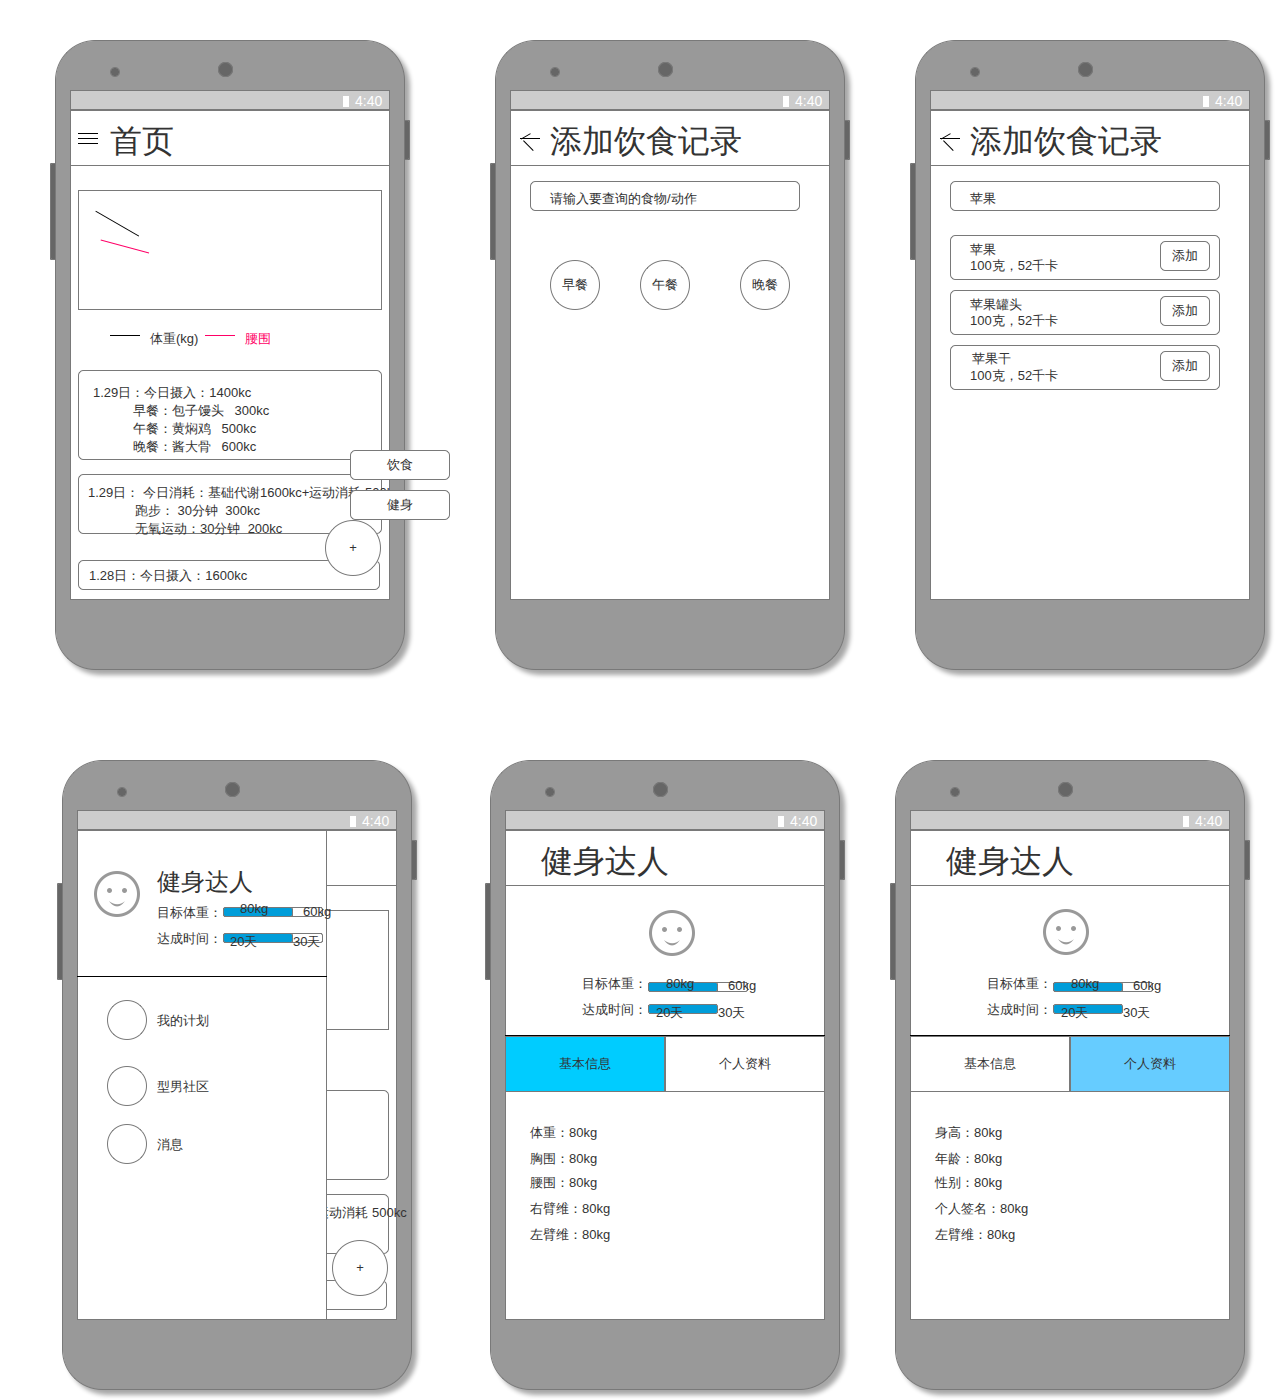
<file: 产品/原型图/index.html>
﻿<!DOCTYPE html>
<html>
  <head>
    <title>index</title>
    <meta http-equiv="X-UA-Compatible" content="IE=edge"/>
    <meta http-equiv="content-type" content="text/html; charset=utf-8"/>
    <meta name="apple-mobile-web-app-capable" content="yes"/>
    <link href="resources/css/jquery-ui-themes.css" type="text/css" rel="stylesheet"/>
    <link href="resources/css/axure_rp_page.css" type="text/css" rel="stylesheet"/>
    <link href="data/styles.css" type="text/css" rel="stylesheet"/>
    <link href="files/index/styles.css" type="text/css" rel="stylesheet"/>
    <script src="resources/scripts/jquery-1.7.1.min.js"></script>
    <script src="resources/scripts/jquery-ui-1.8.10.custom.min.js"></script>
    <script src="resources/scripts/axure/axQuery.js"></script>
    <script src="resources/scripts/axure/globals.js"></script>
    <script src="resources/scripts/axutils.js"></script>
    <script src="resources/scripts/axure/annotation.js"></script>
    <script src="resources/scripts/axure/axQuery.std.js"></script>
    <script src="resources/scripts/axure/doc.js"></script>
    <script src="data/document.js"></script>
    <script src="resources/scripts/messagecenter.js"></script>
    <script src="resources/scripts/axure/events.js"></script>
    <script src="resources/scripts/axure/action.js"></script>
    <script src="resources/scripts/axure/expr.js"></script>
    <script src="resources/scripts/axure/geometry.js"></script>
    <script src="resources/scripts/axure/flyout.js"></script>
    <script src="resources/scripts/axure/ie.js"></script>
    <script src="resources/scripts/axure/model.js"></script>
    <script src="resources/scripts/axure/repeater.js"></script>
    <script src="resources/scripts/axure/sto.js"></script>
    <script src="resources/scripts/axure/utils.temp.js"></script>
    <script src="resources/scripts/axure/variables.js"></script>
    <script src="resources/scripts/axure/drag.js"></script>
    <script src="resources/scripts/axure/move.js"></script>
    <script src="resources/scripts/axure/visibility.js"></script>
    <script src="resources/scripts/axure/style.js"></script>
    <script src="resources/scripts/axure/adaptive.js"></script>
    <script src="resources/scripts/axure/tree.js"></script>
    <script src="resources/scripts/axure/init.temp.js"></script>
    <script src="files/index/data.js"></script>
    <script src="resources/scripts/axure/legacy.js"></script>
    <script src="resources/scripts/axure/viewer.js"></script>
    <script type="text/javascript">
      $axure.utils.getTransparentGifPath = function() { return 'resources/images/transparent.gif'; };
      $axure.utils.getOtherPath = function() { return 'resources/Other.html'; };
      $axure.utils.getReloadPath = function() { return 'resources/reload.html'; };
    </script>
  </head>
  <body>
    <div id="base" class="">

      <!-- Unnamed (android phone) -->

      <!-- Unnamed (形状) -->
      <div id="u1" class="ax_形状">
        <img id="u1_img" class="img " src="images/index/u1.png"/>
        <!-- Unnamed () -->
        <div id="u2" class="text">
          <p><span></span></p>
        </div>
      </div>

      <!-- Unnamed (形状) -->
      <div id="u3" class="ax_形状">
        <img id="u3_img" class="img " src="images/index/u3.png"/>
        <!-- Unnamed () -->
        <div id="u4" class="text">
          <p><span></span></p>
        </div>
      </div>

      <!-- Unnamed (形状) -->
      <div id="u5" class="ax_形状">
        <img id="u5_img" class="img " src="images/index/u5.png"/>
        <!-- Unnamed () -->
        <div id="u6" class="text">
          <p><span></span></p>
        </div>
      </div>

      <!-- Unnamed (形状) -->
      <div id="u7" class="ax_形状">
        <img id="u7_img" class="img " src="images/index/u7.png"/>
        <!-- Unnamed () -->
        <div id="u8" class="text">
          <p><span></span></p>
        </div>
      </div>

      <!-- Unnamed (形状) -->
      <div id="u9" class="ax_形状">
        <img id="u9_img" class="img " src="images/index/u9.png"/>
        <!-- Unnamed () -->
        <div id="u10" class="text">
          <p><span></span></p>
        </div>
      </div>

      <!-- Unnamed (形状) -->
      <div id="u11" class="ax_形状">
        <img id="u11_img" class="img " src="images/index/u11.png"/>
        <!-- Unnamed () -->
        <div id="u12" class="text">
          <p><span></span></p>
        </div>
      </div>

      <!-- Unnamed (形状) -->
      <div id="u13" class="ax_形状">
        <img id="u13_img" class="img " src="images/index/u13.png"/>
        <!-- Unnamed () -->
        <div id="u14" class="text">
          <p><span></span></p>
        </div>
      </div>

      <!-- Unnamed (形状) -->
      <div id="u15" class="ax_文本段落">
        <img id="u15_img" class="img " src="resources/images/transparent.gif"/>
        <!-- Unnamed () -->
        <div id="u16" class="text">
          <p><span>4</span><span>:40</span><span>&nbsp;</span></p>
        </div>
      </div>

      <!-- Unnamed (形状) -->
      <div id="u17" class="ax_形状">
        <img id="u17_img" class="img " src="images/index/u17.png"/>
        <!-- Unnamed () -->
        <div id="u18" class="text">
          <p><span></span></p>
        </div>
      </div>

      <!-- Unnamed (android phone) -->

      <!-- Unnamed (形状) -->
      <div id="u20" class="ax_形状">
        <img id="u20_img" class="img " src="images/index/u1.png"/>
        <!-- Unnamed () -->
        <div id="u21" class="text">
          <p><span></span></p>
        </div>
      </div>

      <!-- Unnamed (形状) -->
      <div id="u22" class="ax_形状">
        <img id="u22_img" class="img " src="images/index/u3.png"/>
        <!-- Unnamed () -->
        <div id="u23" class="text">
          <p><span></span></p>
        </div>
      </div>

      <!-- Unnamed (形状) -->
      <div id="u24" class="ax_形状">
        <img id="u24_img" class="img " src="images/index/u5.png"/>
        <!-- Unnamed () -->
        <div id="u25" class="text">
          <p><span></span></p>
        </div>
      </div>

      <!-- Unnamed (形状) -->
      <div id="u26" class="ax_形状">
        <img id="u26_img" class="img " src="images/index/u7.png"/>
        <!-- Unnamed () -->
        <div id="u27" class="text">
          <p><span></span></p>
        </div>
      </div>

      <!-- Unnamed (形状) -->
      <div id="u28" class="ax_形状">
        <img id="u28_img" class="img " src="images/index/u9.png"/>
        <!-- Unnamed () -->
        <div id="u29" class="text">
          <p><span></span></p>
        </div>
      </div>

      <!-- Unnamed (形状) -->
      <div id="u30" class="ax_形状">
        <img id="u30_img" class="img " src="images/index/u11.png"/>
        <!-- Unnamed () -->
        <div id="u31" class="text">
          <p><span></span></p>
        </div>
      </div>

      <!-- Unnamed (形状) -->
      <div id="u32" class="ax_形状">
        <img id="u32_img" class="img " src="images/index/u13.png"/>
        <!-- Unnamed () -->
        <div id="u33" class="text">
          <p><span></span></p>
        </div>
      </div>

      <!-- Unnamed (形状) -->
      <div id="u34" class="ax_文本段落">
        <img id="u34_img" class="img " src="resources/images/transparent.gif"/>
        <!-- Unnamed () -->
        <div id="u35" class="text">
          <p><span>4</span><span>:40</span><span>&nbsp;</span></p>
        </div>
      </div>

      <!-- Unnamed (形状) -->
      <div id="u36" class="ax_形状">
        <img id="u36_img" class="img " src="images/index/u17.png"/>
        <!-- Unnamed () -->
        <div id="u37" class="text">
          <p><span></span></p>
        </div>
      </div>

      <!-- Unnamed (形状) -->
      <div id="u38" class="ax_形状">
        <img id="u38_img" class="img " src="images/index/u38.png"/>
        <!-- Unnamed () -->
        <div id="u39" class="text">
          <p><span></span></p>
        </div>
      </div>

      <!-- Unnamed (形状) -->
      <div id="u40" class="ax_h1">
        <img id="u40_img" class="img " src="resources/images/transparent.gif"/>
        <!-- Unnamed () -->
        <div id="u41" class="text">
          <p><span></span></p>
        </div>
      </div>

      <!-- Unnamed (形状) -->
      <div id="u42" class="ax_形状">
        <img id="u42_img" class="img " src="images/index/u42.png"/>
        <!-- Unnamed () -->
        <div id="u43" class="text">
          <p><span></span></p>
        </div>
      </div>

      <!-- Unnamed (垂直线) -->
      <div id="u44" class="ax_垂直线">
        <img id="u44_start" class="img " src="resources/images/transparent.gif" alt="u44_start"/>
        <img id="u44_end" class="img " src="resources/images/transparent.gif" alt="u44_end"/>
        <img id="u44_line" class="img " src="images/index/u44_line.png" alt="u44_line"/>
      </div>

      <!-- Unnamed (水平线) -->
      <div id="u45" class="ax_水平线">
        <img id="u45_start" class="img " src="resources/images/transparent.gif" alt="u45_start"/>
        <img id="u45_end" class="img " src="resources/images/transparent.gif" alt="u45_end"/>
        <img id="u45_line" class="img " src="images/index/u45_line.png" alt="u45_line"/>
      </div>

      <!-- Unnamed (形状) -->
      <div id="u46" class="ax_文本段落">
        <img id="u46_img" class="img " src="resources/images/transparent.gif"/>
        <!-- Unnamed () -->
        <div id="u47" class="text">
          <p><span>体重(kg)</span></p>
        </div>
      </div>

      <!-- Unnamed (水平线) -->
      <div id="u48" class="ax_水平线">
        <img id="u48_start" class="img " src="resources/images/transparent.gif" alt="u48_start"/>
        <img id="u48_end" class="img " src="resources/images/transparent.gif" alt="u48_end"/>
        <img id="u48_line" class="img " src="images/index/u48_line.png" alt="u48_line"/>
      </div>

      <!-- Unnamed (水平线) -->
      <div id="u49" class="ax_水平线">
        <img id="u49_start" class="img " src="resources/images/transparent.gif" alt="u49_start"/>
        <img id="u49_end" class="img " src="resources/images/transparent.gif" alt="u49_end"/>
        <img id="u49_line" class="img " src="images/index/u49_line.png" alt="u49_line"/>
      </div>

      <!-- Unnamed (形状) -->
      <div id="u50" class="ax_文本段落">
        <img id="u50_img" class="img " src="resources/images/transparent.gif"/>
        <!-- Unnamed () -->
        <div id="u51" class="text">
          <p><span>腰围</span></p>
        </div>
      </div>

      <!-- Unnamed (水平线) -->
      <div id="u52" class="ax_水平线">
        <img id="u52_start" class="img " src="resources/images/transparent.gif" alt="u52_start"/>
        <img id="u52_end" class="img " src="resources/images/transparent.gif" alt="u52_end"/>
        <img id="u52_line" class="img " src="images/index/u52_line.png" alt="u52_line"/>
      </div>

      <!-- Unnamed (水平线) -->
      <div id="u53" class="ax_水平线">
        <img id="u53_start" class="img " src="resources/images/transparent.gif" alt="u53_start"/>
        <img id="u53_end" class="img " src="resources/images/transparent.gif" alt="u53_end"/>
        <img id="u53_line" class="img " src="images/index/u52_line.png" alt="u53_line"/>
      </div>

      <!-- Unnamed (水平线) -->
      <div id="u54" class="ax_水平线">
        <img id="u54_start" class="img " src="resources/images/transparent.gif" alt="u54_start"/>
        <img id="u54_end" class="img " src="resources/images/transparent.gif" alt="u54_end"/>
        <img id="u54_line" class="img " src="images/index/u52_line.png" alt="u54_line"/>
      </div>

      <!-- Unnamed (形状) -->
      <div id="u55" class="ax_h1">
        <img id="u55_img" class="img " src="resources/images/transparent.gif"/>
        <!-- Unnamed () -->
        <div id="u56" class="text">
          <p><span>首页</span></p>
        </div>
      </div>

      <!-- Unnamed (形状) -->
      <div id="u57" class="ax_形状">
        <img id="u57_img" class="img " src="images/index/u57.png"/>
        <!-- Unnamed () -->
        <div id="u58" class="text">
          <p><span></span></p>
        </div>
      </div>

      <!-- Unnamed (形状) -->
      <div id="u59" class="ax_文本段落">
        <img id="u59_img" class="img " src="resources/images/transparent.gif"/>
        <!-- Unnamed () -->
        <div id="u60" class="text">
          <p><span>1.</span><span>29</span><span>日：</span><span>今日摄入：1400k</span><span>c</span></p><p><span>&nbsp; &nbsp; &nbsp; &nbsp; &nbsp;&nbsp; </span><span>早餐</span><span>：</span><span>包子馒头</span><span>&nbsp;&nbsp; 300k</span><span>c</span></p><p><span>&nbsp; &nbsp; &nbsp; &nbsp; &nbsp;&nbsp; 午餐：黄焖鸡</span><span>&nbsp;&nbsp; 500k</span><span>c</span></p><p><span>&nbsp; &nbsp; &nbsp; &nbsp; &nbsp;&nbsp; 晚餐：酱大骨&nbsp;&nbsp; 600k</span><span>c</span></p><p><span>&nbsp;</span></p>
        </div>
      </div>

      <!-- Unnamed (形状) -->
      <div id="u61" class="ax_形状">
        <img id="u61_img" class="img " src="images/index/u61.png"/>
        <!-- Unnamed () -->
        <div id="u62" class="text">
          <p><span></span></p>
        </div>
      </div>

      <!-- Unnamed (形状) -->
      <div id="u63" class="ax_文本段落">
        <img id="u63_img" class="img " src="resources/images/transparent.gif"/>
        <!-- Unnamed () -->
        <div id="u64" class="text">
          <p><span>1.</span><span>29</span><span>日： 今日消耗：</span><span>基础代谢</span><span>1600k</span><span>c</span><span>+运动消耗 500k</span><span>c</span></p><p><span>&nbsp; &nbsp; &nbsp; &nbsp; &nbsp; &nbsp;&nbsp; 跑步： 30分钟&nbsp; 300k</span><span>c</span></p><p><span>&nbsp; &nbsp; &nbsp; &nbsp; &nbsp; &nbsp;&nbsp; 无氧运动：30分钟&nbsp; 200k</span><span>c</span></p>
        </div>
      </div>

      <!-- Unnamed (形状) -->
      <div id="u65" class="ax_形状">
        <img id="u65_img" class="img " src="images/index/u65.png"/>
        <!-- Unnamed () -->
        <div id="u66" class="text">
          <p><span></span></p>
        </div>
      </div>

      <!-- Unnamed (形状) -->
      <div id="u67" class="ax_文本段落">
        <img id="u67_img" class="img " src="resources/images/transparent.gif"/>
        <!-- Unnamed () -->
        <div id="u68" class="text">
          <p><span>1.28日：今日摄入：1600k</span><span>c</span></p>
        </div>
      </div>

      <!-- Unnamed (形状) -->
      <div id="u69" class="ax_形状">
        <img id="u69_img" class="img " src="images/index/u69.png"/>
        <!-- Unnamed () -->
        <div id="u70" class="text">
          <p><span>+</span></p>
        </div>
      </div>

      <!-- Unnamed (android phone) -->

      <!-- Unnamed (形状) -->
      <div id="u72" class="ax_形状">
        <img id="u72_img" class="img " src="images/index/u1.png"/>
        <!-- Unnamed () -->
        <div id="u73" class="text">
          <p><span></span></p>
        </div>
      </div>

      <!-- Unnamed (形状) -->
      <div id="u74" class="ax_形状">
        <img id="u74_img" class="img " src="images/index/u3.png"/>
        <!-- Unnamed () -->
        <div id="u75" class="text">
          <p><span></span></p>
        </div>
      </div>

      <!-- Unnamed (形状) -->
      <div id="u76" class="ax_形状">
        <img id="u76_img" class="img " src="images/index/u5.png"/>
        <!-- Unnamed () -->
        <div id="u77" class="text">
          <p><span></span></p>
        </div>
      </div>

      <!-- Unnamed (形状) -->
      <div id="u78" class="ax_形状">
        <img id="u78_img" class="img " src="images/index/u7.png"/>
        <!-- Unnamed () -->
        <div id="u79" class="text">
          <p><span></span></p>
        </div>
      </div>

      <!-- Unnamed (形状) -->
      <div id="u80" class="ax_形状">
        <img id="u80_img" class="img " src="images/index/u9.png"/>
        <!-- Unnamed () -->
        <div id="u81" class="text">
          <p><span></span></p>
        </div>
      </div>

      <!-- Unnamed (形状) -->
      <div id="u82" class="ax_形状">
        <img id="u82_img" class="img " src="images/index/u11.png"/>
        <!-- Unnamed () -->
        <div id="u83" class="text">
          <p><span></span></p>
        </div>
      </div>

      <!-- Unnamed (形状) -->
      <div id="u84" class="ax_形状">
        <img id="u84_img" class="img " src="images/index/u13.png"/>
        <!-- Unnamed () -->
        <div id="u85" class="text">
          <p><span></span></p>
        </div>
      </div>

      <!-- Unnamed (形状) -->
      <div id="u86" class="ax_文本段落">
        <img id="u86_img" class="img " src="resources/images/transparent.gif"/>
        <!-- Unnamed () -->
        <div id="u87" class="text">
          <p><span>4</span><span>:40</span><span>&nbsp;</span></p>
        </div>
      </div>

      <!-- Unnamed (形状) -->
      <div id="u88" class="ax_形状">
        <img id="u88_img" class="img " src="images/index/u17.png"/>
        <!-- Unnamed () -->
        <div id="u89" class="text">
          <p><span></span></p>
        </div>
      </div>

      <!-- Unnamed (形状) -->
      <div id="u90" class="ax_形状">
        <img id="u90_img" class="img " src="images/index/u38.png"/>
        <!-- Unnamed () -->
        <div id="u91" class="text">
          <p><span></span></p>
        </div>
      </div>

      <!-- Unnamed (水平线) -->
      <div id="u92" class="ax_水平线">
        <img id="u92_start" class="img " src="resources/images/transparent.gif" alt="u92_start"/>
        <img id="u92_end" class="img " src="resources/images/transparent.gif" alt="u92_end"/>
        <img id="u92_line" class="img " src="images/index/u52_line.png" alt="u92_line"/>
      </div>

      <!-- Unnamed (水平线) -->
      <div id="u93" class="ax_水平线">
        <img id="u93_start" class="img " src="resources/images/transparent.gif" alt="u93_start"/>
        <img id="u93_end" class="img " src="resources/images/transparent.gif" alt="u93_end"/>
        <img id="u93_line" class="img " src="images/index/u93_line.png" alt="u93_line"/>
      </div>

      <!-- Unnamed (水平线) -->
      <div id="u94" class="ax_水平线">
        <img id="u94_start" class="img " src="resources/images/transparent.gif" alt="u94_start"/>
        <img id="u94_end" class="img " src="resources/images/transparent.gif" alt="u94_end"/>
        <img id="u94_line" class="img " src="images/index/u94_line.png" alt="u94_line"/>
      </div>

      <!-- Unnamed (形状) -->
      <div id="u95" class="ax_h1">
        <img id="u95_img" class="img " src="resources/images/transparent.gif"/>
        <!-- Unnamed () -->
        <div id="u96" class="text">
          <p><span>添加饮食记录</span></p>
        </div>
      </div>

      <!-- Unnamed (形状) -->
      <div id="u97" class="ax_形状">
        <img id="u97_img" class="img " src="images/index/u97.png"/>
        <!-- Unnamed () -->
        <div id="u98" class="text">
          <p><span>健身</span></p>
        </div>
      </div>

      <!-- Unnamed (形状) -->
      <div id="u99" class="ax_形状">
        <img id="u99_img" class="img " src="images/index/u97.png"/>
        <!-- Unnamed () -->
        <div id="u100" class="text">
          <p><span>饮食</span></p>
        </div>
      </div>

      <!-- Unnamed (形状) -->
      <div id="u101" class="ax_形状">
        <img id="u101_img" class="img " src="images/index/u101.png"/>
        <!-- Unnamed () -->
        <div id="u102" class="text">
          <p><span></span></p>
        </div>
      </div>

      <!-- Unnamed (形状) -->
      <div id="u103" class="ax_文本段落">
        <img id="u103_img" class="img " src="resources/images/transparent.gif"/>
        <!-- Unnamed () -->
        <div id="u104" class="text">
          <p><span>请</span><span>输入要查询的食物/动作</span></p>
        </div>
      </div>

      <!-- Unnamed (形状) -->
      <div id="u105" class="ax_形状">
        <img id="u105_img" class="img " src="images/index/u105.png"/>
        <!-- Unnamed () -->
        <div id="u106" class="text">
          <p><span>早餐</span></p>
        </div>
      </div>

      <!-- Unnamed (形状) -->
      <div id="u107" class="ax_形状">
        <img id="u107_img" class="img " src="images/index/u105.png"/>
        <!-- Unnamed () -->
        <div id="u108" class="text">
          <p><span>午餐</span></p>
        </div>
      </div>

      <!-- Unnamed (形状) -->
      <div id="u109" class="ax_形状">
        <img id="u109_img" class="img " src="images/index/u105.png"/>
        <!-- Unnamed () -->
        <div id="u110" class="text">
          <p><span>晚餐</span></p>
        </div>
      </div>

      <!-- Unnamed (android phone) -->

      <!-- Unnamed (形状) -->
      <div id="u112" class="ax_形状">
        <img id="u112_img" class="img " src="images/index/u1.png"/>
        <!-- Unnamed () -->
        <div id="u113" class="text">
          <p><span></span></p>
        </div>
      </div>

      <!-- Unnamed (形状) -->
      <div id="u114" class="ax_形状">
        <img id="u114_img" class="img " src="images/index/u3.png"/>
        <!-- Unnamed () -->
        <div id="u115" class="text">
          <p><span></span></p>
        </div>
      </div>

      <!-- Unnamed (形状) -->
      <div id="u116" class="ax_形状">
        <img id="u116_img" class="img " src="images/index/u5.png"/>
        <!-- Unnamed () -->
        <div id="u117" class="text">
          <p><span></span></p>
        </div>
      </div>

      <!-- Unnamed (形状) -->
      <div id="u118" class="ax_形状">
        <img id="u118_img" class="img " src="images/index/u7.png"/>
        <!-- Unnamed () -->
        <div id="u119" class="text">
          <p><span></span></p>
        </div>
      </div>

      <!-- Unnamed (形状) -->
      <div id="u120" class="ax_形状">
        <img id="u120_img" class="img " src="images/index/u9.png"/>
        <!-- Unnamed () -->
        <div id="u121" class="text">
          <p><span></span></p>
        </div>
      </div>

      <!-- Unnamed (形状) -->
      <div id="u122" class="ax_形状">
        <img id="u122_img" class="img " src="images/index/u11.png"/>
        <!-- Unnamed () -->
        <div id="u123" class="text">
          <p><span></span></p>
        </div>
      </div>

      <!-- Unnamed (形状) -->
      <div id="u124" class="ax_形状">
        <img id="u124_img" class="img " src="images/index/u13.png"/>
        <!-- Unnamed () -->
        <div id="u125" class="text">
          <p><span></span></p>
        </div>
      </div>

      <!-- Unnamed (形状) -->
      <div id="u126" class="ax_文本段落">
        <img id="u126_img" class="img " src="resources/images/transparent.gif"/>
        <!-- Unnamed () -->
        <div id="u127" class="text">
          <p><span>4</span><span>:40</span><span>&nbsp;</span></p>
        </div>
      </div>

      <!-- Unnamed (形状) -->
      <div id="u128" class="ax_形状">
        <img id="u128_img" class="img " src="images/index/u17.png"/>
        <!-- Unnamed () -->
        <div id="u129" class="text">
          <p><span></span></p>
        </div>
      </div>

      <!-- Unnamed (形状) -->
      <div id="u130" class="ax_形状">
        <img id="u130_img" class="img " src="images/index/u38.png"/>
        <!-- Unnamed () -->
        <div id="u131" class="text">
          <p><span></span></p>
        </div>
      </div>

      <!-- Unnamed (水平线) -->
      <div id="u132" class="ax_水平线">
        <img id="u132_start" class="img " src="resources/images/transparent.gif" alt="u132_start"/>
        <img id="u132_end" class="img " src="resources/images/transparent.gif" alt="u132_end"/>
        <img id="u132_line" class="img " src="images/index/u52_line.png" alt="u132_line"/>
      </div>

      <!-- Unnamed (水平线) -->
      <div id="u133" class="ax_水平线">
        <img id="u133_start" class="img " src="resources/images/transparent.gif" alt="u133_start"/>
        <img id="u133_end" class="img " src="resources/images/transparent.gif" alt="u133_end"/>
        <img id="u133_line" class="img " src="images/index/u93_line.png" alt="u133_line"/>
      </div>

      <!-- Unnamed (水平线) -->
      <div id="u134" class="ax_水平线">
        <img id="u134_start" class="img " src="resources/images/transparent.gif" alt="u134_start"/>
        <img id="u134_end" class="img " src="resources/images/transparent.gif" alt="u134_end"/>
        <img id="u134_line" class="img " src="images/index/u94_line.png" alt="u134_line"/>
      </div>

      <!-- Unnamed (形状) -->
      <div id="u135" class="ax_h1">
        <img id="u135_img" class="img " src="resources/images/transparent.gif"/>
        <!-- Unnamed () -->
        <div id="u136" class="text">
          <p><span>添加饮食记录</span></p>
        </div>
      </div>

      <!-- Unnamed (形状) -->
      <div id="u137" class="ax_形状">
        <img id="u137_img" class="img " src="images/index/u101.png"/>
        <!-- Unnamed () -->
        <div id="u138" class="text">
          <p><span></span></p>
        </div>
      </div>

      <!-- Unnamed (形状) -->
      <div id="u139" class="ax_文本段落">
        <img id="u139_img" class="img " src="resources/images/transparent.gif"/>
        <!-- Unnamed () -->
        <div id="u140" class="text">
          <p><span>苹</span><span>果</span></p>
        </div>
      </div>

      <!-- Unnamed (形状) -->
      <div id="u141" class="ax_形状">
        <img id="u141_img" class="img " src="images/index/u141.png"/>
        <!-- Unnamed () -->
        <div id="u142" class="text">
          <p><span></span></p>
        </div>
      </div>

      <!-- Unnamed (形状) -->
      <div id="u143" class="ax_文本段落">
        <img id="u143_img" class="img " src="resources/images/transparent.gif"/>
        <!-- Unnamed () -->
        <div id="u144" class="text">
          <p><span>苹</span><span>果</span></p>
        </div>
      </div>

      <!-- Unnamed (形状) -->
      <div id="u145" class="ax_文本段落">
        <img id="u145_img" class="img " src="resources/images/transparent.gif"/>
        <!-- Unnamed () -->
        <div id="u146" class="text">
          <p><span>1</span><span>00克，52千卡</span></p>
        </div>
      </div>

      <!-- Unnamed (形状) -->
      <div id="u147" class="ax_形状">
        <img id="u147_img" class="img " src="images/index/u147.png"/>
        <!-- Unnamed () -->
        <div id="u148" class="text">
          <p><span>添加</span></p>
        </div>
      </div>

      <!-- Unnamed (形状) -->
      <div id="u149" class="ax_形状">
        <img id="u149_img" class="img " src="images/index/u141.png"/>
        <!-- Unnamed () -->
        <div id="u150" class="text">
          <p><span></span></p>
        </div>
      </div>

      <!-- Unnamed (形状) -->
      <div id="u151" class="ax_文本段落">
        <img id="u151_img" class="img " src="resources/images/transparent.gif"/>
        <!-- Unnamed () -->
        <div id="u152" class="text">
          <p><span>苹果罐头</span></p>
        </div>
      </div>

      <!-- Unnamed (形状) -->
      <div id="u153" class="ax_文本段落">
        <img id="u153_img" class="img " src="resources/images/transparent.gif"/>
        <!-- Unnamed () -->
        <div id="u154" class="text">
          <p><span>1</span><span>00克，52千卡</span></p>
        </div>
      </div>

      <!-- Unnamed (形状) -->
      <div id="u155" class="ax_形状">
        <img id="u155_img" class="img " src="images/index/u147.png"/>
        <!-- Unnamed () -->
        <div id="u156" class="text">
          <p><span>添加</span></p>
        </div>
      </div>

      <!-- Unnamed (形状) -->
      <div id="u157" class="ax_形状">
        <img id="u157_img" class="img " src="images/index/u141.png"/>
        <!-- Unnamed () -->
        <div id="u158" class="text">
          <p><span></span></p>
        </div>
      </div>

      <!-- Unnamed (形状) -->
      <div id="u159" class="ax_文本段落">
        <img id="u159_img" class="img " src="resources/images/transparent.gif"/>
        <!-- Unnamed () -->
        <div id="u160" class="text">
          <p><span>苹果干</span></p>
        </div>
      </div>

      <!-- Unnamed (形状) -->
      <div id="u161" class="ax_文本段落">
        <img id="u161_img" class="img " src="resources/images/transparent.gif"/>
        <!-- Unnamed () -->
        <div id="u162" class="text">
          <p><span>1</span><span>00克，52千卡</span></p>
        </div>
      </div>

      <!-- Unnamed (形状) -->
      <div id="u163" class="ax_形状">
        <img id="u163_img" class="img " src="images/index/u147.png"/>
        <!-- Unnamed () -->
        <div id="u164" class="text">
          <p><span>添加</span></p>
        </div>
      </div>

      <!-- Unnamed (android phone) -->

      <!-- Unnamed (形状) -->
      <div id="u166" class="ax_形状">
        <img id="u166_img" class="img " src="images/index/u1.png"/>
        <!-- Unnamed () -->
        <div id="u167" class="text">
          <p><span></span></p>
        </div>
      </div>

      <!-- Unnamed (形状) -->
      <div id="u168" class="ax_形状">
        <img id="u168_img" class="img " src="images/index/u3.png"/>
        <!-- Unnamed () -->
        <div id="u169" class="text">
          <p><span></span></p>
        </div>
      </div>

      <!-- Unnamed (形状) -->
      <div id="u170" class="ax_形状">
        <img id="u170_img" class="img " src="images/index/u5.png"/>
        <!-- Unnamed () -->
        <div id="u171" class="text">
          <p><span></span></p>
        </div>
      </div>

      <!-- Unnamed (形状) -->
      <div id="u172" class="ax_形状">
        <img id="u172_img" class="img " src="images/index/u7.png"/>
        <!-- Unnamed () -->
        <div id="u173" class="text">
          <p><span></span></p>
        </div>
      </div>

      <!-- Unnamed (形状) -->
      <div id="u174" class="ax_形状">
        <img id="u174_img" class="img " src="images/index/u9.png"/>
        <!-- Unnamed () -->
        <div id="u175" class="text">
          <p><span></span></p>
        </div>
      </div>

      <!-- Unnamed (形状) -->
      <div id="u176" class="ax_形状">
        <img id="u176_img" class="img " src="images/index/u11.png"/>
        <!-- Unnamed () -->
        <div id="u177" class="text">
          <p><span></span></p>
        </div>
      </div>

      <!-- Unnamed (形状) -->
      <div id="u178" class="ax_形状">
        <img id="u178_img" class="img " src="images/index/u13.png"/>
        <!-- Unnamed () -->
        <div id="u179" class="text">
          <p><span></span></p>
        </div>
      </div>

      <!-- Unnamed (形状) -->
      <div id="u180" class="ax_文本段落">
        <img id="u180_img" class="img " src="resources/images/transparent.gif"/>
        <!-- Unnamed () -->
        <div id="u181" class="text">
          <p><span>4</span><span>:40</span><span>&nbsp;</span></p>
        </div>
      </div>

      <!-- Unnamed (形状) -->
      <div id="u182" class="ax_形状">
        <img id="u182_img" class="img " src="images/index/u17.png"/>
        <!-- Unnamed () -->
        <div id="u183" class="text">
          <p><span></span></p>
        </div>
      </div>

      <!-- Unnamed (形状) -->
      <div id="u184" class="ax_形状">
        <img id="u184_img" class="img " src="images/index/u38.png"/>
        <!-- Unnamed () -->
        <div id="u185" class="text">
          <p><span></span></p>
        </div>
      </div>

      <!-- Unnamed (形状) -->
      <div id="u186" class="ax_h1">
        <img id="u186_img" class="img " src="resources/images/transparent.gif"/>
        <!-- Unnamed () -->
        <div id="u187" class="text">
          <p><span></span></p>
        </div>
      </div>

      <!-- Unnamed (形状) -->
      <div id="u188" class="ax_形状">
        <img id="u188_img" class="img " src="images/index/u42.png"/>
        <!-- Unnamed () -->
        <div id="u189" class="text">
          <p><span></span></p>
        </div>
      </div>

      <!-- Unnamed (垂直线) -->
      <div id="u190" class="ax_垂直线">
        <img id="u190_start" class="img " src="resources/images/transparent.gif" alt="u190_start"/>
        <img id="u190_end" class="img " src="resources/images/transparent.gif" alt="u190_end"/>
        <img id="u190_line" class="img " src="images/index/u44_line.png" alt="u190_line"/>
      </div>

      <!-- Unnamed (水平线) -->
      <div id="u191" class="ax_水平线">
        <img id="u191_start" class="img " src="resources/images/transparent.gif" alt="u191_start"/>
        <img id="u191_end" class="img " src="resources/images/transparent.gif" alt="u191_end"/>
        <img id="u191_line" class="img " src="images/index/u45_line.png" alt="u191_line"/>
      </div>

      <!-- Unnamed (形状) -->
      <div id="u192" class="ax_文本段落">
        <img id="u192_img" class="img " src="resources/images/transparent.gif"/>
        <!-- Unnamed () -->
        <div id="u193" class="text">
          <p><span>体重(kg)</span></p>
        </div>
      </div>

      <!-- Unnamed (水平线) -->
      <div id="u194" class="ax_水平线">
        <img id="u194_start" class="img " src="resources/images/transparent.gif" alt="u194_start"/>
        <img id="u194_end" class="img " src="resources/images/transparent.gif" alt="u194_end"/>
        <img id="u194_line" class="img " src="images/index/u48_line.png" alt="u194_line"/>
      </div>

      <!-- Unnamed (水平线) -->
      <div id="u195" class="ax_水平线">
        <img id="u195_start" class="img " src="resources/images/transparent.gif" alt="u195_start"/>
        <img id="u195_end" class="img " src="resources/images/transparent.gif" alt="u195_end"/>
        <img id="u195_line" class="img " src="images/index/u49_line.png" alt="u195_line"/>
      </div>

      <!-- Unnamed (形状) -->
      <div id="u196" class="ax_文本段落">
        <img id="u196_img" class="img " src="resources/images/transparent.gif"/>
        <!-- Unnamed () -->
        <div id="u197" class="text">
          <p><span>腰围</span></p>
        </div>
      </div>

      <!-- Unnamed (水平线) -->
      <div id="u198" class="ax_水平线">
        <img id="u198_start" class="img " src="resources/images/transparent.gif" alt="u198_start"/>
        <img id="u198_end" class="img " src="resources/images/transparent.gif" alt="u198_end"/>
        <img id="u198_line" class="img " src="images/index/u52_line.png" alt="u198_line"/>
      </div>

      <!-- Unnamed (水平线) -->
      <div id="u199" class="ax_水平线">
        <img id="u199_start" class="img " src="resources/images/transparent.gif" alt="u199_start"/>
        <img id="u199_end" class="img " src="resources/images/transparent.gif" alt="u199_end"/>
        <img id="u199_line" class="img " src="images/index/u52_line.png" alt="u199_line"/>
      </div>

      <!-- Unnamed (水平线) -->
      <div id="u200" class="ax_水平线">
        <img id="u200_start" class="img " src="resources/images/transparent.gif" alt="u200_start"/>
        <img id="u200_end" class="img " src="resources/images/transparent.gif" alt="u200_end"/>
        <img id="u200_line" class="img " src="images/index/u52_line.png" alt="u200_line"/>
      </div>

      <!-- Unnamed (形状) -->
      <div id="u201" class="ax_h1">
        <img id="u201_img" class="img " src="resources/images/transparent.gif"/>
        <!-- Unnamed () -->
        <div id="u202" class="text">
          <p><span>首页</span></p>
        </div>
      </div>

      <!-- Unnamed (形状) -->
      <div id="u203" class="ax_形状">
        <img id="u203_img" class="img " src="images/index/u57.png"/>
        <!-- Unnamed () -->
        <div id="u204" class="text">
          <p><span></span></p>
        </div>
      </div>

      <!-- Unnamed (形状) -->
      <div id="u205" class="ax_文本段落">
        <img id="u205_img" class="img " src="resources/images/transparent.gif"/>
        <!-- Unnamed () -->
        <div id="u206" class="text">
          <p><span>1.</span><span>29</span><span>日：</span><span>今日摄入：1400k</span><span>c</span></p><p><span>&nbsp; &nbsp; &nbsp; &nbsp; &nbsp;&nbsp; </span><span>早餐</span><span>：</span><span>包子馒头</span><span>&nbsp;&nbsp; 300k</span><span>c</span></p><p><span>&nbsp; &nbsp; &nbsp; &nbsp; &nbsp;&nbsp; 午餐：黄焖鸡</span><span>&nbsp;&nbsp; 500k</span><span>c</span></p><p><span>&nbsp; &nbsp; &nbsp; &nbsp; &nbsp;&nbsp; 晚餐：酱大骨&nbsp;&nbsp; 600k</span><span>c</span></p><p><span>&nbsp;</span></p>
        </div>
      </div>

      <!-- Unnamed (形状) -->
      <div id="u207" class="ax_形状">
        <img id="u207_img" class="img " src="images/index/u61.png"/>
        <!-- Unnamed () -->
        <div id="u208" class="text">
          <p><span></span></p>
        </div>
      </div>

      <!-- Unnamed (形状) -->
      <div id="u209" class="ax_文本段落">
        <img id="u209_img" class="img " src="resources/images/transparent.gif"/>
        <!-- Unnamed () -->
        <div id="u210" class="text">
          <p><span>1.</span><span>29</span><span>日： 今日消耗：</span><span>基础代谢</span><span>1600k</span><span>c</span><span>+运动消耗 500k</span><span>c</span></p><p><span>&nbsp; &nbsp; &nbsp; &nbsp; &nbsp; &nbsp;&nbsp; 跑步： 30分钟&nbsp; 300k</span><span>c</span></p><p><span>&nbsp; &nbsp; &nbsp; &nbsp; &nbsp; &nbsp;&nbsp; 无氧运动：30分钟&nbsp; 200k</span><span>c</span></p>
        </div>
      </div>

      <!-- Unnamed (形状) -->
      <div id="u211" class="ax_形状">
        <img id="u211_img" class="img " src="images/index/u65.png"/>
        <!-- Unnamed () -->
        <div id="u212" class="text">
          <p><span></span></p>
        </div>
      </div>

      <!-- Unnamed (形状) -->
      <div id="u213" class="ax_文本段落">
        <img id="u213_img" class="img " src="resources/images/transparent.gif"/>
        <!-- Unnamed () -->
        <div id="u214" class="text">
          <p><span>1.28日：今日摄入：1600k</span><span>c</span></p>
        </div>
      </div>

      <!-- Unnamed (形状) -->
      <div id="u215" class="ax_形状">
        <img id="u215_img" class="img " src="images/index/u69.png"/>
        <!-- Unnamed () -->
        <div id="u216" class="text">
          <p><span>+</span></p>
        </div>
      </div>

      <!-- Unnamed (形状) -->
      <div id="u217" class="ax_形状">
        <img id="u217_img" class="img " src="images/index/u217.png"/>
        <!-- Unnamed () -->
        <div id="u218" class="text">
          <p><span></span></p>
        </div>
      </div>

      <!-- Unnamed (Image) -->
      <div id="u219" class="ax_image">
        <img id="u219_img" class="img " src="images/index/u219.png"/>
        <!-- Unnamed () -->
        <div id="u220" class="text">
          <p><span></span></p>
        </div>
      </div>

      <!-- Unnamed (水平线) -->
      <div id="u221" class="ax_水平线">
        <img id="u221_start" class="img " src="resources/images/transparent.gif" alt="u221_start"/>
        <img id="u221_end" class="img " src="resources/images/transparent.gif" alt="u221_end"/>
        <img id="u221_line" class="img " src="images/index/u221_line.png" alt="u221_line"/>
      </div>

      <!-- Unnamed (形状) -->
      <div id="u222" class="ax_文本段落">
        <img id="u222_img" class="img " src="resources/images/transparent.gif"/>
        <!-- Unnamed () -->
        <div id="u223" class="text">
          <p><span></span></p>
        </div>
      </div>

      <!-- Unnamed (形状) -->
      <div id="u224" class="ax_h2">
        <img id="u224_img" class="img " src="resources/images/transparent.gif"/>
        <!-- Unnamed () -->
        <div id="u225" class="text">
          <p><span>健身达人</span></p>
        </div>
      </div>

      <!-- Unnamed (形状) -->
      <div id="u226" class="ax_文本段落">
        <img id="u226_img" class="img " src="resources/images/transparent.gif"/>
        <!-- Unnamed () -->
        <div id="u227" class="text">
          <p><span>目标</span><span>体重</span><span>：</span></p>
        </div>
      </div>

      <!-- Unnamed (形状) -->
      <div id="u228" class="ax_文本段落">
        <img id="u228_img" class="img " src="resources/images/transparent.gif"/>
        <!-- Unnamed () -->
        <div id="u229" class="text">
          <p><span>达成时间：</span></p>
        </div>
      </div>

      <!-- Unnamed (形状) -->
      <div id="u230" class="ax_形状">
        <img id="u230_img" class="img " src="images/index/u230.png"/>
        <!-- Unnamed () -->
        <div id="u231" class="text">
          <p><span></span></p>
        </div>
      </div>

      <!-- Unnamed (形状) -->
      <div id="u232" class="ax_形状">
        <img id="u232_img" class="img " src="images/index/u232.png"/>
        <!-- Unnamed () -->
        <div id="u233" class="text">
          <p><span></span></p>
        </div>
      </div>

      <!-- Unnamed (形状) -->
      <div id="u234" class="ax_形状">
        <img id="u234_img" class="img " src="images/index/u230.png"/>
        <!-- Unnamed () -->
        <div id="u235" class="text">
          <p><span></span></p>
        </div>
      </div>

      <!-- Unnamed (形状) -->
      <div id="u236" class="ax_形状">
        <img id="u236_img" class="img " src="images/index/u232.png"/>
        <!-- Unnamed () -->
        <div id="u237" class="text">
          <p><span></span></p>
        </div>
      </div>

      <!-- Unnamed (形状) -->
      <div id="u238" class="ax_文本段落">
        <img id="u238_img" class="img " src="resources/images/transparent.gif"/>
        <!-- Unnamed () -->
        <div id="u239" class="text">
          <p><span>80kg</span></p>
        </div>
      </div>

      <!-- Unnamed (形状) -->
      <div id="u240" class="ax_文本段落">
        <img id="u240_img" class="img " src="resources/images/transparent.gif"/>
        <!-- Unnamed () -->
        <div id="u241" class="text">
          <p><span>60kg</span></p>
        </div>
      </div>

      <!-- Unnamed (形状) -->
      <div id="u242" class="ax_文本段落">
        <img id="u242_img" class="img " src="resources/images/transparent.gif"/>
        <!-- Unnamed () -->
        <div id="u243" class="text">
          <p><span>30天</span></p>
        </div>
      </div>

      <!-- Unnamed (形状) -->
      <div id="u244" class="ax_文本段落">
        <img id="u244_img" class="img " src="resources/images/transparent.gif"/>
        <!-- Unnamed () -->
        <div id="u245" class="text">
          <p><span>20天</span></p>
        </div>
      </div>

      <!-- Unnamed (形状) -->
      <div id="u246" class="ax_形状">
        <img id="u246_img" class="img " src="images/index/u246.png"/>
        <!-- Unnamed () -->
        <div id="u247" class="text">
          <p><span></span></p>
        </div>
      </div>

      <!-- Unnamed (形状) -->
      <div id="u248" class="ax_文本段落">
        <img id="u248_img" class="img " src="resources/images/transparent.gif"/>
        <!-- Unnamed () -->
        <div id="u249" class="text">
          <p><span>我</span><span>的计划</span></p>
        </div>
      </div>

      <!-- Unnamed (形状) -->
      <div id="u250" class="ax_形状">
        <img id="u250_img" class="img " src="images/index/u246.png"/>
        <!-- Unnamed () -->
        <div id="u251" class="text">
          <p><span></span></p>
        </div>
      </div>

      <!-- Unnamed (形状) -->
      <div id="u252" class="ax_文本段落">
        <img id="u252_img" class="img " src="resources/images/transparent.gif"/>
        <!-- Unnamed () -->
        <div id="u253" class="text">
          <p><span>型男社区</span></p>
        </div>
      </div>

      <!-- Unnamed (形状) -->
      <div id="u254" class="ax_形状">
        <img id="u254_img" class="img " src="images/index/u246.png"/>
        <!-- Unnamed () -->
        <div id="u255" class="text">
          <p><span></span></p>
        </div>
      </div>

      <!-- Unnamed (形状) -->
      <div id="u256" class="ax_文本段落">
        <img id="u256_img" class="img " src="resources/images/transparent.gif"/>
        <!-- Unnamed () -->
        <div id="u257" class="text">
          <p><span>消息</span></p>
        </div>
      </div>

      <!-- Unnamed (形状) -->
      <div id="u258" class="ax_形状">
        <img id="u258_img" class="img " src="images/index/u38.png"/>
        <!-- Unnamed () -->
        <div id="u259" class="text">
          <p><span></span></p>
        </div>
      </div>

      <!-- Unnamed (形状) -->
      <div id="u260" class="ax_h1">
        <img id="u260_img" class="img " src="resources/images/transparent.gif"/>
        <!-- Unnamed () -->
        <div id="u261" class="text">
          <p><span>健身达人</span></p>
        </div>
      </div>

      <!-- Unnamed (Image) -->
      <div id="u262" class="ax_image">
        <img id="u262_img" class="img " src="images/index/u219.png"/>
        <!-- Unnamed () -->
        <div id="u263" class="text">
          <p><span></span></p>
        </div>
      </div>

      <!-- Unnamed (形状) -->
      <div id="u264" class="ax_文本段落">
        <img id="u264_img" class="img " src="resources/images/transparent.gif"/>
        <!-- Unnamed () -->
        <div id="u265" class="text">
          <p><span>目标</span><span>体重</span><span>：</span></p>
        </div>
      </div>

      <!-- Unnamed (形状) -->
      <div id="u266" class="ax_文本段落">
        <img id="u266_img" class="img " src="resources/images/transparent.gif"/>
        <!-- Unnamed () -->
        <div id="u267" class="text">
          <p><span>达成时间：</span></p>
        </div>
      </div>

      <!-- Unnamed (形状) -->
      <div id="u268" class="ax_形状">
        <img id="u268_img" class="img " src="images/index/u232.png"/>
        <!-- Unnamed () -->
        <div id="u269" class="text">
          <p><span></span></p>
        </div>
      </div>

      <!-- Unnamed (形状) -->
      <div id="u270" class="ax_文本段落">
        <img id="u270_img" class="img " src="resources/images/transparent.gif"/>
        <!-- Unnamed () -->
        <div id="u271" class="text">
          <p><span>30天</span></p>
        </div>
      </div>

      <!-- Unnamed (形状) -->
      <div id="u272" class="ax_文本段落">
        <img id="u272_img" class="img " src="resources/images/transparent.gif"/>
        <!-- Unnamed () -->
        <div id="u273" class="text">
          <p><span>20天</span></p>
        </div>
      </div>

      <!-- Unnamed (形状) -->
      <div id="u274" class="ax_形状">
        <img id="u274_img" class="img " src="images/index/u230.png"/>
        <!-- Unnamed () -->
        <div id="u275" class="text">
          <p><span></span></p>
        </div>
      </div>

      <!-- Unnamed (形状) -->
      <div id="u276" class="ax_形状">
        <img id="u276_img" class="img " src="images/index/u232.png"/>
        <!-- Unnamed () -->
        <div id="u277" class="text">
          <p><span></span></p>
        </div>
      </div>

      <!-- Unnamed (形状) -->
      <div id="u278" class="ax_文本段落">
        <img id="u278_img" class="img " src="resources/images/transparent.gif"/>
        <!-- Unnamed () -->
        <div id="u279" class="text">
          <p><span>80kg</span></p>
        </div>
      </div>

      <!-- Unnamed (形状) -->
      <div id="u280" class="ax_文本段落">
        <img id="u280_img" class="img " src="resources/images/transparent.gif"/>
        <!-- Unnamed () -->
        <div id="u281" class="text">
          <p><span>60kg</span></p>
        </div>
      </div>

      <!-- Unnamed (水平线) -->
      <div id="u282" class="ax_水平线">
        <img id="u282_start" class="img " src="resources/images/transparent.gif" alt="u282_start"/>
        <img id="u282_end" class="img " src="resources/images/transparent.gif" alt="u282_end"/>
        <img id="u282_line" class="img " src="images/index/u282_line.png" alt="u282_line"/>
      </div>

      <!-- Unnamed (形状) -->
      <div id="u283" class="ax_形状">
        <img id="u283_img" class="img " src="images/index/u283.png"/>
        <!-- Unnamed () -->
        <div id="u284" class="text">
          <p><span>基本信息</span></p>
        </div>
      </div>

      <!-- Unnamed (形状) -->
      <div id="u285" class="ax_形状">
        <img id="u285_img" class="img " src="images/index/u285.png"/>
        <!-- Unnamed () -->
        <div id="u286" class="text">
          <p><span>个</span><span>人资料</span></p>
        </div>
      </div>

      <!-- Unnamed (形状) -->
      <div id="u287" class="ax_文本段落">
        <img id="u287_img" class="img " src="resources/images/transparent.gif"/>
        <!-- Unnamed () -->
        <div id="u288" class="text">
          <p><span>体重：80kg</span></p>
        </div>
      </div>

      <!-- Unnamed (形状) -->
      <div id="u289" class="ax_文本段落">
        <img id="u289_img" class="img " src="resources/images/transparent.gif"/>
        <!-- Unnamed () -->
        <div id="u290" class="text">
          <p><span>胸围</span><span>：80kg</span></p>
        </div>
      </div>

      <!-- Unnamed (形状) -->
      <div id="u291" class="ax_文本段落">
        <img id="u291_img" class="img " src="resources/images/transparent.gif"/>
        <!-- Unnamed () -->
        <div id="u292" class="text">
          <p><span>右臂维</span><span>：80kg</span></p>
        </div>
      </div>

      <!-- Unnamed (形状) -->
      <div id="u293" class="ax_文本段落">
        <img id="u293_img" class="img " src="resources/images/transparent.gif"/>
        <!-- Unnamed () -->
        <div id="u294" class="text">
          <p><span>左臂维</span><span>：80kg</span></p>
        </div>
      </div>

      <!-- Unnamed (形状) -->
      <div id="u295" class="ax_文本段落">
        <img id="u295_img" class="img " src="resources/images/transparent.gif"/>
        <!-- Unnamed () -->
        <div id="u296" class="text">
          <p><span>腰围</span><span>：80kg</span></p>
        </div>
      </div>

      <!-- Unnamed (android phone) -->

      <!-- Unnamed (形状) -->
      <div id="u298" class="ax_形状">
        <img id="u298_img" class="img " src="images/index/u1.png"/>
        <!-- Unnamed () -->
        <div id="u299" class="text">
          <p><span></span></p>
        </div>
      </div>

      <!-- Unnamed (形状) -->
      <div id="u300" class="ax_形状">
        <img id="u300_img" class="img " src="images/index/u3.png"/>
        <!-- Unnamed () -->
        <div id="u301" class="text">
          <p><span></span></p>
        </div>
      </div>

      <!-- Unnamed (形状) -->
      <div id="u302" class="ax_形状">
        <img id="u302_img" class="img " src="images/index/u5.png"/>
        <!-- Unnamed () -->
        <div id="u303" class="text">
          <p><span></span></p>
        </div>
      </div>

      <!-- Unnamed (形状) -->
      <div id="u304" class="ax_形状">
        <img id="u304_img" class="img " src="images/index/u7.png"/>
        <!-- Unnamed () -->
        <div id="u305" class="text">
          <p><span></span></p>
        </div>
      </div>

      <!-- Unnamed (形状) -->
      <div id="u306" class="ax_形状">
        <img id="u306_img" class="img " src="images/index/u9.png"/>
        <!-- Unnamed () -->
        <div id="u307" class="text">
          <p><span></span></p>
        </div>
      </div>

      <!-- Unnamed (形状) -->
      <div id="u308" class="ax_形状">
        <img id="u308_img" class="img " src="images/index/u11.png"/>
        <!-- Unnamed () -->
        <div id="u309" class="text">
          <p><span></span></p>
        </div>
      </div>

      <!-- Unnamed (形状) -->
      <div id="u310" class="ax_形状">
        <img id="u310_img" class="img " src="images/index/u13.png"/>
        <!-- Unnamed () -->
        <div id="u311" class="text">
          <p><span></span></p>
        </div>
      </div>

      <!-- Unnamed (形状) -->
      <div id="u312" class="ax_文本段落">
        <img id="u312_img" class="img " src="resources/images/transparent.gif"/>
        <!-- Unnamed () -->
        <div id="u313" class="text">
          <p><span>4</span><span>:40</span><span>&nbsp;</span></p>
        </div>
      </div>

      <!-- Unnamed (形状) -->
      <div id="u314" class="ax_形状">
        <img id="u314_img" class="img " src="images/index/u17.png"/>
        <!-- Unnamed () -->
        <div id="u315" class="text">
          <p><span></span></p>
        </div>
      </div>

      <!-- Unnamed (形状) -->
      <div id="u316" class="ax_形状">
        <img id="u316_img" class="img " src="images/index/u38.png"/>
        <!-- Unnamed () -->
        <div id="u317" class="text">
          <p><span></span></p>
        </div>
      </div>

      <!-- Unnamed (形状) -->
      <div id="u318" class="ax_h1">
        <img id="u318_img" class="img " src="resources/images/transparent.gif"/>
        <!-- Unnamed () -->
        <div id="u319" class="text">
          <p><span>健身达人</span></p>
        </div>
      </div>

      <!-- Unnamed (形状) -->
      <div id="u320" class="ax_文本段落">
        <img id="u320_img" class="img " src="resources/images/transparent.gif"/>
        <!-- Unnamed () -->
        <div id="u321" class="text">
          <p><span>目标</span><span>体重</span><span>：</span></p>
        </div>
      </div>

      <!-- Unnamed (形状) -->
      <div id="u322" class="ax_文本段落">
        <img id="u322_img" class="img " src="resources/images/transparent.gif"/>
        <!-- Unnamed () -->
        <div id="u323" class="text">
          <p><span>达成时间：</span></p>
        </div>
      </div>

      <!-- Unnamed (形状) -->
      <div id="u324" class="ax_形状">
        <img id="u324_img" class="img " src="images/index/u232.png"/>
        <!-- Unnamed () -->
        <div id="u325" class="text">
          <p><span></span></p>
        </div>
      </div>

      <!-- Unnamed (形状) -->
      <div id="u326" class="ax_文本段落">
        <img id="u326_img" class="img " src="resources/images/transparent.gif"/>
        <!-- Unnamed () -->
        <div id="u327" class="text">
          <p><span>30天</span></p>
        </div>
      </div>

      <!-- Unnamed (形状) -->
      <div id="u328" class="ax_文本段落">
        <img id="u328_img" class="img " src="resources/images/transparent.gif"/>
        <!-- Unnamed () -->
        <div id="u329" class="text">
          <p><span>20天</span></p>
        </div>
      </div>

      <!-- Unnamed (形状) -->
      <div id="u330" class="ax_形状">
        <img id="u330_img" class="img " src="images/index/u230.png"/>
        <!-- Unnamed () -->
        <div id="u331" class="text">
          <p><span></span></p>
        </div>
      </div>

      <!-- Unnamed (形状) -->
      <div id="u332" class="ax_形状">
        <img id="u332_img" class="img " src="images/index/u232.png"/>
        <!-- Unnamed () -->
        <div id="u333" class="text">
          <p><span></span></p>
        </div>
      </div>

      <!-- Unnamed (形状) -->
      <div id="u334" class="ax_文本段落">
        <img id="u334_img" class="img " src="resources/images/transparent.gif"/>
        <!-- Unnamed () -->
        <div id="u335" class="text">
          <p><span>80kg</span></p>
        </div>
      </div>

      <!-- Unnamed (形状) -->
      <div id="u336" class="ax_文本段落">
        <img id="u336_img" class="img " src="resources/images/transparent.gif"/>
        <!-- Unnamed () -->
        <div id="u337" class="text">
          <p><span>60kg</span></p>
        </div>
      </div>

      <!-- Unnamed (水平线) -->
      <div id="u338" class="ax_水平线">
        <img id="u338_start" class="img " src="resources/images/transparent.gif" alt="u338_start"/>
        <img id="u338_end" class="img " src="resources/images/transparent.gif" alt="u338_end"/>
        <img id="u338_line" class="img " src="images/index/u282_line.png" alt="u338_line"/>
      </div>

      <!-- Unnamed (形状) -->
      <div id="u339" class="ax_形状">
        <img id="u339_img" class="img " src="images/index/u285.png"/>
        <!-- Unnamed () -->
        <div id="u340" class="text">
          <p><span>基本信息</span></p>
        </div>
      </div>

      <!-- Unnamed (形状) -->
      <div id="u341" class="ax_形状">
        <img id="u341_img" class="img " src="images/index/u341.png"/>
        <!-- Unnamed () -->
        <div id="u342" class="text">
          <p><span>个</span><span>人资料</span></p>
        </div>
      </div>

      <!-- Unnamed (形状) -->
      <div id="u343" class="ax_文本段落">
        <img id="u343_img" class="img " src="resources/images/transparent.gif"/>
        <!-- Unnamed () -->
        <div id="u344" class="text">
          <p><span>身高</span><span>：80kg</span></p>
        </div>
      </div>

      <!-- Unnamed (形状) -->
      <div id="u345" class="ax_文本段落">
        <img id="u345_img" class="img " src="resources/images/transparent.gif"/>
        <!-- Unnamed () -->
        <div id="u346" class="text">
          <p><span>年龄</span><span>：80kg</span></p>
        </div>
      </div>

      <!-- Unnamed (形状) -->
      <div id="u347" class="ax_文本段落">
        <img id="u347_img" class="img " src="resources/images/transparent.gif"/>
        <!-- Unnamed () -->
        <div id="u348" class="text">
          <p><span>个人签名</span><span>：80kg</span></p>
        </div>
      </div>

      <!-- Unnamed (形状) -->
      <div id="u349" class="ax_文本段落">
        <img id="u349_img" class="img " src="resources/images/transparent.gif"/>
        <!-- Unnamed () -->
        <div id="u350" class="text">
          <p><span>左臂维</span><span>：80kg</span></p>
        </div>
      </div>

      <!-- Unnamed (形状) -->
      <div id="u351" class="ax_文本段落">
        <img id="u351_img" class="img " src="resources/images/transparent.gif"/>
        <!-- Unnamed () -->
        <div id="u352" class="text">
          <p><span>性别</span><span>：80kg</span></p>
        </div>
      </div>

      <!-- Unnamed (Image) -->
      <div id="u353" class="ax_image">
        <img id="u353_img" class="img " src="images/index/u219.png"/>
        <!-- Unnamed () -->
        <div id="u354" class="text">
          <p><span></span></p>
        </div>
      </div>
    </div>
  </body>
</html>
</file>
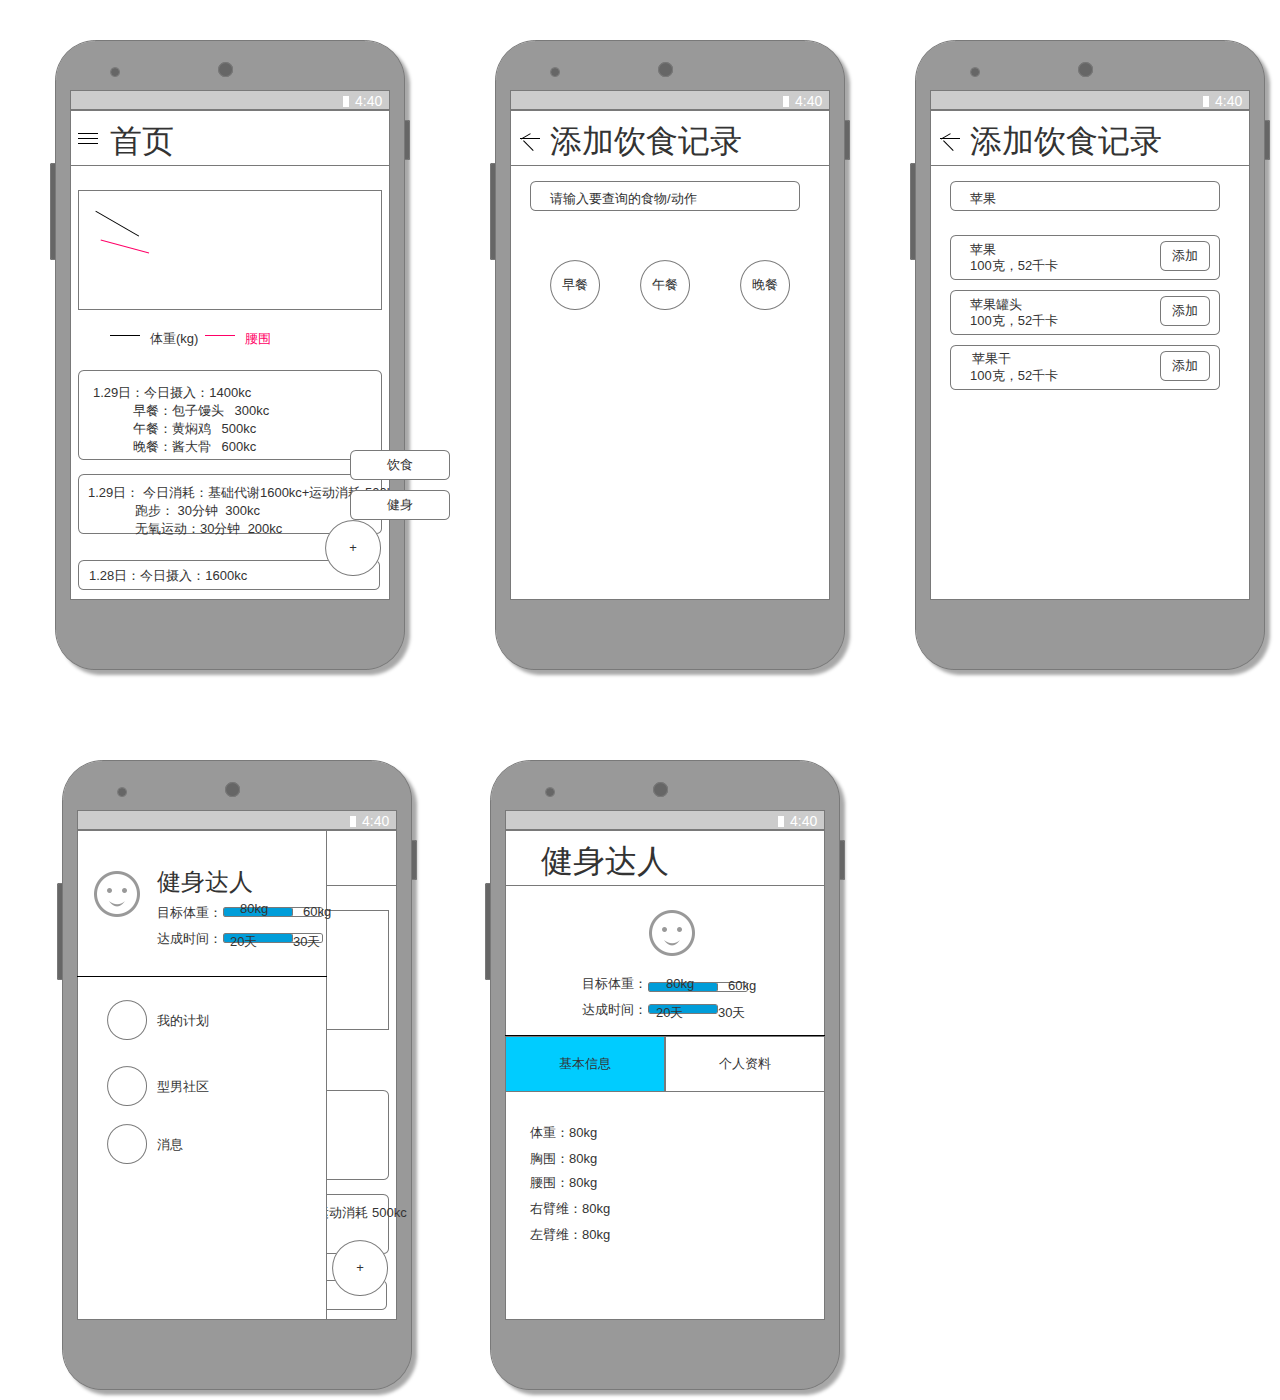
<file: 产品/原型图/原型图/index.html>
﻿<!DOCTYPE html>
<html>
  <head>
    <title>index</title>
    <meta http-equiv="X-UA-Compatible" content="IE=edge"/>
    <meta http-equiv="content-type" content="text/html; charset=utf-8"/>
    <meta name="apple-mobile-web-app-capable" content="yes"/>
    <link href="resources/css/jquery-ui-themes.css" type="text/css" rel="stylesheet"/>
    <link href="resources/css/axure_rp_page.css" type="text/css" rel="stylesheet"/>
    <link href="data/styles.css" type="text/css" rel="stylesheet"/>
    <link href="files/index/styles.css" type="text/css" rel="stylesheet"/>
    <script src="resources/scripts/jquery-1.7.1.min.js"></script>
    <script src="resources/scripts/jquery-ui-1.8.10.custom.min.js"></script>
    <script src="resources/scripts/axure/axQuery.js"></script>
    <script src="resources/scripts/axure/globals.js"></script>
    <script src="resources/scripts/axutils.js"></script>
    <script src="resources/scripts/axure/annotation.js"></script>
    <script src="resources/scripts/axure/axQuery.std.js"></script>
    <script src="resources/scripts/axure/doc.js"></script>
    <script src="data/document.js"></script>
    <script src="resources/scripts/messagecenter.js"></script>
    <script src="resources/scripts/axure/events.js"></script>
    <script src="resources/scripts/axure/action.js"></script>
    <script src="resources/scripts/axure/expr.js"></script>
    <script src="resources/scripts/axure/geometry.js"></script>
    <script src="resources/scripts/axure/flyout.js"></script>
    <script src="resources/scripts/axure/ie.js"></script>
    <script src="resources/scripts/axure/model.js"></script>
    <script src="resources/scripts/axure/repeater.js"></script>
    <script src="resources/scripts/axure/sto.js"></script>
    <script src="resources/scripts/axure/utils.temp.js"></script>
    <script src="resources/scripts/axure/variables.js"></script>
    <script src="resources/scripts/axure/drag.js"></script>
    <script src="resources/scripts/axure/move.js"></script>
    <script src="resources/scripts/axure/visibility.js"></script>
    <script src="resources/scripts/axure/style.js"></script>
    <script src="resources/scripts/axure/adaptive.js"></script>
    <script src="resources/scripts/axure/tree.js"></script>
    <script src="resources/scripts/axure/init.temp.js"></script>
    <script src="files/index/data.js"></script>
    <script src="resources/scripts/axure/legacy.js"></script>
    <script src="resources/scripts/axure/viewer.js"></script>
    <script type="text/javascript">
      $axure.utils.getTransparentGifPath = function() { return 'resources/images/transparent.gif'; };
      $axure.utils.getOtherPath = function() { return 'resources/Other.html'; };
      $axure.utils.getReloadPath = function() { return 'resources/reload.html'; };
    </script>
  </head>
  <body>
    <div id="base" class="">

      <!-- Unnamed (android phone) -->

      <!-- Unnamed (形状) -->
      <div id="u1" class="ax_形状">
        <img id="u1_img" class="img " src="images/index/u1.png"/>
        <!-- Unnamed () -->
        <div id="u2" class="text">
          <p><span></span></p>
        </div>
      </div>

      <!-- Unnamed (形状) -->
      <div id="u3" class="ax_形状">
        <img id="u3_img" class="img " src="images/index/u3.png"/>
        <!-- Unnamed () -->
        <div id="u4" class="text">
          <p><span></span></p>
        </div>
      </div>

      <!-- Unnamed (形状) -->
      <div id="u5" class="ax_形状">
        <img id="u5_img" class="img " src="images/index/u5.png"/>
        <!-- Unnamed () -->
        <div id="u6" class="text">
          <p><span></span></p>
        </div>
      </div>

      <!-- Unnamed (形状) -->
      <div id="u7" class="ax_形状">
        <img id="u7_img" class="img " src="images/index/u7.png"/>
        <!-- Unnamed () -->
        <div id="u8" class="text">
          <p><span></span></p>
        </div>
      </div>

      <!-- Unnamed (形状) -->
      <div id="u9" class="ax_形状">
        <img id="u9_img" class="img " src="images/index/u9.png"/>
        <!-- Unnamed () -->
        <div id="u10" class="text">
          <p><span></span></p>
        </div>
      </div>

      <!-- Unnamed (形状) -->
      <div id="u11" class="ax_形状">
        <img id="u11_img" class="img " src="images/index/u11.png"/>
        <!-- Unnamed () -->
        <div id="u12" class="text">
          <p><span></span></p>
        </div>
      </div>

      <!-- Unnamed (形状) -->
      <div id="u13" class="ax_形状">
        <img id="u13_img" class="img " src="images/index/u13.png"/>
        <!-- Unnamed () -->
        <div id="u14" class="text">
          <p><span></span></p>
        </div>
      </div>

      <!-- Unnamed (形状) -->
      <div id="u15" class="ax_文本段落">
        <img id="u15_img" class="img " src="resources/images/transparent.gif"/>
        <!-- Unnamed () -->
        <div id="u16" class="text">
          <p><span>4</span><span>:40</span><span>&nbsp;</span></p>
        </div>
      </div>

      <!-- Unnamed (形状) -->
      <div id="u17" class="ax_形状">
        <img id="u17_img" class="img " src="images/index/u17.png"/>
        <!-- Unnamed () -->
        <div id="u18" class="text">
          <p><span></span></p>
        </div>
      </div>

      <!-- Unnamed (android phone) -->

      <!-- Unnamed (形状) -->
      <div id="u20" class="ax_形状">
        <img id="u20_img" class="img " src="images/index/u1.png"/>
        <!-- Unnamed () -->
        <div id="u21" class="text">
          <p><span></span></p>
        </div>
      </div>

      <!-- Unnamed (形状) -->
      <div id="u22" class="ax_形状">
        <img id="u22_img" class="img " src="images/index/u3.png"/>
        <!-- Unnamed () -->
        <div id="u23" class="text">
          <p><span></span></p>
        </div>
      </div>

      <!-- Unnamed (形状) -->
      <div id="u24" class="ax_形状">
        <img id="u24_img" class="img " src="images/index/u5.png"/>
        <!-- Unnamed () -->
        <div id="u25" class="text">
          <p><span></span></p>
        </div>
      </div>

      <!-- Unnamed (形状) -->
      <div id="u26" class="ax_形状">
        <img id="u26_img" class="img " src="images/index/u7.png"/>
        <!-- Unnamed () -->
        <div id="u27" class="text">
          <p><span></span></p>
        </div>
      </div>

      <!-- Unnamed (形状) -->
      <div id="u28" class="ax_形状">
        <img id="u28_img" class="img " src="images/index/u9.png"/>
        <!-- Unnamed () -->
        <div id="u29" class="text">
          <p><span></span></p>
        </div>
      </div>

      <!-- Unnamed (形状) -->
      <div id="u30" class="ax_形状">
        <img id="u30_img" class="img " src="images/index/u11.png"/>
        <!-- Unnamed () -->
        <div id="u31" class="text">
          <p><span></span></p>
        </div>
      </div>

      <!-- Unnamed (形状) -->
      <div id="u32" class="ax_形状">
        <img id="u32_img" class="img " src="images/index/u13.png"/>
        <!-- Unnamed () -->
        <div id="u33" class="text">
          <p><span></span></p>
        </div>
      </div>

      <!-- Unnamed (形状) -->
      <div id="u34" class="ax_文本段落">
        <img id="u34_img" class="img " src="resources/images/transparent.gif"/>
        <!-- Unnamed () -->
        <div id="u35" class="text">
          <p><span>4</span><span>:40</span><span>&nbsp;</span></p>
        </div>
      </div>

      <!-- Unnamed (形状) -->
      <div id="u36" class="ax_形状">
        <img id="u36_img" class="img " src="images/index/u17.png"/>
        <!-- Unnamed () -->
        <div id="u37" class="text">
          <p><span></span></p>
        </div>
      </div>

      <!-- Unnamed (形状) -->
      <div id="u38" class="ax_形状">
        <img id="u38_img" class="img " src="images/index/u38.png"/>
        <!-- Unnamed () -->
        <div id="u39" class="text">
          <p><span></span></p>
        </div>
      </div>

      <!-- Unnamed (形状) -->
      <div id="u40" class="ax_h1">
        <img id="u40_img" class="img " src="resources/images/transparent.gif"/>
        <!-- Unnamed () -->
        <div id="u41" class="text">
          <p><span></span></p>
        </div>
      </div>

      <!-- Unnamed (形状) -->
      <div id="u42" class="ax_形状">
        <img id="u42_img" class="img " src="images/index/u42.png"/>
        <!-- Unnamed () -->
        <div id="u43" class="text">
          <p><span></span></p>
        </div>
      </div>

      <!-- Unnamed (垂直线) -->
      <div id="u44" class="ax_垂直线">
        <img id="u44_start" class="img " src="resources/images/transparent.gif" alt="u44_start"/>
        <img id="u44_end" class="img " src="resources/images/transparent.gif" alt="u44_end"/>
        <img id="u44_line" class="img " src="images/index/u44_line.png" alt="u44_line"/>
      </div>

      <!-- Unnamed (水平线) -->
      <div id="u45" class="ax_水平线">
        <img id="u45_start" class="img " src="resources/images/transparent.gif" alt="u45_start"/>
        <img id="u45_end" class="img " src="resources/images/transparent.gif" alt="u45_end"/>
        <img id="u45_line" class="img " src="images/index/u45_line.png" alt="u45_line"/>
      </div>

      <!-- Unnamed (形状) -->
      <div id="u46" class="ax_文本段落">
        <img id="u46_img" class="img " src="resources/images/transparent.gif"/>
        <!-- Unnamed () -->
        <div id="u47" class="text">
          <p><span>体重(kg)</span></p>
        </div>
      </div>

      <!-- Unnamed (水平线) -->
      <div id="u48" class="ax_水平线">
        <img id="u48_start" class="img " src="resources/images/transparent.gif" alt="u48_start"/>
        <img id="u48_end" class="img " src="resources/images/transparent.gif" alt="u48_end"/>
        <img id="u48_line" class="img " src="images/index/u48_line.png" alt="u48_line"/>
      </div>

      <!-- Unnamed (水平线) -->
      <div id="u49" class="ax_水平线">
        <img id="u49_start" class="img " src="resources/images/transparent.gif" alt="u49_start"/>
        <img id="u49_end" class="img " src="resources/images/transparent.gif" alt="u49_end"/>
        <img id="u49_line" class="img " src="images/index/u49_line.png" alt="u49_line"/>
      </div>

      <!-- Unnamed (形状) -->
      <div id="u50" class="ax_文本段落">
        <img id="u50_img" class="img " src="resources/images/transparent.gif"/>
        <!-- Unnamed () -->
        <div id="u51" class="text">
          <p><span>腰围</span></p>
        </div>
      </div>

      <!-- Unnamed (水平线) -->
      <div id="u52" class="ax_水平线">
        <img id="u52_start" class="img " src="resources/images/transparent.gif" alt="u52_start"/>
        <img id="u52_end" class="img " src="resources/images/transparent.gif" alt="u52_end"/>
        <img id="u52_line" class="img " src="images/index/u52_line.png" alt="u52_line"/>
      </div>

      <!-- Unnamed (水平线) -->
      <div id="u53" class="ax_水平线">
        <img id="u53_start" class="img " src="resources/images/transparent.gif" alt="u53_start"/>
        <img id="u53_end" class="img " src="resources/images/transparent.gif" alt="u53_end"/>
        <img id="u53_line" class="img " src="images/index/u52_line.png" alt="u53_line"/>
      </div>

      <!-- Unnamed (水平线) -->
      <div id="u54" class="ax_水平线">
        <img id="u54_start" class="img " src="resources/images/transparent.gif" alt="u54_start"/>
        <img id="u54_end" class="img " src="resources/images/transparent.gif" alt="u54_end"/>
        <img id="u54_line" class="img " src="images/index/u52_line.png" alt="u54_line"/>
      </div>

      <!-- Unnamed (形状) -->
      <div id="u55" class="ax_h1">
        <img id="u55_img" class="img " src="resources/images/transparent.gif"/>
        <!-- Unnamed () -->
        <div id="u56" class="text">
          <p><span>首页</span></p>
        </div>
      </div>

      <!-- Unnamed (形状) -->
      <div id="u57" class="ax_形状">
        <img id="u57_img" class="img " src="images/index/u57.png"/>
        <!-- Unnamed () -->
        <div id="u58" class="text">
          <p><span></span></p>
        </div>
      </div>

      <!-- Unnamed (形状) -->
      <div id="u59" class="ax_文本段落">
        <img id="u59_img" class="img " src="resources/images/transparent.gif"/>
        <!-- Unnamed () -->
        <div id="u60" class="text">
          <p><span>1.</span><span>29</span><span>日：</span><span>今日摄入：1400k</span><span>c</span></p><p><span>&nbsp; &nbsp; &nbsp; &nbsp; &nbsp;&nbsp; </span><span>早餐</span><span>：</span><span>包子馒头</span><span>&nbsp;&nbsp; 300k</span><span>c</span></p><p><span>&nbsp; &nbsp; &nbsp; &nbsp; &nbsp;&nbsp; 午餐：黄焖鸡</span><span>&nbsp;&nbsp; 500k</span><span>c</span></p><p><span>&nbsp; &nbsp; &nbsp; &nbsp; &nbsp;&nbsp; 晚餐：酱大骨&nbsp;&nbsp; 600k</span><span>c</span></p><p><span>&nbsp;</span></p>
        </div>
      </div>

      <!-- Unnamed (形状) -->
      <div id="u61" class="ax_形状">
        <img id="u61_img" class="img " src="images/index/u61.png"/>
        <!-- Unnamed () -->
        <div id="u62" class="text">
          <p><span></span></p>
        </div>
      </div>

      <!-- Unnamed (形状) -->
      <div id="u63" class="ax_文本段落">
        <img id="u63_img" class="img " src="resources/images/transparent.gif"/>
        <!-- Unnamed () -->
        <div id="u64" class="text">
          <p><span>1.</span><span>29</span><span>日： 今日消耗：</span><span>基础代谢</span><span>1600k</span><span>c</span><span>+运动消耗 500k</span><span>c</span></p><p><span>&nbsp; &nbsp; &nbsp; &nbsp; &nbsp; &nbsp;&nbsp; 跑步： 30分钟&nbsp; 300k</span><span>c</span></p><p><span>&nbsp; &nbsp; &nbsp; &nbsp; &nbsp; &nbsp;&nbsp; 无氧运动：30分钟&nbsp; 200k</span><span>c</span></p>
        </div>
      </div>

      <!-- Unnamed (形状) -->
      <div id="u65" class="ax_形状">
        <img id="u65_img" class="img " src="images/index/u65.png"/>
        <!-- Unnamed () -->
        <div id="u66" class="text">
          <p><span></span></p>
        </div>
      </div>

      <!-- Unnamed (形状) -->
      <div id="u67" class="ax_文本段落">
        <img id="u67_img" class="img " src="resources/images/transparent.gif"/>
        <!-- Unnamed () -->
        <div id="u68" class="text">
          <p><span>1.28日：今日摄入：1600k</span><span>c</span></p>
        </div>
      </div>

      <!-- Unnamed (形状) -->
      <div id="u69" class="ax_形状">
        <img id="u69_img" class="img " src="images/index/u69.png"/>
        <!-- Unnamed () -->
        <div id="u70" class="text">
          <p><span>+</span></p>
        </div>
      </div>

      <!-- Unnamed (android phone) -->

      <!-- Unnamed (形状) -->
      <div id="u72" class="ax_形状">
        <img id="u72_img" class="img " src="images/index/u1.png"/>
        <!-- Unnamed () -->
        <div id="u73" class="text">
          <p><span></span></p>
        </div>
      </div>

      <!-- Unnamed (形状) -->
      <div id="u74" class="ax_形状">
        <img id="u74_img" class="img " src="images/index/u3.png"/>
        <!-- Unnamed () -->
        <div id="u75" class="text">
          <p><span></span></p>
        </div>
      </div>

      <!-- Unnamed (形状) -->
      <div id="u76" class="ax_形状">
        <img id="u76_img" class="img " src="images/index/u5.png"/>
        <!-- Unnamed () -->
        <div id="u77" class="text">
          <p><span></span></p>
        </div>
      </div>

      <!-- Unnamed (形状) -->
      <div id="u78" class="ax_形状">
        <img id="u78_img" class="img " src="images/index/u7.png"/>
        <!-- Unnamed () -->
        <div id="u79" class="text">
          <p><span></span></p>
        </div>
      </div>

      <!-- Unnamed (形状) -->
      <div id="u80" class="ax_形状">
        <img id="u80_img" class="img " src="images/index/u9.png"/>
        <!-- Unnamed () -->
        <div id="u81" class="text">
          <p><span></span></p>
        </div>
      </div>

      <!-- Unnamed (形状) -->
      <div id="u82" class="ax_形状">
        <img id="u82_img" class="img " src="images/index/u11.png"/>
        <!-- Unnamed () -->
        <div id="u83" class="text">
          <p><span></span></p>
        </div>
      </div>

      <!-- Unnamed (形状) -->
      <div id="u84" class="ax_形状">
        <img id="u84_img" class="img " src="images/index/u13.png"/>
        <!-- Unnamed () -->
        <div id="u85" class="text">
          <p><span></span></p>
        </div>
      </div>

      <!-- Unnamed (形状) -->
      <div id="u86" class="ax_文本段落">
        <img id="u86_img" class="img " src="resources/images/transparent.gif"/>
        <!-- Unnamed () -->
        <div id="u87" class="text">
          <p><span>4</span><span>:40</span><span>&nbsp;</span></p>
        </div>
      </div>

      <!-- Unnamed (形状) -->
      <div id="u88" class="ax_形状">
        <img id="u88_img" class="img " src="images/index/u17.png"/>
        <!-- Unnamed () -->
        <div id="u89" class="text">
          <p><span></span></p>
        </div>
      </div>

      <!-- Unnamed (形状) -->
      <div id="u90" class="ax_形状">
        <img id="u90_img" class="img " src="images/index/u38.png"/>
        <!-- Unnamed () -->
        <div id="u91" class="text">
          <p><span></span></p>
        </div>
      </div>

      <!-- Unnamed (水平线) -->
      <div id="u92" class="ax_水平线">
        <img id="u92_start" class="img " src="resources/images/transparent.gif" alt="u92_start"/>
        <img id="u92_end" class="img " src="resources/images/transparent.gif" alt="u92_end"/>
        <img id="u92_line" class="img " src="images/index/u52_line.png" alt="u92_line"/>
      </div>

      <!-- Unnamed (水平线) -->
      <div id="u93" class="ax_水平线">
        <img id="u93_start" class="img " src="resources/images/transparent.gif" alt="u93_start"/>
        <img id="u93_end" class="img " src="resources/images/transparent.gif" alt="u93_end"/>
        <img id="u93_line" class="img " src="images/index/u93_line.png" alt="u93_line"/>
      </div>

      <!-- Unnamed (水平线) -->
      <div id="u94" class="ax_水平线">
        <img id="u94_start" class="img " src="resources/images/transparent.gif" alt="u94_start"/>
        <img id="u94_end" class="img " src="resources/images/transparent.gif" alt="u94_end"/>
        <img id="u94_line" class="img " src="images/index/u94_line.png" alt="u94_line"/>
      </div>

      <!-- Unnamed (形状) -->
      <div id="u95" class="ax_h1">
        <img id="u95_img" class="img " src="resources/images/transparent.gif"/>
        <!-- Unnamed () -->
        <div id="u96" class="text">
          <p><span>添加饮食记录</span></p>
        </div>
      </div>

      <!-- Unnamed (形状) -->
      <div id="u97" class="ax_形状">
        <img id="u97_img" class="img " src="images/index/u97.png"/>
        <!-- Unnamed () -->
        <div id="u98" class="text">
          <p><span>健身</span></p>
        </div>
      </div>

      <!-- Unnamed (形状) -->
      <div id="u99" class="ax_形状">
        <img id="u99_img" class="img " src="images/index/u97.png"/>
        <!-- Unnamed () -->
        <div id="u100" class="text">
          <p><span>饮食</span></p>
        </div>
      </div>

      <!-- Unnamed (形状) -->
      <div id="u101" class="ax_形状">
        <img id="u101_img" class="img " src="images/index/u101.png"/>
        <!-- Unnamed () -->
        <div id="u102" class="text">
          <p><span></span></p>
        </div>
      </div>

      <!-- Unnamed (形状) -->
      <div id="u103" class="ax_文本段落">
        <img id="u103_img" class="img " src="resources/images/transparent.gif"/>
        <!-- Unnamed () -->
        <div id="u104" class="text">
          <p><span>请</span><span>输入要查询的食物/动作</span></p>
        </div>
      </div>

      <!-- Unnamed (形状) -->
      <div id="u105" class="ax_形状">
        <img id="u105_img" class="img " src="images/index/u105.png"/>
        <!-- Unnamed () -->
        <div id="u106" class="text">
          <p><span>早餐</span></p>
        </div>
      </div>

      <!-- Unnamed (形状) -->
      <div id="u107" class="ax_形状">
        <img id="u107_img" class="img " src="images/index/u105.png"/>
        <!-- Unnamed () -->
        <div id="u108" class="text">
          <p><span>午餐</span></p>
        </div>
      </div>

      <!-- Unnamed (形状) -->
      <div id="u109" class="ax_形状">
        <img id="u109_img" class="img " src="images/index/u105.png"/>
        <!-- Unnamed () -->
        <div id="u110" class="text">
          <p><span>晚餐</span></p>
        </div>
      </div>

      <!-- Unnamed (android phone) -->

      <!-- Unnamed (形状) -->
      <div id="u112" class="ax_形状">
        <img id="u112_img" class="img " src="images/index/u1.png"/>
        <!-- Unnamed () -->
        <div id="u113" class="text">
          <p><span></span></p>
        </div>
      </div>

      <!-- Unnamed (形状) -->
      <div id="u114" class="ax_形状">
        <img id="u114_img" class="img " src="images/index/u3.png"/>
        <!-- Unnamed () -->
        <div id="u115" class="text">
          <p><span></span></p>
        </div>
      </div>

      <!-- Unnamed (形状) -->
      <div id="u116" class="ax_形状">
        <img id="u116_img" class="img " src="images/index/u5.png"/>
        <!-- Unnamed () -->
        <div id="u117" class="text">
          <p><span></span></p>
        </div>
      </div>

      <!-- Unnamed (形状) -->
      <div id="u118" class="ax_形状">
        <img id="u118_img" class="img " src="images/index/u7.png"/>
        <!-- Unnamed () -->
        <div id="u119" class="text">
          <p><span></span></p>
        </div>
      </div>

      <!-- Unnamed (形状) -->
      <div id="u120" class="ax_形状">
        <img id="u120_img" class="img " src="images/index/u9.png"/>
        <!-- Unnamed () -->
        <div id="u121" class="text">
          <p><span></span></p>
        </div>
      </div>

      <!-- Unnamed (形状) -->
      <div id="u122" class="ax_形状">
        <img id="u122_img" class="img " src="images/index/u11.png"/>
        <!-- Unnamed () -->
        <div id="u123" class="text">
          <p><span></span></p>
        </div>
      </div>

      <!-- Unnamed (形状) -->
      <div id="u124" class="ax_形状">
        <img id="u124_img" class="img " src="images/index/u13.png"/>
        <!-- Unnamed () -->
        <div id="u125" class="text">
          <p><span></span></p>
        </div>
      </div>

      <!-- Unnamed (形状) -->
      <div id="u126" class="ax_文本段落">
        <img id="u126_img" class="img " src="resources/images/transparent.gif"/>
        <!-- Unnamed () -->
        <div id="u127" class="text">
          <p><span>4</span><span>:40</span><span>&nbsp;</span></p>
        </div>
      </div>

      <!-- Unnamed (形状) -->
      <div id="u128" class="ax_形状">
        <img id="u128_img" class="img " src="images/index/u17.png"/>
        <!-- Unnamed () -->
        <div id="u129" class="text">
          <p><span></span></p>
        </div>
      </div>

      <!-- Unnamed (形状) -->
      <div id="u130" class="ax_形状">
        <img id="u130_img" class="img " src="images/index/u38.png"/>
        <!-- Unnamed () -->
        <div id="u131" class="text">
          <p><span></span></p>
        </div>
      </div>

      <!-- Unnamed (水平线) -->
      <div id="u132" class="ax_水平线">
        <img id="u132_start" class="img " src="resources/images/transparent.gif" alt="u132_start"/>
        <img id="u132_end" class="img " src="resources/images/transparent.gif" alt="u132_end"/>
        <img id="u132_line" class="img " src="images/index/u52_line.png" alt="u132_line"/>
      </div>

      <!-- Unnamed (水平线) -->
      <div id="u133" class="ax_水平线">
        <img id="u133_start" class="img " src="resources/images/transparent.gif" alt="u133_start"/>
        <img id="u133_end" class="img " src="resources/images/transparent.gif" alt="u133_end"/>
        <img id="u133_line" class="img " src="images/index/u93_line.png" alt="u133_line"/>
      </div>

      <!-- Unnamed (水平线) -->
      <div id="u134" class="ax_水平线">
        <img id="u134_start" class="img " src="resources/images/transparent.gif" alt="u134_start"/>
        <img id="u134_end" class="img " src="resources/images/transparent.gif" alt="u134_end"/>
        <img id="u134_line" class="img " src="images/index/u94_line.png" alt="u134_line"/>
      </div>

      <!-- Unnamed (形状) -->
      <div id="u135" class="ax_h1">
        <img id="u135_img" class="img " src="resources/images/transparent.gif"/>
        <!-- Unnamed () -->
        <div id="u136" class="text">
          <p><span>添加饮食记录</span></p>
        </div>
      </div>

      <!-- Unnamed (形状) -->
      <div id="u137" class="ax_形状">
        <img id="u137_img" class="img " src="images/index/u101.png"/>
        <!-- Unnamed () -->
        <div id="u138" class="text">
          <p><span></span></p>
        </div>
      </div>

      <!-- Unnamed (形状) -->
      <div id="u139" class="ax_文本段落">
        <img id="u139_img" class="img " src="resources/images/transparent.gif"/>
        <!-- Unnamed () -->
        <div id="u140" class="text">
          <p><span>苹</span><span>果</span></p>
        </div>
      </div>

      <!-- Unnamed (形状) -->
      <div id="u141" class="ax_形状">
        <img id="u141_img" class="img " src="images/index/u141.png"/>
        <!-- Unnamed () -->
        <div id="u142" class="text">
          <p><span></span></p>
        </div>
      </div>

      <!-- Unnamed (形状) -->
      <div id="u143" class="ax_文本段落">
        <img id="u143_img" class="img " src="resources/images/transparent.gif"/>
        <!-- Unnamed () -->
        <div id="u144" class="text">
          <p><span>苹</span><span>果</span></p>
        </div>
      </div>

      <!-- Unnamed (形状) -->
      <div id="u145" class="ax_文本段落">
        <img id="u145_img" class="img " src="resources/images/transparent.gif"/>
        <!-- Unnamed () -->
        <div id="u146" class="text">
          <p><span>1</span><span>00克，52千卡</span></p>
        </div>
      </div>

      <!-- Unnamed (形状) -->
      <div id="u147" class="ax_形状">
        <img id="u147_img" class="img " src="images/index/u147.png"/>
        <!-- Unnamed () -->
        <div id="u148" class="text">
          <p><span>添加</span></p>
        </div>
      </div>

      <!-- Unnamed (形状) -->
      <div id="u149" class="ax_形状">
        <img id="u149_img" class="img " src="images/index/u141.png"/>
        <!-- Unnamed () -->
        <div id="u150" class="text">
          <p><span></span></p>
        </div>
      </div>

      <!-- Unnamed (形状) -->
      <div id="u151" class="ax_文本段落">
        <img id="u151_img" class="img " src="resources/images/transparent.gif"/>
        <!-- Unnamed () -->
        <div id="u152" class="text">
          <p><span>苹果罐头</span></p>
        </div>
      </div>

      <!-- Unnamed (形状) -->
      <div id="u153" class="ax_文本段落">
        <img id="u153_img" class="img " src="resources/images/transparent.gif"/>
        <!-- Unnamed () -->
        <div id="u154" class="text">
          <p><span>1</span><span>00克，52千卡</span></p>
        </div>
      </div>

      <!-- Unnamed (形状) -->
      <div id="u155" class="ax_形状">
        <img id="u155_img" class="img " src="images/index/u147.png"/>
        <!-- Unnamed () -->
        <div id="u156" class="text">
          <p><span>添加</span></p>
        </div>
      </div>

      <!-- Unnamed (形状) -->
      <div id="u157" class="ax_形状">
        <img id="u157_img" class="img " src="images/index/u141.png"/>
        <!-- Unnamed () -->
        <div id="u158" class="text">
          <p><span></span></p>
        </div>
      </div>

      <!-- Unnamed (形状) -->
      <div id="u159" class="ax_文本段落">
        <img id="u159_img" class="img " src="resources/images/transparent.gif"/>
        <!-- Unnamed () -->
        <div id="u160" class="text">
          <p><span>苹果干</span></p>
        </div>
      </div>

      <!-- Unnamed (形状) -->
      <div id="u161" class="ax_文本段落">
        <img id="u161_img" class="img " src="resources/images/transparent.gif"/>
        <!-- Unnamed () -->
        <div id="u162" class="text">
          <p><span>1</span><span>00克，52千卡</span></p>
        </div>
      </div>

      <!-- Unnamed (形状) -->
      <div id="u163" class="ax_形状">
        <img id="u163_img" class="img " src="images/index/u147.png"/>
        <!-- Unnamed () -->
        <div id="u164" class="text">
          <p><span>添加</span></p>
        </div>
      </div>

      <!-- Unnamed (android phone) -->

      <!-- Unnamed (形状) -->
      <div id="u166" class="ax_形状">
        <img id="u166_img" class="img " src="images/index/u1.png"/>
        <!-- Unnamed () -->
        <div id="u167" class="text">
          <p><span></span></p>
        </div>
      </div>

      <!-- Unnamed (形状) -->
      <div id="u168" class="ax_形状">
        <img id="u168_img" class="img " src="images/index/u3.png"/>
        <!-- Unnamed () -->
        <div id="u169" class="text">
          <p><span></span></p>
        </div>
      </div>

      <!-- Unnamed (形状) -->
      <div id="u170" class="ax_形状">
        <img id="u170_img" class="img " src="images/index/u5.png"/>
        <!-- Unnamed () -->
        <div id="u171" class="text">
          <p><span></span></p>
        </div>
      </div>

      <!-- Unnamed (形状) -->
      <div id="u172" class="ax_形状">
        <img id="u172_img" class="img " src="images/index/u7.png"/>
        <!-- Unnamed () -->
        <div id="u173" class="text">
          <p><span></span></p>
        </div>
      </div>

      <!-- Unnamed (形状) -->
      <div id="u174" class="ax_形状">
        <img id="u174_img" class="img " src="images/index/u9.png"/>
        <!-- Unnamed () -->
        <div id="u175" class="text">
          <p><span></span></p>
        </div>
      </div>

      <!-- Unnamed (形状) -->
      <div id="u176" class="ax_形状">
        <img id="u176_img" class="img " src="images/index/u11.png"/>
        <!-- Unnamed () -->
        <div id="u177" class="text">
          <p><span></span></p>
        </div>
      </div>

      <!-- Unnamed (形状) -->
      <div id="u178" class="ax_形状">
        <img id="u178_img" class="img " src="images/index/u13.png"/>
        <!-- Unnamed () -->
        <div id="u179" class="text">
          <p><span></span></p>
        </div>
      </div>

      <!-- Unnamed (形状) -->
      <div id="u180" class="ax_文本段落">
        <img id="u180_img" class="img " src="resources/images/transparent.gif"/>
        <!-- Unnamed () -->
        <div id="u181" class="text">
          <p><span>4</span><span>:40</span><span>&nbsp;</span></p>
        </div>
      </div>

      <!-- Unnamed (形状) -->
      <div id="u182" class="ax_形状">
        <img id="u182_img" class="img " src="images/index/u17.png"/>
        <!-- Unnamed () -->
        <div id="u183" class="text">
          <p><span></span></p>
        </div>
      </div>

      <!-- Unnamed (形状) -->
      <div id="u184" class="ax_形状">
        <img id="u184_img" class="img " src="images/index/u38.png"/>
        <!-- Unnamed () -->
        <div id="u185" class="text">
          <p><span></span></p>
        </div>
      </div>

      <!-- Unnamed (形状) -->
      <div id="u186" class="ax_h1">
        <img id="u186_img" class="img " src="resources/images/transparent.gif"/>
        <!-- Unnamed () -->
        <div id="u187" class="text">
          <p><span></span></p>
        </div>
      </div>

      <!-- Unnamed (形状) -->
      <div id="u188" class="ax_形状">
        <img id="u188_img" class="img " src="images/index/u42.png"/>
        <!-- Unnamed () -->
        <div id="u189" class="text">
          <p><span></span></p>
        </div>
      </div>

      <!-- Unnamed (垂直线) -->
      <div id="u190" class="ax_垂直线">
        <img id="u190_start" class="img " src="resources/images/transparent.gif" alt="u190_start"/>
        <img id="u190_end" class="img " src="resources/images/transparent.gif" alt="u190_end"/>
        <img id="u190_line" class="img " src="images/index/u44_line.png" alt="u190_line"/>
      </div>

      <!-- Unnamed (水平线) -->
      <div id="u191" class="ax_水平线">
        <img id="u191_start" class="img " src="resources/images/transparent.gif" alt="u191_start"/>
        <img id="u191_end" class="img " src="resources/images/transparent.gif" alt="u191_end"/>
        <img id="u191_line" class="img " src="images/index/u45_line.png" alt="u191_line"/>
      </div>

      <!-- Unnamed (形状) -->
      <div id="u192" class="ax_文本段落">
        <img id="u192_img" class="img " src="resources/images/transparent.gif"/>
        <!-- Unnamed () -->
        <div id="u193" class="text">
          <p><span>体重(kg)</span></p>
        </div>
      </div>

      <!-- Unnamed (水平线) -->
      <div id="u194" class="ax_水平线">
        <img id="u194_start" class="img " src="resources/images/transparent.gif" alt="u194_start"/>
        <img id="u194_end" class="img " src="resources/images/transparent.gif" alt="u194_end"/>
        <img id="u194_line" class="img " src="images/index/u48_line.png" alt="u194_line"/>
      </div>

      <!-- Unnamed (水平线) -->
      <div id="u195" class="ax_水平线">
        <img id="u195_start" class="img " src="resources/images/transparent.gif" alt="u195_start"/>
        <img id="u195_end" class="img " src="resources/images/transparent.gif" alt="u195_end"/>
        <img id="u195_line" class="img " src="images/index/u49_line.png" alt="u195_line"/>
      </div>

      <!-- Unnamed (形状) -->
      <div id="u196" class="ax_文本段落">
        <img id="u196_img" class="img " src="resources/images/transparent.gif"/>
        <!-- Unnamed () -->
        <div id="u197" class="text">
          <p><span>腰围</span></p>
        </div>
      </div>

      <!-- Unnamed (水平线) -->
      <div id="u198" class="ax_水平线">
        <img id="u198_start" class="img " src="resources/images/transparent.gif" alt="u198_start"/>
        <img id="u198_end" class="img " src="resources/images/transparent.gif" alt="u198_end"/>
        <img id="u198_line" class="img " src="images/index/u52_line.png" alt="u198_line"/>
      </div>

      <!-- Unnamed (水平线) -->
      <div id="u199" class="ax_水平线">
        <img id="u199_start" class="img " src="resources/images/transparent.gif" alt="u199_start"/>
        <img id="u199_end" class="img " src="resources/images/transparent.gif" alt="u199_end"/>
        <img id="u199_line" class="img " src="images/index/u52_line.png" alt="u199_line"/>
      </div>

      <!-- Unnamed (水平线) -->
      <div id="u200" class="ax_水平线">
        <img id="u200_start" class="img " src="resources/images/transparent.gif" alt="u200_start"/>
        <img id="u200_end" class="img " src="resources/images/transparent.gif" alt="u200_end"/>
        <img id="u200_line" class="img " src="images/index/u52_line.png" alt="u200_line"/>
      </div>

      <!-- Unnamed (形状) -->
      <div id="u201" class="ax_h1">
        <img id="u201_img" class="img " src="resources/images/transparent.gif"/>
        <!-- Unnamed () -->
        <div id="u202" class="text">
          <p><span>首页</span></p>
        </div>
      </div>

      <!-- Unnamed (形状) -->
      <div id="u203" class="ax_形状">
        <img id="u203_img" class="img " src="images/index/u57.png"/>
        <!-- Unnamed () -->
        <div id="u204" class="text">
          <p><span></span></p>
        </div>
      </div>

      <!-- Unnamed (形状) -->
      <div id="u205" class="ax_文本段落">
        <img id="u205_img" class="img " src="resources/images/transparent.gif"/>
        <!-- Unnamed () -->
        <div id="u206" class="text">
          <p><span>1.</span><span>29</span><span>日：</span><span>今日摄入：1400k</span><span>c</span></p><p><span>&nbsp; &nbsp; &nbsp; &nbsp; &nbsp;&nbsp; </span><span>早餐</span><span>：</span><span>包子馒头</span><span>&nbsp;&nbsp; 300k</span><span>c</span></p><p><span>&nbsp; &nbsp; &nbsp; &nbsp; &nbsp;&nbsp; 午餐：黄焖鸡</span><span>&nbsp;&nbsp; 500k</span><span>c</span></p><p><span>&nbsp; &nbsp; &nbsp; &nbsp; &nbsp;&nbsp; 晚餐：酱大骨&nbsp;&nbsp; 600k</span><span>c</span></p><p><span>&nbsp;</span></p>
        </div>
      </div>

      <!-- Unnamed (形状) -->
      <div id="u207" class="ax_形状">
        <img id="u207_img" class="img " src="images/index/u61.png"/>
        <!-- Unnamed () -->
        <div id="u208" class="text">
          <p><span></span></p>
        </div>
      </div>

      <!-- Unnamed (形状) -->
      <div id="u209" class="ax_文本段落">
        <img id="u209_img" class="img " src="resources/images/transparent.gif"/>
        <!-- Unnamed () -->
        <div id="u210" class="text">
          <p><span>1.</span><span>29</span><span>日： 今日消耗：</span><span>基础代谢</span><span>1600k</span><span>c</span><span>+运动消耗 500k</span><span>c</span></p><p><span>&nbsp; &nbsp; &nbsp; &nbsp; &nbsp; &nbsp;&nbsp; 跑步： 30分钟&nbsp; 300k</span><span>c</span></p><p><span>&nbsp; &nbsp; &nbsp; &nbsp; &nbsp; &nbsp;&nbsp; 无氧运动：30分钟&nbsp; 200k</span><span>c</span></p>
        </div>
      </div>

      <!-- Unnamed (形状) -->
      <div id="u211" class="ax_形状">
        <img id="u211_img" class="img " src="images/index/u65.png"/>
        <!-- Unnamed () -->
        <div id="u212" class="text">
          <p><span></span></p>
        </div>
      </div>

      <!-- Unnamed (形状) -->
      <div id="u213" class="ax_文本段落">
        <img id="u213_img" class="img " src="resources/images/transparent.gif"/>
        <!-- Unnamed () -->
        <div id="u214" class="text">
          <p><span>1.28日：今日摄入：1600k</span><span>c</span></p>
        </div>
      </div>

      <!-- Unnamed (形状) -->
      <div id="u215" class="ax_形状">
        <img id="u215_img" class="img " src="images/index/u69.png"/>
        <!-- Unnamed () -->
        <div id="u216" class="text">
          <p><span>+</span></p>
        </div>
      </div>

      <!-- Unnamed (形状) -->
      <div id="u217" class="ax_形状">
        <img id="u217_img" class="img " src="images/index/u217.png"/>
        <!-- Unnamed () -->
        <div id="u218" class="text">
          <p><span></span></p>
        </div>
      </div>

      <!-- Unnamed (Image) -->
      <div id="u219" class="ax_image">
        <img id="u219_img" class="img " src="images/index/u219.png"/>
        <!-- Unnamed () -->
        <div id="u220" class="text">
          <p><span></span></p>
        </div>
      </div>

      <!-- Unnamed (水平线) -->
      <div id="u221" class="ax_水平线">
        <img id="u221_start" class="img " src="resources/images/transparent.gif" alt="u221_start"/>
        <img id="u221_end" class="img " src="resources/images/transparent.gif" alt="u221_end"/>
        <img id="u221_line" class="img " src="images/index/u221_line.png" alt="u221_line"/>
      </div>

      <!-- Unnamed (形状) -->
      <div id="u222" class="ax_文本段落">
        <img id="u222_img" class="img " src="resources/images/transparent.gif"/>
        <!-- Unnamed () -->
        <div id="u223" class="text">
          <p><span></span></p>
        </div>
      </div>

      <!-- Unnamed (形状) -->
      <div id="u224" class="ax_h2">
        <img id="u224_img" class="img " src="resources/images/transparent.gif"/>
        <!-- Unnamed () -->
        <div id="u225" class="text">
          <p><span>健身达人</span></p>
        </div>
      </div>

      <!-- Unnamed (形状) -->
      <div id="u226" class="ax_文本段落">
        <img id="u226_img" class="img " src="resources/images/transparent.gif"/>
        <!-- Unnamed () -->
        <div id="u227" class="text">
          <p><span>目标</span><span>体重</span><span>：</span></p>
        </div>
      </div>

      <!-- Unnamed (形状) -->
      <div id="u228" class="ax_文本段落">
        <img id="u228_img" class="img " src="resources/images/transparent.gif"/>
        <!-- Unnamed () -->
        <div id="u229" class="text">
          <p><span>达成时间：</span></p>
        </div>
      </div>

      <!-- Unnamed (形状) -->
      <div id="u230" class="ax_形状">
        <img id="u230_img" class="img " src="images/index/u230.png"/>
        <!-- Unnamed () -->
        <div id="u231" class="text">
          <p><span></span></p>
        </div>
      </div>

      <!-- Unnamed (形状) -->
      <div id="u232" class="ax_形状">
        <img id="u232_img" class="img " src="images/index/u232.png"/>
        <!-- Unnamed () -->
        <div id="u233" class="text">
          <p><span></span></p>
        </div>
      </div>

      <!-- Unnamed (形状) -->
      <div id="u234" class="ax_形状">
        <img id="u234_img" class="img " src="images/index/u230.png"/>
        <!-- Unnamed () -->
        <div id="u235" class="text">
          <p><span></span></p>
        </div>
      </div>

      <!-- Unnamed (形状) -->
      <div id="u236" class="ax_形状">
        <img id="u236_img" class="img " src="images/index/u232.png"/>
        <!-- Unnamed () -->
        <div id="u237" class="text">
          <p><span></span></p>
        </div>
      </div>

      <!-- Unnamed (形状) -->
      <div id="u238" class="ax_文本段落">
        <img id="u238_img" class="img " src="resources/images/transparent.gif"/>
        <!-- Unnamed () -->
        <div id="u239" class="text">
          <p><span>80kg</span></p>
        </div>
      </div>

      <!-- Unnamed (形状) -->
      <div id="u240" class="ax_文本段落">
        <img id="u240_img" class="img " src="resources/images/transparent.gif"/>
        <!-- Unnamed () -->
        <div id="u241" class="text">
          <p><span>60kg</span></p>
        </div>
      </div>

      <!-- Unnamed (形状) -->
      <div id="u242" class="ax_文本段落">
        <img id="u242_img" class="img " src="resources/images/transparent.gif"/>
        <!-- Unnamed () -->
        <div id="u243" class="text">
          <p><span>30天</span></p>
        </div>
      </div>

      <!-- Unnamed (形状) -->
      <div id="u244" class="ax_文本段落">
        <img id="u244_img" class="img " src="resources/images/transparent.gif"/>
        <!-- Unnamed () -->
        <div id="u245" class="text">
          <p><span>20天</span></p>
        </div>
      </div>

      <!-- Unnamed (形状) -->
      <div id="u246" class="ax_形状">
        <img id="u246_img" class="img " src="images/index/u246.png"/>
        <!-- Unnamed () -->
        <div id="u247" class="text">
          <p><span></span></p>
        </div>
      </div>

      <!-- Unnamed (形状) -->
      <div id="u248" class="ax_文本段落">
        <img id="u248_img" class="img " src="resources/images/transparent.gif"/>
        <!-- Unnamed () -->
        <div id="u249" class="text">
          <p><span>我</span><span>的计划</span></p>
        </div>
      </div>

      <!-- Unnamed (形状) -->
      <div id="u250" class="ax_形状">
        <img id="u250_img" class="img " src="images/index/u246.png"/>
        <!-- Unnamed () -->
        <div id="u251" class="text">
          <p><span></span></p>
        </div>
      </div>

      <!-- Unnamed (形状) -->
      <div id="u252" class="ax_文本段落">
        <img id="u252_img" class="img " src="resources/images/transparent.gif"/>
        <!-- Unnamed () -->
        <div id="u253" class="text">
          <p><span>型男社区</span></p>
        </div>
      </div>

      <!-- Unnamed (形状) -->
      <div id="u254" class="ax_形状">
        <img id="u254_img" class="img " src="images/index/u246.png"/>
        <!-- Unnamed () -->
        <div id="u255" class="text">
          <p><span></span></p>
        </div>
      </div>

      <!-- Unnamed (形状) -->
      <div id="u256" class="ax_文本段落">
        <img id="u256_img" class="img " src="resources/images/transparent.gif"/>
        <!-- Unnamed () -->
        <div id="u257" class="text">
          <p><span>消息</span></p>
        </div>
      </div>

      <!-- Unnamed (形状) -->
      <div id="u258" class="ax_形状">
        <img id="u258_img" class="img " src="images/index/u38.png"/>
        <!-- Unnamed () -->
        <div id="u259" class="text">
          <p><span></span></p>
        </div>
      </div>

      <!-- Unnamed (形状) -->
      <div id="u260" class="ax_h1">
        <img id="u260_img" class="img " src="resources/images/transparent.gif"/>
        <!-- Unnamed () -->
        <div id="u261" class="text">
          <p><span>健身达人</span></p>
        </div>
      </div>

      <!-- Unnamed (Image) -->
      <div id="u262" class="ax_image">
        <img id="u262_img" class="img " src="images/index/u219.png"/>
        <!-- Unnamed () -->
        <div id="u263" class="text">
          <p><span></span></p>
        </div>
      </div>

      <!-- Unnamed (形状) -->
      <div id="u264" class="ax_文本段落">
        <img id="u264_img" class="img " src="resources/images/transparent.gif"/>
        <!-- Unnamed () -->
        <div id="u265" class="text">
          <p><span>目标</span><span>体重</span><span>：</span></p>
        </div>
      </div>

      <!-- Unnamed (形状) -->
      <div id="u266" class="ax_文本段落">
        <img id="u266_img" class="img " src="resources/images/transparent.gif"/>
        <!-- Unnamed () -->
        <div id="u267" class="text">
          <p><span>达成时间：</span></p>
        </div>
      </div>

      <!-- Unnamed (形状) -->
      <div id="u268" class="ax_形状">
        <img id="u268_img" class="img " src="images/index/u232.png"/>
        <!-- Unnamed () -->
        <div id="u269" class="text">
          <p><span></span></p>
        </div>
      </div>

      <!-- Unnamed (形状) -->
      <div id="u270" class="ax_文本段落">
        <img id="u270_img" class="img " src="resources/images/transparent.gif"/>
        <!-- Unnamed () -->
        <div id="u271" class="text">
          <p><span>30天</span></p>
        </div>
      </div>

      <!-- Unnamed (形状) -->
      <div id="u272" class="ax_文本段落">
        <img id="u272_img" class="img " src="resources/images/transparent.gif"/>
        <!-- Unnamed () -->
        <div id="u273" class="text">
          <p><span>20天</span></p>
        </div>
      </div>

      <!-- Unnamed (形状) -->
      <div id="u274" class="ax_形状">
        <img id="u274_img" class="img " src="images/index/u230.png"/>
        <!-- Unnamed () -->
        <div id="u275" class="text">
          <p><span></span></p>
        </div>
      </div>

      <!-- Unnamed (形状) -->
      <div id="u276" class="ax_形状">
        <img id="u276_img" class="img " src="images/index/u232.png"/>
        <!-- Unnamed () -->
        <div id="u277" class="text">
          <p><span></span></p>
        </div>
      </div>

      <!-- Unnamed (形状) -->
      <div id="u278" class="ax_文本段落">
        <img id="u278_img" class="img " src="resources/images/transparent.gif"/>
        <!-- Unnamed () -->
        <div id="u279" class="text">
          <p><span>80kg</span></p>
        </div>
      </div>

      <!-- Unnamed (形状) -->
      <div id="u280" class="ax_文本段落">
        <img id="u280_img" class="img " src="resources/images/transparent.gif"/>
        <!-- Unnamed () -->
        <div id="u281" class="text">
          <p><span>60kg</span></p>
        </div>
      </div>

      <!-- Unnamed (水平线) -->
      <div id="u282" class="ax_水平线">
        <img id="u282_start" class="img " src="resources/images/transparent.gif" alt="u282_start"/>
        <img id="u282_end" class="img " src="resources/images/transparent.gif" alt="u282_end"/>
        <img id="u282_line" class="img " src="images/index/u282_line.png" alt="u282_line"/>
      </div>

      <!-- Unnamed (形状) -->
      <div id="u283" class="ax_形状">
        <img id="u283_img" class="img " src="images/index/u283.png"/>
        <!-- Unnamed () -->
        <div id="u284" class="text">
          <p><span>基本信息</span></p>
        </div>
      </div>

      <!-- Unnamed (形状) -->
      <div id="u285" class="ax_形状">
        <img id="u285_img" class="img " src="images/index/u285.png"/>
        <!-- Unnamed () -->
        <div id="u286" class="text">
          <p><span>个</span><span>人资料</span></p>
        </div>
      </div>

      <!-- Unnamed (形状) -->
      <div id="u287" class="ax_文本段落">
        <img id="u287_img" class="img " src="resources/images/transparent.gif"/>
        <!-- Unnamed () -->
        <div id="u288" class="text">
          <p><span>体重：80kg</span></p>
        </div>
      </div>

      <!-- Unnamed (形状) -->
      <div id="u289" class="ax_文本段落">
        <img id="u289_img" class="img " src="resources/images/transparent.gif"/>
        <!-- Unnamed () -->
        <div id="u290" class="text">
          <p><span>胸围</span><span>：80kg</span></p>
        </div>
      </div>

      <!-- Unnamed (形状) -->
      <div id="u291" class="ax_文本段落">
        <img id="u291_img" class="img " src="resources/images/transparent.gif"/>
        <!-- Unnamed () -->
        <div id="u292" class="text">
          <p><span>右臂维</span><span>：80kg</span></p>
        </div>
      </div>

      <!-- Unnamed (形状) -->
      <div id="u293" class="ax_文本段落">
        <img id="u293_img" class="img " src="resources/images/transparent.gif"/>
        <!-- Unnamed () -->
        <div id="u294" class="text">
          <p><span>左臂维</span><span>：80kg</span></p>
        </div>
      </div>

      <!-- Unnamed (形状) -->
      <div id="u295" class="ax_文本段落">
        <img id="u295_img" class="img " src="resources/images/transparent.gif"/>
        <!-- Unnamed () -->
        <div id="u296" class="text">
          <p><span>腰围</span><span>：80kg</span></p>
        </div>
      </div>
    </div>
  </body>
</html>
</file>
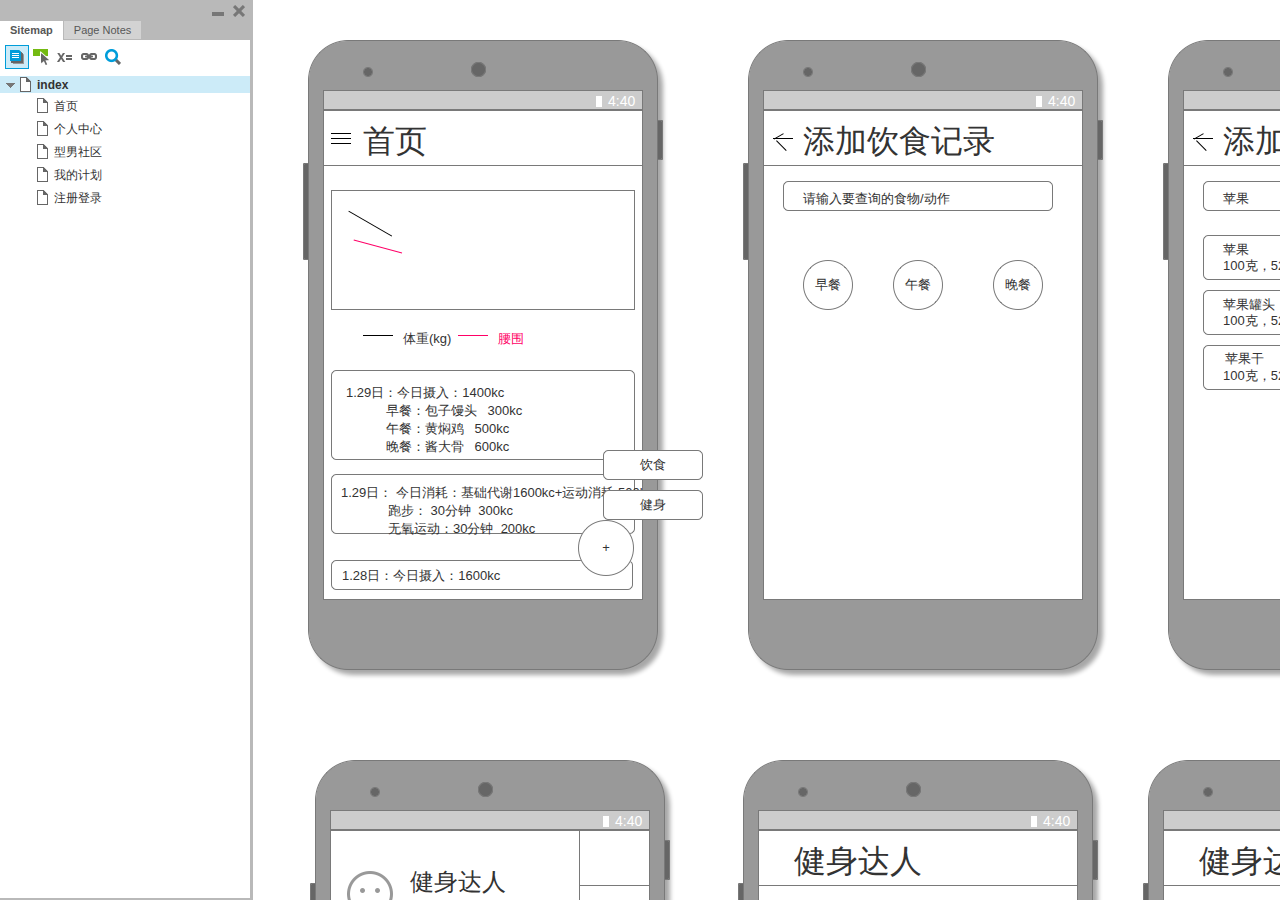
<file: 产品/原型图/start.html>
﻿<!DOCTYPE html>
<html xmlns="http://www.w3.org/1999/xhtml" xml:lang="en" lang="en">
<head>
    <title>Untitled Document</title>
    <meta http-equiv="X-UA-Compatible" content="IE=edge"/>
    <meta http-equiv="content-type" content="text/html; charset=utf-8" />
    <link type="text/css" href="resources/css/reset.css" rel="Stylesheet" />
    <link type="text/css" href="resources/css/default.css" rel="Stylesheet" />

    <script type="text/javascript">
        if (location.href.toString().indexOf('file://localhost/') == 0) {
            location.href = location.href.toString().replace('file://localhost/', 'file:///');
        }
    </script>

    <script type="text/javascript" src="resources/scripts/jquery-1.7.1.min.js"></script>
    <script type="text/javascript" src="resources/scripts/player/splitter.js"></script>
    <script type="text/javascript" src="resources/scripts/axutils.js"></script>
    <script type="text/javascript" src="resources/scripts/player/axplayer.js"></script>
    <script type="text/javascript" src="resources/scripts/messagecenter.js"></script>
    <script type="text/javascript" src="data/document.js"></script>
    <style type="text/css">

#outerContainer {
	width:1000px;
	height:1500px;
}

.vsplitbar {
	width: 3px;
	background: #B9B9B9;
}

#rightPanel {
    background-color: White;
}

#leftPanel {
    /*min-width: 190px;*/
}

.splitterMask {
   position:absolute;
   top: 0;
   left: 0;
   width: 100%;
   height: 100%;
   overflow: hidden;
   background-image: url(resources/images/transparent.gif);
   z-index: 20000;
}


    </style>
    <script type="text/javascript" language="JavaScript"><!--
        // isolate scope
        (function() {
            setUpController();

            var configuration = $axure.document.configuration;
            var _settings = {};
            _settings.projectId = configuration.prototypeId;
            _settings.isAxshare = configuration.isAxshare;
            _settings.loadFeedbackPlugin = configuration.loadFeedbackPlugin;
            _settings.startCollapsed = HashString("c") == "1";
            if(HashString("c") == "2") closePlayer();

            $axure.player.settings = _settings;

            $(window).bind('load', function() {
                if(CHROME_5_LOCAL && !$('body').attr('pluginDetected')) {
                    window.location = 'resources/chrome/chrome.html';
                }
            });

            $(document).ready(function() {
                $axure.page.bind('load.start', mainFrame_onload);
                $axure.messageCenter.addMessageListener(messageCenter_message);

                if($axure.player.settings.loadFeedbackPlugin) {
                    if($axure.player.settings.isAxshare) {
                        $axure.utils.loadJS('/Scripts/plugins/feedback/feedback.js');
                    } else {
                        $axure.utils.loadJS('http://share.axure.com/Scripts/plugins/feedback/feedback.js');
                    }
                }

                if(navigator.userAgent.indexOf("MSIE") >= 0) $('#outerContainer').width('100%');
                initialize();
                if($axure.player.settings.startCollapsed) $('#outerContainer').splitter({ sizeLeft: 0 });
                else $('#outerContainer').splitter({ sizeLeft: 250 });
                $('#leftPanel').width(250);

                $(window).resize(function() { resizeContent(); });

                $('#maximizePanelContainer').hide();

                initializeLogo();

                $(window).resize();
                resizeContent();
                //wait for ie to get to a good state and resize
                if(IE && BROWSER_VERSION == "6.0") setTimeout(function() { $('#outerContainer').trigger('resize'); }, 30);

                if($axure.player.settings.startCollapsed) {
                    collapse();
                    $('#leftPanel').width(0);
                }
            });
        })();

        var lastLeftPanelWidth = 250;

        function messageCenter_message(message, data) {
            if(message == 'expandFrame') expand();
        }

        function resizeContent() {
            var newHeight = $(window).height();
            var newWidth = $(window).width();

            var controlContainerHeight = newHeight - 42;
            if($('#interfaceControlFrameLogoContainer').is(':visible')) controlContainerHeight -= $('#interfaceControlFrameLogoContainer').height() + 16;

            $('#outerContainer').height(newHeight).width(newWidth);
            $('.vsplitbar').height(newHeight);
            $('#leftPanel').height(newHeight);
            $('#interfaceControlFrame').height(newHeight);
            $('#interfaceControlFrameContainer').height(controlContainerHeight);

            $('#rightPanel').height(newHeight);
            $('#mainFrame').height(newHeight);

            if($('#leftPanel').is(':visible')) $('#rightPanel').width($(window).width() - $('#leftPanel').width() - $('.vsplitbar').width());
            else $('#rightPanel').width($(window).width());
        }

        function closePlayer() {
            if($axure.page.location) window.location.href = $axure.page.location;
            else {
                var pageFile = getInitialUrl();
                var currentLocation = window.location.toString();
                window.location.href = currentLocation.substr(0, currentLocation.lastIndexOf("/") + 1) + pageFile;
            }
        }

        function replaceHash(newHash) {
            var currentLocWithoutHash = window.location.toString().split('#')[0];

            //We use replace so that every hash change doesn't get appended to the history stack.
            //We use replaceState in browsers that support it, else replace the location
            if(typeof window.history.replaceState != 'undefined') {
                try {
                    //Chrome 45 (Version 45.0.2454.85 m) started throwing an error here when generated locally (this only happens with sitemap open) which broke all interactions.
                    //try catch breaks the url adjusting nicely when the sitemap is open, but all interactions and forward and back buttons work.
                    //Uncaught SecurityError: Failed to execute 'replaceState' on 'History': A history state object with URL 'file:///C:/Users/Ian/Documents/Axure/HTML/Untitled/start.html#p=home' cannot be created in a document with origin 'null'.
                    window.history.replaceState(null, null, currentLocWithoutHash + newHash);
                } catch(ex) {}
            } else {
                window.location.replace(currentLocWithoutHash + newHash);
            }
        }

        function collapse() {
            var currentHash = window.location.hash;
            //If the collapse hash string var isn't present and set to 1, insert it
            if (currentHash.indexOf('#c=1') == -1 && currentHash.indexOf('&c=1') == -1) {
                var hashToSet = '';

                var varIndex = currentHash.indexOf('#c=');
                if (varIndex == -1) varIndex = currentHash.indexOf('&c=');
                if (varIndex != -1) {
                    var newHash = currentHash.substring(0, varIndex);

                    newHash = newHash == '' ? '#c=1' : newHash + '&c=1';

                    var ampIndex = currentHash.indexOf('&', varIndex + 1);
                    if (ampIndex != -1) {
                        newHash = newHash + currentHash.substring(ampIndex);
                    }
                    hashToSet = newHash;
                } else if (currentHash.indexOf('#') != -1) {
                    hashToSet = currentHash + '&c=1';
                } else {
                    hashToSet = '#c=1';
                }

                if (hashToSet != '') {
                    replaceHash(hashToSet);
                }
            }

            $('#maximizePanelContainer').show();
            lastLeftPanelWidth = $('#leftPanel').width();
            $('#leftPanel').hide();
            $('.vsplitbar').hide();
            $('#rightPanel').width($(window).width());
            $(window).resize();
            $('#outerContainer').trigger('resize');
        }

        function expand() {
            var currentHash = self.location.hash;
            var varIndex = currentHash.indexOf('&c=');
            if (varIndex == -1) varIndex = currentHash.indexOf('#c=');
            //If the collapse hash string var is present, remove it
            if (varIndex != -1) {
                var newHash = currentHash.substring(0, varIndex);

                var ampIndex = currentHash.indexOf('&', varIndex + 1);
                if (ampIndex != -1) {
                    newHash = newHash == '' ? '#' + currentHash.substring(ampIndex + 1) : newHash + currentHash.substring(ampIndex);
                }

                replaceHash(newHash);
            }

            $('#maximizePanelContainer').hide();
            $('#leftPanel').width(lastLeftPanelWidth);
            $('#leftPanel').show();
            $('.vsplitbar').show();
            $('#rightPanel').width($(window).width() - $('#leftPanel').width() - $('.vsplitbar').width());
            $(window).resize();
            $('#outerContainer').trigger('resize');
        }

        function initialize() {
            var legacyQString = QueryString("Page");
            if (legacyQString.length > 0) {
                location.href = location.href.substring(0, location.href.indexOf("?")) + "#p=" + legacyQString;
                return;
            }

            var mainFrame = document.getElementById("mainFrame");
            mainFrame.contentWindow.location.href = getInitialUrl();
        }
        
        function getInitialUrl() {
            var pageName = HashString("p");
            if(pageName.length > 0) return pageName + ".html";
            else {
                var url = getFirstPageUrl($axure.document.sitemap.rootNodes);
                return (url ? url : "about:blank");
            }
        }

        function getFirstPageUrl(nodes) {
            for (var i = 0; i < nodes.length; i++) {
                var node = nodes[i];
                if (node.url) return node.url;
                else {
                    var hasChildren = (node.children && node.children.length > 0);
                    if (hasChildren) {
                        var url = getFirstPageUrl(node.children);
                        if (url) return url;
                    }
                }
            }
            return null;
        }

        function initializeLogo() {
            if($axure.document.configuration.logoImagePath) {
                $('#interfaceControlFrameLogoImageContainer').html('<img id="logoImage" src="" />');
                $('#logoImage').attr('src', $axure.document.configuration.logoImagePath).load(function() { resizeContent(); });
                $('#interfaceControlFrameMinimizeContainer').css('background-color', '#FFFFFF');
            } else $('#interfaceControlFrameLogoImageContainer').hide();

            if ($axure.document.configuration.logoImageCaption) {
                $('#interfaceControlFrameLogoCaptionContainer').html($axure.document.configuration.logoImageCaption);
                $('#interfaceControlFrameMinimizeContainer').css('background-color', '#FFFFFF');
            } else $('#interfaceControlFrameLogoCaptionContainer').hide();

            if(!$('#interfaceControlFrameLogoImageContainer').is(':visible') && !$('#interfaceControlFrameLogoCaptionContainer').is(':visible')) {
                $('#interfaceControlFrameLogoContainer').hide();
            }
        }

        function mainFrame_onload() {
            if($axure.page.pageName) document.title = $axure.page.pageName;
        }

        function QueryString(query) {
            var qstring = self.location.href.split("?");
            if(qstring.length < 2) return "";
            return GetParameter(qstring, query);
        }
        
        function GetParameter(qstring, query) {
            var prms = qstring[1].split("&");
            var frmelements = new Array();
            var currprmeter, querystr = "";

            for(var i = 0; i < prms.length; i++) {
                currprmeter = prms[i].split("=");
                frmelements[i] = new Array();
                frmelements[i][0] = currprmeter[0];
                frmelements[i][1] = currprmeter[1];
            }

            for(j = 0; j < frmelements.length; j++) {
                if(frmelements[j][0].toLowerCase() == query.toLowerCase()) {
                    querystr = frmelements[j][1];
                    break;
                }
            }
            return querystr;
        }
        
        function HashString(query) {
            var qstring = self.location.href.split("#");
            if(qstring.length < 2) return "";
            return GetParameter(qstring, query);
        }

    --></script>

    <link type="text/css" rel="Stylesheet" href="plugins/sitemap/styles/sitemap.css" />
    <script type="text/javascript" src="plugins/sitemap/sitemap.js"></script>
    <link type="text/css" rel="Stylesheet" href="plugins/page_notes/styles/page_notes.css" />
    <script type="text/javascript" src="plugins/page_notes/page_notes.js"></script>

</head>
<body scroll="no">
    <div id="outerContainer">

        <div id="leftPanel">
            <div id="interfaceControlFrame">
                <div id="interfaceControlFrameMinimizeContainer">
                    <a title="Minimize" id="interfaceControlFrameMinimizeButton" onclick="collapse();">&nbsp;</a>
                    <div id="interfaceControlFrameCloseContainer">
                        <a title="Close" id="interfaceControlFrameCloseButton" onclick="closePlayer();">&nbsp;</a>
                    </div>
                </div>
                <div id="interfaceControlFrameLogoContainer">
                    <div id="interfaceControlFrameLogoImageContainer"></div>
                    <div id="interfaceControlFrameLogoCaptionContainer"></div>
                </div>
                <div id="interfaceControlFrameHeaderContainer">
                    <ul id="interfaceControlFrameHeader">
                    </ul>
                </div>
                <div id="interfaceControlFrameContainer">
                </div>
            </div>
        </div>
        <div id="rightPanel">
            <iframe id="mainFrame" name="mainFrame" width="100%" height="100%" src="" frameborder="0" style="display: block;"></iframe>
        </div>

    </div>

    <div id="maximizePanelContainer">
        <iframe id="expandFrame" src="resources/expand.html" width="100%" height="100%" scrolling="no" allowtransparency="true" frameborder="0"></iframe>
    </div>

</body>
</html>
</file>
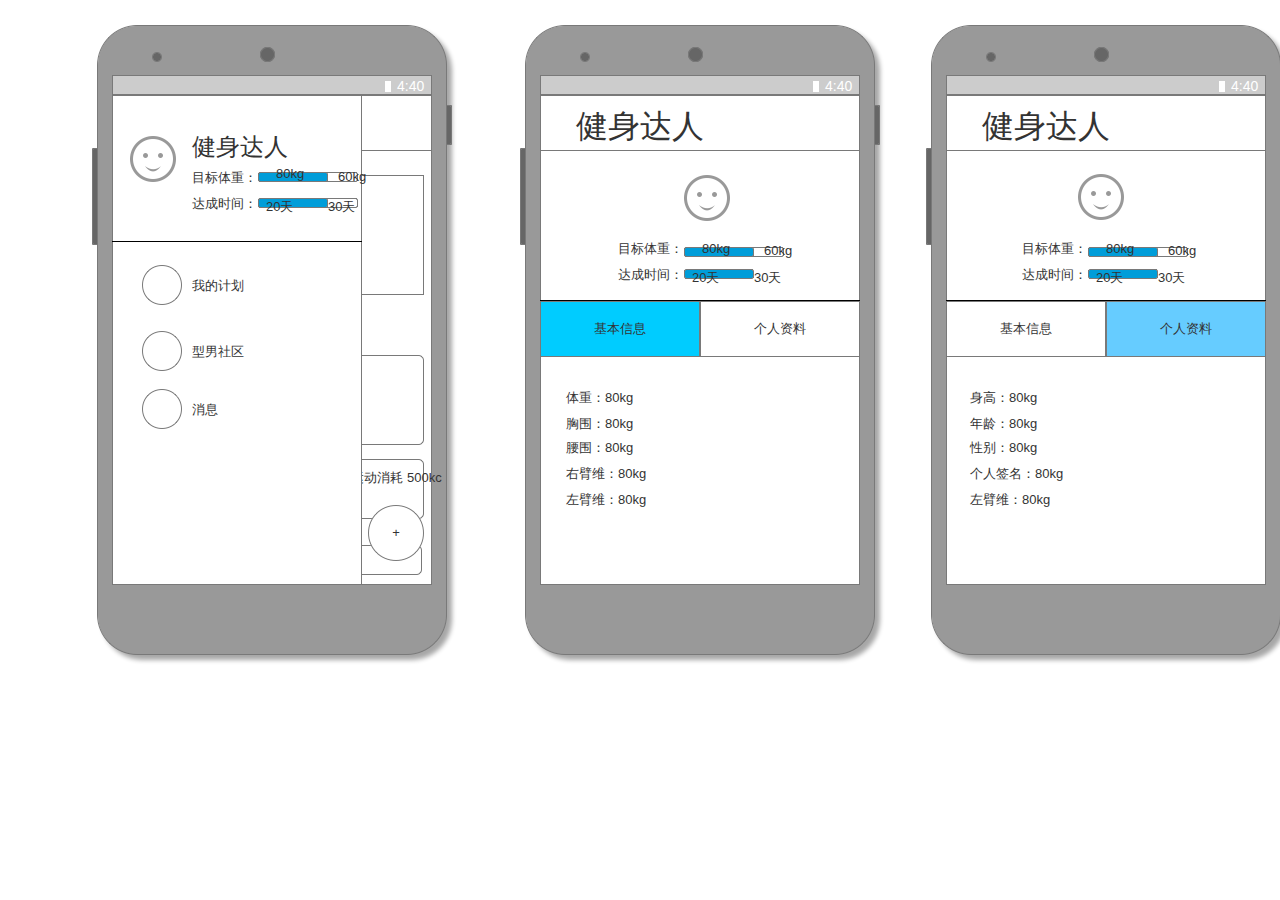
<file: 产品/原型图/个人中心.html>
﻿<!DOCTYPE html>
<html>
  <head>
    <title>个人中心</title>
    <meta http-equiv="X-UA-Compatible" content="IE=edge"/>
    <meta http-equiv="content-type" content="text/html; charset=utf-8"/>
    <meta name="apple-mobile-web-app-capable" content="yes"/>
    <link href="resources/css/jquery-ui-themes.css" type="text/css" rel="stylesheet"/>
    <link href="resources/css/axure_rp_page.css" type="text/css" rel="stylesheet"/>
    <link href="data/styles.css" type="text/css" rel="stylesheet"/>
    <link href="files/个人中心/styles.css" type="text/css" rel="stylesheet"/>
    <script src="resources/scripts/jquery-1.7.1.min.js"></script>
    <script src="resources/scripts/jquery-ui-1.8.10.custom.min.js"></script>
    <script src="resources/scripts/axure/axQuery.js"></script>
    <script src="resources/scripts/axure/globals.js"></script>
    <script src="resources/scripts/axutils.js"></script>
    <script src="resources/scripts/axure/annotation.js"></script>
    <script src="resources/scripts/axure/axQuery.std.js"></script>
    <script src="resources/scripts/axure/doc.js"></script>
    <script src="data/document.js"></script>
    <script src="resources/scripts/messagecenter.js"></script>
    <script src="resources/scripts/axure/events.js"></script>
    <script src="resources/scripts/axure/action.js"></script>
    <script src="resources/scripts/axure/expr.js"></script>
    <script src="resources/scripts/axure/geometry.js"></script>
    <script src="resources/scripts/axure/flyout.js"></script>
    <script src="resources/scripts/axure/ie.js"></script>
    <script src="resources/scripts/axure/model.js"></script>
    <script src="resources/scripts/axure/repeater.js"></script>
    <script src="resources/scripts/axure/sto.js"></script>
    <script src="resources/scripts/axure/utils.temp.js"></script>
    <script src="resources/scripts/axure/variables.js"></script>
    <script src="resources/scripts/axure/drag.js"></script>
    <script src="resources/scripts/axure/move.js"></script>
    <script src="resources/scripts/axure/visibility.js"></script>
    <script src="resources/scripts/axure/style.js"></script>
    <script src="resources/scripts/axure/adaptive.js"></script>
    <script src="resources/scripts/axure/tree.js"></script>
    <script src="resources/scripts/axure/init.temp.js"></script>
    <script src="files/个人中心/data.js"></script>
    <script src="resources/scripts/axure/legacy.js"></script>
    <script src="resources/scripts/axure/viewer.js"></script>
    <script type="text/javascript">
      $axure.utils.getTransparentGifPath = function() { return 'resources/images/transparent.gif'; };
      $axure.utils.getOtherPath = function() { return 'resources/Other.html'; };
      $axure.utils.getReloadPath = function() { return 'resources/reload.html'; };
    </script>
  </head>
  <body>
    <div id="base" class="">

      <!-- Unnamed (android phone) -->

      <!-- Unnamed (形状) -->
      <div id="u1" class="ax_形状">
        <img id="u1_img" class="img " src="images/index/u1.png"/>
        <!-- Unnamed () -->
        <div id="u2" class="text">
          <p><span></span></p>
        </div>
      </div>

      <!-- Unnamed (形状) -->
      <div id="u3" class="ax_形状">
        <img id="u3_img" class="img " src="images/index/u3.png"/>
        <!-- Unnamed () -->
        <div id="u4" class="text">
          <p><span></span></p>
        </div>
      </div>

      <!-- Unnamed (形状) -->
      <div id="u5" class="ax_形状">
        <img id="u5_img" class="img " src="images/index/u5.png"/>
        <!-- Unnamed () -->
        <div id="u6" class="text">
          <p><span></span></p>
        </div>
      </div>

      <!-- Unnamed (形状) -->
      <div id="u7" class="ax_形状">
        <img id="u7_img" class="img " src="images/index/u7.png"/>
        <!-- Unnamed () -->
        <div id="u8" class="text">
          <p><span></span></p>
        </div>
      </div>

      <!-- Unnamed (形状) -->
      <div id="u9" class="ax_形状">
        <img id="u9_img" class="img " src="images/index/u9.png"/>
        <!-- Unnamed () -->
        <div id="u10" class="text">
          <p><span></span></p>
        </div>
      </div>

      <!-- Unnamed (形状) -->
      <div id="u11" class="ax_形状">
        <img id="u11_img" class="img " src="images/index/u11.png"/>
        <!-- Unnamed () -->
        <div id="u12" class="text">
          <p><span></span></p>
        </div>
      </div>

      <!-- Unnamed (形状) -->
      <div id="u13" class="ax_形状">
        <img id="u13_img" class="img " src="images/index/u13.png"/>
        <!-- Unnamed () -->
        <div id="u14" class="text">
          <p><span></span></p>
        </div>
      </div>

      <!-- Unnamed (形状) -->
      <div id="u15" class="ax_文本段落">
        <img id="u15_img" class="img " src="resources/images/transparent.gif"/>
        <!-- Unnamed () -->
        <div id="u16" class="text">
          <p><span>4</span><span>:40</span><span>&nbsp;</span></p>
        </div>
      </div>

      <!-- Unnamed (形状) -->
      <div id="u17" class="ax_形状">
        <img id="u17_img" class="img " src="images/index/u17.png"/>
        <!-- Unnamed () -->
        <div id="u18" class="text">
          <p><span></span></p>
        </div>
      </div>

      <!-- Unnamed (android phone) -->

      <!-- Unnamed (形状) -->
      <div id="u20" class="ax_形状">
        <img id="u20_img" class="img " src="images/index/u1.png"/>
        <!-- Unnamed () -->
        <div id="u21" class="text">
          <p><span></span></p>
        </div>
      </div>

      <!-- Unnamed (形状) -->
      <div id="u22" class="ax_形状">
        <img id="u22_img" class="img " src="images/index/u3.png"/>
        <!-- Unnamed () -->
        <div id="u23" class="text">
          <p><span></span></p>
        </div>
      </div>

      <!-- Unnamed (形状) -->
      <div id="u24" class="ax_形状">
        <img id="u24_img" class="img " src="images/index/u5.png"/>
        <!-- Unnamed () -->
        <div id="u25" class="text">
          <p><span></span></p>
        </div>
      </div>

      <!-- Unnamed (形状) -->
      <div id="u26" class="ax_形状">
        <img id="u26_img" class="img " src="images/index/u7.png"/>
        <!-- Unnamed () -->
        <div id="u27" class="text">
          <p><span></span></p>
        </div>
      </div>

      <!-- Unnamed (形状) -->
      <div id="u28" class="ax_形状">
        <img id="u28_img" class="img " src="images/index/u9.png"/>
        <!-- Unnamed () -->
        <div id="u29" class="text">
          <p><span></span></p>
        </div>
      </div>

      <!-- Unnamed (形状) -->
      <div id="u30" class="ax_形状">
        <img id="u30_img" class="img " src="images/index/u11.png"/>
        <!-- Unnamed () -->
        <div id="u31" class="text">
          <p><span></span></p>
        </div>
      </div>

      <!-- Unnamed (形状) -->
      <div id="u32" class="ax_形状">
        <img id="u32_img" class="img " src="images/index/u13.png"/>
        <!-- Unnamed () -->
        <div id="u33" class="text">
          <p><span></span></p>
        </div>
      </div>

      <!-- Unnamed (形状) -->
      <div id="u34" class="ax_文本段落">
        <img id="u34_img" class="img " src="resources/images/transparent.gif"/>
        <!-- Unnamed () -->
        <div id="u35" class="text">
          <p><span>4</span><span>:40</span><span>&nbsp;</span></p>
        </div>
      </div>

      <!-- Unnamed (形状) -->
      <div id="u36" class="ax_形状">
        <img id="u36_img" class="img " src="images/index/u17.png"/>
        <!-- Unnamed () -->
        <div id="u37" class="text">
          <p><span></span></p>
        </div>
      </div>

      <!-- Unnamed (形状) -->
      <div id="u38" class="ax_形状">
        <img id="u38_img" class="img " src="images/index/u38.png"/>
        <!-- Unnamed () -->
        <div id="u39" class="text">
          <p><span></span></p>
        </div>
      </div>

      <!-- Unnamed (形状) -->
      <div id="u40" class="ax_h1">
        <img id="u40_img" class="img " src="resources/images/transparent.gif"/>
        <!-- Unnamed () -->
        <div id="u41" class="text">
          <p><span></span></p>
        </div>
      </div>

      <!-- Unnamed (形状) -->
      <div id="u42" class="ax_形状">
        <img id="u42_img" class="img " src="images/index/u42.png"/>
        <!-- Unnamed () -->
        <div id="u43" class="text">
          <p><span></span></p>
        </div>
      </div>

      <!-- Unnamed (垂直线) -->
      <div id="u44" class="ax_垂直线">
        <img id="u44_start" class="img " src="resources/images/transparent.gif" alt="u44_start"/>
        <img id="u44_end" class="img " src="resources/images/transparent.gif" alt="u44_end"/>
        <img id="u44_line" class="img " src="images/index/u44_line.png" alt="u44_line"/>
      </div>

      <!-- Unnamed (水平线) -->
      <div id="u45" class="ax_水平线">
        <img id="u45_start" class="img " src="resources/images/transparent.gif" alt="u45_start"/>
        <img id="u45_end" class="img " src="resources/images/transparent.gif" alt="u45_end"/>
        <img id="u45_line" class="img " src="images/index/u45_line.png" alt="u45_line"/>
      </div>

      <!-- Unnamed (形状) -->
      <div id="u46" class="ax_文本段落">
        <img id="u46_img" class="img " src="resources/images/transparent.gif"/>
        <!-- Unnamed () -->
        <div id="u47" class="text">
          <p><span>体重(kg)</span></p>
        </div>
      </div>

      <!-- Unnamed (水平线) -->
      <div id="u48" class="ax_水平线">
        <img id="u48_start" class="img " src="resources/images/transparent.gif" alt="u48_start"/>
        <img id="u48_end" class="img " src="resources/images/transparent.gif" alt="u48_end"/>
        <img id="u48_line" class="img " src="images/index/u48_line.png" alt="u48_line"/>
      </div>

      <!-- Unnamed (水平线) -->
      <div id="u49" class="ax_水平线">
        <img id="u49_start" class="img " src="resources/images/transparent.gif" alt="u49_start"/>
        <img id="u49_end" class="img " src="resources/images/transparent.gif" alt="u49_end"/>
        <img id="u49_line" class="img " src="images/index/u49_line.png" alt="u49_line"/>
      </div>

      <!-- Unnamed (形状) -->
      <div id="u50" class="ax_文本段落">
        <img id="u50_img" class="img " src="resources/images/transparent.gif"/>
        <!-- Unnamed () -->
        <div id="u51" class="text">
          <p><span>腰围</span></p>
        </div>
      </div>

      <!-- Unnamed (水平线) -->
      <div id="u52" class="ax_水平线">
        <img id="u52_start" class="img " src="resources/images/transparent.gif" alt="u52_start"/>
        <img id="u52_end" class="img " src="resources/images/transparent.gif" alt="u52_end"/>
        <img id="u52_line" class="img " src="images/index/u52_line.png" alt="u52_line"/>
      </div>

      <!-- Unnamed (水平线) -->
      <div id="u53" class="ax_水平线">
        <img id="u53_start" class="img " src="resources/images/transparent.gif" alt="u53_start"/>
        <img id="u53_end" class="img " src="resources/images/transparent.gif" alt="u53_end"/>
        <img id="u53_line" class="img " src="images/index/u52_line.png" alt="u53_line"/>
      </div>

      <!-- Unnamed (水平线) -->
      <div id="u54" class="ax_水平线">
        <img id="u54_start" class="img " src="resources/images/transparent.gif" alt="u54_start"/>
        <img id="u54_end" class="img " src="resources/images/transparent.gif" alt="u54_end"/>
        <img id="u54_line" class="img " src="images/index/u52_line.png" alt="u54_line"/>
      </div>

      <!-- Unnamed (形状) -->
      <div id="u55" class="ax_h1">
        <img id="u55_img" class="img " src="resources/images/transparent.gif"/>
        <!-- Unnamed () -->
        <div id="u56" class="text">
          <p><span>首页</span></p>
        </div>
      </div>

      <!-- Unnamed (形状) -->
      <div id="u57" class="ax_形状">
        <img id="u57_img" class="img " src="images/index/u57.png"/>
        <!-- Unnamed () -->
        <div id="u58" class="text">
          <p><span></span></p>
        </div>
      </div>

      <!-- Unnamed (形状) -->
      <div id="u59" class="ax_文本段落">
        <img id="u59_img" class="img " src="resources/images/transparent.gif"/>
        <!-- Unnamed () -->
        <div id="u60" class="text">
          <p><span>1.</span><span>29</span><span>日：</span><span>今日摄入：1400k</span><span>c</span></p><p><span>&nbsp; &nbsp; &nbsp; &nbsp; &nbsp;&nbsp; </span><span>早餐</span><span>：</span><span>包子馒头</span><span>&nbsp;&nbsp; 300k</span><span>c</span></p><p><span>&nbsp; &nbsp; &nbsp; &nbsp; &nbsp;&nbsp; 午餐：黄焖鸡</span><span>&nbsp;&nbsp; 500k</span><span>c</span></p><p><span>&nbsp; &nbsp; &nbsp; &nbsp; &nbsp;&nbsp; 晚餐：酱大骨&nbsp;&nbsp; 600k</span><span>c</span></p><p><span>&nbsp;</span></p>
        </div>
      </div>

      <!-- Unnamed (形状) -->
      <div id="u61" class="ax_形状">
        <img id="u61_img" class="img " src="images/index/u61.png"/>
        <!-- Unnamed () -->
        <div id="u62" class="text">
          <p><span></span></p>
        </div>
      </div>

      <!-- Unnamed (形状) -->
      <div id="u63" class="ax_文本段落">
        <img id="u63_img" class="img " src="resources/images/transparent.gif"/>
        <!-- Unnamed () -->
        <div id="u64" class="text">
          <p><span>1.</span><span>29</span><span>日： 今日消耗：</span><span>基础代谢</span><span>1600k</span><span>c</span><span>+运动消耗 500k</span><span>c</span></p><p><span>&nbsp; &nbsp; &nbsp; &nbsp; &nbsp; &nbsp;&nbsp; 跑步： 30分钟&nbsp; 300k</span><span>c</span></p><p><span>&nbsp; &nbsp; &nbsp; &nbsp; &nbsp; &nbsp;&nbsp; 无氧运动：30分钟&nbsp; 200k</span><span>c</span></p>
        </div>
      </div>

      <!-- Unnamed (形状) -->
      <div id="u65" class="ax_形状">
        <img id="u65_img" class="img " src="images/index/u65.png"/>
        <!-- Unnamed () -->
        <div id="u66" class="text">
          <p><span></span></p>
        </div>
      </div>

      <!-- Unnamed (形状) -->
      <div id="u67" class="ax_文本段落">
        <img id="u67_img" class="img " src="resources/images/transparent.gif"/>
        <!-- Unnamed () -->
        <div id="u68" class="text">
          <p><span>1.28日：今日摄入：1600k</span><span>c</span></p>
        </div>
      </div>

      <!-- Unnamed (形状) -->
      <div id="u69" class="ax_形状">
        <img id="u69_img" class="img " src="images/index/u69.png"/>
        <!-- Unnamed () -->
        <div id="u70" class="text">
          <p><span>+</span></p>
        </div>
      </div>

      <!-- Unnamed (形状) -->
      <div id="u71" class="ax_形状">
        <img id="u71_img" class="img " src="images/index/u217.png"/>
        <!-- Unnamed () -->
        <div id="u72" class="text">
          <p><span></span></p>
        </div>
      </div>

      <!-- Unnamed (Image) -->
      <div id="u73" class="ax_image">
        <img id="u73_img" class="img " src="images/index/u219.png"/>
        <!-- Unnamed () -->
        <div id="u74" class="text">
          <p><span></span></p>
        </div>
      </div>

      <!-- Unnamed (水平线) -->
      <div id="u75" class="ax_水平线">
        <img id="u75_start" class="img " src="resources/images/transparent.gif" alt="u75_start"/>
        <img id="u75_end" class="img " src="resources/images/transparent.gif" alt="u75_end"/>
        <img id="u75_line" class="img " src="images/index/u221_line.png" alt="u75_line"/>
      </div>

      <!-- Unnamed (形状) -->
      <div id="u76" class="ax_文本段落">
        <img id="u76_img" class="img " src="resources/images/transparent.gif"/>
        <!-- Unnamed () -->
        <div id="u77" class="text">
          <p><span></span></p>
        </div>
      </div>

      <!-- Unnamed (形状) -->
      <div id="u78" class="ax_h2">
        <img id="u78_img" class="img " src="resources/images/transparent.gif"/>
        <!-- Unnamed () -->
        <div id="u79" class="text">
          <p><span>健身达人</span></p>
        </div>
      </div>

      <!-- Unnamed (形状) -->
      <div id="u80" class="ax_文本段落">
        <img id="u80_img" class="img " src="resources/images/transparent.gif"/>
        <!-- Unnamed () -->
        <div id="u81" class="text">
          <p><span>目标</span><span>体重</span><span>：</span></p>
        </div>
      </div>

      <!-- Unnamed (形状) -->
      <div id="u82" class="ax_文本段落">
        <img id="u82_img" class="img " src="resources/images/transparent.gif"/>
        <!-- Unnamed () -->
        <div id="u83" class="text">
          <p><span>达成时间：</span></p>
        </div>
      </div>

      <!-- Unnamed (形状) -->
      <div id="u84" class="ax_形状">
        <img id="u84_img" class="img " src="images/index/u230.png"/>
        <!-- Unnamed () -->
        <div id="u85" class="text">
          <p><span></span></p>
        </div>
      </div>

      <!-- Unnamed (形状) -->
      <div id="u86" class="ax_形状">
        <img id="u86_img" class="img " src="images/index/u232.png"/>
        <!-- Unnamed () -->
        <div id="u87" class="text">
          <p><span></span></p>
        </div>
      </div>

      <!-- Unnamed (形状) -->
      <div id="u88" class="ax_形状">
        <img id="u88_img" class="img " src="images/index/u230.png"/>
        <!-- Unnamed () -->
        <div id="u89" class="text">
          <p><span></span></p>
        </div>
      </div>

      <!-- Unnamed (形状) -->
      <div id="u90" class="ax_形状">
        <img id="u90_img" class="img " src="images/index/u232.png"/>
        <!-- Unnamed () -->
        <div id="u91" class="text">
          <p><span></span></p>
        </div>
      </div>

      <!-- Unnamed (形状) -->
      <div id="u92" class="ax_文本段落">
        <img id="u92_img" class="img " src="resources/images/transparent.gif"/>
        <!-- Unnamed () -->
        <div id="u93" class="text">
          <p><span>80kg</span></p>
        </div>
      </div>

      <!-- Unnamed (形状) -->
      <div id="u94" class="ax_文本段落">
        <img id="u94_img" class="img " src="resources/images/transparent.gif"/>
        <!-- Unnamed () -->
        <div id="u95" class="text">
          <p><span>60kg</span></p>
        </div>
      </div>

      <!-- Unnamed (形状) -->
      <div id="u96" class="ax_文本段落">
        <img id="u96_img" class="img " src="resources/images/transparent.gif"/>
        <!-- Unnamed () -->
        <div id="u97" class="text">
          <p><span>30天</span></p>
        </div>
      </div>

      <!-- Unnamed (形状) -->
      <div id="u98" class="ax_文本段落">
        <img id="u98_img" class="img " src="resources/images/transparent.gif"/>
        <!-- Unnamed () -->
        <div id="u99" class="text">
          <p><span>20天</span></p>
        </div>
      </div>

      <!-- Unnamed (形状) -->
      <div id="u100" class="ax_形状">
        <img id="u100_img" class="img " src="images/index/u246.png"/>
        <!-- Unnamed () -->
        <div id="u101" class="text">
          <p><span></span></p>
        </div>
      </div>

      <!-- Unnamed (形状) -->
      <div id="u102" class="ax_文本段落">
        <img id="u102_img" class="img " src="resources/images/transparent.gif"/>
        <!-- Unnamed () -->
        <div id="u103" class="text">
          <p><span>我</span><span>的计划</span></p>
        </div>
      </div>

      <!-- Unnamed (形状) -->
      <div id="u104" class="ax_形状">
        <img id="u104_img" class="img " src="images/index/u246.png"/>
        <!-- Unnamed () -->
        <div id="u105" class="text">
          <p><span></span></p>
        </div>
      </div>

      <!-- Unnamed (形状) -->
      <div id="u106" class="ax_文本段落">
        <img id="u106_img" class="img " src="resources/images/transparent.gif"/>
        <!-- Unnamed () -->
        <div id="u107" class="text">
          <p><span>型男社区</span></p>
        </div>
      </div>

      <!-- Unnamed (形状) -->
      <div id="u108" class="ax_形状">
        <img id="u108_img" class="img " src="images/index/u246.png"/>
        <!-- Unnamed () -->
        <div id="u109" class="text">
          <p><span></span></p>
        </div>
      </div>

      <!-- Unnamed (形状) -->
      <div id="u110" class="ax_文本段落">
        <img id="u110_img" class="img " src="resources/images/transparent.gif"/>
        <!-- Unnamed () -->
        <div id="u111" class="text">
          <p><span>消息</span></p>
        </div>
      </div>

      <!-- Unnamed (形状) -->
      <div id="u112" class="ax_形状">
        <img id="u112_img" class="img " src="images/index/u38.png"/>
        <!-- Unnamed () -->
        <div id="u113" class="text">
          <p><span></span></p>
        </div>
      </div>

      <!-- Unnamed (形状) -->
      <div id="u114" class="ax_h1">
        <img id="u114_img" class="img " src="resources/images/transparent.gif"/>
        <!-- Unnamed () -->
        <div id="u115" class="text">
          <p><span>健身达人</span></p>
        </div>
      </div>

      <!-- Unnamed (Image) -->
      <div id="u116" class="ax_image">
        <img id="u116_img" class="img " src="images/index/u219.png"/>
        <!-- Unnamed () -->
        <div id="u117" class="text">
          <p><span></span></p>
        </div>
      </div>

      <!-- Unnamed (形状) -->
      <div id="u118" class="ax_文本段落">
        <img id="u118_img" class="img " src="resources/images/transparent.gif"/>
        <!-- Unnamed () -->
        <div id="u119" class="text">
          <p><span>目标</span><span>体重</span><span>：</span></p>
        </div>
      </div>

      <!-- Unnamed (形状) -->
      <div id="u120" class="ax_文本段落">
        <img id="u120_img" class="img " src="resources/images/transparent.gif"/>
        <!-- Unnamed () -->
        <div id="u121" class="text">
          <p><span>达成时间：</span></p>
        </div>
      </div>

      <!-- Unnamed (形状) -->
      <div id="u122" class="ax_形状">
        <img id="u122_img" class="img " src="images/index/u232.png"/>
        <!-- Unnamed () -->
        <div id="u123" class="text">
          <p><span></span></p>
        </div>
      </div>

      <!-- Unnamed (形状) -->
      <div id="u124" class="ax_文本段落">
        <img id="u124_img" class="img " src="resources/images/transparent.gif"/>
        <!-- Unnamed () -->
        <div id="u125" class="text">
          <p><span>30天</span></p>
        </div>
      </div>

      <!-- Unnamed (形状) -->
      <div id="u126" class="ax_文本段落">
        <img id="u126_img" class="img " src="resources/images/transparent.gif"/>
        <!-- Unnamed () -->
        <div id="u127" class="text">
          <p><span>20天</span></p>
        </div>
      </div>

      <!-- Unnamed (形状) -->
      <div id="u128" class="ax_形状">
        <img id="u128_img" class="img " src="images/index/u230.png"/>
        <!-- Unnamed () -->
        <div id="u129" class="text">
          <p><span></span></p>
        </div>
      </div>

      <!-- Unnamed (形状) -->
      <div id="u130" class="ax_形状">
        <img id="u130_img" class="img " src="images/index/u232.png"/>
        <!-- Unnamed () -->
        <div id="u131" class="text">
          <p><span></span></p>
        </div>
      </div>

      <!-- Unnamed (形状) -->
      <div id="u132" class="ax_文本段落">
        <img id="u132_img" class="img " src="resources/images/transparent.gif"/>
        <!-- Unnamed () -->
        <div id="u133" class="text">
          <p><span>80kg</span></p>
        </div>
      </div>

      <!-- Unnamed (形状) -->
      <div id="u134" class="ax_文本段落">
        <img id="u134_img" class="img " src="resources/images/transparent.gif"/>
        <!-- Unnamed () -->
        <div id="u135" class="text">
          <p><span>60kg</span></p>
        </div>
      </div>

      <!-- Unnamed (水平线) -->
      <div id="u136" class="ax_水平线">
        <img id="u136_start" class="img " src="resources/images/transparent.gif" alt="u136_start"/>
        <img id="u136_end" class="img " src="resources/images/transparent.gif" alt="u136_end"/>
        <img id="u136_line" class="img " src="images/index/u282_line.png" alt="u136_line"/>
      </div>

      <!-- Unnamed (形状) -->
      <div id="u137" class="ax_形状">
        <img id="u137_img" class="img " src="images/index/u283.png"/>
        <!-- Unnamed () -->
        <div id="u138" class="text">
          <p><span>基本信息</span></p>
        </div>
      </div>

      <!-- Unnamed (形状) -->
      <div id="u139" class="ax_形状">
        <img id="u139_img" class="img " src="images/index/u285.png"/>
        <!-- Unnamed () -->
        <div id="u140" class="text">
          <p><span>个</span><span>人资料</span></p>
        </div>
      </div>

      <!-- Unnamed (形状) -->
      <div id="u141" class="ax_文本段落">
        <img id="u141_img" class="img " src="resources/images/transparent.gif"/>
        <!-- Unnamed () -->
        <div id="u142" class="text">
          <p><span>体重：80kg</span></p>
        </div>
      </div>

      <!-- Unnamed (形状) -->
      <div id="u143" class="ax_文本段落">
        <img id="u143_img" class="img " src="resources/images/transparent.gif"/>
        <!-- Unnamed () -->
        <div id="u144" class="text">
          <p><span>胸围</span><span>：80kg</span></p>
        </div>
      </div>

      <!-- Unnamed (形状) -->
      <div id="u145" class="ax_文本段落">
        <img id="u145_img" class="img " src="resources/images/transparent.gif"/>
        <!-- Unnamed () -->
        <div id="u146" class="text">
          <p><span>右臂维</span><span>：80kg</span></p>
        </div>
      </div>

      <!-- Unnamed (形状) -->
      <div id="u147" class="ax_文本段落">
        <img id="u147_img" class="img " src="resources/images/transparent.gif"/>
        <!-- Unnamed () -->
        <div id="u148" class="text">
          <p><span>左臂维</span><span>：80kg</span></p>
        </div>
      </div>

      <!-- Unnamed (形状) -->
      <div id="u149" class="ax_文本段落">
        <img id="u149_img" class="img " src="resources/images/transparent.gif"/>
        <!-- Unnamed () -->
        <div id="u150" class="text">
          <p><span>腰围</span><span>：80kg</span></p>
        </div>
      </div>

      <!-- Unnamed (android phone) -->

      <!-- Unnamed (形状) -->
      <div id="u152" class="ax_形状">
        <img id="u152_img" class="img " src="images/index/u1.png"/>
        <!-- Unnamed () -->
        <div id="u153" class="text">
          <p><span></span></p>
        </div>
      </div>

      <!-- Unnamed (形状) -->
      <div id="u154" class="ax_形状">
        <img id="u154_img" class="img " src="images/index/u3.png"/>
        <!-- Unnamed () -->
        <div id="u155" class="text">
          <p><span></span></p>
        </div>
      </div>

      <!-- Unnamed (形状) -->
      <div id="u156" class="ax_形状">
        <img id="u156_img" class="img " src="images/index/u5.png"/>
        <!-- Unnamed () -->
        <div id="u157" class="text">
          <p><span></span></p>
        </div>
      </div>

      <!-- Unnamed (形状) -->
      <div id="u158" class="ax_形状">
        <img id="u158_img" class="img " src="images/index/u7.png"/>
        <!-- Unnamed () -->
        <div id="u159" class="text">
          <p><span></span></p>
        </div>
      </div>

      <!-- Unnamed (形状) -->
      <div id="u160" class="ax_形状">
        <img id="u160_img" class="img " src="images/index/u9.png"/>
        <!-- Unnamed () -->
        <div id="u161" class="text">
          <p><span></span></p>
        </div>
      </div>

      <!-- Unnamed (形状) -->
      <div id="u162" class="ax_形状">
        <img id="u162_img" class="img " src="images/index/u11.png"/>
        <!-- Unnamed () -->
        <div id="u163" class="text">
          <p><span></span></p>
        </div>
      </div>

      <!-- Unnamed (形状) -->
      <div id="u164" class="ax_形状">
        <img id="u164_img" class="img " src="images/index/u13.png"/>
        <!-- Unnamed () -->
        <div id="u165" class="text">
          <p><span></span></p>
        </div>
      </div>

      <!-- Unnamed (形状) -->
      <div id="u166" class="ax_文本段落">
        <img id="u166_img" class="img " src="resources/images/transparent.gif"/>
        <!-- Unnamed () -->
        <div id="u167" class="text">
          <p><span>4</span><span>:40</span><span>&nbsp;</span></p>
        </div>
      </div>

      <!-- Unnamed (形状) -->
      <div id="u168" class="ax_形状">
        <img id="u168_img" class="img " src="images/index/u17.png"/>
        <!-- Unnamed () -->
        <div id="u169" class="text">
          <p><span></span></p>
        </div>
      </div>

      <!-- Unnamed (形状) -->
      <div id="u170" class="ax_形状">
        <img id="u170_img" class="img " src="images/index/u38.png"/>
        <!-- Unnamed () -->
        <div id="u171" class="text">
          <p><span></span></p>
        </div>
      </div>

      <!-- Unnamed (形状) -->
      <div id="u172" class="ax_h1">
        <img id="u172_img" class="img " src="resources/images/transparent.gif"/>
        <!-- Unnamed () -->
        <div id="u173" class="text">
          <p><span>健身达人</span></p>
        </div>
      </div>

      <!-- Unnamed (形状) -->
      <div id="u174" class="ax_文本段落">
        <img id="u174_img" class="img " src="resources/images/transparent.gif"/>
        <!-- Unnamed () -->
        <div id="u175" class="text">
          <p><span>目标</span><span>体重</span><span>：</span></p>
        </div>
      </div>

      <!-- Unnamed (形状) -->
      <div id="u176" class="ax_文本段落">
        <img id="u176_img" class="img " src="resources/images/transparent.gif"/>
        <!-- Unnamed () -->
        <div id="u177" class="text">
          <p><span>达成时间：</span></p>
        </div>
      </div>

      <!-- Unnamed (形状) -->
      <div id="u178" class="ax_形状">
        <img id="u178_img" class="img " src="images/index/u232.png"/>
        <!-- Unnamed () -->
        <div id="u179" class="text">
          <p><span></span></p>
        </div>
      </div>

      <!-- Unnamed (形状) -->
      <div id="u180" class="ax_文本段落">
        <img id="u180_img" class="img " src="resources/images/transparent.gif"/>
        <!-- Unnamed () -->
        <div id="u181" class="text">
          <p><span>30天</span></p>
        </div>
      </div>

      <!-- Unnamed (形状) -->
      <div id="u182" class="ax_文本段落">
        <img id="u182_img" class="img " src="resources/images/transparent.gif"/>
        <!-- Unnamed () -->
        <div id="u183" class="text">
          <p><span>20天</span></p>
        </div>
      </div>

      <!-- Unnamed (形状) -->
      <div id="u184" class="ax_形状">
        <img id="u184_img" class="img " src="images/index/u230.png"/>
        <!-- Unnamed () -->
        <div id="u185" class="text">
          <p><span></span></p>
        </div>
      </div>

      <!-- Unnamed (形状) -->
      <div id="u186" class="ax_形状">
        <img id="u186_img" class="img " src="images/index/u232.png"/>
        <!-- Unnamed () -->
        <div id="u187" class="text">
          <p><span></span></p>
        </div>
      </div>

      <!-- Unnamed (形状) -->
      <div id="u188" class="ax_文本段落">
        <img id="u188_img" class="img " src="resources/images/transparent.gif"/>
        <!-- Unnamed () -->
        <div id="u189" class="text">
          <p><span>80kg</span></p>
        </div>
      </div>

      <!-- Unnamed (形状) -->
      <div id="u190" class="ax_文本段落">
        <img id="u190_img" class="img " src="resources/images/transparent.gif"/>
        <!-- Unnamed () -->
        <div id="u191" class="text">
          <p><span>60kg</span></p>
        </div>
      </div>

      <!-- Unnamed (水平线) -->
      <div id="u192" class="ax_水平线">
        <img id="u192_start" class="img " src="resources/images/transparent.gif" alt="u192_start"/>
        <img id="u192_end" class="img " src="resources/images/transparent.gif" alt="u192_end"/>
        <img id="u192_line" class="img " src="images/index/u282_line.png" alt="u192_line"/>
      </div>

      <!-- Unnamed (形状) -->
      <div id="u193" class="ax_形状">
        <img id="u193_img" class="img " src="images/index/u285.png"/>
        <!-- Unnamed () -->
        <div id="u194" class="text">
          <p><span>基本信息</span></p>
        </div>
      </div>

      <!-- Unnamed (形状) -->
      <div id="u195" class="ax_形状">
        <img id="u195_img" class="img " src="images/index/u341.png"/>
        <!-- Unnamed () -->
        <div id="u196" class="text">
          <p><span>个</span><span>人资料</span></p>
        </div>
      </div>

      <!-- Unnamed (形状) -->
      <div id="u197" class="ax_文本段落">
        <img id="u197_img" class="img " src="resources/images/transparent.gif"/>
        <!-- Unnamed () -->
        <div id="u198" class="text">
          <p><span>身高</span><span>：80kg</span></p>
        </div>
      </div>

      <!-- Unnamed (形状) -->
      <div id="u199" class="ax_文本段落">
        <img id="u199_img" class="img " src="resources/images/transparent.gif"/>
        <!-- Unnamed () -->
        <div id="u200" class="text">
          <p><span>年龄</span><span>：80kg</span></p>
        </div>
      </div>

      <!-- Unnamed (形状) -->
      <div id="u201" class="ax_文本段落">
        <img id="u201_img" class="img " src="resources/images/transparent.gif"/>
        <!-- Unnamed () -->
        <div id="u202" class="text">
          <p><span>个人签名</span><span>：80kg</span></p>
        </div>
      </div>

      <!-- Unnamed (形状) -->
      <div id="u203" class="ax_文本段落">
        <img id="u203_img" class="img " src="resources/images/transparent.gif"/>
        <!-- Unnamed () -->
        <div id="u204" class="text">
          <p><span>左臂维</span><span>：80kg</span></p>
        </div>
      </div>

      <!-- Unnamed (形状) -->
      <div id="u205" class="ax_文本段落">
        <img id="u205_img" class="img " src="resources/images/transparent.gif"/>
        <!-- Unnamed () -->
        <div id="u206" class="text">
          <p><span>性别</span><span>：80kg</span></p>
        </div>
      </div>

      <!-- Unnamed (Image) -->
      <div id="u207" class="ax_image">
        <img id="u207_img" class="img " src="images/index/u219.png"/>
        <!-- Unnamed () -->
        <div id="u208" class="text">
          <p><span></span></p>
        </div>
      </div>
    </div>
  </body>
</html>
</file>
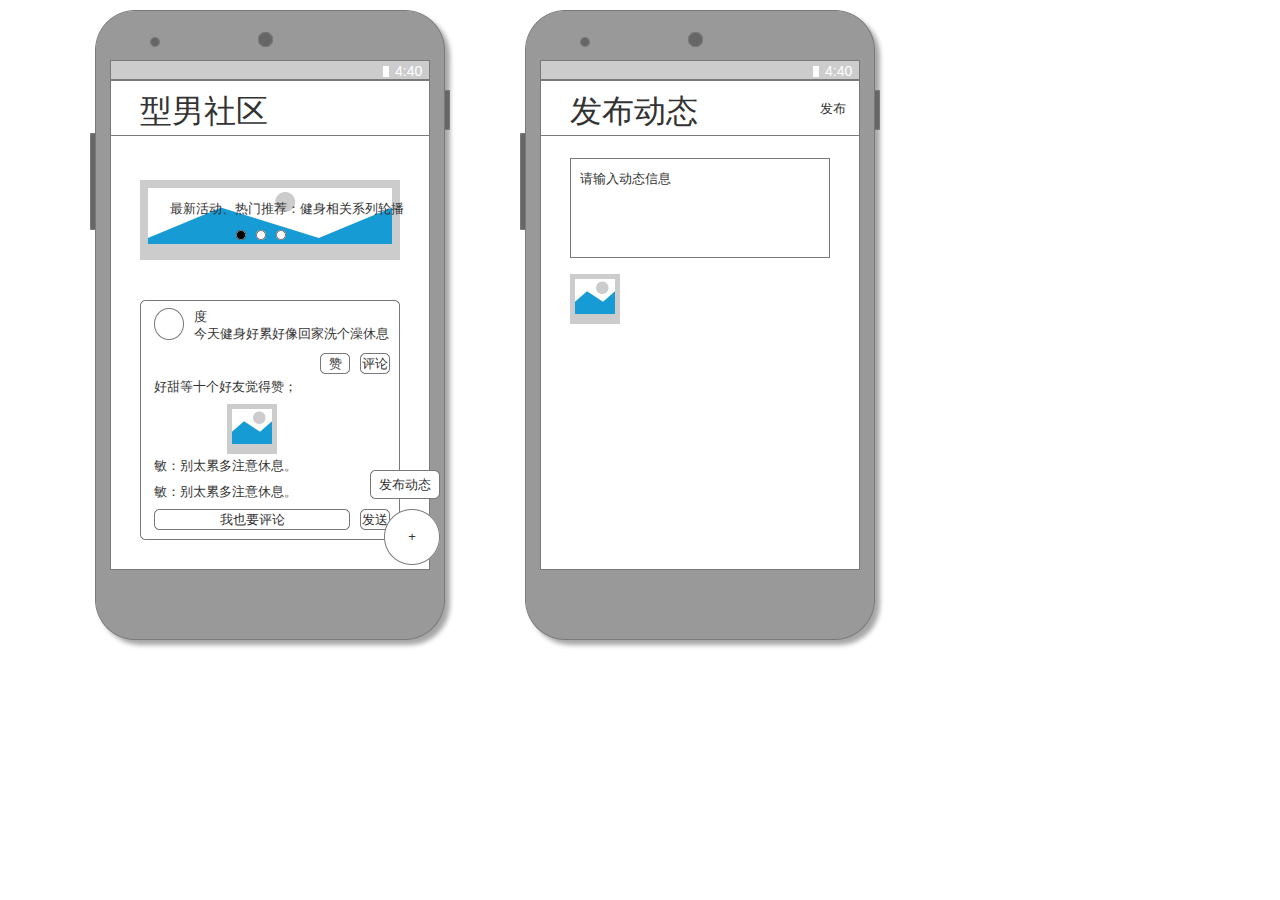
<file: 产品/原型图/型男社区.html>
﻿<!DOCTYPE html>
<html>
  <head>
    <title>型男社区</title>
    <meta http-equiv="X-UA-Compatible" content="IE=edge"/>
    <meta http-equiv="content-type" content="text/html; charset=utf-8"/>
    <meta name="apple-mobile-web-app-capable" content="yes"/>
    <link href="resources/css/jquery-ui-themes.css" type="text/css" rel="stylesheet"/>
    <link href="resources/css/axure_rp_page.css" type="text/css" rel="stylesheet"/>
    <link href="data/styles.css" type="text/css" rel="stylesheet"/>
    <link href="files/型男社区/styles.css" type="text/css" rel="stylesheet"/>
    <script src="resources/scripts/jquery-1.7.1.min.js"></script>
    <script src="resources/scripts/jquery-ui-1.8.10.custom.min.js"></script>
    <script src="resources/scripts/axure/axQuery.js"></script>
    <script src="resources/scripts/axure/globals.js"></script>
    <script src="resources/scripts/axutils.js"></script>
    <script src="resources/scripts/axure/annotation.js"></script>
    <script src="resources/scripts/axure/axQuery.std.js"></script>
    <script src="resources/scripts/axure/doc.js"></script>
    <script src="data/document.js"></script>
    <script src="resources/scripts/messagecenter.js"></script>
    <script src="resources/scripts/axure/events.js"></script>
    <script src="resources/scripts/axure/action.js"></script>
    <script src="resources/scripts/axure/expr.js"></script>
    <script src="resources/scripts/axure/geometry.js"></script>
    <script src="resources/scripts/axure/flyout.js"></script>
    <script src="resources/scripts/axure/ie.js"></script>
    <script src="resources/scripts/axure/model.js"></script>
    <script src="resources/scripts/axure/repeater.js"></script>
    <script src="resources/scripts/axure/sto.js"></script>
    <script src="resources/scripts/axure/utils.temp.js"></script>
    <script src="resources/scripts/axure/variables.js"></script>
    <script src="resources/scripts/axure/drag.js"></script>
    <script src="resources/scripts/axure/move.js"></script>
    <script src="resources/scripts/axure/visibility.js"></script>
    <script src="resources/scripts/axure/style.js"></script>
    <script src="resources/scripts/axure/adaptive.js"></script>
    <script src="resources/scripts/axure/tree.js"></script>
    <script src="resources/scripts/axure/init.temp.js"></script>
    <script src="files/型男社区/data.js"></script>
    <script src="resources/scripts/axure/legacy.js"></script>
    <script src="resources/scripts/axure/viewer.js"></script>
    <script type="text/javascript">
      $axure.utils.getTransparentGifPath = function() { return 'resources/images/transparent.gif'; };
      $axure.utils.getOtherPath = function() { return 'resources/Other.html'; };
      $axure.utils.getReloadPath = function() { return 'resources/reload.html'; };
    </script>
  </head>
  <body>
    <div id="base" class="">

      <!-- Unnamed (android phone) -->

      <!-- Unnamed (形状) -->
      <div id="u1" class="ax_形状">
        <img id="u1_img" class="img " src="images/index/u1.png"/>
        <!-- Unnamed () -->
        <div id="u2" class="text">
          <p><span></span></p>
        </div>
      </div>

      <!-- Unnamed (形状) -->
      <div id="u3" class="ax_形状">
        <img id="u3_img" class="img " src="images/index/u3.png"/>
        <!-- Unnamed () -->
        <div id="u4" class="text">
          <p><span></span></p>
        </div>
      </div>

      <!-- Unnamed (形状) -->
      <div id="u5" class="ax_形状">
        <img id="u5_img" class="img " src="images/index/u5.png"/>
        <!-- Unnamed () -->
        <div id="u6" class="text">
          <p><span></span></p>
        </div>
      </div>

      <!-- Unnamed (形状) -->
      <div id="u7" class="ax_形状">
        <img id="u7_img" class="img " src="images/index/u7.png"/>
        <!-- Unnamed () -->
        <div id="u8" class="text">
          <p><span></span></p>
        </div>
      </div>

      <!-- Unnamed (形状) -->
      <div id="u9" class="ax_形状">
        <img id="u9_img" class="img " src="images/index/u9.png"/>
        <!-- Unnamed () -->
        <div id="u10" class="text">
          <p><span></span></p>
        </div>
      </div>

      <!-- Unnamed (形状) -->
      <div id="u11" class="ax_形状">
        <img id="u11_img" class="img " src="images/index/u11.png"/>
        <!-- Unnamed () -->
        <div id="u12" class="text">
          <p><span></span></p>
        </div>
      </div>

      <!-- Unnamed (形状) -->
      <div id="u13" class="ax_形状">
        <img id="u13_img" class="img " src="images/index/u13.png"/>
        <!-- Unnamed () -->
        <div id="u14" class="text">
          <p><span></span></p>
        </div>
      </div>

      <!-- Unnamed (形状) -->
      <div id="u15" class="ax_文本段落">
        <img id="u15_img" class="img " src="resources/images/transparent.gif"/>
        <!-- Unnamed () -->
        <div id="u16" class="text">
          <p><span>4</span><span>:40</span><span>&nbsp;</span></p>
        </div>
      </div>

      <!-- Unnamed (形状) -->
      <div id="u17" class="ax_形状">
        <img id="u17_img" class="img " src="images/index/u17.png"/>
        <!-- Unnamed () -->
        <div id="u18" class="text">
          <p><span></span></p>
        </div>
      </div>

      <!-- Unnamed (形状) -->
      <div id="u19" class="ax_形状">
        <img id="u19_img" class="img " src="images/index/u38.png"/>
        <!-- Unnamed () -->
        <div id="u20" class="text">
          <p><span></span></p>
        </div>
      </div>

      <!-- Unnamed (形状) -->
      <div id="u21" class="ax_h1">
        <img id="u21_img" class="img " src="resources/images/transparent.gif"/>
        <!-- Unnamed () -->
        <div id="u22" class="text">
          <p><span>型男社区</span></p>
        </div>
      </div>

      <!-- Unnamed (形状) -->
      <div id="u23" class="ax_形状">
        <img id="u23_img" class="img " src="images/型男社区/u23.png"/>
        <!-- Unnamed () -->
        <div id="u24" class="text">
          <p><span>ACTION</span></p>
        </div>
      </div>

      <!-- Unnamed (Image) -->
      <div id="u25" class="ax_image">
        <img id="u25_img" class="img " src="images/型男社区/u25.png"/>
        <!-- Unnamed () -->
        <div id="u26" class="text">
          <p><span></span></p>
        </div>
      </div>

      <!-- Unnamed (形状) -->
      <div id="u27" class="ax_形状">
        <img id="u27_img" class="img " src="images/型男社区/u27.png"/>
        <!-- Unnamed () -->
        <div id="u28" class="text">
          <p><span></span></p>
        </div>
      </div>

      <!-- Unnamed (形状) -->
      <div id="u29" class="ax_形状">
        <img id="u29_img" class="img " src="images/型男社区/u29.png"/>
        <!-- Unnamed () -->
        <div id="u30" class="text">
          <p><span></span></p>
        </div>
      </div>

      <!-- Unnamed (形状) -->
      <div id="u31" class="ax_形状">
        <img id="u31_img" class="img " src="images/型男社区/u29.png"/>
        <!-- Unnamed () -->
        <div id="u32" class="text">
          <p><span></span></p>
        </div>
      </div>

      <!-- Unnamed (形状) -->
      <div id="u33" class="ax_形状">
        <img id="u33_img" class="img " src="images/型男社区/u33.png"/>
        <!-- Unnamed () -->
        <div id="u34" class="text">
          <p><span></span></p>
        </div>
      </div>

      <!-- Unnamed (形状) -->
      <div id="u35" class="ax_文本段落">
        <img id="u35_img" class="img " src="resources/images/transparent.gif"/>
        <!-- Unnamed () -->
        <div id="u36" class="text">
          <p><span>最新活动、热门推荐：健身相关系列轮播</span></p>
        </div>
      </div>

      <!-- Unnamed (形状) -->
      <div id="u37" class="ax_形状">
        <img id="u37_img" class="img " src="images/型男社区/u37.png"/>
        <!-- Unnamed () -->
        <div id="u38" class="text">
          <p><span></span></p>
        </div>
      </div>

      <!-- Unnamed (形状) -->
      <div id="u39" class="ax_文本段落">
        <img id="u39_img" class="img " src="resources/images/transparent.gif"/>
        <!-- Unnamed () -->
        <div id="u40" class="text">
          <p><span>度</span></p>
        </div>
      </div>

      <!-- Unnamed (形状) -->
      <div id="u41" class="ax_文本段落">
        <img id="u41_img" class="img " src="resources/images/transparent.gif"/>
        <!-- Unnamed () -->
        <div id="u42" class="text">
          <p><span>今</span><span>天健身好累好像回家洗个澡休息</span></p>
        </div>
      </div>

      <!-- Unnamed (形状) -->
      <div id="u43" class="ax_形状">
        <img id="u43_img" class="img " src="images/型男社区/u43.png"/>
        <!-- Unnamed () -->
        <div id="u44" class="text">
          <p><span>赞</span></p>
        </div>
      </div>

      <!-- Unnamed (形状) -->
      <div id="u45" class="ax_形状">
        <img id="u45_img" class="img " src="images/型男社区/u43.png"/>
        <!-- Unnamed () -->
        <div id="u46" class="text">
          <p><span>发送</span></p>
        </div>
      </div>

      <!-- Unnamed (形状) -->
      <div id="u47" class="ax_形状">
        <img id="u47_img" class="img " src="images/型男社区/u47.png"/>
        <!-- Unnamed () -->
        <div id="u48" class="text">
          <p><span>我也要评论</span></p>
        </div>
      </div>

      <!-- Unnamed (形状) -->
      <div id="u49" class="ax_形状">
        <img id="u49_img" class="img " src="images/型男社区/u43.png"/>
        <!-- Unnamed () -->
        <div id="u50" class="text">
          <p><span>评论</span></p>
        </div>
      </div>

      <!-- Unnamed (形状) -->
      <div id="u51" class="ax_文本段落">
        <img id="u51_img" class="img " src="resources/images/transparent.gif"/>
        <!-- Unnamed () -->
        <div id="u52" class="text">
          <p><span>好甜等十个好友觉得赞；</span></p>
        </div>
      </div>

      <!-- Unnamed (形状) -->
      <div id="u53" class="ax_文本段落">
        <img id="u53_img" class="img " src="resources/images/transparent.gif"/>
        <!-- Unnamed () -->
        <div id="u54" class="text">
          <p><span>敏</span><span>：别太累多注意休息。</span></p>
        </div>
      </div>

      <!-- Unnamed (形状) -->
      <div id="u55" class="ax_文本段落">
        <img id="u55_img" class="img " src="resources/images/transparent.gif"/>
        <!-- Unnamed () -->
        <div id="u56" class="text">
          <p><span>敏</span><span>：别太累多注意休息。</span></p>
        </div>
      </div>

      <!-- Unnamed (形状) -->
      <div id="u57" class="ax_形状">
        <img id="u57_img" class="img " src="images/index/u69.png"/>
        <!-- Unnamed () -->
        <div id="u58" class="text">
          <p><span>+</span></p>
        </div>
      </div>

      <!-- Unnamed (Image) -->
      <div id="u59" class="ax_image">
        <img id="u59_img" class="img " src="images/型男社区/u59.png"/>
        <!-- Unnamed () -->
        <div id="u60" class="text">
          <p><span></span></p>
        </div>
      </div>

      <!-- Unnamed (形状) -->
      <div id="u61" class="ax_形状">
        <img id="u61_img" class="img " src="images/型男社区/u61.png"/>
        <!-- Unnamed () -->
        <div id="u62" class="text">
          <p><span>发布动态</span></p>
        </div>
      </div>

      <!-- Unnamed (android phone) -->

      <!-- Unnamed (形状) -->
      <div id="u64" class="ax_形状">
        <img id="u64_img" class="img " src="images/index/u1.png"/>
        <!-- Unnamed () -->
        <div id="u65" class="text">
          <p><span></span></p>
        </div>
      </div>

      <!-- Unnamed (形状) -->
      <div id="u66" class="ax_形状">
        <img id="u66_img" class="img " src="images/index/u3.png"/>
        <!-- Unnamed () -->
        <div id="u67" class="text">
          <p><span></span></p>
        </div>
      </div>

      <!-- Unnamed (形状) -->
      <div id="u68" class="ax_形状">
        <img id="u68_img" class="img " src="images/index/u5.png"/>
        <!-- Unnamed () -->
        <div id="u69" class="text">
          <p><span></span></p>
        </div>
      </div>

      <!-- Unnamed (形状) -->
      <div id="u70" class="ax_形状">
        <img id="u70_img" class="img " src="images/index/u7.png"/>
        <!-- Unnamed () -->
        <div id="u71" class="text">
          <p><span></span></p>
        </div>
      </div>

      <!-- Unnamed (形状) -->
      <div id="u72" class="ax_形状">
        <img id="u72_img" class="img " src="images/index/u9.png"/>
        <!-- Unnamed () -->
        <div id="u73" class="text">
          <p><span></span></p>
        </div>
      </div>

      <!-- Unnamed (形状) -->
      <div id="u74" class="ax_形状">
        <img id="u74_img" class="img " src="images/index/u11.png"/>
        <!-- Unnamed () -->
        <div id="u75" class="text">
          <p><span></span></p>
        </div>
      </div>

      <!-- Unnamed (形状) -->
      <div id="u76" class="ax_形状">
        <img id="u76_img" class="img " src="images/index/u13.png"/>
        <!-- Unnamed () -->
        <div id="u77" class="text">
          <p><span></span></p>
        </div>
      </div>

      <!-- Unnamed (形状) -->
      <div id="u78" class="ax_文本段落">
        <img id="u78_img" class="img " src="resources/images/transparent.gif"/>
        <!-- Unnamed () -->
        <div id="u79" class="text">
          <p><span>4</span><span>:40</span><span>&nbsp;</span></p>
        </div>
      </div>

      <!-- Unnamed (形状) -->
      <div id="u80" class="ax_形状">
        <img id="u80_img" class="img " src="images/index/u17.png"/>
        <!-- Unnamed () -->
        <div id="u81" class="text">
          <p><span></span></p>
        </div>
      </div>

      <!-- Unnamed (形状) -->
      <div id="u82" class="ax_形状">
        <img id="u82_img" class="img " src="images/index/u38.png"/>
        <!-- Unnamed () -->
        <div id="u83" class="text">
          <p><span></span></p>
        </div>
      </div>

      <!-- Unnamed (形状) -->
      <div id="u84" class="ax_h1">
        <img id="u84_img" class="img " src="resources/images/transparent.gif"/>
        <!-- Unnamed () -->
        <div id="u85" class="text">
          <p><span>发布动态</span></p>
        </div>
      </div>

      <!-- Unnamed (形状) -->
      <div id="u86" class="ax_形状">
        <img id="u86_img" class="img " src="images/型男社区/u86.png"/>
        <!-- Unnamed () -->
        <div id="u87" class="text">
          <p><span></span></p>
        </div>
      </div>

      <!-- Unnamed (形状) -->
      <div id="u88" class="ax_文本段落">
        <img id="u88_img" class="img " src="resources/images/transparent.gif"/>
        <!-- Unnamed () -->
        <div id="u89" class="text">
          <p><span>请输入动态信息</span></p>
        </div>
      </div>

      <!-- Unnamed (Image) -->
      <div id="u90" class="ax_image">
        <img id="u90_img" class="img " src="images/型男社区/u59.png"/>
        <!-- Unnamed () -->
        <div id="u91" class="text">
          <p><span></span></p>
        </div>
      </div>

      <!-- Unnamed (形状) -->
      <div id="u92" class="ax_文本段落">
        <img id="u92_img" class="img " src="resources/images/transparent.gif"/>
        <!-- Unnamed () -->
        <div id="u93" class="text">
          <p><span>发布</span></p>
        </div>
      </div>
    </div>
  </body>
</html>
</file>
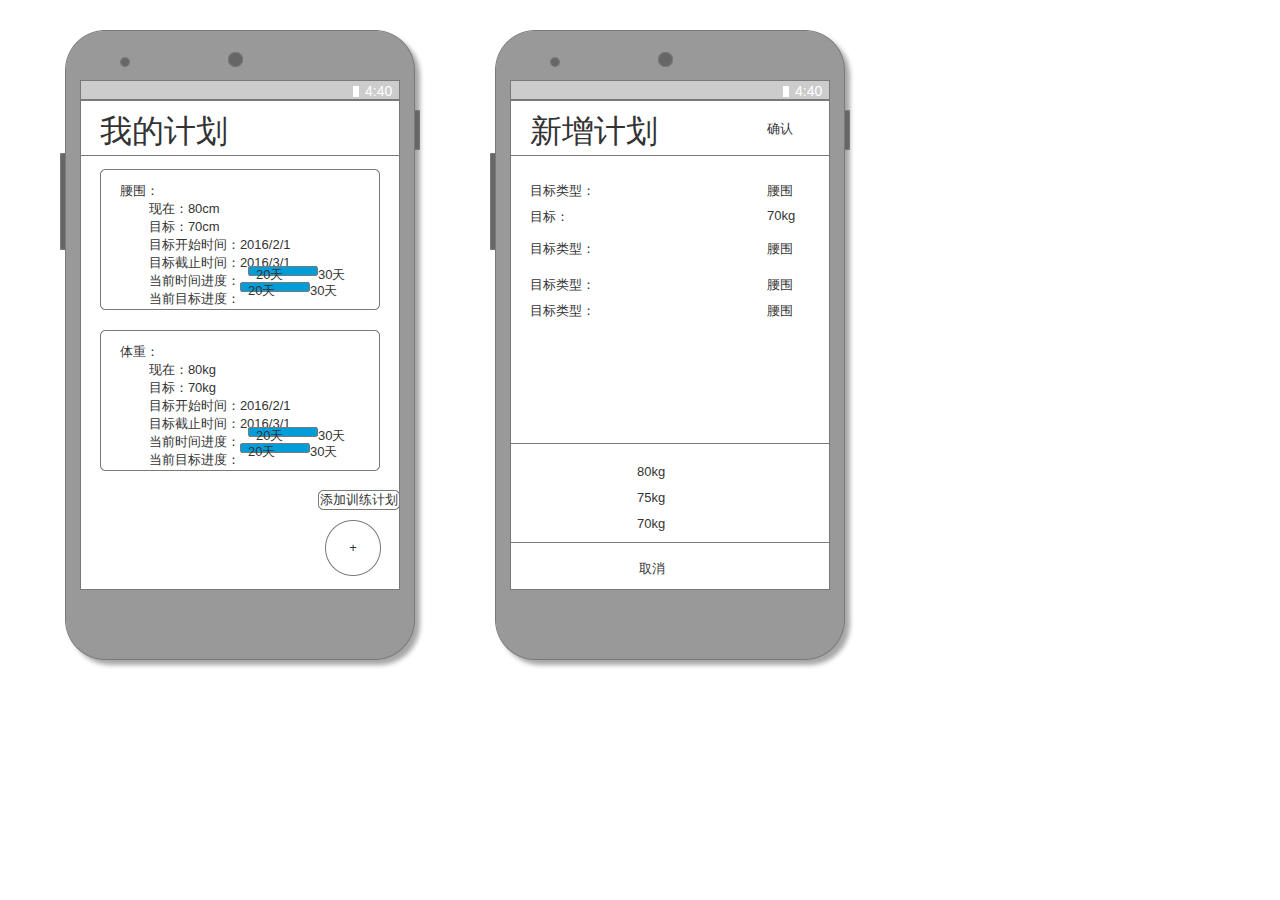
<file: 产品/原型图/我的计划.html>
﻿<!DOCTYPE html>
<html>
  <head>
    <title>我的计划</title>
    <meta http-equiv="X-UA-Compatible" content="IE=edge"/>
    <meta http-equiv="content-type" content="text/html; charset=utf-8"/>
    <meta name="apple-mobile-web-app-capable" content="yes"/>
    <link href="resources/css/jquery-ui-themes.css" type="text/css" rel="stylesheet"/>
    <link href="resources/css/axure_rp_page.css" type="text/css" rel="stylesheet"/>
    <link href="data/styles.css" type="text/css" rel="stylesheet"/>
    <link href="files/我的计划/styles.css" type="text/css" rel="stylesheet"/>
    <script src="resources/scripts/jquery-1.7.1.min.js"></script>
    <script src="resources/scripts/jquery-ui-1.8.10.custom.min.js"></script>
    <script src="resources/scripts/axure/axQuery.js"></script>
    <script src="resources/scripts/axure/globals.js"></script>
    <script src="resources/scripts/axutils.js"></script>
    <script src="resources/scripts/axure/annotation.js"></script>
    <script src="resources/scripts/axure/axQuery.std.js"></script>
    <script src="resources/scripts/axure/doc.js"></script>
    <script src="data/document.js"></script>
    <script src="resources/scripts/messagecenter.js"></script>
    <script src="resources/scripts/axure/events.js"></script>
    <script src="resources/scripts/axure/action.js"></script>
    <script src="resources/scripts/axure/expr.js"></script>
    <script src="resources/scripts/axure/geometry.js"></script>
    <script src="resources/scripts/axure/flyout.js"></script>
    <script src="resources/scripts/axure/ie.js"></script>
    <script src="resources/scripts/axure/model.js"></script>
    <script src="resources/scripts/axure/repeater.js"></script>
    <script src="resources/scripts/axure/sto.js"></script>
    <script src="resources/scripts/axure/utils.temp.js"></script>
    <script src="resources/scripts/axure/variables.js"></script>
    <script src="resources/scripts/axure/drag.js"></script>
    <script src="resources/scripts/axure/move.js"></script>
    <script src="resources/scripts/axure/visibility.js"></script>
    <script src="resources/scripts/axure/style.js"></script>
    <script src="resources/scripts/axure/adaptive.js"></script>
    <script src="resources/scripts/axure/tree.js"></script>
    <script src="resources/scripts/axure/init.temp.js"></script>
    <script src="files/我的计划/data.js"></script>
    <script src="resources/scripts/axure/legacy.js"></script>
    <script src="resources/scripts/axure/viewer.js"></script>
    <script type="text/javascript">
      $axure.utils.getTransparentGifPath = function() { return 'resources/images/transparent.gif'; };
      $axure.utils.getOtherPath = function() { return 'resources/Other.html'; };
      $axure.utils.getReloadPath = function() { return 'resources/reload.html'; };
    </script>
  </head>
  <body>
    <div id="base" class="">

      <!-- Unnamed (android phone) -->

      <!-- Unnamed (形状) -->
      <div id="u1" class="ax_形状">
        <img id="u1_img" class="img " src="images/index/u1.png"/>
        <!-- Unnamed () -->
        <div id="u2" class="text">
          <p><span></span></p>
        </div>
      </div>

      <!-- Unnamed (形状) -->
      <div id="u3" class="ax_形状">
        <img id="u3_img" class="img " src="images/index/u3.png"/>
        <!-- Unnamed () -->
        <div id="u4" class="text">
          <p><span></span></p>
        </div>
      </div>

      <!-- Unnamed (形状) -->
      <div id="u5" class="ax_形状">
        <img id="u5_img" class="img " src="images/index/u5.png"/>
        <!-- Unnamed () -->
        <div id="u6" class="text">
          <p><span></span></p>
        </div>
      </div>

      <!-- Unnamed (形状) -->
      <div id="u7" class="ax_形状">
        <img id="u7_img" class="img " src="images/index/u7.png"/>
        <!-- Unnamed () -->
        <div id="u8" class="text">
          <p><span></span></p>
        </div>
      </div>

      <!-- Unnamed (形状) -->
      <div id="u9" class="ax_形状">
        <img id="u9_img" class="img " src="images/index/u9.png"/>
        <!-- Unnamed () -->
        <div id="u10" class="text">
          <p><span></span></p>
        </div>
      </div>

      <!-- Unnamed (形状) -->
      <div id="u11" class="ax_形状">
        <img id="u11_img" class="img " src="images/index/u11.png"/>
        <!-- Unnamed () -->
        <div id="u12" class="text">
          <p><span></span></p>
        </div>
      </div>

      <!-- Unnamed (形状) -->
      <div id="u13" class="ax_形状">
        <img id="u13_img" class="img " src="images/index/u13.png"/>
        <!-- Unnamed () -->
        <div id="u14" class="text">
          <p><span></span></p>
        </div>
      </div>

      <!-- Unnamed (形状) -->
      <div id="u15" class="ax_文本段落">
        <img id="u15_img" class="img " src="resources/images/transparent.gif"/>
        <!-- Unnamed () -->
        <div id="u16" class="text">
          <p><span>4</span><span>:40</span><span>&nbsp;</span></p>
        </div>
      </div>

      <!-- Unnamed (形状) -->
      <div id="u17" class="ax_形状">
        <img id="u17_img" class="img " src="images/index/u17.png"/>
        <!-- Unnamed () -->
        <div id="u18" class="text">
          <p><span></span></p>
        </div>
      </div>

      <!-- Unnamed (形状) -->
      <div id="u19" class="ax_形状">
        <img id="u19_img" class="img " src="images/index/u38.png"/>
        <!-- Unnamed () -->
        <div id="u20" class="text">
          <p><span></span></p>
        </div>
      </div>

      <!-- Unnamed (形状) -->
      <div id="u21" class="ax_h1">
        <img id="u21_img" class="img " src="resources/images/transparent.gif"/>
        <!-- Unnamed () -->
        <div id="u22" class="text">
          <p><span>我的计划</span></p>
        </div>
      </div>

      <!-- Unnamed (形状) -->
      <div id="u23" class="ax_形状">
        <img id="u23_img" class="img " src="images/我的计划/u23.png"/>
        <!-- Unnamed () -->
        <div id="u24" class="text">
          <p><span></span></p>
        </div>
      </div>

      <!-- Unnamed (形状) -->
      <div id="u25" class="ax_文本段落">
        <img id="u25_img" class="img " src="resources/images/transparent.gif"/>
        <!-- Unnamed () -->
        <div id="u26" class="text">
          <p><span>腰围：</span></p><p><span>&nbsp; &nbsp; &nbsp; &nbsp; 现在：80cm</span></p><p><span>&nbsp; &nbsp; &nbsp; &nbsp; 目标：70cm</span></p><p><span>&nbsp; &nbsp; &nbsp; &nbsp; 目标开始时间：2016/2/1 </span></p><p><span>&nbsp; &nbsp; &nbsp; &nbsp; 目标截止时间：2016/3/1</span></p><p><span>&nbsp; &nbsp; &nbsp; &nbsp; 当前</span><span>时间</span><span>进度：</span></p><p><span>&nbsp; &nbsp; &nbsp; &nbsp; 当前目标进度：</span></p>
        </div>
      </div>

      <!-- Unnamed (形状) -->
      <div id="u27" class="ax_形状">
        <img id="u27_img" class="img " src="images/index/u232.png"/>
        <!-- Unnamed () -->
        <div id="u28" class="text">
          <p><span></span></p>
        </div>
      </div>

      <!-- Unnamed (形状) -->
      <div id="u29" class="ax_文本段落">
        <img id="u29_img" class="img " src="resources/images/transparent.gif"/>
        <!-- Unnamed () -->
        <div id="u30" class="text">
          <p><span>30天</span></p>
        </div>
      </div>

      <!-- Unnamed (形状) -->
      <div id="u31" class="ax_文本段落">
        <img id="u31_img" class="img " src="resources/images/transparent.gif"/>
        <!-- Unnamed () -->
        <div id="u32" class="text">
          <p><span>20天</span></p>
        </div>
      </div>

      <!-- Unnamed (形状) -->
      <div id="u33" class="ax_形状">
        <img id="u33_img" class="img " src="images/index/u232.png"/>
        <!-- Unnamed () -->
        <div id="u34" class="text">
          <p><span></span></p>
        </div>
      </div>

      <!-- Unnamed (形状) -->
      <div id="u35" class="ax_文本段落">
        <img id="u35_img" class="img " src="resources/images/transparent.gif"/>
        <!-- Unnamed () -->
        <div id="u36" class="text">
          <p><span>30天</span></p>
        </div>
      </div>

      <!-- Unnamed (形状) -->
      <div id="u37" class="ax_文本段落">
        <img id="u37_img" class="img " src="resources/images/transparent.gif"/>
        <!-- Unnamed () -->
        <div id="u38" class="text">
          <p><span>20天</span></p>
        </div>
      </div>

      <!-- Unnamed (形状) -->
      <div id="u39" class="ax_形状">
        <img id="u39_img" class="img " src="images/我的计划/u23.png"/>
        <!-- Unnamed () -->
        <div id="u40" class="text">
          <p><span></span></p>
        </div>
      </div>

      <!-- Unnamed (形状) -->
      <div id="u41" class="ax_文本段落">
        <img id="u41_img" class="img " src="resources/images/transparent.gif"/>
        <!-- Unnamed () -->
        <div id="u42" class="text">
          <p><span>体重</span><span>：</span></p><p><span>&nbsp; &nbsp; &nbsp; &nbsp; 现在：80</span><span>kg</span></p><p><span>&nbsp; &nbsp; &nbsp; &nbsp; 目标：70</span><span>kg</span></p><p><span>&nbsp; &nbsp; &nbsp; &nbsp; 目标开始时间：2016/2/1 </span></p><p><span>&nbsp; &nbsp; &nbsp; &nbsp; 目标截止时间：2016/3/1</span></p><p><span>&nbsp; &nbsp; &nbsp; &nbsp; 当前</span><span>时间</span><span>进度：</span></p><p><span>&nbsp; &nbsp; &nbsp; &nbsp; 当前目标进度：</span></p>
        </div>
      </div>

      <!-- Unnamed (形状) -->
      <div id="u43" class="ax_形状">
        <img id="u43_img" class="img " src="images/index/u232.png"/>
        <!-- Unnamed () -->
        <div id="u44" class="text">
          <p><span></span></p>
        </div>
      </div>

      <!-- Unnamed (形状) -->
      <div id="u45" class="ax_文本段落">
        <img id="u45_img" class="img " src="resources/images/transparent.gif"/>
        <!-- Unnamed () -->
        <div id="u46" class="text">
          <p><span>30天</span></p>
        </div>
      </div>

      <!-- Unnamed (形状) -->
      <div id="u47" class="ax_文本段落">
        <img id="u47_img" class="img " src="resources/images/transparent.gif"/>
        <!-- Unnamed () -->
        <div id="u48" class="text">
          <p><span>20天</span></p>
        </div>
      </div>

      <!-- Unnamed (形状) -->
      <div id="u49" class="ax_形状">
        <img id="u49_img" class="img " src="images/index/u232.png"/>
        <!-- Unnamed () -->
        <div id="u50" class="text">
          <p><span></span></p>
        </div>
      </div>

      <!-- Unnamed (形状) -->
      <div id="u51" class="ax_文本段落">
        <img id="u51_img" class="img " src="resources/images/transparent.gif"/>
        <!-- Unnamed () -->
        <div id="u52" class="text">
          <p><span>30天</span></p>
        </div>
      </div>

      <!-- Unnamed (形状) -->
      <div id="u53" class="ax_文本段落">
        <img id="u53_img" class="img " src="resources/images/transparent.gif"/>
        <!-- Unnamed () -->
        <div id="u54" class="text">
          <p><span>20天</span></p>
        </div>
      </div>

      <!-- Unnamed (形状) -->
      <div id="u55" class="ax_形状">
        <img id="u55_img" class="img " src="images/index/u69.png"/>
        <!-- Unnamed () -->
        <div id="u56" class="text">
          <p><span>+</span></p>
        </div>
      </div>

      <!-- Unnamed (形状) -->
      <div id="u57" class="ax_形状">
        <img id="u57_img" class="img " src="images/我的计划/u57.png"/>
        <!-- Unnamed () -->
        <div id="u58" class="text">
          <p><span>添加训练计划</span></p>
        </div>
      </div>

      <!-- Unnamed (android phone) -->

      <!-- Unnamed (形状) -->
      <div id="u60" class="ax_形状">
        <img id="u60_img" class="img " src="images/index/u1.png"/>
        <!-- Unnamed () -->
        <div id="u61" class="text">
          <p><span></span></p>
        </div>
      </div>

      <!-- Unnamed (形状) -->
      <div id="u62" class="ax_形状">
        <img id="u62_img" class="img " src="images/index/u3.png"/>
        <!-- Unnamed () -->
        <div id="u63" class="text">
          <p><span></span></p>
        </div>
      </div>

      <!-- Unnamed (形状) -->
      <div id="u64" class="ax_形状">
        <img id="u64_img" class="img " src="images/index/u5.png"/>
        <!-- Unnamed () -->
        <div id="u65" class="text">
          <p><span></span></p>
        </div>
      </div>

      <!-- Unnamed (形状) -->
      <div id="u66" class="ax_形状">
        <img id="u66_img" class="img " src="images/index/u7.png"/>
        <!-- Unnamed () -->
        <div id="u67" class="text">
          <p><span></span></p>
        </div>
      </div>

      <!-- Unnamed (形状) -->
      <div id="u68" class="ax_形状">
        <img id="u68_img" class="img " src="images/index/u9.png"/>
        <!-- Unnamed () -->
        <div id="u69" class="text">
          <p><span></span></p>
        </div>
      </div>

      <!-- Unnamed (形状) -->
      <div id="u70" class="ax_形状">
        <img id="u70_img" class="img " src="images/index/u11.png"/>
        <!-- Unnamed () -->
        <div id="u71" class="text">
          <p><span></span></p>
        </div>
      </div>

      <!-- Unnamed (形状) -->
      <div id="u72" class="ax_形状">
        <img id="u72_img" class="img " src="images/index/u13.png"/>
        <!-- Unnamed () -->
        <div id="u73" class="text">
          <p><span></span></p>
        </div>
      </div>

      <!-- Unnamed (形状) -->
      <div id="u74" class="ax_文本段落">
        <img id="u74_img" class="img " src="resources/images/transparent.gif"/>
        <!-- Unnamed () -->
        <div id="u75" class="text">
          <p><span>4</span><span>:40</span><span>&nbsp;</span></p>
        </div>
      </div>

      <!-- Unnamed (形状) -->
      <div id="u76" class="ax_形状">
        <img id="u76_img" class="img " src="images/index/u17.png"/>
        <!-- Unnamed () -->
        <div id="u77" class="text">
          <p><span></span></p>
        </div>
      </div>

      <!-- Unnamed (形状) -->
      <div id="u78" class="ax_形状">
        <img id="u78_img" class="img " src="images/index/u38.png"/>
        <!-- Unnamed () -->
        <div id="u79" class="text">
          <p><span></span></p>
        </div>
      </div>

      <!-- Unnamed (形状) -->
      <div id="u80" class="ax_h1">
        <img id="u80_img" class="img " src="resources/images/transparent.gif"/>
        <!-- Unnamed () -->
        <div id="u81" class="text">
          <p><span>新增计划</span></p>
        </div>
      </div>

      <!-- Unnamed (形状) -->
      <div id="u82" class="ax_文本段落">
        <img id="u82_img" class="img " src="resources/images/transparent.gif"/>
        <!-- Unnamed () -->
        <div id="u83" class="text">
          <p><span>目标类型：&nbsp; &nbsp; &nbsp; &nbsp; &nbsp; &nbsp; &nbsp; &nbsp; &nbsp; &nbsp; &nbsp; &nbsp; &nbsp; &nbsp; &nbsp; &nbsp; &nbsp; &nbsp; &nbsp; &nbsp; &nbsp; &nbsp;&nbsp; </span></p>
        </div>
      </div>

      <!-- Unnamed (形状) -->
      <div id="u84" class="ax_文本段落">
        <img id="u84_img" class="img " src="resources/images/transparent.gif"/>
        <!-- Unnamed () -->
        <div id="u85" class="text">
          <p><span>腰围</span></p>
        </div>
      </div>

      <!-- Unnamed (形状) -->
      <div id="u86" class="ax_文本段落">
        <img id="u86_img" class="img " src="resources/images/transparent.gif"/>
        <!-- Unnamed () -->
        <div id="u87" class="text">
          <p><span>目标：&nbsp; &nbsp; &nbsp; &nbsp; &nbsp; &nbsp; &nbsp; &nbsp; &nbsp; &nbsp; &nbsp; &nbsp; &nbsp; &nbsp; &nbsp; &nbsp; &nbsp; &nbsp; &nbsp; &nbsp; &nbsp; &nbsp;&nbsp; </span></p>
        </div>
      </div>

      <!-- Unnamed (形状) -->
      <div id="u88" class="ax_文本段落">
        <img id="u88_img" class="img " src="resources/images/transparent.gif"/>
        <!-- Unnamed () -->
        <div id="u89" class="text">
          <p><span>7</span><span>0kg</span></p>
        </div>
      </div>

      <!-- Unnamed (形状) -->
      <div id="u90" class="ax_文本段落">
        <img id="u90_img" class="img " src="resources/images/transparent.gif"/>
        <!-- Unnamed () -->
        <div id="u91" class="text">
          <p><span>目标类型：&nbsp; &nbsp; &nbsp; &nbsp; &nbsp; &nbsp; &nbsp; &nbsp; &nbsp; &nbsp; &nbsp; &nbsp; &nbsp; &nbsp; &nbsp; &nbsp; &nbsp; &nbsp; &nbsp; &nbsp; &nbsp; &nbsp;&nbsp; </span></p>
        </div>
      </div>

      <!-- Unnamed (形状) -->
      <div id="u92" class="ax_文本段落">
        <img id="u92_img" class="img " src="resources/images/transparent.gif"/>
        <!-- Unnamed () -->
        <div id="u93" class="text">
          <p><span>腰围</span></p>
        </div>
      </div>

      <!-- Unnamed (形状) -->
      <div id="u94" class="ax_文本段落">
        <img id="u94_img" class="img " src="resources/images/transparent.gif"/>
        <!-- Unnamed () -->
        <div id="u95" class="text">
          <p><span>目标类型：&nbsp; &nbsp; &nbsp; &nbsp; &nbsp; &nbsp; &nbsp; &nbsp; &nbsp; &nbsp; &nbsp; &nbsp; &nbsp; &nbsp; &nbsp; &nbsp; &nbsp; &nbsp; &nbsp; &nbsp; &nbsp; &nbsp;&nbsp; </span></p>
        </div>
      </div>

      <!-- Unnamed (形状) -->
      <div id="u96" class="ax_文本段落">
        <img id="u96_img" class="img " src="resources/images/transparent.gif"/>
        <!-- Unnamed () -->
        <div id="u97" class="text">
          <p><span>腰围</span></p>
        </div>
      </div>

      <!-- Unnamed (形状) -->
      <div id="u98" class="ax_文本段落">
        <img id="u98_img" class="img " src="resources/images/transparent.gif"/>
        <!-- Unnamed () -->
        <div id="u99" class="text">
          <p><span>目标类型：&nbsp; &nbsp; &nbsp; &nbsp; &nbsp; &nbsp; &nbsp; &nbsp; &nbsp; &nbsp; &nbsp; &nbsp; &nbsp; &nbsp; &nbsp; &nbsp; &nbsp; &nbsp; &nbsp; &nbsp; &nbsp; &nbsp;&nbsp; </span></p>
        </div>
      </div>

      <!-- Unnamed (形状) -->
      <div id="u100" class="ax_文本段落">
        <img id="u100_img" class="img " src="resources/images/transparent.gif"/>
        <!-- Unnamed () -->
        <div id="u101" class="text">
          <p><span>腰围</span></p>
        </div>
      </div>

      <!-- Unnamed (形状) -->
      <div id="u102" class="ax_文本段落">
        <img id="u102_img" class="img " src="resources/images/transparent.gif"/>
        <!-- Unnamed () -->
        <div id="u103" class="text">
          <p><span>确认</span></p>
        </div>
      </div>

      <!-- Unnamed (形状) -->
      <div id="u104" class="ax_形状">
        <img id="u104_img" class="img " src="images/我的计划/u104.png"/>
        <!-- Unnamed () -->
        <div id="u105" class="text">
          <p><span></span></p>
        </div>
      </div>

      <!-- Unnamed (形状) -->
      <div id="u106" class="ax_文本段落">
        <img id="u106_img" class="img " src="resources/images/transparent.gif"/>
        <!-- Unnamed () -->
        <div id="u107" class="text">
          <p><span>80</span><span>kg</span></p>
        </div>
      </div>

      <!-- Unnamed (形状) -->
      <div id="u108" class="ax_文本段落">
        <img id="u108_img" class="img " src="resources/images/transparent.gif"/>
        <!-- Unnamed () -->
        <div id="u109" class="text">
          <p><span>75kg</span></p>
        </div>
      </div>

      <!-- Unnamed (形状) -->
      <div id="u110" class="ax_文本段落">
        <img id="u110_img" class="img " src="resources/images/transparent.gif"/>
        <!-- Unnamed () -->
        <div id="u111" class="text">
          <p><span>7</span><span>0</span><span>kg</span></p>
        </div>
      </div>

      <!-- Unnamed (形状) -->
      <div id="u112" class="ax_文本段落">
        <img id="u112_img" class="img " src="resources/images/transparent.gif"/>
        <!-- Unnamed () -->
        <div id="u113" class="text">
          <p><span>取消</span></p>
        </div>
      </div>
    </div>
  </body>
</html>
</file>
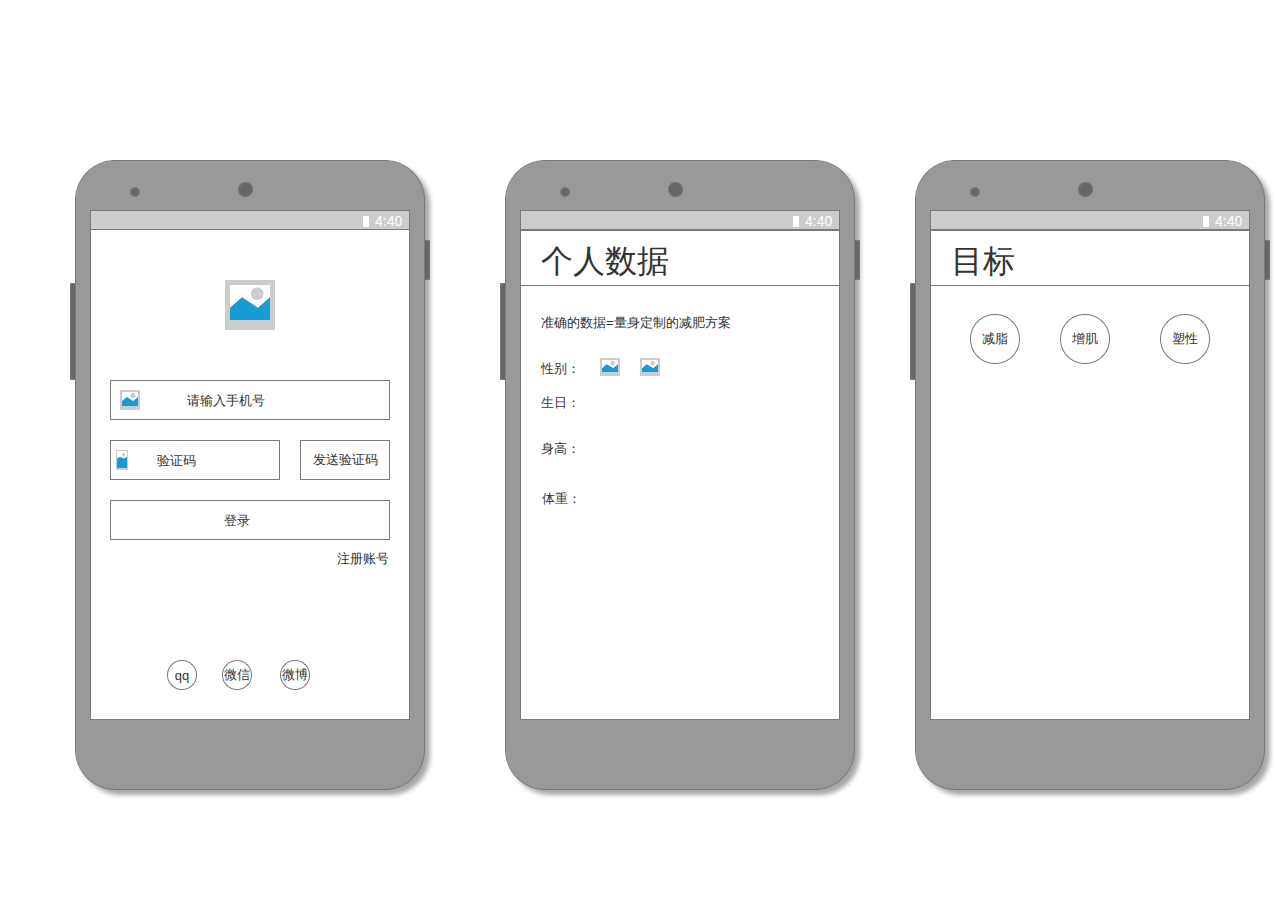
<file: 产品/原型图/注册登录.html>
﻿<!DOCTYPE html>
<html>
  <head>
    <title>注册登录</title>
    <meta http-equiv="X-UA-Compatible" content="IE=edge"/>
    <meta http-equiv="content-type" content="text/html; charset=utf-8"/>
    <meta name="apple-mobile-web-app-capable" content="yes"/>
    <link href="resources/css/jquery-ui-themes.css" type="text/css" rel="stylesheet"/>
    <link href="resources/css/axure_rp_page.css" type="text/css" rel="stylesheet"/>
    <link href="data/styles.css" type="text/css" rel="stylesheet"/>
    <link href="files/注册登录/styles.css" type="text/css" rel="stylesheet"/>
    <script src="resources/scripts/jquery-1.7.1.min.js"></script>
    <script src="resources/scripts/jquery-ui-1.8.10.custom.min.js"></script>
    <script src="resources/scripts/axure/axQuery.js"></script>
    <script src="resources/scripts/axure/globals.js"></script>
    <script src="resources/scripts/axutils.js"></script>
    <script src="resources/scripts/axure/annotation.js"></script>
    <script src="resources/scripts/axure/axQuery.std.js"></script>
    <script src="resources/scripts/axure/doc.js"></script>
    <script src="data/document.js"></script>
    <script src="resources/scripts/messagecenter.js"></script>
    <script src="resources/scripts/axure/events.js"></script>
    <script src="resources/scripts/axure/action.js"></script>
    <script src="resources/scripts/axure/expr.js"></script>
    <script src="resources/scripts/axure/geometry.js"></script>
    <script src="resources/scripts/axure/flyout.js"></script>
    <script src="resources/scripts/axure/ie.js"></script>
    <script src="resources/scripts/axure/model.js"></script>
    <script src="resources/scripts/axure/repeater.js"></script>
    <script src="resources/scripts/axure/sto.js"></script>
    <script src="resources/scripts/axure/utils.temp.js"></script>
    <script src="resources/scripts/axure/variables.js"></script>
    <script src="resources/scripts/axure/drag.js"></script>
    <script src="resources/scripts/axure/move.js"></script>
    <script src="resources/scripts/axure/visibility.js"></script>
    <script src="resources/scripts/axure/style.js"></script>
    <script src="resources/scripts/axure/adaptive.js"></script>
    <script src="resources/scripts/axure/tree.js"></script>
    <script src="resources/scripts/axure/init.temp.js"></script>
    <script src="files/注册登录/data.js"></script>
    <script src="resources/scripts/axure/legacy.js"></script>
    <script src="resources/scripts/axure/viewer.js"></script>
    <script type="text/javascript">
      $axure.utils.getTransparentGifPath = function() { return 'resources/images/transparent.gif'; };
      $axure.utils.getOtherPath = function() { return 'resources/Other.html'; };
      $axure.utils.getReloadPath = function() { return 'resources/reload.html'; };
    </script>
  </head>
  <body>
    <div id="base" class="">

      <!-- Unnamed (android phone) -->

      <!-- Unnamed (形状) -->
      <div id="u1" class="ax_形状">
        <img id="u1_img" class="img " src="images/index/u1.png"/>
        <!-- Unnamed () -->
        <div id="u2" class="text">
          <p><span></span></p>
        </div>
      </div>

      <!-- Unnamed (形状) -->
      <div id="u3" class="ax_形状">
        <img id="u3_img" class="img " src="images/index/u3.png"/>
        <!-- Unnamed () -->
        <div id="u4" class="text">
          <p><span></span></p>
        </div>
      </div>

      <!-- Unnamed (形状) -->
      <div id="u5" class="ax_形状">
        <img id="u5_img" class="img " src="images/index/u5.png"/>
        <!-- Unnamed () -->
        <div id="u6" class="text">
          <p><span></span></p>
        </div>
      </div>

      <!-- Unnamed (形状) -->
      <div id="u7" class="ax_形状">
        <img id="u7_img" class="img " src="images/index/u7.png"/>
        <!-- Unnamed () -->
        <div id="u8" class="text">
          <p><span></span></p>
        </div>
      </div>

      <!-- Unnamed (形状) -->
      <div id="u9" class="ax_形状">
        <img id="u9_img" class="img " src="images/index/u9.png"/>
        <!-- Unnamed () -->
        <div id="u10" class="text">
          <p><span></span></p>
        </div>
      </div>

      <!-- Unnamed (形状) -->
      <div id="u11" class="ax_形状">
        <img id="u11_img" class="img " src="images/index/u11.png"/>
        <!-- Unnamed () -->
        <div id="u12" class="text">
          <p><span></span></p>
        </div>
      </div>

      <!-- Unnamed (形状) -->
      <div id="u13" class="ax_形状">
        <img id="u13_img" class="img " src="images/index/u13.png"/>
        <!-- Unnamed () -->
        <div id="u14" class="text">
          <p><span></span></p>
        </div>
      </div>

      <!-- Unnamed (形状) -->
      <div id="u15" class="ax_文本段落">
        <img id="u15_img" class="img " src="resources/images/transparent.gif"/>
        <!-- Unnamed () -->
        <div id="u16" class="text">
          <p><span>4</span><span>:40</span><span>&nbsp;</span></p>
        </div>
      </div>

      <!-- Unnamed (形状) -->
      <div id="u17" class="ax_形状">
        <img id="u17_img" class="img " src="images/index/u17.png"/>
        <!-- Unnamed () -->
        <div id="u18" class="text">
          <p><span></span></p>
        </div>
      </div>

      <!-- Unnamed (形状) -->
      <div id="u19" class="ax_形状">
        <img id="u19_img" class="img " src="images/注册登录/u19.png"/>
        <!-- Unnamed () -->
        <div id="u20" class="text">
          <p><span></span></p>
        </div>
      </div>

      <!-- Unnamed (Image) -->
      <div id="u21" class="ax_image">
        <img id="u21_img" class="img " src="images/注册登录/u21.png"/>
        <!-- Unnamed () -->
        <div id="u22" class="text">
          <p><span></span></p>
        </div>
      </div>

      <!-- Unnamed (形状) -->
      <div id="u23" class="ax_文本段落">
        <img id="u23_img" class="img " src="resources/images/transparent.gif"/>
        <!-- Unnamed () -->
        <div id="u24" class="text">
          <p><span>请输入手机号</span></p>
        </div>
      </div>

      <!-- Unnamed (形状) -->
      <div id="u25" class="ax_形状">
        <img id="u25_img" class="img " src="images/注册登录/u25.png"/>
        <!-- Unnamed () -->
        <div id="u26" class="text">
          <p><span></span></p>
        </div>
      </div>

      <!-- Unnamed (Image) -->
      <div id="u27" class="ax_image">
        <img id="u27_img" class="img " src="images/注册登录/u27.png"/>
        <!-- Unnamed () -->
        <div id="u28" class="text">
          <p><span></span></p>
        </div>
      </div>

      <!-- Unnamed (形状) -->
      <div id="u29" class="ax_文本段落">
        <img id="u29_img" class="img " src="resources/images/transparent.gif"/>
        <!-- Unnamed () -->
        <div id="u30" class="text">
          <p><span>验证码</span></p>
        </div>
      </div>

      <!-- Unnamed (形状) -->
      <div id="u31" class="ax_形状">
        <img id="u31_img" class="img " src="images/注册登录/u31.png"/>
        <!-- Unnamed () -->
        <div id="u32" class="text">
          <p><span>发送验证码</span></p>
        </div>
      </div>

      <!-- Unnamed (形状) -->
      <div id="u33" class="ax_形状">
        <img id="u33_img" class="img " src="images/注册登录/u19.png"/>
        <!-- Unnamed () -->
        <div id="u34" class="text">
          <p><span></span></p>
        </div>
      </div>

      <!-- Unnamed (形状) -->
      <div id="u35" class="ax_文本段落">
        <img id="u35_img" class="img " src="resources/images/transparent.gif"/>
        <!-- Unnamed () -->
        <div id="u36" class="text">
          <p><span>登</span><span>录</span></p>
        </div>
      </div>

      <!-- Unnamed (形状) -->
      <div id="u37" class="ax_文本段落">
        <img id="u37_img" class="img " src="resources/images/transparent.gif"/>
        <!-- Unnamed () -->
        <div id="u38" class="text">
          <p><span>注册账号</span></p>
        </div>
      </div>

      <!-- Unnamed (形状) -->
      <div id="u39" class="ax_形状">
        <img id="u39_img" class="img " src="images/注册登录/u39.png"/>
        <!-- Unnamed () -->
        <div id="u40" class="text">
          <p><span>微信</span></p>
        </div>
      </div>

      <!-- Unnamed (形状) -->
      <div id="u41" class="ax_形状">
        <img id="u41_img" class="img " src="images/注册登录/u39.png"/>
        <!-- Unnamed () -->
        <div id="u42" class="text">
          <p><span>微博</span></p>
        </div>
      </div>

      <!-- Unnamed (形状) -->
      <div id="u43" class="ax_形状">
        <img id="u43_img" class="img " src="images/注册登录/u39.png"/>
        <!-- Unnamed () -->
        <div id="u44" class="text">
          <p><span>qq</span></p>
        </div>
      </div>

      <!-- Unnamed (Image) -->
      <div id="u45" class="ax_image">
        <img id="u45_img" class="img " src="images/型男社区/u59.png"/>
        <!-- Unnamed () -->
        <div id="u46" class="text">
          <p><span></span></p>
        </div>
      </div>

      <!-- Unnamed (android phone) -->

      <!-- Unnamed (形状) -->
      <div id="u48" class="ax_形状">
        <img id="u48_img" class="img " src="images/index/u1.png"/>
        <!-- Unnamed () -->
        <div id="u49" class="text">
          <p><span></span></p>
        </div>
      </div>

      <!-- Unnamed (形状) -->
      <div id="u50" class="ax_形状">
        <img id="u50_img" class="img " src="images/index/u3.png"/>
        <!-- Unnamed () -->
        <div id="u51" class="text">
          <p><span></span></p>
        </div>
      </div>

      <!-- Unnamed (形状) -->
      <div id="u52" class="ax_形状">
        <img id="u52_img" class="img " src="images/index/u5.png"/>
        <!-- Unnamed () -->
        <div id="u53" class="text">
          <p><span></span></p>
        </div>
      </div>

      <!-- Unnamed (形状) -->
      <div id="u54" class="ax_形状">
        <img id="u54_img" class="img " src="images/index/u7.png"/>
        <!-- Unnamed () -->
        <div id="u55" class="text">
          <p><span></span></p>
        </div>
      </div>

      <!-- Unnamed (形状) -->
      <div id="u56" class="ax_形状">
        <img id="u56_img" class="img " src="images/index/u9.png"/>
        <!-- Unnamed () -->
        <div id="u57" class="text">
          <p><span></span></p>
        </div>
      </div>

      <!-- Unnamed (形状) -->
      <div id="u58" class="ax_形状">
        <img id="u58_img" class="img " src="images/index/u11.png"/>
        <!-- Unnamed () -->
        <div id="u59" class="text">
          <p><span></span></p>
        </div>
      </div>

      <!-- Unnamed (形状) -->
      <div id="u60" class="ax_形状">
        <img id="u60_img" class="img " src="images/index/u13.png"/>
        <!-- Unnamed () -->
        <div id="u61" class="text">
          <p><span></span></p>
        </div>
      </div>

      <!-- Unnamed (形状) -->
      <div id="u62" class="ax_文本段落">
        <img id="u62_img" class="img " src="resources/images/transparent.gif"/>
        <!-- Unnamed () -->
        <div id="u63" class="text">
          <p><span>4</span><span>:40</span><span>&nbsp;</span></p>
        </div>
      </div>

      <!-- Unnamed (形状) -->
      <div id="u64" class="ax_形状">
        <img id="u64_img" class="img " src="images/index/u17.png"/>
        <!-- Unnamed () -->
        <div id="u65" class="text">
          <p><span></span></p>
        </div>
      </div>

      <!-- Unnamed (形状) -->
      <div id="u66" class="ax_形状">
        <img id="u66_img" class="img " src="images/index/u38.png"/>
        <!-- Unnamed () -->
        <div id="u67" class="text">
          <p><span></span></p>
        </div>
      </div>

      <!-- Unnamed (形状) -->
      <div id="u68" class="ax_h1">
        <img id="u68_img" class="img " src="resources/images/transparent.gif"/>
        <!-- Unnamed () -->
        <div id="u69" class="text">
          <p><span>个人数据</span></p>
        </div>
      </div>

      <!-- Unnamed (形状) -->
      <div id="u70" class="ax_文本段落">
        <img id="u70_img" class="img " src="resources/images/transparent.gif"/>
        <!-- Unnamed () -->
        <div id="u71" class="text">
          <p><span>准</span><span>确的数据=量身定制的减肥方案</span></p>
        </div>
      </div>

      <!-- Unnamed (形状) -->
      <div id="u72" class="ax_文本段落">
        <img id="u72_img" class="img " src="resources/images/transparent.gif"/>
        <!-- Unnamed () -->
        <div id="u73" class="text">
          <p><span>性</span><span>别：</span></p>
        </div>
      </div>

      <!-- Unnamed (Image) -->
      <div id="u74" class="ax_image">
        <img id="u74_img" class="img " src="images/注册登录/u74.png"/>
        <!-- Unnamed () -->
        <div id="u75" class="text">
          <p><span></span></p>
        </div>
      </div>

      <!-- Unnamed (Image) -->
      <div id="u76" class="ax_image">
        <img id="u76_img" class="img " src="images/注册登录/u74.png"/>
        <!-- Unnamed () -->
        <div id="u77" class="text">
          <p><span></span></p>
        </div>
      </div>

      <!-- Unnamed (形状) -->
      <div id="u78" class="ax_文本段落">
        <img id="u78_img" class="img " src="resources/images/transparent.gif"/>
        <!-- Unnamed () -->
        <div id="u79" class="text">
          <p><span>生日：</span></p>
        </div>
      </div>

      <!-- Unnamed (形状) -->
      <div id="u80" class="ax_文本段落">
        <img id="u80_img" class="img " src="resources/images/transparent.gif"/>
        <!-- Unnamed () -->
        <div id="u81" class="text">
          <p><span>身高</span><span>：</span></p>
        </div>
      </div>

      <!-- Unnamed (形状) -->
      <div id="u82" class="ax_文本段落">
        <img id="u82_img" class="img " src="resources/images/transparent.gif"/>
        <!-- Unnamed () -->
        <div id="u83" class="text">
          <p><span>体重</span><span>：</span></p>
        </div>
      </div>

      <!-- Unnamed (android phone) -->

      <!-- Unnamed (形状) -->
      <div id="u85" class="ax_形状">
        <img id="u85_img" class="img " src="images/index/u1.png"/>
        <!-- Unnamed () -->
        <div id="u86" class="text">
          <p><span></span></p>
        </div>
      </div>

      <!-- Unnamed (形状) -->
      <div id="u87" class="ax_形状">
        <img id="u87_img" class="img " src="images/index/u3.png"/>
        <!-- Unnamed () -->
        <div id="u88" class="text">
          <p><span></span></p>
        </div>
      </div>

      <!-- Unnamed (形状) -->
      <div id="u89" class="ax_形状">
        <img id="u89_img" class="img " src="images/index/u5.png"/>
        <!-- Unnamed () -->
        <div id="u90" class="text">
          <p><span></span></p>
        </div>
      </div>

      <!-- Unnamed (形状) -->
      <div id="u91" class="ax_形状">
        <img id="u91_img" class="img " src="images/index/u7.png"/>
        <!-- Unnamed () -->
        <div id="u92" class="text">
          <p><span></span></p>
        </div>
      </div>

      <!-- Unnamed (形状) -->
      <div id="u93" class="ax_形状">
        <img id="u93_img" class="img " src="images/index/u9.png"/>
        <!-- Unnamed () -->
        <div id="u94" class="text">
          <p><span></span></p>
        </div>
      </div>

      <!-- Unnamed (形状) -->
      <div id="u95" class="ax_形状">
        <img id="u95_img" class="img " src="images/index/u11.png"/>
        <!-- Unnamed () -->
        <div id="u96" class="text">
          <p><span></span></p>
        </div>
      </div>

      <!-- Unnamed (形状) -->
      <div id="u97" class="ax_形状">
        <img id="u97_img" class="img " src="images/index/u13.png"/>
        <!-- Unnamed () -->
        <div id="u98" class="text">
          <p><span></span></p>
        </div>
      </div>

      <!-- Unnamed (形状) -->
      <div id="u99" class="ax_文本段落">
        <img id="u99_img" class="img " src="resources/images/transparent.gif"/>
        <!-- Unnamed () -->
        <div id="u100" class="text">
          <p><span>4</span><span>:40</span><span>&nbsp;</span></p>
        </div>
      </div>

      <!-- Unnamed (形状) -->
      <div id="u101" class="ax_形状">
        <img id="u101_img" class="img " src="images/index/u17.png"/>
        <!-- Unnamed () -->
        <div id="u102" class="text">
          <p><span></span></p>
        </div>
      </div>

      <!-- Unnamed (形状) -->
      <div id="u103" class="ax_形状">
        <img id="u103_img" class="img " src="images/index/u38.png"/>
        <!-- Unnamed () -->
        <div id="u104" class="text">
          <p><span></span></p>
        </div>
      </div>

      <!-- Unnamed (形状) -->
      <div id="u105" class="ax_h1">
        <img id="u105_img" class="img " src="resources/images/transparent.gif"/>
        <!-- Unnamed () -->
        <div id="u106" class="text">
          <p><span>目标</span></p>
        </div>
      </div>

      <!-- Unnamed (形状) -->
      <div id="u107" class="ax_形状">
        <img id="u107_img" class="img " src="images/index/u105.png"/>
        <!-- Unnamed () -->
        <div id="u108" class="text">
          <p><span>减脂</span></p>
        </div>
      </div>

      <!-- Unnamed (形状) -->
      <div id="u109" class="ax_形状">
        <img id="u109_img" class="img " src="images/index/u105.png"/>
        <!-- Unnamed () -->
        <div id="u110" class="text">
          <p><span>增肌</span></p>
        </div>
      </div>

      <!-- Unnamed (形状) -->
      <div id="u111" class="ax_形状">
        <img id="u111_img" class="img " src="images/index/u105.png"/>
        <!-- Unnamed () -->
        <div id="u112" class="text">
          <p><span>塑性</span></p>
        </div>
      </div>
    </div>
  </body>
</html>
</file>
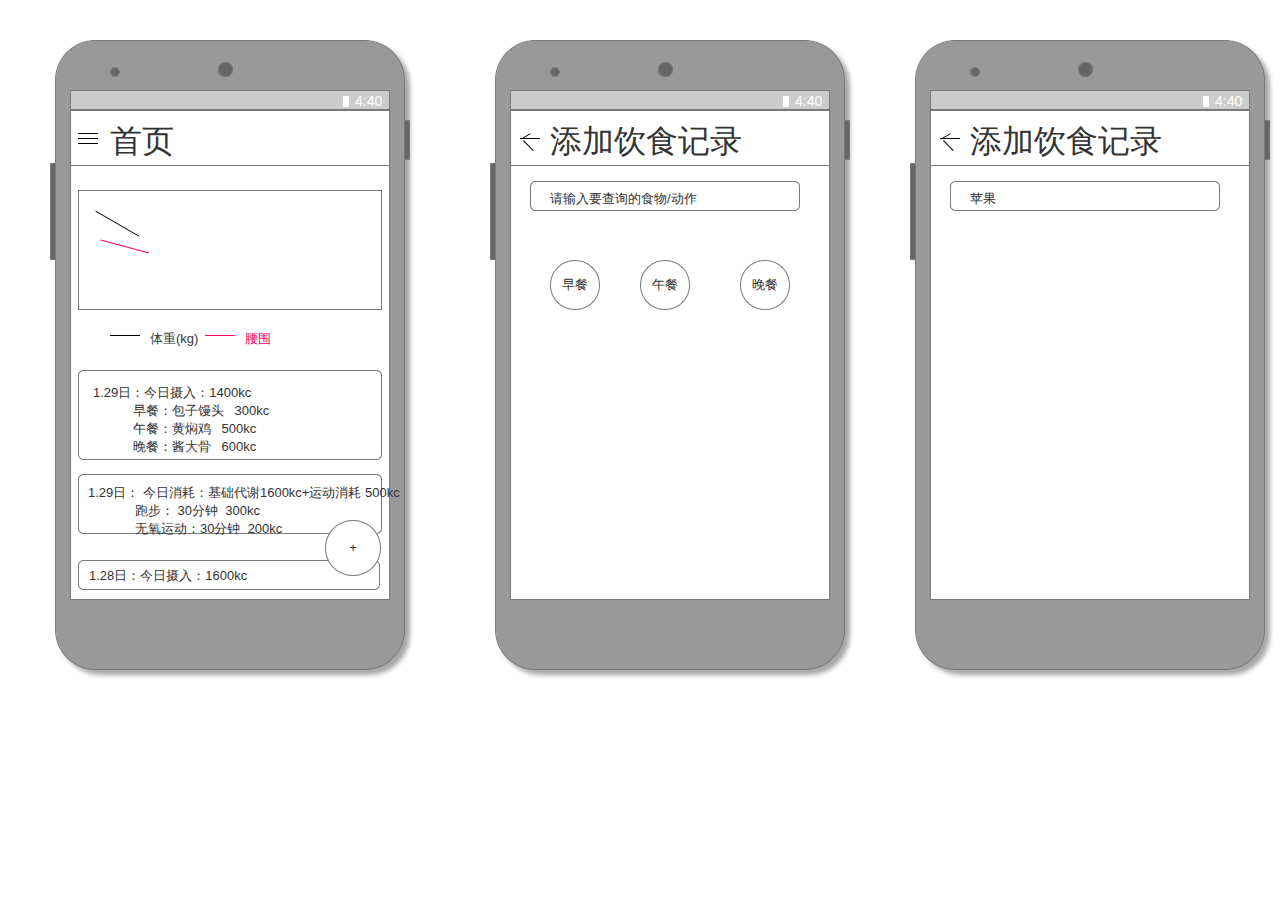
<file: 产品/原型图/首页.html>
﻿<!DOCTYPE html>
<html>
  <head>
    <title>首页</title>
    <meta http-equiv="X-UA-Compatible" content="IE=edge"/>
    <meta http-equiv="content-type" content="text/html; charset=utf-8"/>
    <meta name="apple-mobile-web-app-capable" content="yes"/>
    <link href="resources/css/jquery-ui-themes.css" type="text/css" rel="stylesheet"/>
    <link href="resources/css/axure_rp_page.css" type="text/css" rel="stylesheet"/>
    <link href="data/styles.css" type="text/css" rel="stylesheet"/>
    <link href="files/首页/styles.css" type="text/css" rel="stylesheet"/>
    <script src="resources/scripts/jquery-1.7.1.min.js"></script>
    <script src="resources/scripts/jquery-ui-1.8.10.custom.min.js"></script>
    <script src="resources/scripts/axure/axQuery.js"></script>
    <script src="resources/scripts/axure/globals.js"></script>
    <script src="resources/scripts/axutils.js"></script>
    <script src="resources/scripts/axure/annotation.js"></script>
    <script src="resources/scripts/axure/axQuery.std.js"></script>
    <script src="resources/scripts/axure/doc.js"></script>
    <script src="data/document.js"></script>
    <script src="resources/scripts/messagecenter.js"></script>
    <script src="resources/scripts/axure/events.js"></script>
    <script src="resources/scripts/axure/action.js"></script>
    <script src="resources/scripts/axure/expr.js"></script>
    <script src="resources/scripts/axure/geometry.js"></script>
    <script src="resources/scripts/axure/flyout.js"></script>
    <script src="resources/scripts/axure/ie.js"></script>
    <script src="resources/scripts/axure/model.js"></script>
    <script src="resources/scripts/axure/repeater.js"></script>
    <script src="resources/scripts/axure/sto.js"></script>
    <script src="resources/scripts/axure/utils.temp.js"></script>
    <script src="resources/scripts/axure/variables.js"></script>
    <script src="resources/scripts/axure/drag.js"></script>
    <script src="resources/scripts/axure/move.js"></script>
    <script src="resources/scripts/axure/visibility.js"></script>
    <script src="resources/scripts/axure/style.js"></script>
    <script src="resources/scripts/axure/adaptive.js"></script>
    <script src="resources/scripts/axure/tree.js"></script>
    <script src="resources/scripts/axure/init.temp.js"></script>
    <script src="files/首页/data.js"></script>
    <script src="resources/scripts/axure/legacy.js"></script>
    <script src="resources/scripts/axure/viewer.js"></script>
    <script type="text/javascript">
      $axure.utils.getTransparentGifPath = function() { return 'resources/images/transparent.gif'; };
      $axure.utils.getOtherPath = function() { return 'resources/Other.html'; };
      $axure.utils.getReloadPath = function() { return 'resources/reload.html'; };
    </script>
  </head>
  <body>
    <div id="base" class="">

      <!-- Unnamed (android phone) -->

      <!-- Unnamed (形状) -->
      <div id="u1" class="ax_形状">
        <img id="u1_img" class="img " src="images/index/u1.png"/>
        <!-- Unnamed () -->
        <div id="u2" class="text">
          <p><span></span></p>
        </div>
      </div>

      <!-- Unnamed (形状) -->
      <div id="u3" class="ax_形状">
        <img id="u3_img" class="img " src="images/index/u3.png"/>
        <!-- Unnamed () -->
        <div id="u4" class="text">
          <p><span></span></p>
        </div>
      </div>

      <!-- Unnamed (形状) -->
      <div id="u5" class="ax_形状">
        <img id="u5_img" class="img " src="images/index/u5.png"/>
        <!-- Unnamed () -->
        <div id="u6" class="text">
          <p><span></span></p>
        </div>
      </div>

      <!-- Unnamed (形状) -->
      <div id="u7" class="ax_形状">
        <img id="u7_img" class="img " src="images/index/u7.png"/>
        <!-- Unnamed () -->
        <div id="u8" class="text">
          <p><span></span></p>
        </div>
      </div>

      <!-- Unnamed (形状) -->
      <div id="u9" class="ax_形状">
        <img id="u9_img" class="img " src="images/index/u9.png"/>
        <!-- Unnamed () -->
        <div id="u10" class="text">
          <p><span></span></p>
        </div>
      </div>

      <!-- Unnamed (形状) -->
      <div id="u11" class="ax_形状">
        <img id="u11_img" class="img " src="images/index/u11.png"/>
        <!-- Unnamed () -->
        <div id="u12" class="text">
          <p><span></span></p>
        </div>
      </div>

      <!-- Unnamed (形状) -->
      <div id="u13" class="ax_形状">
        <img id="u13_img" class="img " src="images/index/u13.png"/>
        <!-- Unnamed () -->
        <div id="u14" class="text">
          <p><span></span></p>
        </div>
      </div>

      <!-- Unnamed (形状) -->
      <div id="u15" class="ax_文本段落">
        <img id="u15_img" class="img " src="resources/images/transparent.gif"/>
        <!-- Unnamed () -->
        <div id="u16" class="text">
          <p><span>4</span><span>:40</span><span>&nbsp;</span></p>
        </div>
      </div>

      <!-- Unnamed (形状) -->
      <div id="u17" class="ax_形状">
        <img id="u17_img" class="img " src="images/index/u17.png"/>
        <!-- Unnamed () -->
        <div id="u18" class="text">
          <p><span></span></p>
        </div>
      </div>

      <!-- Unnamed (形状) -->
      <div id="u19" class="ax_形状">
        <img id="u19_img" class="img " src="images/index/u38.png"/>
        <!-- Unnamed () -->
        <div id="u20" class="text">
          <p><span></span></p>
        </div>
      </div>

      <!-- Unnamed (形状) -->
      <div id="u21" class="ax_h1">
        <img id="u21_img" class="img " src="resources/images/transparent.gif"/>
        <!-- Unnamed () -->
        <div id="u22" class="text">
          <p><span></span></p>
        </div>
      </div>

      <!-- Unnamed (形状) -->
      <div id="u23" class="ax_形状">
        <img id="u23_img" class="img " src="images/index/u42.png"/>
        <!-- Unnamed () -->
        <div id="u24" class="text">
          <p><span></span></p>
        </div>
      </div>

      <!-- Unnamed (垂直线) -->
      <div id="u25" class="ax_垂直线">
        <img id="u25_start" class="img " src="resources/images/transparent.gif" alt="u25_start"/>
        <img id="u25_end" class="img " src="resources/images/transparent.gif" alt="u25_end"/>
        <img id="u25_line" class="img " src="images/index/u44_line.png" alt="u25_line"/>
      </div>

      <!-- Unnamed (水平线) -->
      <div id="u26" class="ax_水平线">
        <img id="u26_start" class="img " src="resources/images/transparent.gif" alt="u26_start"/>
        <img id="u26_end" class="img " src="resources/images/transparent.gif" alt="u26_end"/>
        <img id="u26_line" class="img " src="images/index/u45_line.png" alt="u26_line"/>
      </div>

      <!-- Unnamed (形状) -->
      <div id="u27" class="ax_文本段落">
        <img id="u27_img" class="img " src="resources/images/transparent.gif"/>
        <!-- Unnamed () -->
        <div id="u28" class="text">
          <p><span>体重(kg)</span></p>
        </div>
      </div>

      <!-- Unnamed (水平线) -->
      <div id="u29" class="ax_水平线">
        <img id="u29_start" class="img " src="resources/images/transparent.gif" alt="u29_start"/>
        <img id="u29_end" class="img " src="resources/images/transparent.gif" alt="u29_end"/>
        <img id="u29_line" class="img " src="images/index/u48_line.png" alt="u29_line"/>
      </div>

      <!-- Unnamed (水平线) -->
      <div id="u30" class="ax_水平线">
        <img id="u30_start" class="img " src="resources/images/transparent.gif" alt="u30_start"/>
        <img id="u30_end" class="img " src="resources/images/transparent.gif" alt="u30_end"/>
        <img id="u30_line" class="img " src="images/index/u49_line.png" alt="u30_line"/>
      </div>

      <!-- Unnamed (形状) -->
      <div id="u31" class="ax_文本段落">
        <img id="u31_img" class="img " src="resources/images/transparent.gif"/>
        <!-- Unnamed () -->
        <div id="u32" class="text">
          <p><span>腰围</span></p>
        </div>
      </div>

      <!-- Unnamed (水平线) -->
      <div id="u33" class="ax_水平线">
        <img id="u33_start" class="img " src="resources/images/transparent.gif" alt="u33_start"/>
        <img id="u33_end" class="img " src="resources/images/transparent.gif" alt="u33_end"/>
        <img id="u33_line" class="img " src="images/index/u52_line.png" alt="u33_line"/>
      </div>

      <!-- Unnamed (水平线) -->
      <div id="u34" class="ax_水平线">
        <img id="u34_start" class="img " src="resources/images/transparent.gif" alt="u34_start"/>
        <img id="u34_end" class="img " src="resources/images/transparent.gif" alt="u34_end"/>
        <img id="u34_line" class="img " src="images/index/u52_line.png" alt="u34_line"/>
      </div>

      <!-- Unnamed (水平线) -->
      <div id="u35" class="ax_水平线">
        <img id="u35_start" class="img " src="resources/images/transparent.gif" alt="u35_start"/>
        <img id="u35_end" class="img " src="resources/images/transparent.gif" alt="u35_end"/>
        <img id="u35_line" class="img " src="images/index/u52_line.png" alt="u35_line"/>
      </div>

      <!-- Unnamed (形状) -->
      <div id="u36" class="ax_h1">
        <img id="u36_img" class="img " src="resources/images/transparent.gif"/>
        <!-- Unnamed () -->
        <div id="u37" class="text">
          <p><span>首页</span></p>
        </div>
      </div>

      <!-- Unnamed (形状) -->
      <div id="u38" class="ax_形状">
        <img id="u38_img" class="img " src="images/index/u57.png"/>
        <!-- Unnamed () -->
        <div id="u39" class="text">
          <p><span></span></p>
        </div>
      </div>

      <!-- Unnamed (形状) -->
      <div id="u40" class="ax_文本段落">
        <img id="u40_img" class="img " src="resources/images/transparent.gif"/>
        <!-- Unnamed () -->
        <div id="u41" class="text">
          <p><span>1.</span><span>29</span><span>日：</span><span>今日摄入：1400k</span><span>c</span></p><p><span>&nbsp; &nbsp; &nbsp; &nbsp; &nbsp;&nbsp; </span><span>早餐</span><span>：</span><span>包子馒头</span><span>&nbsp;&nbsp; 300k</span><span>c</span></p><p><span>&nbsp; &nbsp; &nbsp; &nbsp; &nbsp;&nbsp; 午餐：黄焖鸡</span><span>&nbsp;&nbsp; 500k</span><span>c</span></p><p><span>&nbsp; &nbsp; &nbsp; &nbsp; &nbsp;&nbsp; 晚餐：酱大骨&nbsp;&nbsp; 600k</span><span>c</span></p><p><span>&nbsp;</span></p>
        </div>
      </div>

      <!-- Unnamed (形状) -->
      <div id="u42" class="ax_形状">
        <img id="u42_img" class="img " src="images/index/u61.png"/>
        <!-- Unnamed () -->
        <div id="u43" class="text">
          <p><span></span></p>
        </div>
      </div>

      <!-- Unnamed (形状) -->
      <div id="u44" class="ax_文本段落">
        <img id="u44_img" class="img " src="resources/images/transparent.gif"/>
        <!-- Unnamed () -->
        <div id="u45" class="text">
          <p><span>1.</span><span>29</span><span>日： 今日消耗：</span><span>基础代谢</span><span>1600k</span><span>c</span><span>+运动消耗 500k</span><span>c</span></p><p><span>&nbsp; &nbsp; &nbsp; &nbsp; &nbsp; &nbsp;&nbsp; 跑步： 30分钟&nbsp; 300k</span><span>c</span></p><p><span>&nbsp; &nbsp; &nbsp; &nbsp; &nbsp; &nbsp;&nbsp; 无氧运动：30分钟&nbsp; 200k</span><span>c</span></p>
        </div>
      </div>

      <!-- Unnamed (形状) -->
      <div id="u46" class="ax_形状">
        <img id="u46_img" class="img " src="images/index/u65.png"/>
        <!-- Unnamed () -->
        <div id="u47" class="text">
          <p><span></span></p>
        </div>
      </div>

      <!-- Unnamed (形状) -->
      <div id="u48" class="ax_文本段落">
        <img id="u48_img" class="img " src="resources/images/transparent.gif"/>
        <!-- Unnamed () -->
        <div id="u49" class="text">
          <p><span>1.28日：今日摄入：1600k</span><span>c</span></p>
        </div>
      </div>

      <!-- Unnamed (形状) -->
      <div id="u50" class="ax_形状">
        <img id="u50_img" class="img " src="images/index/u69.png"/>
        <!-- Unnamed () -->
        <div id="u51" class="text">
          <p><span>+</span></p>
        </div>
      </div>

      <!-- Unnamed (android phone) -->

      <!-- Unnamed (形状) -->
      <div id="u53" class="ax_形状">
        <img id="u53_img" class="img " src="images/index/u1.png"/>
        <!-- Unnamed () -->
        <div id="u54" class="text">
          <p><span></span></p>
        </div>
      </div>

      <!-- Unnamed (形状) -->
      <div id="u55" class="ax_形状">
        <img id="u55_img" class="img " src="images/index/u3.png"/>
        <!-- Unnamed () -->
        <div id="u56" class="text">
          <p><span></span></p>
        </div>
      </div>

      <!-- Unnamed (形状) -->
      <div id="u57" class="ax_形状">
        <img id="u57_img" class="img " src="images/index/u5.png"/>
        <!-- Unnamed () -->
        <div id="u58" class="text">
          <p><span></span></p>
        </div>
      </div>

      <!-- Unnamed (形状) -->
      <div id="u59" class="ax_形状">
        <img id="u59_img" class="img " src="images/index/u7.png"/>
        <!-- Unnamed () -->
        <div id="u60" class="text">
          <p><span></span></p>
        </div>
      </div>

      <!-- Unnamed (形状) -->
      <div id="u61" class="ax_形状">
        <img id="u61_img" class="img " src="images/index/u9.png"/>
        <!-- Unnamed () -->
        <div id="u62" class="text">
          <p><span></span></p>
        </div>
      </div>

      <!-- Unnamed (形状) -->
      <div id="u63" class="ax_形状">
        <img id="u63_img" class="img " src="images/index/u11.png"/>
        <!-- Unnamed () -->
        <div id="u64" class="text">
          <p><span></span></p>
        </div>
      </div>

      <!-- Unnamed (形状) -->
      <div id="u65" class="ax_形状">
        <img id="u65_img" class="img " src="images/index/u13.png"/>
        <!-- Unnamed () -->
        <div id="u66" class="text">
          <p><span></span></p>
        </div>
      </div>

      <!-- Unnamed (形状) -->
      <div id="u67" class="ax_文本段落">
        <img id="u67_img" class="img " src="resources/images/transparent.gif"/>
        <!-- Unnamed () -->
        <div id="u68" class="text">
          <p><span>4</span><span>:40</span><span>&nbsp;</span></p>
        </div>
      </div>

      <!-- Unnamed (形状) -->
      <div id="u69" class="ax_形状">
        <img id="u69_img" class="img " src="images/index/u17.png"/>
        <!-- Unnamed () -->
        <div id="u70" class="text">
          <p><span></span></p>
        </div>
      </div>

      <!-- Unnamed (形状) -->
      <div id="u71" class="ax_形状">
        <img id="u71_img" class="img " src="images/index/u38.png"/>
        <!-- Unnamed () -->
        <div id="u72" class="text">
          <p><span></span></p>
        </div>
      </div>

      <!-- Unnamed (水平线) -->
      <div id="u73" class="ax_水平线">
        <img id="u73_start" class="img " src="resources/images/transparent.gif" alt="u73_start"/>
        <img id="u73_end" class="img " src="resources/images/transparent.gif" alt="u73_end"/>
        <img id="u73_line" class="img " src="images/index/u52_line.png" alt="u73_line"/>
      </div>

      <!-- Unnamed (水平线) -->
      <div id="u74" class="ax_水平线">
        <img id="u74_start" class="img " src="resources/images/transparent.gif" alt="u74_start"/>
        <img id="u74_end" class="img " src="resources/images/transparent.gif" alt="u74_end"/>
        <img id="u74_line" class="img " src="images/index/u93_line.png" alt="u74_line"/>
      </div>

      <!-- Unnamed (水平线) -->
      <div id="u75" class="ax_水平线">
        <img id="u75_start" class="img " src="resources/images/transparent.gif" alt="u75_start"/>
        <img id="u75_end" class="img " src="resources/images/transparent.gif" alt="u75_end"/>
        <img id="u75_line" class="img " src="images/index/u94_line.png" alt="u75_line"/>
      </div>

      <!-- Unnamed (形状) -->
      <div id="u76" class="ax_h1">
        <img id="u76_img" class="img " src="resources/images/transparent.gif"/>
        <!-- Unnamed () -->
        <div id="u77" class="text">
          <p><span>添加饮食记录</span></p>
        </div>
      </div>

      <!-- Unnamed (形状) -->
      <div id="u78" class="ax_形状">
        <img id="u78_img" class="img " src="images/index/u101.png"/>
        <!-- Unnamed () -->
        <div id="u79" class="text">
          <p><span></span></p>
        </div>
      </div>

      <!-- Unnamed (形状) -->
      <div id="u80" class="ax_文本段落">
        <img id="u80_img" class="img " src="resources/images/transparent.gif"/>
        <!-- Unnamed () -->
        <div id="u81" class="text">
          <p><span>请</span><span>输入要查询的食物/动作</span></p>
        </div>
      </div>

      <!-- Unnamed (形状) -->
      <div id="u82" class="ax_形状">
        <img id="u82_img" class="img " src="images/index/u105.png"/>
        <!-- Unnamed () -->
        <div id="u83" class="text">
          <p><span>早餐</span></p>
        </div>
      </div>

      <!-- Unnamed (形状) -->
      <div id="u84" class="ax_形状">
        <img id="u84_img" class="img " src="images/index/u105.png"/>
        <!-- Unnamed () -->
        <div id="u85" class="text">
          <p><span>午餐</span></p>
        </div>
      </div>

      <!-- Unnamed (形状) -->
      <div id="u86" class="ax_形状">
        <img id="u86_img" class="img " src="images/index/u105.png"/>
        <!-- Unnamed () -->
        <div id="u87" class="text">
          <p><span>晚餐</span></p>
        </div>
      </div>

      <!-- Unnamed (android phone) -->

      <!-- Unnamed (形状) -->
      <div id="u89" class="ax_形状">
        <img id="u89_img" class="img " src="images/index/u1.png"/>
        <!-- Unnamed () -->
        <div id="u90" class="text">
          <p><span></span></p>
        </div>
      </div>

      <!-- Unnamed (形状) -->
      <div id="u91" class="ax_形状">
        <img id="u91_img" class="img " src="images/index/u3.png"/>
        <!-- Unnamed () -->
        <div id="u92" class="text">
          <p><span></span></p>
        </div>
      </div>

      <!-- Unnamed (形状) -->
      <div id="u93" class="ax_形状">
        <img id="u93_img" class="img " src="images/index/u5.png"/>
        <!-- Unnamed () -->
        <div id="u94" class="text">
          <p><span></span></p>
        </div>
      </div>

      <!-- Unnamed (形状) -->
      <div id="u95" class="ax_形状">
        <img id="u95_img" class="img " src="images/index/u7.png"/>
        <!-- Unnamed () -->
        <div id="u96" class="text">
          <p><span></span></p>
        </div>
      </div>

      <!-- Unnamed (形状) -->
      <div id="u97" class="ax_形状">
        <img id="u97_img" class="img " src="images/index/u9.png"/>
        <!-- Unnamed () -->
        <div id="u98" class="text">
          <p><span></span></p>
        </div>
      </div>

      <!-- Unnamed (形状) -->
      <div id="u99" class="ax_形状">
        <img id="u99_img" class="img " src="images/index/u11.png"/>
        <!-- Unnamed () -->
        <div id="u100" class="text">
          <p><span></span></p>
        </div>
      </div>

      <!-- Unnamed (形状) -->
      <div id="u101" class="ax_形状">
        <img id="u101_img" class="img " src="images/index/u13.png"/>
        <!-- Unnamed () -->
        <div id="u102" class="text">
          <p><span></span></p>
        </div>
      </div>

      <!-- Unnamed (形状) -->
      <div id="u103" class="ax_文本段落">
        <img id="u103_img" class="img " src="resources/images/transparent.gif"/>
        <!-- Unnamed () -->
        <div id="u104" class="text">
          <p><span>4</span><span>:40</span><span>&nbsp;</span></p>
        </div>
      </div>

      <!-- Unnamed (形状) -->
      <div id="u105" class="ax_形状">
        <img id="u105_img" class="img " src="images/index/u17.png"/>
        <!-- Unnamed () -->
        <div id="u106" class="text">
          <p><span></span></p>
        </div>
      </div>

      <!-- Unnamed (形状) -->
      <div id="u107" class="ax_形状">
        <img id="u107_img" class="img " src="images/index/u38.png"/>
        <!-- Unnamed () -->
        <div id="u108" class="text">
          <p><span></span></p>
        </div>
      </div>

      <!-- Unnamed (水平线) -->
      <div id="u109" class="ax_水平线">
        <img id="u109_start" class="img " src="resources/images/transparent.gif" alt="u109_start"/>
        <img id="u109_end" class="img " src="resources/images/transparent.gif" alt="u109_end"/>
        <img id="u109_line" class="img " src="images/index/u52_line.png" alt="u109_line"/>
      </div>

      <!-- Unnamed (水平线) -->
      <div id="u110" class="ax_水平线">
        <img id="u110_start" class="img " src="resources/images/transparent.gif" alt="u110_start"/>
        <img id="u110_end" class="img " src="resources/images/transparent.gif" alt="u110_end"/>
        <img id="u110_line" class="img " src="images/index/u93_line.png" alt="u110_line"/>
      </div>

      <!-- Unnamed (水平线) -->
      <div id="u111" class="ax_水平线">
        <img id="u111_start" class="img " src="resources/images/transparent.gif" alt="u111_start"/>
        <img id="u111_end" class="img " src="resources/images/transparent.gif" alt="u111_end"/>
        <img id="u111_line" class="img " src="images/index/u94_line.png" alt="u111_line"/>
      </div>

      <!-- Unnamed (形状) -->
      <div id="u112" class="ax_h1">
        <img id="u112_img" class="img " src="resources/images/transparent.gif"/>
        <!-- Unnamed () -->
        <div id="u113" class="text">
          <p><span>添加饮食记录</span></p>
        </div>
      </div>

      <!-- Unnamed (形状) -->
      <div id="u114" class="ax_形状">
        <img id="u114_img" class="img " src="images/index/u101.png"/>
        <!-- Unnamed () -->
        <div id="u115" class="text">
          <p><span></span></p>
        </div>
      </div>

      <!-- Unnamed (形状) -->
      <div id="u116" class="ax_文本段落">
        <img id="u116_img" class="img " src="resources/images/transparent.gif"/>
        <!-- Unnamed () -->
        <div id="u117" class="text">
          <p><span>苹</span><span>果</span></p>
        </div>
      </div>
    </div>
  </body>
</html>
</file>
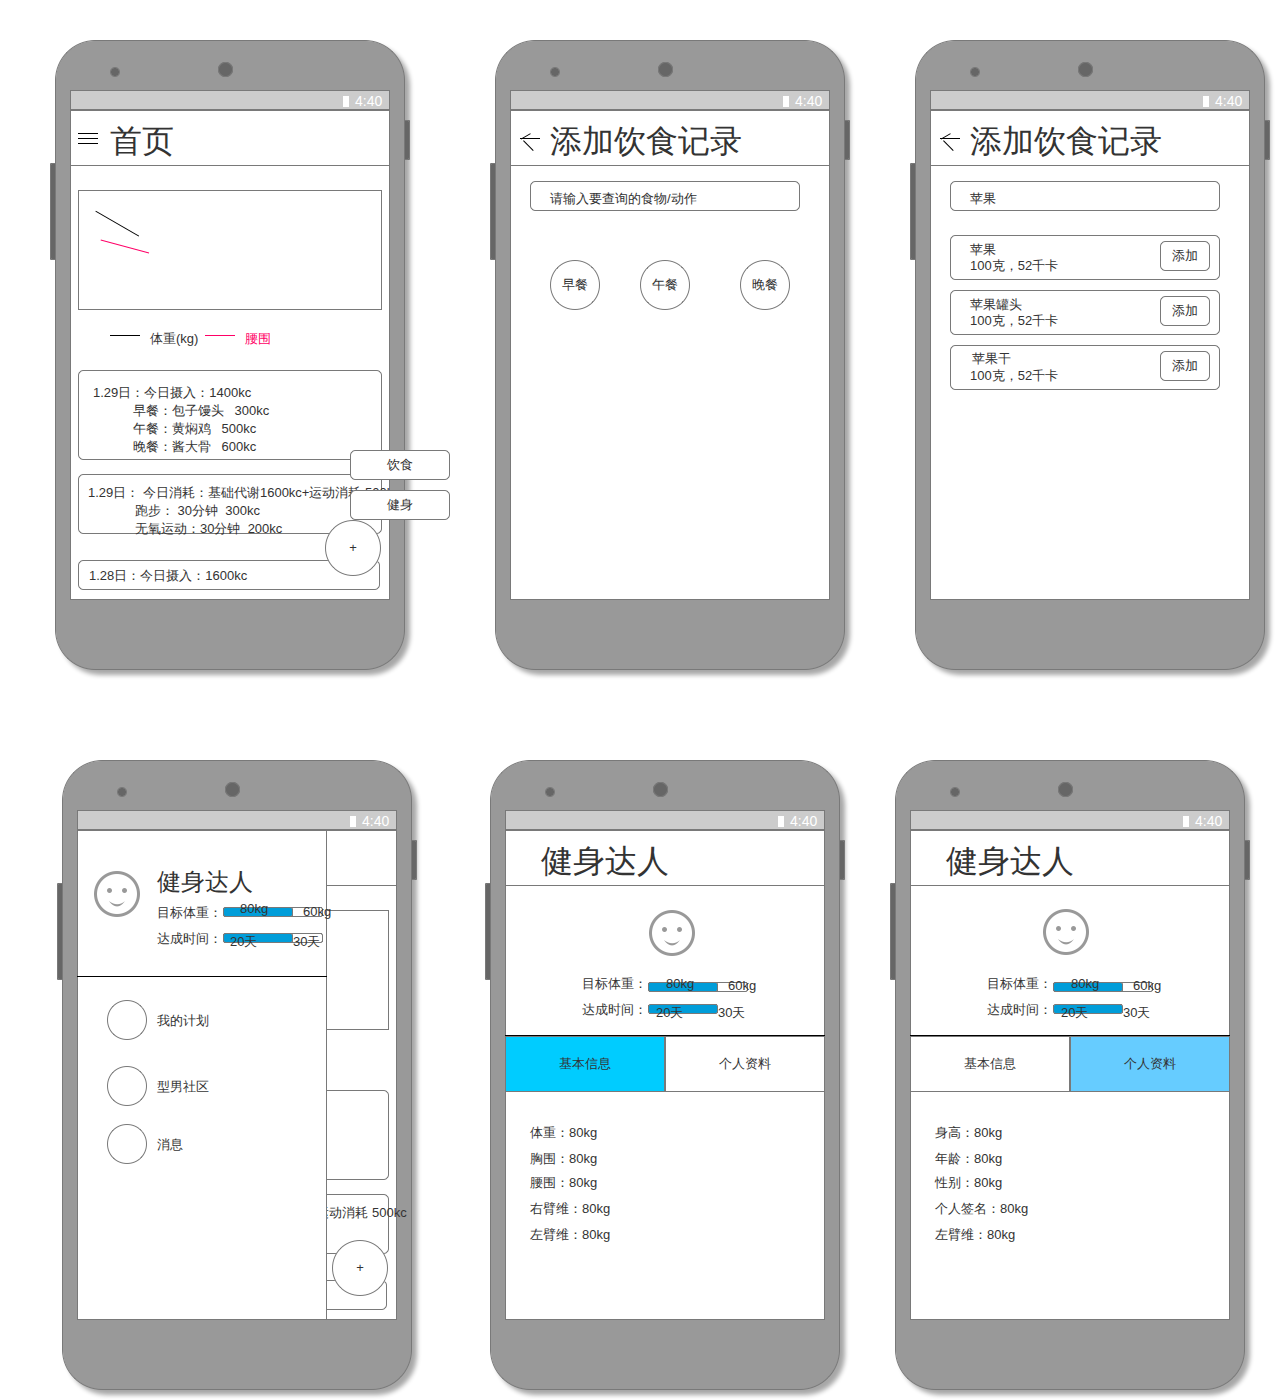
<file: 产品/原型图/resources/reload.html>
﻿<html>
	<head>
		<title></title>
	</head>
	<body>
	
	<script language="javascript">
	function getUrl() {
      var query = window.location.hash.substring(1);
      var vars = query.split("&&&");
      for (var i=0;i<vars.length;i++) {
        var url = vars[i];
        return decodeURI(url).replace("html%23","html#");
      } 
    }

    var rel = '../';
    var url = getUrl();
    if (url.indexOf(":") > 0 && url.indexOf(":") < 10) rel = '';
	self.location.href = rel + url;
	</script>
	
	</body>
</html>
</file>
<file: 产品/原型图/resources/css/axure_rp_page.css>
﻿/* so the window resize fires within a frame in IE7 */
html, body {
    height: 100%;    
}

a {
	color: inherit;
}

p {
	margin: 0px;
}

iframe {
	background: #FFFFFF;
}

/* to match IE with C, FF */
input {
    padding: 1px 0px 1px 0px;
    box-sizing: border-box;
    -moz-box-sizing: border-box;
}

textarea {
    margin: 0px;
    box-sizing: border-box;
    -moz-box-sizing: border-box;
}

div.intcases {
	font-family: arial; 
	font-size: 12px;
    text-align:left; 
	border:1px solid #AAA; 
	background:#FFF none repeat scroll 0% 0%; 
	z-index:9999; 
	visibility:hidden; 
	position:absolute;
    padding: 0px;
    border-radius: 3px;
	white-space: nowrap;
}

div.intcaselink {
	cursor: pointer;
    padding: 3px 8px 3px 8px;
    margin: 5px;
	background:#EEE none repeat scroll 0% 0%; 
	border:1px solid #AAA;
    border-radius: 3px;
}

div.refpageimage {
	position: absolute;
    left: 0px;
    top: 0px;
	font-size: 0px;
	width: 16px;
	height: 16px;
	cursor: pointer;
	background-image: url(images/newwindow.gif);
	background-repeat: no-repeat;
}

div.annnoteimage {
	position: absolute;
    left: 0px;
    top: 0px;
	font-size: 0px;
	width: 16px;
	height: 12px;
	cursor: help;
	background-image: url(images/note.gif);
	background-repeat: no-repeat;
}

div.annnotelabel {
	position: absolute;
    left: 0px;
    top: 0px;
	font-family: Arial;
	font-size: 10px;
	border: 1px solid rgb(166,221,242);
	cursor: help;
	background:rgb(0,157,217) none repeat scroll 0% 0%; 
	padding-left:3px; 
	padding-right:3px;
	white-space: nowrap;
	color: white;
}
 
.annotationName {
	font-size: 13px;
	font-weight: bold;
	margin-bottom: 3px;
	white-space: nowrap;
}

.annotation {
	font-size: 12px;
	padding-left: 2px;
	margin-bottom: 5px;
}

/* this is a fix for the issue where dialogs jump around and takes the text-align from the body */
.dialogFix {
    position:absolute;
    text-align:left;
}


@keyframes pulsate {
  from {
    box-shadow: 0 0 10px #74BA11;
  }
  to {
    box-shadow: 0 0 20px #74BA11;
  }
}

@-webkit-keyframes pulsate {
  from {
    -webkit-box-shadow: 0 0 10px #74BA11;
    box-shadow: 0 0 10px #74BA11;
  }
  to {
    -webkit-box-shadow: 0 0 20px #74BA11;
    box-shadow: 0 0 20px #74BA11;
  }
}
 
@-moz-keyframes pulsate {
  from {
    -moz-box-shadow: 0 0 10px #74BA11;
    box-shadow: 0 0 10px #74BA11;
  }
  to {
    -moz-box-shadow: 0 0 20px #74BA11;
    box-shadow: 0 0 20px #74BA11;
  }
}

.legacyPulsateBorder {
	border: 5px solid #74BA11;
	margin: -5px;
}

.pulsateBorder {
  animation-name: pulsate;
  animation-timing-function: ease-in-out;
  animation-duration: 0.9s;
  animation-iteration-count: infinite;
  animation-direction: alternate;
  
  -webkit-animation-name: pulsate;
  -webkit-animation-timing-function: ease-in-out;
  -webkit-animation-duration: 0.9s;
  -webkit-animation-iteration-count: infinite;
  -webkit-animation-direction: alternate;

  -moz-animation-name: pulsate;
  -moz-animation-timing-function: ease-in-out;
  -moz-animation-duration: 0.9s;
  -moz-animation-iteration-count: infinite;
  -moz-animation-direction: alternate;
}
</file>
<file: 产品/原型图/data/styles.css>
﻿.ax_形状 {
  font-family:'ArialMT', 'Arial';
  font-weight:400;
  font-style:normal;
  font-size:13px;
  color:#333333;
  text-align:center;
  line-height:normal;
}
.ax_文本段落 {
  font-family:'ArialMT', 'Arial';
  font-weight:400;
  font-style:normal;
  font-size:13px;
  color:#333333;
  text-align:left;
  line-height:normal;
}
.ax_h1 {
  font-family:'Arial-BoldMT', 'Arial Bold', 'Arial';
  font-weight:700;
  font-style:normal;
  font-size:32px;
  color:#333333;
  text-align:left;
  line-height:normal;
}
.ax_h2 {
  font-family:'Arial-BoldMT', 'Arial Bold', 'Arial';
  font-weight:700;
  font-style:normal;
  font-size:24px;
  color:#333333;
  text-align:left;
  line-height:normal;
}
.ax_h3 {
  font-family:'Arial-BoldMT', 'Arial Bold', 'Arial';
  font-weight:700;
  font-style:normal;
  font-size:18px;
  color:#333333;
  text-align:left;
  line-height:normal;
}
.ax_h4 {
  font-family:'Arial-BoldMT', 'Arial Bold', 'Arial';
  font-weight:700;
  font-style:normal;
  font-size:14px;
  color:#333333;
  text-align:left;
  line-height:normal;
}
.ax_h5 {
  font-family:'Arial-BoldMT', 'Arial Bold', 'Arial';
  font-weight:700;
  font-style:normal;
  font-size:13px;
  color:#333333;
  text-align:left;
  line-height:normal;
}
.ax_h6 {
  font-family:'Arial-BoldMT', 'Arial Bold', 'Arial';
  font-weight:700;
  font-style:normal;
  font-size:10px;
  color:#333333;
  text-align:left;
  line-height:normal;
}
.ax_image {
  font-family:'ArialMT', 'Arial';
  font-weight:400;
  font-style:normal;
  font-size:13px;
  color:#000000;
  text-align:center;
  line-height:normal;
}
.ax_文本链接 {
  color:#0000FF;
}
.ax_鼠标悬停文本链接时 {
}
.ax_鼠标按下文本链接时 {
}
.ax_文本框 {
  font-family:'ArialMT', 'Arial';
  font-weight:400;
  font-style:normal;
  font-size:13px;
  color:#000000;
  text-align:left;
  line-height:normal;
}
.ax_多行文本框 {
  font-family:'ArialMT', 'Arial';
  font-weight:400;
  font-style:normal;
  font-size:13px;
  color:#000000;
  text-align:left;
  line-height:normal;
}
.ax_下拉列表框 {
  font-family:'ArialMT', 'Arial';
  font-weight:400;
  font-style:normal;
  font-size:13px;
  color:#000000;
  text-align:left;
  line-height:normal;
}
.ax_列表框 {
  font-family:'ArialMT', 'Arial';
  font-weight:400;
  font-style:normal;
  font-size:13px;
  color:#000000;
  text-align:left;
  line-height:normal;
}
.ax_复选框 {
  font-family:'ArialMT', 'Arial';
  font-weight:400;
  font-style:normal;
  font-size:13px;
  color:#333333;
  text-align:left;
  line-height:normal;
}
.ax_单选按钮 {
  font-family:'ArialMT', 'Arial';
  font-weight:400;
  font-style:normal;
  font-size:13px;
  color:#333333;
  text-align:left;
  line-height:normal;
}
.ax_流程形状 {
  font-family:'ArialMT', 'Arial';
  font-weight:400;
  font-style:normal;
  font-size:13px;
  color:#333333;
  text-align:center;
  line-height:normal;
}
.ax_tree_node {
  font-family:'ArialMT', 'Arial';
  font-weight:400;
  font-style:normal;
  font-size:13px;
  color:#333333;
  text-align:left;
  line-height:normal;
}
.ax_提交按钮 {
  font-family:'ArialMT', 'Arial';
  font-weight:400;
  font-style:normal;
  font-size:13px;
  color:#000000;
  text-align:center;
  line-height:normal;
}
.ax_热区 {
  font-size:13px;
  color:#333333;
  text-align:center;
  line-height:normal;
}
.ax_内联框架 {
  font-size:13px;
  color:#333333;
  text-align:center;
  line-height:normal;
}
.ax_动态面板 {
  font-size:13px;
  color:#333333;
  text-align:center;
  line-height:normal;
}
.ax_master {
  font-size:13px;
  color:#333333;
  text-align:center;
  line-height:normal;
}
.ax_中继器 {
  font-family:'ArialMT', 'Arial';
  font-weight:400;
  font-style:normal;
  font-size:13px;
  color:#333333;
  text-align:center;
  line-height:normal;
}
.ax_表格 {
  font-family:'ArialMT', 'Arial';
  font-weight:400;
  font-style:normal;
  font-size:13px;
  color:#333333;
  text-align:center;
  line-height:normal;
}
.ax_单元格 {
  font-family:'ArialMT', 'Arial';
  font-weight:400;
  font-style:normal;
  font-size:13px;
  color:#333333;
  text-align:left;
  line-height:normal;
}
.ax_菜单 {
  font-size:13px;
  color:#000000;
  text-align:center;
  line-height:normal;
}
.ax_水平线 {
  font-size:13px;
  color:#333333;
  text-align:center;
  line-height:normal;
}
.ax_垂直线 {
  font-size:13px;
  color:#333333;
  text-align:center;
  line-height:normal;
}
.ax_connector {
  font-family:'ArialMT', 'Arial';
  font-weight:400;
  font-style:normal;
  font-size:13px;
  color:#333333;
  text-align:center;
  line-height:normal;
}
</file>
<file: 产品/原型图/files/index/styles.css>
﻿body {
  margin:0px;
  background-image:none;
  position:static;
  left:auto;
  width:1270px;
  margin-left:0;
  margin-right:0;
  text-align:left;
}
#base {
  position:absolute;
  z-index:0;
}
#u1 {
  position:absolute;
  left:490px;
  top:760px;
  width:350px;
  height:630px;
}
#u1_img {
  position:absolute;
  left:0px;
  top:0px;
  width:360px;
  height:640px;
}
#u2 {
  position:absolute;
  left:2px;
  top:307px;
  width:346px;
  visibility:hidden;
  word-wrap:break-word;
}
#u3 {
  position:absolute;
  left:505px;
  top:810px;
  width:320px;
  height:510px;
  font-family:'Arial-ItalicMT', 'Arial Cursiva', 'Arial';
  font-weight:400;
  font-style:italic;
  color:#666666;
}
#u3_img {
  position:absolute;
  left:0px;
  top:0px;
  width:320px;
  height:510px;
}
#u4 {
  position:absolute;
  left:2px;
  top:247px;
  width:316px;
  visibility:hidden;
  word-wrap:break-word;
}
#u5 {
  position:absolute;
  left:505px;
  top:810px;
  width:320px;
  height:20px;
}
#u5_img {
  position:absolute;
  left:0px;
  top:0px;
  width:320px;
  height:20px;
}
#u6 {
  position:absolute;
  left:2px;
  top:2px;
  width:316px;
  visibility:hidden;
  word-wrap:break-word;
}
#u7 {
  position:absolute;
  left:545px;
  top:787px;
  width:10px;
  height:10px;
}
#u7_img {
  position:absolute;
  left:0px;
  top:0px;
  width:10px;
  height:10px;
}
#u8 {
  position:absolute;
  left:2px;
  top:-3px;
  width:6px;
  visibility:hidden;
  word-wrap:break-word;
}
#u9 {
  position:absolute;
  left:653px;
  top:782px;
  width:15px;
  height:15px;
}
#u9_img {
  position:absolute;
  left:0px;
  top:0px;
  width:15px;
  height:15px;
}
#u10 {
  position:absolute;
  left:2px;
  top:0px;
  width:11px;
  visibility:hidden;
  word-wrap:break-word;
}
#u11 {
  position:absolute;
  left:485px;
  top:883px;
  width:5px;
  height:97px;
  color:#CCCCCC;
}
#u11_img {
  position:absolute;
  left:0px;
  top:0px;
  width:5px;
  height:97px;
}
#u12 {
  position:absolute;
  left:2px;
  top:40px;
  width:1px;
  visibility:hidden;
  word-wrap:break-word;
}
#u13 {
  position:absolute;
  left:840px;
  top:840px;
  width:5px;
  height:40px;
}
#u13_img {
  position:absolute;
  left:0px;
  top:0px;
  width:5px;
  height:40px;
}
#u14 {
  position:absolute;
  left:2px;
  top:12px;
  width:1px;
  visibility:hidden;
  word-wrap:break-word;
}
#u15 {
  position:absolute;
  left:790px;
  top:813px;
  width:30px;
  height:14px;
  font-size:14px;
  color:#FFFFFF;
}
#u15_img {
  position:absolute;
  left:0px;
  top:0px;
  width:30px;
  height:14px;
}
#u16 {
  position:absolute;
  left:0px;
  top:0px;
  width:30px;
  word-wrap:break-word;
}
#u17 {
  position:absolute;
  left:777px;
  top:815px;
  width:8px;
  height:13px;
  color:#FFFFFF;
}
#u17_img {
  position:absolute;
  left:0px;
  top:0px;
  width:8px;
  height:13px;
}
#u18 {
  position:absolute;
  left:2px;
  top:-2px;
  width:4px;
  visibility:hidden;
  word-wrap:break-word;
}
#u20 {
  position:absolute;
  left:55px;
  top:40px;
  width:350px;
  height:630px;
}
#u20_img {
  position:absolute;
  left:0px;
  top:0px;
  width:360px;
  height:640px;
}
#u21 {
  position:absolute;
  left:2px;
  top:307px;
  width:346px;
  visibility:hidden;
  word-wrap:break-word;
}
#u22 {
  position:absolute;
  left:70px;
  top:90px;
  width:320px;
  height:510px;
  font-family:'Arial-ItalicMT', 'Arial Cursiva', 'Arial';
  font-weight:400;
  font-style:italic;
  color:#666666;
}
#u22_img {
  position:absolute;
  left:0px;
  top:0px;
  width:320px;
  height:510px;
}
#u23 {
  position:absolute;
  left:2px;
  top:247px;
  width:316px;
  visibility:hidden;
  word-wrap:break-word;
}
#u24 {
  position:absolute;
  left:70px;
  top:90px;
  width:320px;
  height:20px;
}
#u24_img {
  position:absolute;
  left:0px;
  top:0px;
  width:320px;
  height:20px;
}
#u25 {
  position:absolute;
  left:2px;
  top:2px;
  width:316px;
  visibility:hidden;
  word-wrap:break-word;
}
#u26 {
  position:absolute;
  left:110px;
  top:67px;
  width:10px;
  height:10px;
}
#u26_img {
  position:absolute;
  left:0px;
  top:0px;
  width:10px;
  height:10px;
}
#u27 {
  position:absolute;
  left:2px;
  top:-3px;
  width:6px;
  visibility:hidden;
  word-wrap:break-word;
}
#u28 {
  position:absolute;
  left:218px;
  top:62px;
  width:15px;
  height:15px;
}
#u28_img {
  position:absolute;
  left:0px;
  top:0px;
  width:15px;
  height:15px;
}
#u29 {
  position:absolute;
  left:2px;
  top:0px;
  width:11px;
  visibility:hidden;
  word-wrap:break-word;
}
#u30 {
  position:absolute;
  left:50px;
  top:163px;
  width:5px;
  height:97px;
  color:#CCCCCC;
}
#u30_img {
  position:absolute;
  left:0px;
  top:0px;
  width:5px;
  height:97px;
}
#u31 {
  position:absolute;
  left:2px;
  top:40px;
  width:1px;
  visibility:hidden;
  word-wrap:break-word;
}
#u32 {
  position:absolute;
  left:405px;
  top:120px;
  width:5px;
  height:40px;
}
#u32_img {
  position:absolute;
  left:0px;
  top:0px;
  width:5px;
  height:40px;
}
#u33 {
  position:absolute;
  left:2px;
  top:12px;
  width:1px;
  visibility:hidden;
  word-wrap:break-word;
}
#u34 {
  position:absolute;
  left:355px;
  top:93px;
  width:30px;
  height:14px;
  font-size:14px;
  color:#FFFFFF;
}
#u34_img {
  position:absolute;
  left:0px;
  top:0px;
  width:30px;
  height:14px;
}
#u35 {
  position:absolute;
  left:0px;
  top:0px;
  width:30px;
  word-wrap:break-word;
}
#u36 {
  position:absolute;
  left:342px;
  top:95px;
  width:8px;
  height:13px;
  color:#FFFFFF;
}
#u36_img {
  position:absolute;
  left:0px;
  top:0px;
  width:8px;
  height:13px;
}
#u37 {
  position:absolute;
  left:2px;
  top:-2px;
  width:4px;
  visibility:hidden;
  word-wrap:break-word;
}
#u38 {
  position:absolute;
  left:70px;
  top:110px;
  width:320px;
  height:56px;
}
#u38_img {
  position:absolute;
  left:0px;
  top:0px;
  width:320px;
  height:56px;
}
#u39 {
  position:absolute;
  left:2px;
  top:20px;
  width:316px;
  visibility:hidden;
  word-wrap:break-word;
}
#u40 {
  position:absolute;
  left:166px;
  top:120px;
  width:129px;
  height:16px;
}
#u40_img {
  position:absolute;
  left:0px;
  top:0px;
  width:129px;
  height:16px;
}
#u41 {
  position:absolute;
  left:0px;
  top:0px;
  width:129px;
  visibility:hidden;
  white-space:nowrap;
}
#u42 {
  position:absolute;
  left:78px;
  top:190px;
  width:304px;
  height:120px;
}
#u42_img {
  position:absolute;
  left:0px;
  top:0px;
  width:304px;
  height:120px;
}
#u43 {
  position:absolute;
  left:2px;
  top:52px;
  width:300px;
  visibility:hidden;
  word-wrap:break-word;
}
#u44 {
  position:absolute;
  left:112px;
  top:199px;
  width:10px;
  height:50px;
  -webkit-transform:rotate(300deg);
  -moz-transform:rotate(300deg);
  -ms-transform:rotate(300deg);
  transform:rotate(300deg);
}
#u44_start {
  position:absolute;
  left:-5px;
  top:0px;
  width:20px;
  height:18px;
}
#u44_end {
  position:absolute;
  left:-5px;
  top:33px;
  width:20px;
  height:18px;
}
#u44_line {
  position:absolute;
  left:5px;
  top:0px;
  width:1px;
  height:50px;
}
#u45 {
  position:absolute;
  left:110px;
  top:330px;
  width:30px;
  height:10px;
}
#u45_start {
  position:absolute;
  left:0px;
  top:-5px;
  width:18px;
  height:20px;
}
#u45_end {
  position:absolute;
  left:13px;
  top:-5px;
  width:18px;
  height:20px;
}
#u45_line {
  position:absolute;
  left:0px;
  top:5px;
  width:30px;
  height:1px;
}
#u46 {
  position:absolute;
  left:150px;
  top:330px;
  width:49px;
  height:18px;
}
#u46_img {
  position:absolute;
  left:0px;
  top:0px;
  width:49px;
  height:18px;
}
#u47 {
  position:absolute;
  left:0px;
  top:0px;
  width:49px;
  white-space:nowrap;
}
#u48 {
  position:absolute;
  left:100px;
  top:241px;
  width:50px;
  height:10px;
  -webkit-transform:rotate(15deg);
  -moz-transform:rotate(15deg);
  -ms-transform:rotate(15deg);
  transform:rotate(15deg);
}
#u48_start {
  position:absolute;
  left:0px;
  top:-5px;
  width:18px;
  height:20px;
}
#u48_end {
  position:absolute;
  left:33px;
  top:-5px;
  width:18px;
  height:20px;
}
#u48_line {
  position:absolute;
  left:0px;
  top:5px;
  width:50px;
  height:1px;
}
#u49 {
  position:absolute;
  left:205px;
  top:330px;
  width:30px;
  height:10px;
}
#u49_start {
  position:absolute;
  left:0px;
  top:-5px;
  width:18px;
  height:20px;
}
#u49_end {
  position:absolute;
  left:13px;
  top:-5px;
  width:18px;
  height:20px;
}
#u49_line {
  position:absolute;
  left:0px;
  top:5px;
  width:30px;
  height:1px;
}
#u50 {
  position:absolute;
  left:245px;
  top:330px;
  width:27px;
  height:18px;
  color:#FF0066;
}
#u50_img {
  position:absolute;
  left:0px;
  top:0px;
  width:27px;
  height:18px;
}
#u51 {
  position:absolute;
  left:0px;
  top:0px;
  width:27px;
  white-space:nowrap;
}
#u52 {
  position:absolute;
  left:78px;
  top:133px;
  width:20px;
  height:10px;
}
#u52_start {
  position:absolute;
  left:0px;
  top:-5px;
  width:18px;
  height:20px;
}
#u52_end {
  position:absolute;
  left:3px;
  top:-5px;
  width:18px;
  height:20px;
}
#u52_line {
  position:absolute;
  left:0px;
  top:5px;
  width:20px;
  height:1px;
}
#u53 {
  position:absolute;
  left:78px;
  top:138px;
  width:20px;
  height:10px;
}
#u53_start {
  position:absolute;
  left:0px;
  top:-5px;
  width:18px;
  height:20px;
}
#u53_end {
  position:absolute;
  left:3px;
  top:-5px;
  width:18px;
  height:20px;
}
#u53_line {
  position:absolute;
  left:0px;
  top:5px;
  width:20px;
  height:1px;
}
#u54 {
  position:absolute;
  left:78px;
  top:128px;
  width:20px;
  height:10px;
}
#u54_start {
  position:absolute;
  left:0px;
  top:-5px;
  width:18px;
  height:20px;
}
#u54_end {
  position:absolute;
  left:3px;
  top:-5px;
  width:18px;
  height:20px;
}
#u54_line {
  position:absolute;
  left:0px;
  top:5px;
  width:20px;
  height:1px;
}
#u55 {
  position:absolute;
  left:110px;
  top:120px;
  width:65px;
  height:45px;
  font-family:'ArialMT', 'Arial Normal', 'Arial';
  font-weight:400;
  font-style:normal;
}
#u55_img {
  position:absolute;
  left:0px;
  top:0px;
  width:65px;
  height:45px;
}
#u56 {
  position:absolute;
  left:0px;
  top:0px;
  width:65px;
  white-space:nowrap;
}
#u57 {
  position:absolute;
  left:78px;
  top:370px;
  width:304px;
  height:90px;
}
#u57_img {
  position:absolute;
  left:0px;
  top:0px;
  width:304px;
  height:90px;
}
#u58 {
  position:absolute;
  left:2px;
  top:37px;
  width:300px;
  visibility:hidden;
  word-wrap:break-word;
}
#u59 {
  position:absolute;
  left:93px;
  top:384px;
  width:183px;
  height:87px;
}
#u59_img {
  position:absolute;
  left:0px;
  top:0px;
  width:183px;
  height:87px;
}
#u60 {
  position:absolute;
  left:0px;
  top:0px;
  width:183px;
  white-space:nowrap;
}
#u61 {
  position:absolute;
  left:78px;
  top:474px;
  width:304px;
  height:60px;
}
#u61_img {
  position:absolute;
  left:0px;
  top:0px;
  width:304px;
  height:60px;
}
#u62 {
  position:absolute;
  left:2px;
  top:22px;
  width:300px;
  visibility:hidden;
  word-wrap:break-word;
}
#u63 {
  position:absolute;
  left:88px;
  top:484px;
  width:314px;
  height:16px;
}
#u63_img {
  position:absolute;
  left:0px;
  top:0px;
  width:314px;
  height:16px;
}
#u64 {
  position:absolute;
  left:0px;
  top:0px;
  width:314px;
  white-space:nowrap;
}
#u65 {
  position:absolute;
  left:78px;
  top:560px;
  width:302px;
  height:30px;
}
#u65_img {
  position:absolute;
  left:0px;
  top:0px;
  width:302px;
  height:30px;
}
#u66 {
  position:absolute;
  left:2px;
  top:7px;
  width:298px;
  visibility:hidden;
  word-wrap:break-word;
}
#u67 {
  position:absolute;
  left:89px;
  top:567px;
  width:159px;
  height:16px;
}
#u67_img {
  position:absolute;
  left:0px;
  top:0px;
  width:159px;
  height:16px;
}
#u68 {
  position:absolute;
  left:0px;
  top:0px;
  width:159px;
  white-space:nowrap;
}
#u69 {
  position:absolute;
  left:325px;
  top:520px;
  width:56px;
  height:56px;
}
#u69_img {
  position:absolute;
  left:0px;
  top:0px;
  width:56px;
  height:56px;
}
#u70 {
  position:absolute;
  left:2px;
  top:20px;
  width:52px;
  word-wrap:break-word;
}
#u72 {
  position:absolute;
  left:495px;
  top:40px;
  width:350px;
  height:630px;
}
#u72_img {
  position:absolute;
  left:0px;
  top:0px;
  width:360px;
  height:640px;
}
#u73 {
  position:absolute;
  left:2px;
  top:307px;
  width:346px;
  visibility:hidden;
  word-wrap:break-word;
}
#u74 {
  position:absolute;
  left:510px;
  top:90px;
  width:320px;
  height:510px;
  font-family:'Arial-ItalicMT', 'Arial Cursiva', 'Arial';
  font-weight:400;
  font-style:italic;
  color:#666666;
}
#u74_img {
  position:absolute;
  left:0px;
  top:0px;
  width:320px;
  height:510px;
}
#u75 {
  position:absolute;
  left:2px;
  top:247px;
  width:316px;
  visibility:hidden;
  word-wrap:break-word;
}
#u76 {
  position:absolute;
  left:510px;
  top:90px;
  width:320px;
  height:20px;
}
#u76_img {
  position:absolute;
  left:0px;
  top:0px;
  width:320px;
  height:20px;
}
#u77 {
  position:absolute;
  left:2px;
  top:2px;
  width:316px;
  visibility:hidden;
  word-wrap:break-word;
}
#u78 {
  position:absolute;
  left:550px;
  top:67px;
  width:10px;
  height:10px;
}
#u78_img {
  position:absolute;
  left:0px;
  top:0px;
  width:10px;
  height:10px;
}
#u79 {
  position:absolute;
  left:2px;
  top:-3px;
  width:6px;
  visibility:hidden;
  word-wrap:break-word;
}
#u80 {
  position:absolute;
  left:658px;
  top:62px;
  width:15px;
  height:15px;
}
#u80_img {
  position:absolute;
  left:0px;
  top:0px;
  width:15px;
  height:15px;
}
#u81 {
  position:absolute;
  left:2px;
  top:0px;
  width:11px;
  visibility:hidden;
  word-wrap:break-word;
}
#u82 {
  position:absolute;
  left:490px;
  top:163px;
  width:5px;
  height:97px;
  color:#CCCCCC;
}
#u82_img {
  position:absolute;
  left:0px;
  top:0px;
  width:5px;
  height:97px;
}
#u83 {
  position:absolute;
  left:2px;
  top:40px;
  width:1px;
  visibility:hidden;
  word-wrap:break-word;
}
#u84 {
  position:absolute;
  left:845px;
  top:120px;
  width:5px;
  height:40px;
}
#u84_img {
  position:absolute;
  left:0px;
  top:0px;
  width:5px;
  height:40px;
}
#u85 {
  position:absolute;
  left:2px;
  top:12px;
  width:1px;
  visibility:hidden;
  word-wrap:break-word;
}
#u86 {
  position:absolute;
  left:795px;
  top:93px;
  width:30px;
  height:14px;
  font-size:14px;
  color:#FFFFFF;
}
#u86_img {
  position:absolute;
  left:0px;
  top:0px;
  width:30px;
  height:14px;
}
#u87 {
  position:absolute;
  left:0px;
  top:0px;
  width:30px;
  word-wrap:break-word;
}
#u88 {
  position:absolute;
  left:782px;
  top:95px;
  width:8px;
  height:13px;
  color:#FFFFFF;
}
#u88_img {
  position:absolute;
  left:0px;
  top:0px;
  width:8px;
  height:13px;
}
#u89 {
  position:absolute;
  left:2px;
  top:-2px;
  width:4px;
  visibility:hidden;
  word-wrap:break-word;
}
#u90 {
  position:absolute;
  left:510px;
  top:110px;
  width:320px;
  height:56px;
  font-size:32px;
}
#u90_img {
  position:absolute;
  left:0px;
  top:0px;
  width:320px;
  height:56px;
}
#u91 {
  position:absolute;
  left:2px;
  top:20px;
  width:316px;
  visibility:hidden;
  word-wrap:break-word;
}
#u92 {
  position:absolute;
  left:520px;
  top:133px;
  width:20px;
  height:10px;
}
#u92_start {
  position:absolute;
  left:0px;
  top:-5px;
  width:18px;
  height:20px;
}
#u92_end {
  position:absolute;
  left:3px;
  top:-5px;
  width:18px;
  height:20px;
}
#u92_line {
  position:absolute;
  left:0px;
  top:5px;
  width:20px;
  height:1px;
}
#u93 {
  position:absolute;
  left:521px;
  top:141px;
  width:14px;
  height:10px;
  -webkit-transform:rotate(225deg);
  -moz-transform:rotate(225deg);
  -ms-transform:rotate(225deg);
  transform:rotate(225deg);
}
#u93_start {
  position:absolute;
  left:0px;
  top:-5px;
  width:18px;
  height:20px;
}
#u93_end {
  position:absolute;
  left:-3px;
  top:-5px;
  width:18px;
  height:20px;
}
#u93_line {
  position:absolute;
  left:0px;
  top:5px;
  width:14px;
  height:1px;
}
#u94 {
  position:absolute;
  left:520px;
  top:131px;
  width:11px;
  height:10px;
  -webkit-transform:rotate(330deg);
  -moz-transform:rotate(330deg);
  -ms-transform:rotate(330deg);
  transform:rotate(330deg);
}
#u94_start {
  position:absolute;
  left:0px;
  top:-5px;
  width:18px;
  height:20px;
}
#u94_end {
  position:absolute;
  left:-6px;
  top:-5px;
  width:18px;
  height:20px;
}
#u94_line {
  position:absolute;
  left:0px;
  top:5px;
  width:11px;
  height:1px;
}
#u95 {
  position:absolute;
  left:550px;
  top:120px;
  width:193px;
  height:45px;
  font-family:'ArialMT', 'Arial Normal', 'Arial';
  font-weight:400;
  font-style:normal;
}
#u95_img {
  position:absolute;
  left:0px;
  top:0px;
  width:193px;
  height:45px;
}
#u96 {
  position:absolute;
  left:0px;
  top:0px;
  width:193px;
  white-space:nowrap;
}
#u97 {
  position:absolute;
  left:350px;
  top:490px;
  width:100px;
  height:30px;
}
#u97_img {
  position:absolute;
  left:0px;
  top:0px;
  width:100px;
  height:30px;
}
#u98 {
  position:absolute;
  left:2px;
  top:6px;
  width:96px;
  word-wrap:break-word;
}
#u99 {
  position:absolute;
  left:350px;
  top:450px;
  width:100px;
  height:30px;
}
#u99_img {
  position:absolute;
  left:0px;
  top:0px;
  width:100px;
  height:30px;
}
#u100 {
  position:absolute;
  left:2px;
  top:6px;
  width:96px;
  word-wrap:break-word;
}
#u101 {
  position:absolute;
  left:530px;
  top:181px;
  width:270px;
  height:30px;
}
#u101_img {
  position:absolute;
  left:0px;
  top:0px;
  width:270px;
  height:30px;
}
#u102 {
  position:absolute;
  left:2px;
  top:7px;
  width:266px;
  visibility:hidden;
  word-wrap:break-word;
}
#u103 {
  position:absolute;
  left:550px;
  top:190px;
  width:148px;
  height:18px;
}
#u103_img {
  position:absolute;
  left:0px;
  top:0px;
  width:148px;
  height:18px;
}
#u104 {
  position:absolute;
  left:0px;
  top:0px;
  width:148px;
  white-space:nowrap;
}
#u105 {
  position:absolute;
  left:550px;
  top:260px;
  width:50px;
  height:50px;
}
#u105_img {
  position:absolute;
  left:0px;
  top:0px;
  width:50px;
  height:50px;
}
#u106 {
  position:absolute;
  left:2px;
  top:16px;
  width:46px;
  word-wrap:break-word;
}
#u107 {
  position:absolute;
  left:640px;
  top:260px;
  width:50px;
  height:50px;
}
#u107_img {
  position:absolute;
  left:0px;
  top:0px;
  width:50px;
  height:50px;
}
#u108 {
  position:absolute;
  left:2px;
  top:16px;
  width:46px;
  word-wrap:break-word;
}
#u109 {
  position:absolute;
  left:740px;
  top:260px;
  width:50px;
  height:50px;
}
#u109_img {
  position:absolute;
  left:0px;
  top:0px;
  width:50px;
  height:50px;
}
#u110 {
  position:absolute;
  left:2px;
  top:16px;
  width:46px;
  word-wrap:break-word;
}
#u112 {
  position:absolute;
  left:915px;
  top:40px;
  width:350px;
  height:630px;
}
#u112_img {
  position:absolute;
  left:0px;
  top:0px;
  width:360px;
  height:640px;
}
#u113 {
  position:absolute;
  left:2px;
  top:307px;
  width:346px;
  visibility:hidden;
  word-wrap:break-word;
}
#u114 {
  position:absolute;
  left:930px;
  top:90px;
  width:320px;
  height:510px;
  font-family:'Arial-ItalicMT', 'Arial Cursiva', 'Arial';
  font-weight:400;
  font-style:italic;
  color:#666666;
}
#u114_img {
  position:absolute;
  left:0px;
  top:0px;
  width:320px;
  height:510px;
}
#u115 {
  position:absolute;
  left:2px;
  top:247px;
  width:316px;
  visibility:hidden;
  word-wrap:break-word;
}
#u116 {
  position:absolute;
  left:930px;
  top:90px;
  width:320px;
  height:20px;
}
#u116_img {
  position:absolute;
  left:0px;
  top:0px;
  width:320px;
  height:20px;
}
#u117 {
  position:absolute;
  left:2px;
  top:2px;
  width:316px;
  visibility:hidden;
  word-wrap:break-word;
}
#u118 {
  position:absolute;
  left:970px;
  top:67px;
  width:10px;
  height:10px;
}
#u118_img {
  position:absolute;
  left:0px;
  top:0px;
  width:10px;
  height:10px;
}
#u119 {
  position:absolute;
  left:2px;
  top:-3px;
  width:6px;
  visibility:hidden;
  word-wrap:break-word;
}
#u120 {
  position:absolute;
  left:1078px;
  top:62px;
  width:15px;
  height:15px;
}
#u120_img {
  position:absolute;
  left:0px;
  top:0px;
  width:15px;
  height:15px;
}
#u121 {
  position:absolute;
  left:2px;
  top:0px;
  width:11px;
  visibility:hidden;
  word-wrap:break-word;
}
#u122 {
  position:absolute;
  left:910px;
  top:163px;
  width:5px;
  height:97px;
  color:#CCCCCC;
}
#u122_img {
  position:absolute;
  left:0px;
  top:0px;
  width:5px;
  height:97px;
}
#u123 {
  position:absolute;
  left:2px;
  top:40px;
  width:1px;
  visibility:hidden;
  word-wrap:break-word;
}
#u124 {
  position:absolute;
  left:1265px;
  top:120px;
  width:5px;
  height:40px;
}
#u124_img {
  position:absolute;
  left:0px;
  top:0px;
  width:5px;
  height:40px;
}
#u125 {
  position:absolute;
  left:2px;
  top:12px;
  width:1px;
  visibility:hidden;
  word-wrap:break-word;
}
#u126 {
  position:absolute;
  left:1215px;
  top:93px;
  width:30px;
  height:14px;
  font-size:14px;
  color:#FFFFFF;
}
#u126_img {
  position:absolute;
  left:0px;
  top:0px;
  width:30px;
  height:14px;
}
#u127 {
  position:absolute;
  left:0px;
  top:0px;
  width:30px;
  word-wrap:break-word;
}
#u128 {
  position:absolute;
  left:1202px;
  top:95px;
  width:8px;
  height:13px;
  color:#FFFFFF;
}
#u128_img {
  position:absolute;
  left:0px;
  top:0px;
  width:8px;
  height:13px;
}
#u129 {
  position:absolute;
  left:2px;
  top:-2px;
  width:4px;
  visibility:hidden;
  word-wrap:break-word;
}
#u130 {
  position:absolute;
  left:930px;
  top:110px;
  width:320px;
  height:56px;
  font-size:32px;
}
#u130_img {
  position:absolute;
  left:0px;
  top:0px;
  width:320px;
  height:56px;
}
#u131 {
  position:absolute;
  left:2px;
  top:20px;
  width:316px;
  visibility:hidden;
  word-wrap:break-word;
}
#u132 {
  position:absolute;
  left:940px;
  top:133px;
  width:20px;
  height:10px;
}
#u132_start {
  position:absolute;
  left:0px;
  top:-5px;
  width:18px;
  height:20px;
}
#u132_end {
  position:absolute;
  left:3px;
  top:-5px;
  width:18px;
  height:20px;
}
#u132_line {
  position:absolute;
  left:0px;
  top:5px;
  width:20px;
  height:1px;
}
#u133 {
  position:absolute;
  left:941px;
  top:141px;
  width:14px;
  height:10px;
  -webkit-transform:rotate(225deg);
  -moz-transform:rotate(225deg);
  -ms-transform:rotate(225deg);
  transform:rotate(225deg);
}
#u133_start {
  position:absolute;
  left:0px;
  top:-5px;
  width:18px;
  height:20px;
}
#u133_end {
  position:absolute;
  left:-3px;
  top:-5px;
  width:18px;
  height:20px;
}
#u133_line {
  position:absolute;
  left:0px;
  top:5px;
  width:14px;
  height:1px;
}
#u134 {
  position:absolute;
  left:940px;
  top:131px;
  width:11px;
  height:10px;
  -webkit-transform:rotate(330deg);
  -moz-transform:rotate(330deg);
  -ms-transform:rotate(330deg);
  transform:rotate(330deg);
}
#u134_start {
  position:absolute;
  left:0px;
  top:-5px;
  width:18px;
  height:20px;
}
#u134_end {
  position:absolute;
  left:-6px;
  top:-5px;
  width:18px;
  height:20px;
}
#u134_line {
  position:absolute;
  left:0px;
  top:5px;
  width:11px;
  height:1px;
}
#u135 {
  position:absolute;
  left:970px;
  top:120px;
  width:193px;
  height:45px;
  font-family:'ArialMT', 'Arial Normal', 'Arial';
  font-weight:400;
  font-style:normal;
}
#u135_img {
  position:absolute;
  left:0px;
  top:0px;
  width:193px;
  height:45px;
}
#u136 {
  position:absolute;
  left:0px;
  top:0px;
  width:193px;
  white-space:nowrap;
}
#u137 {
  position:absolute;
  left:950px;
  top:181px;
  width:270px;
  height:30px;
}
#u137_img {
  position:absolute;
  left:0px;
  top:0px;
  width:270px;
  height:30px;
}
#u138 {
  position:absolute;
  left:2px;
  top:7px;
  width:266px;
  visibility:hidden;
  word-wrap:break-word;
}
#u139 {
  position:absolute;
  left:970px;
  top:190px;
  width:27px;
  height:18px;
}
#u139_img {
  position:absolute;
  left:0px;
  top:0px;
  width:27px;
  height:18px;
}
#u140 {
  position:absolute;
  left:0px;
  top:0px;
  width:27px;
  white-space:nowrap;
}
#u141 {
  position:absolute;
  left:950px;
  top:235px;
  width:270px;
  height:45px;
}
#u141_img {
  position:absolute;
  left:0px;
  top:0px;
  width:270px;
  height:45px;
}
#u142 {
  position:absolute;
  left:2px;
  top:14px;
  width:266px;
  visibility:hidden;
  word-wrap:break-word;
}
#u143 {
  position:absolute;
  left:970px;
  top:241px;
  width:27px;
  height:16px;
}
#u143_img {
  position:absolute;
  left:0px;
  top:0px;
  width:27px;
  height:16px;
}
#u144 {
  position:absolute;
  left:0px;
  top:0px;
  width:27px;
  white-space:nowrap;
}
#u145 {
  position:absolute;
  left:970px;
  top:257px;
  width:88px;
  height:18px;
}
#u145_img {
  position:absolute;
  left:0px;
  top:0px;
  width:88px;
  height:18px;
}
#u146 {
  position:absolute;
  left:0px;
  top:0px;
  width:88px;
  white-space:nowrap;
}
#u147 {
  position:absolute;
  left:1160px;
  top:241px;
  width:50px;
  height:30px;
}
#u147_img {
  position:absolute;
  left:0px;
  top:0px;
  width:50px;
  height:30px;
}
#u148 {
  position:absolute;
  left:2px;
  top:6px;
  width:46px;
  word-wrap:break-word;
}
#u149 {
  position:absolute;
  left:950px;
  top:290px;
  width:270px;
  height:45px;
}
#u149_img {
  position:absolute;
  left:0px;
  top:0px;
  width:270px;
  height:45px;
}
#u150 {
  position:absolute;
  left:2px;
  top:14px;
  width:266px;
  visibility:hidden;
  word-wrap:break-word;
}
#u151 {
  position:absolute;
  left:970px;
  top:296px;
  width:53px;
  height:16px;
}
#u151_img {
  position:absolute;
  left:0px;
  top:0px;
  width:53px;
  height:16px;
}
#u152 {
  position:absolute;
  left:0px;
  top:0px;
  width:53px;
  white-space:nowrap;
}
#u153 {
  position:absolute;
  left:970px;
  top:312px;
  width:88px;
  height:18px;
}
#u153_img {
  position:absolute;
  left:0px;
  top:0px;
  width:88px;
  height:18px;
}
#u154 {
  position:absolute;
  left:0px;
  top:0px;
  width:88px;
  white-space:nowrap;
}
#u155 {
  position:absolute;
  left:1160px;
  top:296px;
  width:50px;
  height:30px;
}
#u155_img {
  position:absolute;
  left:0px;
  top:0px;
  width:50px;
  height:30px;
}
#u156 {
  position:absolute;
  left:2px;
  top:6px;
  width:46px;
  word-wrap:break-word;
}
#u157 {
  position:absolute;
  left:950px;
  top:345px;
  width:270px;
  height:45px;
}
#u157_img {
  position:absolute;
  left:0px;
  top:0px;
  width:270px;
  height:45px;
}
#u158 {
  position:absolute;
  left:2px;
  top:14px;
  width:266px;
  visibility:hidden;
  word-wrap:break-word;
}
#u159 {
  position:absolute;
  left:972px;
  top:350px;
  width:40px;
  height:16px;
}
#u159_img {
  position:absolute;
  left:0px;
  top:0px;
  width:40px;
  height:16px;
}
#u160 {
  position:absolute;
  left:0px;
  top:0px;
  width:40px;
  white-space:nowrap;
}
#u161 {
  position:absolute;
  left:970px;
  top:367px;
  width:88px;
  height:18px;
}
#u161_img {
  position:absolute;
  left:0px;
  top:0px;
  width:88px;
  height:18px;
}
#u162 {
  position:absolute;
  left:0px;
  top:0px;
  width:88px;
  white-space:nowrap;
}
#u163 {
  position:absolute;
  left:1160px;
  top:351px;
  width:50px;
  height:30px;
}
#u163_img {
  position:absolute;
  left:0px;
  top:0px;
  width:50px;
  height:30px;
}
#u164 {
  position:absolute;
  left:2px;
  top:6px;
  width:46px;
  word-wrap:break-word;
}
#u166 {
  position:absolute;
  left:62px;
  top:760px;
  width:350px;
  height:630px;
}
#u166_img {
  position:absolute;
  left:0px;
  top:0px;
  width:360px;
  height:640px;
}
#u167 {
  position:absolute;
  left:2px;
  top:307px;
  width:346px;
  visibility:hidden;
  word-wrap:break-word;
}
#u168 {
  position:absolute;
  left:77px;
  top:810px;
  width:320px;
  height:510px;
  font-family:'Arial-ItalicMT', 'Arial Cursiva', 'Arial';
  font-weight:400;
  font-style:italic;
  color:#666666;
}
#u168_img {
  position:absolute;
  left:0px;
  top:0px;
  width:320px;
  height:510px;
}
#u169 {
  position:absolute;
  left:2px;
  top:247px;
  width:316px;
  visibility:hidden;
  word-wrap:break-word;
}
#u170 {
  position:absolute;
  left:77px;
  top:810px;
  width:320px;
  height:20px;
}
#u170_img {
  position:absolute;
  left:0px;
  top:0px;
  width:320px;
  height:20px;
}
#u171 {
  position:absolute;
  left:2px;
  top:2px;
  width:316px;
  visibility:hidden;
  word-wrap:break-word;
}
#u172 {
  position:absolute;
  left:117px;
  top:787px;
  width:10px;
  height:10px;
}
#u172_img {
  position:absolute;
  left:0px;
  top:0px;
  width:10px;
  height:10px;
}
#u173 {
  position:absolute;
  left:2px;
  top:-3px;
  width:6px;
  visibility:hidden;
  word-wrap:break-word;
}
#u174 {
  position:absolute;
  left:225px;
  top:782px;
  width:15px;
  height:15px;
}
#u174_img {
  position:absolute;
  left:0px;
  top:0px;
  width:15px;
  height:15px;
}
#u175 {
  position:absolute;
  left:2px;
  top:0px;
  width:11px;
  visibility:hidden;
  word-wrap:break-word;
}
#u176 {
  position:absolute;
  left:57px;
  top:883px;
  width:5px;
  height:97px;
  color:#CCCCCC;
}
#u176_img {
  position:absolute;
  left:0px;
  top:0px;
  width:5px;
  height:97px;
}
#u177 {
  position:absolute;
  left:2px;
  top:40px;
  width:1px;
  visibility:hidden;
  word-wrap:break-word;
}
#u178 {
  position:absolute;
  left:412px;
  top:840px;
  width:5px;
  height:40px;
}
#u178_img {
  position:absolute;
  left:0px;
  top:0px;
  width:5px;
  height:40px;
}
#u179 {
  position:absolute;
  left:2px;
  top:12px;
  width:1px;
  visibility:hidden;
  word-wrap:break-word;
}
#u180 {
  position:absolute;
  left:362px;
  top:813px;
  width:30px;
  height:14px;
  font-size:14px;
  color:#FFFFFF;
}
#u180_img {
  position:absolute;
  left:0px;
  top:0px;
  width:30px;
  height:14px;
}
#u181 {
  position:absolute;
  left:0px;
  top:0px;
  width:30px;
  word-wrap:break-word;
}
#u182 {
  position:absolute;
  left:349px;
  top:815px;
  width:8px;
  height:13px;
  color:#FFFFFF;
}
#u182_img {
  position:absolute;
  left:0px;
  top:0px;
  width:8px;
  height:13px;
}
#u183 {
  position:absolute;
  left:2px;
  top:-2px;
  width:4px;
  visibility:hidden;
  word-wrap:break-word;
}
#u184 {
  position:absolute;
  left:77px;
  top:830px;
  width:320px;
  height:56px;
}
#u184_img {
  position:absolute;
  left:0px;
  top:0px;
  width:320px;
  height:56px;
}
#u185 {
  position:absolute;
  left:2px;
  top:20px;
  width:316px;
  visibility:hidden;
  word-wrap:break-word;
}
#u186 {
  position:absolute;
  left:173px;
  top:840px;
  width:129px;
  height:16px;
}
#u186_img {
  position:absolute;
  left:0px;
  top:0px;
  width:129px;
  height:16px;
}
#u187 {
  position:absolute;
  left:0px;
  top:0px;
  width:129px;
  visibility:hidden;
  white-space:nowrap;
}
#u188 {
  position:absolute;
  left:85px;
  top:910px;
  width:304px;
  height:120px;
}
#u188_img {
  position:absolute;
  left:0px;
  top:0px;
  width:304px;
  height:120px;
}
#u189 {
  position:absolute;
  left:2px;
  top:52px;
  width:300px;
  visibility:hidden;
  word-wrap:break-word;
}
#u190 {
  position:absolute;
  left:119px;
  top:919px;
  width:10px;
  height:50px;
  -webkit-transform:rotate(300deg);
  -moz-transform:rotate(300deg);
  -ms-transform:rotate(300deg);
  transform:rotate(300deg);
}
#u190_start {
  position:absolute;
  left:-5px;
  top:0px;
  width:20px;
  height:18px;
}
#u190_end {
  position:absolute;
  left:-5px;
  top:33px;
  width:20px;
  height:18px;
}
#u190_line {
  position:absolute;
  left:5px;
  top:0px;
  width:1px;
  height:50px;
}
#u191 {
  position:absolute;
  left:117px;
  top:1050px;
  width:30px;
  height:10px;
}
#u191_start {
  position:absolute;
  left:0px;
  top:-5px;
  width:18px;
  height:20px;
}
#u191_end {
  position:absolute;
  left:13px;
  top:-5px;
  width:18px;
  height:20px;
}
#u191_line {
  position:absolute;
  left:0px;
  top:5px;
  width:30px;
  height:1px;
}
#u192 {
  position:absolute;
  left:157px;
  top:1050px;
  width:49px;
  height:18px;
}
#u192_img {
  position:absolute;
  left:0px;
  top:0px;
  width:49px;
  height:18px;
}
#u193 {
  position:absolute;
  left:0px;
  top:0px;
  width:49px;
  white-space:nowrap;
}
#u194 {
  position:absolute;
  left:107px;
  top:961px;
  width:50px;
  height:10px;
  -webkit-transform:rotate(15deg);
  -moz-transform:rotate(15deg);
  -ms-transform:rotate(15deg);
  transform:rotate(15deg);
}
#u194_start {
  position:absolute;
  left:0px;
  top:-5px;
  width:18px;
  height:20px;
}
#u194_end {
  position:absolute;
  left:33px;
  top:-5px;
  width:18px;
  height:20px;
}
#u194_line {
  position:absolute;
  left:0px;
  top:5px;
  width:50px;
  height:1px;
}
#u195 {
  position:absolute;
  left:212px;
  top:1050px;
  width:30px;
  height:10px;
}
#u195_start {
  position:absolute;
  left:0px;
  top:-5px;
  width:18px;
  height:20px;
}
#u195_end {
  position:absolute;
  left:13px;
  top:-5px;
  width:18px;
  height:20px;
}
#u195_line {
  position:absolute;
  left:0px;
  top:5px;
  width:30px;
  height:1px;
}
#u196 {
  position:absolute;
  left:252px;
  top:1050px;
  width:27px;
  height:18px;
  color:#FF0066;
}
#u196_img {
  position:absolute;
  left:0px;
  top:0px;
  width:27px;
  height:18px;
}
#u197 {
  position:absolute;
  left:0px;
  top:0px;
  width:27px;
  white-space:nowrap;
}
#u198 {
  position:absolute;
  left:85px;
  top:853px;
  width:20px;
  height:10px;
}
#u198_start {
  position:absolute;
  left:0px;
  top:-5px;
  width:18px;
  height:20px;
}
#u198_end {
  position:absolute;
  left:3px;
  top:-5px;
  width:18px;
  height:20px;
}
#u198_line {
  position:absolute;
  left:0px;
  top:5px;
  width:20px;
  height:1px;
}
#u199 {
  position:absolute;
  left:85px;
  top:858px;
  width:20px;
  height:10px;
}
#u199_start {
  position:absolute;
  left:0px;
  top:-5px;
  width:18px;
  height:20px;
}
#u199_end {
  position:absolute;
  left:3px;
  top:-5px;
  width:18px;
  height:20px;
}
#u199_line {
  position:absolute;
  left:0px;
  top:5px;
  width:20px;
  height:1px;
}
#u200 {
  position:absolute;
  left:85px;
  top:848px;
  width:20px;
  height:10px;
}
#u200_start {
  position:absolute;
  left:0px;
  top:-5px;
  width:18px;
  height:20px;
}
#u200_end {
  position:absolute;
  left:3px;
  top:-5px;
  width:18px;
  height:20px;
}
#u200_line {
  position:absolute;
  left:0px;
  top:5px;
  width:20px;
  height:1px;
}
#u201 {
  position:absolute;
  left:117px;
  top:840px;
  width:65px;
  height:45px;
}
#u201_img {
  position:absolute;
  left:0px;
  top:0px;
  width:65px;
  height:45px;
}
#u202 {
  position:absolute;
  left:0px;
  top:0px;
  width:65px;
  white-space:nowrap;
}
#u203 {
  position:absolute;
  left:85px;
  top:1090px;
  width:304px;
  height:90px;
}
#u203_img {
  position:absolute;
  left:0px;
  top:0px;
  width:304px;
  height:90px;
}
#u204 {
  position:absolute;
  left:2px;
  top:37px;
  width:300px;
  visibility:hidden;
  word-wrap:break-word;
}
#u205 {
  position:absolute;
  left:100px;
  top:1104px;
  width:183px;
  height:87px;
}
#u205_img {
  position:absolute;
  left:0px;
  top:0px;
  width:183px;
  height:87px;
}
#u206 {
  position:absolute;
  left:0px;
  top:0px;
  width:183px;
  white-space:nowrap;
}
#u207 {
  position:absolute;
  left:85px;
  top:1194px;
  width:304px;
  height:60px;
}
#u207_img {
  position:absolute;
  left:0px;
  top:0px;
  width:304px;
  height:60px;
}
#u208 {
  position:absolute;
  left:2px;
  top:22px;
  width:300px;
  visibility:hidden;
  word-wrap:break-word;
}
#u209 {
  position:absolute;
  left:95px;
  top:1204px;
  width:314px;
  height:16px;
}
#u209_img {
  position:absolute;
  left:0px;
  top:0px;
  width:314px;
  height:16px;
}
#u210 {
  position:absolute;
  left:0px;
  top:0px;
  width:314px;
  white-space:nowrap;
}
#u211 {
  position:absolute;
  left:85px;
  top:1280px;
  width:302px;
  height:30px;
}
#u211_img {
  position:absolute;
  left:0px;
  top:0px;
  width:302px;
  height:30px;
}
#u212 {
  position:absolute;
  left:2px;
  top:7px;
  width:298px;
  visibility:hidden;
  word-wrap:break-word;
}
#u213 {
  position:absolute;
  left:96px;
  top:1287px;
  width:159px;
  height:16px;
}
#u213_img {
  position:absolute;
  left:0px;
  top:0px;
  width:159px;
  height:16px;
}
#u214 {
  position:absolute;
  left:0px;
  top:0px;
  width:159px;
  white-space:nowrap;
}
#u215 {
  position:absolute;
  left:332px;
  top:1240px;
  width:56px;
  height:56px;
}
#u215_img {
  position:absolute;
  left:0px;
  top:0px;
  width:56px;
  height:56px;
}
#u216 {
  position:absolute;
  left:2px;
  top:20px;
  width:52px;
  word-wrap:break-word;
}
#u217 {
  position:absolute;
  left:77px;
  top:830px;
  width:250px;
  height:490px;
}
#u217_img {
  position:absolute;
  left:0px;
  top:0px;
  width:250px;
  height:490px;
}
#u218 {
  position:absolute;
  left:2px;
  top:237px;
  width:246px;
  visibility:hidden;
  word-wrap:break-word;
}
#u219 {
  position:absolute;
  left:649px;
  top:910px;
  width:46px;
  height:46px;
}
#u219_img {
  position:absolute;
  left:0px;
  top:0px;
  width:46px;
  height:46px;
}
#u220 {
  position:absolute;
  left:2px;
  top:15px;
  width:42px;
  visibility:hidden;
  word-wrap:break-word;
}
#u221 {
  position:absolute;
  left:77px;
  top:971px;
  width:250px;
  height:10px;
}
#u221_start {
  position:absolute;
  left:0px;
  top:-5px;
  width:18px;
  height:20px;
}
#u221_end {
  position:absolute;
  left:233px;
  top:-5px;
  width:18px;
  height:20px;
}
#u221_line {
  position:absolute;
  left:0px;
  top:5px;
  width:250px;
  height:1px;
}
#u222 {
  position:absolute;
  left:177px;
  top:887px;
  width:53px;
  height:16px;
}
#u222_img {
  position:absolute;
  left:0px;
  top:0px;
  width:53px;
  height:16px;
}
#u223 {
  position:absolute;
  left:0px;
  top:0px;
  width:53px;
  visibility:hidden;
  white-space:nowrap;
}
#u224 {
  position:absolute;
  left:157px;
  top:866px;
  width:97px;
  height:33px;
  font-family:'ArialMT', 'Arial Normal', 'Arial';
  font-weight:400;
  font-style:normal;
}
#u224_img {
  position:absolute;
  left:0px;
  top:0px;
  width:97px;
  height:33px;
}
#u225 {
  position:absolute;
  left:0px;
  top:0px;
  width:97px;
  white-space:nowrap;
}
#u226 {
  position:absolute;
  left:157px;
  top:904px;
  width:66px;
  height:18px;
}
#u226_img {
  position:absolute;
  left:0px;
  top:0px;
  width:66px;
  height:18px;
}
#u227 {
  position:absolute;
  left:0px;
  top:0px;
  width:66px;
  white-space:nowrap;
}
#u228 {
  position:absolute;
  left:157px;
  top:930px;
  width:66px;
  height:18px;
}
#u228_img {
  position:absolute;
  left:0px;
  top:0px;
  width:66px;
  height:18px;
}
#u229 {
  position:absolute;
  left:0px;
  top:0px;
  width:66px;
  white-space:nowrap;
}
#u230 {
  position:absolute;
  left:223px;
  top:933px;
  width:100px;
  height:10px;
}
#u230_img {
  position:absolute;
  left:0px;
  top:0px;
  width:100px;
  height:10px;
}
#u231 {
  position:absolute;
  left:2px;
  top:-3px;
  width:96px;
  visibility:hidden;
  word-wrap:break-word;
}
#u232 {
  position:absolute;
  left:223px;
  top:933px;
  width:70px;
  height:10px;
}
#u232_img {
  position:absolute;
  left:0px;
  top:0px;
  width:70px;
  height:10px;
}
#u233 {
  position:absolute;
  left:2px;
  top:-3px;
  width:66px;
  visibility:hidden;
  word-wrap:break-word;
}
#u234 {
  position:absolute;
  left:223px;
  top:907px;
  width:100px;
  height:10px;
}
#u234_img {
  position:absolute;
  left:0px;
  top:0px;
  width:100px;
  height:10px;
}
#u235 {
  position:absolute;
  left:2px;
  top:-3px;
  width:96px;
  visibility:hidden;
  word-wrap:break-word;
}
#u236 {
  position:absolute;
  left:223px;
  top:907px;
  width:70px;
  height:10px;
}
#u236_img {
  position:absolute;
  left:0px;
  top:0px;
  width:70px;
  height:10px;
}
#u237 {
  position:absolute;
  left:2px;
  top:-3px;
  width:66px;
  visibility:hidden;
  word-wrap:break-word;
}
#u238 {
  position:absolute;
  left:240px;
  top:901px;
  width:29px;
  height:15px;
}
#u238_img {
  position:absolute;
  left:0px;
  top:0px;
  width:29px;
  height:15px;
}
#u239 {
  position:absolute;
  left:0px;
  top:0px;
  width:29px;
  white-space:nowrap;
}
#u240 {
  position:absolute;
  left:303px;
  top:904px;
  width:29px;
  height:15px;
}
#u240_img {
  position:absolute;
  left:0px;
  top:0px;
  width:29px;
  height:15px;
}
#u241 {
  position:absolute;
  left:0px;
  top:0px;
  width:29px;
  white-space:nowrap;
}
#u242 {
  position:absolute;
  left:293px;
  top:933px;
  width:28px;
  height:18px;
}
#u242_img {
  position:absolute;
  left:0px;
  top:0px;
  width:28px;
  height:18px;
}
#u243 {
  position:absolute;
  left:0px;
  top:0px;
  width:28px;
  white-space:nowrap;
}
#u244 {
  position:absolute;
  left:230px;
  top:933px;
  width:28px;
  height:18px;
}
#u244_img {
  position:absolute;
  left:0px;
  top:0px;
  width:28px;
  height:18px;
}
#u245 {
  position:absolute;
  left:0px;
  top:0px;
  width:28px;
  white-space:nowrap;
}
#u246 {
  position:absolute;
  left:107px;
  top:1000px;
  width:40px;
  height:40px;
}
#u246_img {
  position:absolute;
  left:0px;
  top:0px;
  width:40px;
  height:40px;
}
#u247 {
  position:absolute;
  left:2px;
  top:12px;
  width:36px;
  visibility:hidden;
  word-wrap:break-word;
}
#u248 {
  position:absolute;
  left:157px;
  top:1012px;
  width:53px;
  height:18px;
}
#u248_img {
  position:absolute;
  left:0px;
  top:0px;
  width:53px;
  height:18px;
}
#u249 {
  position:absolute;
  left:0px;
  top:0px;
  width:53px;
  white-space:nowrap;
}
#u250 {
  position:absolute;
  left:107px;
  top:1066px;
  width:40px;
  height:40px;
}
#u250_img {
  position:absolute;
  left:0px;
  top:0px;
  width:40px;
  height:40px;
}
#u251 {
  position:absolute;
  left:2px;
  top:12px;
  width:36px;
  visibility:hidden;
  word-wrap:break-word;
}
#u252 {
  position:absolute;
  left:157px;
  top:1078px;
  width:53px;
  height:18px;
}
#u252_img {
  position:absolute;
  left:0px;
  top:0px;
  width:53px;
  height:18px;
}
#u253 {
  position:absolute;
  left:0px;
  top:0px;
  width:53px;
  white-space:nowrap;
}
#u254 {
  position:absolute;
  left:107px;
  top:1124px;
  width:40px;
  height:40px;
}
#u254_img {
  position:absolute;
  left:0px;
  top:0px;
  width:40px;
  height:40px;
}
#u255 {
  position:absolute;
  left:2px;
  top:12px;
  width:36px;
  visibility:hidden;
  word-wrap:break-word;
}
#u256 {
  position:absolute;
  left:157px;
  top:1136px;
  width:27px;
  height:18px;
}
#u256_img {
  position:absolute;
  left:0px;
  top:0px;
  width:27px;
  height:18px;
}
#u257 {
  position:absolute;
  left:0px;
  top:0px;
  width:27px;
  white-space:nowrap;
}
#u258 {
  position:absolute;
  left:505px;
  top:830px;
  width:320px;
  height:56px;
}
#u258_img {
  position:absolute;
  left:0px;
  top:0px;
  width:320px;
  height:56px;
}
#u259 {
  position:absolute;
  left:2px;
  top:20px;
  width:316px;
  visibility:hidden;
  word-wrap:break-word;
}
#u260 {
  position:absolute;
  left:541px;
  top:840px;
  width:129px;
  height:45px;
  font-family:'ArialMT', 'Arial Normal', 'Arial';
  font-weight:400;
  font-style:normal;
}
#u260_img {
  position:absolute;
  left:0px;
  top:0px;
  width:129px;
  height:45px;
}
#u261 {
  position:absolute;
  left:0px;
  top:0px;
  width:129px;
  white-space:nowrap;
}
#u262 {
  position:absolute;
  left:94px;
  top:871px;
  width:46px;
  height:46px;
}
#u262_img {
  position:absolute;
  left:0px;
  top:0px;
  width:46px;
  height:46px;
}
#u263 {
  position:absolute;
  left:2px;
  top:15px;
  width:42px;
  visibility:hidden;
  word-wrap:break-word;
}
#u264 {
  position:absolute;
  left:582px;
  top:975px;
  width:66px;
  height:18px;
}
#u264_img {
  position:absolute;
  left:0px;
  top:0px;
  width:66px;
  height:18px;
}
#u265 {
  position:absolute;
  left:0px;
  top:0px;
  width:66px;
  white-space:nowrap;
}
#u266 {
  position:absolute;
  left:582px;
  top:1001px;
  width:66px;
  height:18px;
}
#u266_img {
  position:absolute;
  left:0px;
  top:0px;
  width:66px;
  height:18px;
}
#u267 {
  position:absolute;
  left:0px;
  top:0px;
  width:66px;
  white-space:nowrap;
}
#u268 {
  position:absolute;
  left:648px;
  top:1004px;
  width:70px;
  height:10px;
}
#u268_img {
  position:absolute;
  left:0px;
  top:0px;
  width:70px;
  height:10px;
}
#u269 {
  position:absolute;
  left:2px;
  top:-3px;
  width:66px;
  visibility:hidden;
  word-wrap:break-word;
}
#u270 {
  position:absolute;
  left:718px;
  top:1004px;
  width:28px;
  height:18px;
}
#u270_img {
  position:absolute;
  left:0px;
  top:0px;
  width:28px;
  height:18px;
}
#u271 {
  position:absolute;
  left:0px;
  top:0px;
  width:28px;
  white-space:nowrap;
}
#u272 {
  position:absolute;
  left:656px;
  top:1004px;
  width:28px;
  height:18px;
}
#u272_img {
  position:absolute;
  left:0px;
  top:0px;
  width:28px;
  height:18px;
}
#u273 {
  position:absolute;
  left:0px;
  top:0px;
  width:28px;
  white-space:nowrap;
}
#u274 {
  position:absolute;
  left:648px;
  top:982px;
  width:100px;
  height:10px;
}
#u274_img {
  position:absolute;
  left:0px;
  top:0px;
  width:100px;
  height:10px;
}
#u275 {
  position:absolute;
  left:2px;
  top:-3px;
  width:96px;
  visibility:hidden;
  word-wrap:break-word;
}
#u276 {
  position:absolute;
  left:648px;
  top:982px;
  width:70px;
  height:10px;
}
#u276_img {
  position:absolute;
  left:0px;
  top:0px;
  width:70px;
  height:10px;
}
#u277 {
  position:absolute;
  left:2px;
  top:-3px;
  width:66px;
  visibility:hidden;
  word-wrap:break-word;
}
#u278 {
  position:absolute;
  left:666px;
  top:976px;
  width:29px;
  height:15px;
}
#u278_img {
  position:absolute;
  left:0px;
  top:0px;
  width:29px;
  height:15px;
}
#u279 {
  position:absolute;
  left:0px;
  top:0px;
  width:29px;
  white-space:nowrap;
}
#u280 {
  position:absolute;
  left:728px;
  top:978px;
  width:29px;
  height:15px;
}
#u280_img {
  position:absolute;
  left:0px;
  top:0px;
  width:29px;
  height:15px;
}
#u281 {
  position:absolute;
  left:0px;
  top:0px;
  width:29px;
  white-space:nowrap;
}
#u282 {
  position:absolute;
  left:505px;
  top:1030px;
  width:320px;
  height:10px;
}
#u282_start {
  position:absolute;
  left:0px;
  top:-5px;
  width:18px;
  height:20px;
}
#u282_end {
  position:absolute;
  left:303px;
  top:-5px;
  width:18px;
  height:20px;
}
#u282_line {
  position:absolute;
  left:0px;
  top:5px;
  width:320px;
  height:1px;
}
#u283 {
  position:absolute;
  left:505px;
  top:1036px;
  width:160px;
  height:56px;
}
#u283_img {
  position:absolute;
  left:0px;
  top:0px;
  width:160px;
  height:56px;
}
#u284 {
  position:absolute;
  left:2px;
  top:19px;
  width:156px;
  word-wrap:break-word;
}
#u285 {
  position:absolute;
  left:665px;
  top:1036px;
  width:160px;
  height:56px;
}
#u285_img {
  position:absolute;
  left:0px;
  top:0px;
  width:160px;
  height:56px;
}
#u286 {
  position:absolute;
  left:2px;
  top:19px;
  width:156px;
  word-wrap:break-word;
}
#u287 {
  position:absolute;
  left:530px;
  top:1124px;
  width:68px;
  height:18px;
}
#u287_img {
  position:absolute;
  left:0px;
  top:0px;
  width:68px;
  height:18px;
}
#u288 {
  position:absolute;
  left:0px;
  top:0px;
  width:68px;
  white-space:nowrap;
}
#u289 {
  position:absolute;
  left:530px;
  top:1150px;
  width:68px;
  height:18px;
}
#u289_img {
  position:absolute;
  left:0px;
  top:0px;
  width:68px;
  height:18px;
}
#u290 {
  position:absolute;
  left:0px;
  top:0px;
  width:68px;
  white-space:nowrap;
}
#u291 {
  position:absolute;
  left:530px;
  top:1200px;
  width:81px;
  height:18px;
}
#u291_img {
  position:absolute;
  left:0px;
  top:0px;
  width:81px;
  height:18px;
}
#u292 {
  position:absolute;
  left:0px;
  top:0px;
  width:81px;
  white-space:nowrap;
}
#u293 {
  position:absolute;
  left:530px;
  top:1226px;
  width:81px;
  height:18px;
}
#u293_img {
  position:absolute;
  left:0px;
  top:0px;
  width:81px;
  height:18px;
}
#u294 {
  position:absolute;
  left:0px;
  top:0px;
  width:81px;
  white-space:nowrap;
}
#u295 {
  position:absolute;
  left:530px;
  top:1174px;
  width:68px;
  height:18px;
}
#u295_img {
  position:absolute;
  left:0px;
  top:0px;
  width:68px;
  height:18px;
}
#u296 {
  position:absolute;
  left:0px;
  top:0px;
  width:68px;
  white-space:nowrap;
}
#u298 {
  position:absolute;
  left:895px;
  top:760px;
  width:350px;
  height:630px;
}
#u298_img {
  position:absolute;
  left:0px;
  top:0px;
  width:360px;
  height:640px;
}
#u299 {
  position:absolute;
  left:2px;
  top:307px;
  width:346px;
  visibility:hidden;
  word-wrap:break-word;
}
#u300 {
  position:absolute;
  left:910px;
  top:810px;
  width:320px;
  height:510px;
  font-family:'Arial-ItalicMT', 'Arial Cursiva', 'Arial';
  font-weight:400;
  font-style:italic;
  color:#666666;
}
#u300_img {
  position:absolute;
  left:0px;
  top:0px;
  width:320px;
  height:510px;
}
#u301 {
  position:absolute;
  left:2px;
  top:247px;
  width:316px;
  visibility:hidden;
  word-wrap:break-word;
}
#u302 {
  position:absolute;
  left:910px;
  top:810px;
  width:320px;
  height:20px;
}
#u302_img {
  position:absolute;
  left:0px;
  top:0px;
  width:320px;
  height:20px;
}
#u303 {
  position:absolute;
  left:2px;
  top:2px;
  width:316px;
  visibility:hidden;
  word-wrap:break-word;
}
#u304 {
  position:absolute;
  left:950px;
  top:787px;
  width:10px;
  height:10px;
}
#u304_img {
  position:absolute;
  left:0px;
  top:0px;
  width:10px;
  height:10px;
}
#u305 {
  position:absolute;
  left:2px;
  top:-3px;
  width:6px;
  visibility:hidden;
  word-wrap:break-word;
}
#u306 {
  position:absolute;
  left:1058px;
  top:782px;
  width:15px;
  height:15px;
}
#u306_img {
  position:absolute;
  left:0px;
  top:0px;
  width:15px;
  height:15px;
}
#u307 {
  position:absolute;
  left:2px;
  top:0px;
  width:11px;
  visibility:hidden;
  word-wrap:break-word;
}
#u308 {
  position:absolute;
  left:890px;
  top:883px;
  width:5px;
  height:97px;
  color:#CCCCCC;
}
#u308_img {
  position:absolute;
  left:0px;
  top:0px;
  width:5px;
  height:97px;
}
#u309 {
  position:absolute;
  left:2px;
  top:40px;
  width:1px;
  visibility:hidden;
  word-wrap:break-word;
}
#u310 {
  position:absolute;
  left:1245px;
  top:840px;
  width:5px;
  height:40px;
}
#u310_img {
  position:absolute;
  left:0px;
  top:0px;
  width:5px;
  height:40px;
}
#u311 {
  position:absolute;
  left:2px;
  top:12px;
  width:1px;
  visibility:hidden;
  word-wrap:break-word;
}
#u312 {
  position:absolute;
  left:1195px;
  top:813px;
  width:30px;
  height:14px;
  font-size:14px;
  color:#FFFFFF;
}
#u312_img {
  position:absolute;
  left:0px;
  top:0px;
  width:30px;
  height:14px;
}
#u313 {
  position:absolute;
  left:0px;
  top:0px;
  width:30px;
  word-wrap:break-word;
}
#u314 {
  position:absolute;
  left:1182px;
  top:815px;
  width:8px;
  height:13px;
  color:#FFFFFF;
}
#u314_img {
  position:absolute;
  left:0px;
  top:0px;
  width:8px;
  height:13px;
}
#u315 {
  position:absolute;
  left:2px;
  top:-2px;
  width:4px;
  visibility:hidden;
  word-wrap:break-word;
}
#u316 {
  position:absolute;
  left:910px;
  top:830px;
  width:320px;
  height:56px;
}
#u316_img {
  position:absolute;
  left:0px;
  top:0px;
  width:320px;
  height:56px;
}
#u317 {
  position:absolute;
  left:2px;
  top:20px;
  width:316px;
  visibility:hidden;
  word-wrap:break-word;
}
#u318 {
  position:absolute;
  left:946px;
  top:840px;
  width:129px;
  height:45px;
  font-family:'ArialMT', 'Arial Normal', 'Arial';
  font-weight:400;
  font-style:normal;
}
#u318_img {
  position:absolute;
  left:0px;
  top:0px;
  width:129px;
  height:45px;
}
#u319 {
  position:absolute;
  left:0px;
  top:0px;
  width:129px;
  white-space:nowrap;
}
#u320 {
  position:absolute;
  left:987px;
  top:975px;
  width:66px;
  height:18px;
}
#u320_img {
  position:absolute;
  left:0px;
  top:0px;
  width:66px;
  height:18px;
}
#u321 {
  position:absolute;
  left:0px;
  top:0px;
  width:66px;
  white-space:nowrap;
}
#u322 {
  position:absolute;
  left:987px;
  top:1001px;
  width:66px;
  height:18px;
}
#u322_img {
  position:absolute;
  left:0px;
  top:0px;
  width:66px;
  height:18px;
}
#u323 {
  position:absolute;
  left:0px;
  top:0px;
  width:66px;
  white-space:nowrap;
}
#u324 {
  position:absolute;
  left:1053px;
  top:1004px;
  width:70px;
  height:10px;
}
#u324_img {
  position:absolute;
  left:0px;
  top:0px;
  width:70px;
  height:10px;
}
#u325 {
  position:absolute;
  left:2px;
  top:-3px;
  width:66px;
  visibility:hidden;
  word-wrap:break-word;
}
#u326 {
  position:absolute;
  left:1123px;
  top:1004px;
  width:28px;
  height:18px;
}
#u326_img {
  position:absolute;
  left:0px;
  top:0px;
  width:28px;
  height:18px;
}
#u327 {
  position:absolute;
  left:0px;
  top:0px;
  width:28px;
  white-space:nowrap;
}
#u328 {
  position:absolute;
  left:1061px;
  top:1004px;
  width:28px;
  height:18px;
}
#u328_img {
  position:absolute;
  left:0px;
  top:0px;
  width:28px;
  height:18px;
}
#u329 {
  position:absolute;
  left:0px;
  top:0px;
  width:28px;
  white-space:nowrap;
}
#u330 {
  position:absolute;
  left:1053px;
  top:982px;
  width:100px;
  height:10px;
}
#u330_img {
  position:absolute;
  left:0px;
  top:0px;
  width:100px;
  height:10px;
}
#u331 {
  position:absolute;
  left:2px;
  top:-3px;
  width:96px;
  visibility:hidden;
  word-wrap:break-word;
}
#u332 {
  position:absolute;
  left:1053px;
  top:982px;
  width:70px;
  height:10px;
}
#u332_img {
  position:absolute;
  left:0px;
  top:0px;
  width:70px;
  height:10px;
}
#u333 {
  position:absolute;
  left:2px;
  top:-3px;
  width:66px;
  visibility:hidden;
  word-wrap:break-word;
}
#u334 {
  position:absolute;
  left:1071px;
  top:976px;
  width:29px;
  height:15px;
}
#u334_img {
  position:absolute;
  left:0px;
  top:0px;
  width:29px;
  height:15px;
}
#u335 {
  position:absolute;
  left:0px;
  top:0px;
  width:29px;
  white-space:nowrap;
}
#u336 {
  position:absolute;
  left:1133px;
  top:978px;
  width:29px;
  height:15px;
}
#u336_img {
  position:absolute;
  left:0px;
  top:0px;
  width:29px;
  height:15px;
}
#u337 {
  position:absolute;
  left:0px;
  top:0px;
  width:29px;
  white-space:nowrap;
}
#u338 {
  position:absolute;
  left:910px;
  top:1030px;
  width:320px;
  height:10px;
}
#u338_start {
  position:absolute;
  left:0px;
  top:-5px;
  width:18px;
  height:20px;
}
#u338_end {
  position:absolute;
  left:303px;
  top:-5px;
  width:18px;
  height:20px;
}
#u338_line {
  position:absolute;
  left:0px;
  top:5px;
  width:320px;
  height:1px;
}
#u339 {
  position:absolute;
  left:910px;
  top:1036px;
  width:160px;
  height:56px;
}
#u339_img {
  position:absolute;
  left:0px;
  top:0px;
  width:160px;
  height:56px;
}
#u340 {
  position:absolute;
  left:2px;
  top:19px;
  width:156px;
  word-wrap:break-word;
}
#u341 {
  position:absolute;
  left:1070px;
  top:1036px;
  width:160px;
  height:56px;
}
#u341_img {
  position:absolute;
  left:0px;
  top:0px;
  width:160px;
  height:56px;
}
#u342 {
  position:absolute;
  left:2px;
  top:19px;
  width:156px;
  word-wrap:break-word;
}
#u343 {
  position:absolute;
  left:935px;
  top:1124px;
  width:68px;
  height:18px;
}
#u343_img {
  position:absolute;
  left:0px;
  top:0px;
  width:68px;
  height:18px;
}
#u344 {
  position:absolute;
  left:0px;
  top:0px;
  width:68px;
  white-space:nowrap;
}
#u345 {
  position:absolute;
  left:935px;
  top:1150px;
  width:68px;
  height:18px;
}
#u345_img {
  position:absolute;
  left:0px;
  top:0px;
  width:68px;
  height:18px;
}
#u346 {
  position:absolute;
  left:0px;
  top:0px;
  width:68px;
  white-space:nowrap;
}
#u347 {
  position:absolute;
  left:935px;
  top:1200px;
  width:94px;
  height:18px;
}
#u347_img {
  position:absolute;
  left:0px;
  top:0px;
  width:94px;
  height:18px;
}
#u348 {
  position:absolute;
  left:0px;
  top:0px;
  width:94px;
  white-space:nowrap;
}
#u349 {
  position:absolute;
  left:935px;
  top:1226px;
  width:81px;
  height:18px;
}
#u349_img {
  position:absolute;
  left:0px;
  top:0px;
  width:81px;
  height:18px;
}
#u350 {
  position:absolute;
  left:0px;
  top:0px;
  width:81px;
  white-space:nowrap;
}
#u351 {
  position:absolute;
  left:935px;
  top:1174px;
  width:68px;
  height:18px;
}
#u351_img {
  position:absolute;
  left:0px;
  top:0px;
  width:68px;
  height:18px;
}
#u352 {
  position:absolute;
  left:0px;
  top:0px;
  width:68px;
  white-space:nowrap;
}
#u353 {
  position:absolute;
  left:1043px;
  top:909px;
  width:46px;
  height:46px;
}
#u353_img {
  position:absolute;
  left:0px;
  top:0px;
  width:46px;
  height:46px;
}
#u354 {
  position:absolute;
  left:2px;
  top:15px;
  width:42px;
  visibility:hidden;
  word-wrap:break-word;
}
</file>
<file: 产品/原型图/原型图/resources/css/axure_rp_page.css>
﻿/* so the window resize fires within a frame in IE7 */
html, body {
    height: 100%;    
}

a {
	color: inherit;
}

p {
	margin: 0px;
}

iframe {
	background: #FFFFFF;
}

/* to match IE with C, FF */
input {
    padding: 1px 0px 1px 0px;
    box-sizing: border-box;
    -moz-box-sizing: border-box;
}

textarea {
    margin: 0px;
    box-sizing: border-box;
    -moz-box-sizing: border-box;
}

div.intcases {
	font-family: arial; 
	font-size: 12px;
    text-align:left; 
	border:1px solid #AAA; 
	background:#FFF none repeat scroll 0% 0%; 
	z-index:9999; 
	visibility:hidden; 
	position:absolute;
    padding: 0px;
    border-radius: 3px;
	white-space: nowrap;
}

div.intcaselink {
	cursor: pointer;
    padding: 3px 8px 3px 8px;
    margin: 5px;
	background:#EEE none repeat scroll 0% 0%; 
	border:1px solid #AAA;
    border-radius: 3px;
}

div.refpageimage {
	position: absolute;
    left: 0px;
    top: 0px;
	font-size: 0px;
	width: 16px;
	height: 16px;
	cursor: pointer;
	background-image: url(images/newwindow.gif);
	background-repeat: no-repeat;
}

div.annnoteimage {
	position: absolute;
    left: 0px;
    top: 0px;
	font-size: 0px;
	width: 16px;
	height: 12px;
	cursor: help;
	background-image: url(images/note.gif);
	background-repeat: no-repeat;
}

div.annnotelabel {
	position: absolute;
    left: 0px;
    top: 0px;
	font-family: Arial;
	font-size: 10px;
	border: 1px solid rgb(166,221,242);
	cursor: help;
	background:rgb(0,157,217) none repeat scroll 0% 0%; 
	padding-left:3px; 
	padding-right:3px;
	white-space: nowrap;
	color: white;
}
 
.annotationName {
	font-size: 13px;
	font-weight: bold;
	margin-bottom: 3px;
	white-space: nowrap;
}

.annotation {
	font-size: 12px;
	padding-left: 2px;
	margin-bottom: 5px;
}

/* this is a fix for the issue where dialogs jump around and takes the text-align from the body */
.dialogFix {
    position:absolute;
    text-align:left;
}


@keyframes pulsate {
  from {
    box-shadow: 0 0 10px #74BA11;
  }
  to {
    box-shadow: 0 0 20px #74BA11;
  }
}

@-webkit-keyframes pulsate {
  from {
    -webkit-box-shadow: 0 0 10px #74BA11;
    box-shadow: 0 0 10px #74BA11;
  }
  to {
    -webkit-box-shadow: 0 0 20px #74BA11;
    box-shadow: 0 0 20px #74BA11;
  }
}
 
@-moz-keyframes pulsate {
  from {
    -moz-box-shadow: 0 0 10px #74BA11;
    box-shadow: 0 0 10px #74BA11;
  }
  to {
    -moz-box-shadow: 0 0 20px #74BA11;
    box-shadow: 0 0 20px #74BA11;
  }
}

.legacyPulsateBorder {
	border: 5px solid #74BA11;
	margin: -5px;
}

.pulsateBorder {
  animation-name: pulsate;
  animation-timing-function: ease-in-out;
  animation-duration: 0.9s;
  animation-iteration-count: infinite;
  animation-direction: alternate;
  
  -webkit-animation-name: pulsate;
  -webkit-animation-timing-function: ease-in-out;
  -webkit-animation-duration: 0.9s;
  -webkit-animation-iteration-count: infinite;
  -webkit-animation-direction: alternate;

  -moz-animation-name: pulsate;
  -moz-animation-timing-function: ease-in-out;
  -moz-animation-duration: 0.9s;
  -moz-animation-iteration-count: infinite;
  -moz-animation-direction: alternate;
}
</file>
<file: 产品/原型图/原型图/data/styles.css>
﻿.ax_形状 {
  font-family:'Arial Normal', 'Arial';
  font-weight:400;
  font-style:normal;
  font-size:13px;
  color:#333333;
  text-align:center;
  line-height:normal;
}
.ax_文本段落 {
  font-family:'Arial Normal', 'Arial';
  font-weight:400;
  font-style:normal;
  font-size:13px;
  color:#333333;
  text-align:left;
  line-height:normal;
}
.ax_h1 {
  font-family:'Arial Negreta', 'Arial';
  font-weight:700;
  font-style:normal;
  font-size:32px;
  color:#333333;
  text-align:left;
  line-height:normal;
}
.ax_h2 {
  font-family:'Arial Negreta', 'Arial';
  font-weight:700;
  font-style:normal;
  font-size:24px;
  color:#333333;
  text-align:left;
  line-height:normal;
}
.ax_h3 {
  font-family:'Arial Negreta', 'Arial';
  font-weight:700;
  font-style:normal;
  font-size:18px;
  color:#333333;
  text-align:left;
  line-height:normal;
}
.ax_h4 {
  font-family:'Arial Negreta', 'Arial';
  font-weight:700;
  font-style:normal;
  font-size:14px;
  color:#333333;
  text-align:left;
  line-height:normal;
}
.ax_h5 {
  font-family:'Arial Negreta', 'Arial';
  font-weight:700;
  font-style:normal;
  font-size:13px;
  color:#333333;
  text-align:left;
  line-height:normal;
}
.ax_h6 {
  font-family:'Arial Negreta', 'Arial';
  font-weight:700;
  font-style:normal;
  font-size:10px;
  color:#333333;
  text-align:left;
  line-height:normal;
}
.ax_image {
  font-family:'Arial Normal', 'Arial';
  font-weight:400;
  font-style:normal;
  font-size:13px;
  color:#000000;
  text-align:center;
  line-height:normal;
}
.ax_文本链接 {
  color:#0000FF;
}
.ax_鼠标悬停文本链接时 {
}
.ax_鼠标按下文本链接时 {
}
.ax_文本框 {
  font-family:'Arial Normal', 'Arial';
  font-weight:400;
  font-style:normal;
  font-size:13px;
  color:#000000;
  text-align:left;
  line-height:normal;
}
.ax_多行文本框 {
  font-family:'Arial Normal', 'Arial';
  font-weight:400;
  font-style:normal;
  font-size:13px;
  color:#000000;
  text-align:left;
  line-height:normal;
}
.ax_下拉列表框 {
  font-family:'Arial Normal', 'Arial';
  font-weight:400;
  font-style:normal;
  font-size:13px;
  color:#000000;
  text-align:left;
  line-height:normal;
}
.ax_列表框 {
  font-family:'Arial Normal', 'Arial';
  font-weight:400;
  font-style:normal;
  font-size:13px;
  color:#000000;
  text-align:left;
  line-height:normal;
}
.ax_复选框 {
  font-family:'Arial Normal', 'Arial';
  font-weight:400;
  font-style:normal;
  font-size:13px;
  color:#333333;
  text-align:left;
  line-height:normal;
}
.ax_单选按钮 {
  font-family:'Arial Normal', 'Arial';
  font-weight:400;
  font-style:normal;
  font-size:13px;
  color:#333333;
  text-align:left;
  line-height:normal;
}
.ax_流程形状 {
  font-family:'Arial Normal', 'Arial';
  font-weight:400;
  font-style:normal;
  font-size:13px;
  color:#333333;
  text-align:center;
  line-height:normal;
}
.ax_tree_node {
  font-family:'Arial Normal', 'Arial';
  font-weight:400;
  font-style:normal;
  font-size:13px;
  color:#333333;
  text-align:left;
  line-height:normal;
}
.ax_提交按钮 {
  font-family:'Arial Normal', 'Arial';
  font-weight:400;
  font-style:normal;
  font-size:13px;
  color:#000000;
  text-align:center;
  line-height:normal;
}
.ax_热区 {
  font-size:13px;
  color:#333333;
  text-align:center;
  line-height:normal;
}
.ax_内联框架 {
  font-size:13px;
  color:#333333;
  text-align:center;
  line-height:normal;
}
.ax_动态面板 {
  font-size:13px;
  color:#333333;
  text-align:center;
  line-height:normal;
}
.ax_master {
  font-size:13px;
  color:#333333;
  text-align:center;
  line-height:normal;
}
.ax_中继器 {
  font-family:'Arial Normal', 'Arial';
  font-weight:400;
  font-style:normal;
  font-size:13px;
  color:#333333;
  text-align:center;
  line-height:normal;
}
.ax_表格 {
  font-family:'Arial Normal', 'Arial';
  font-weight:400;
  font-style:normal;
  font-size:13px;
  color:#333333;
  text-align:center;
  line-height:normal;
}
.ax_单元格 {
  font-family:'Arial Normal', 'Arial';
  font-weight:400;
  font-style:normal;
  font-size:13px;
  color:#333333;
  text-align:left;
  line-height:normal;
}
.ax_菜单 {
  font-size:13px;
  color:#000000;
  text-align:center;
  line-height:normal;
}
.ax_水平线 {
  font-size:13px;
  color:#333333;
  text-align:center;
  line-height:normal;
}
.ax_垂直线 {
  font-size:13px;
  color:#333333;
  text-align:center;
  line-height:normal;
}
.ax_connector {
  font-family:'Arial Normal', 'Arial';
  font-weight:400;
  font-style:normal;
  font-size:13px;
  color:#333333;
  text-align:center;
  line-height:normal;
}
</file>
<file: 产品/原型图/原型图/files/index/styles.css>
﻿body {
  margin:0px;
  background-image:none;
  position:static;
  left:auto;
  width:1270px;
  margin-left:0;
  margin-right:0;
  text-align:left;
}
#base {
  position:absolute;
  z-index:0;
}
#u1 {
  position:absolute;
  left:490px;
  top:760px;
  width:350px;
  height:630px;
}
#u1_img {
  position:absolute;
  left:0px;
  top:0px;
  width:360px;
  height:640px;
}
#u2 {
  position:absolute;
  left:2px;
  top:307px;
  width:346px;
  visibility:hidden;
  word-wrap:break-word;
}
#u3 {
  position:absolute;
  left:505px;
  top:810px;
  width:320px;
  height:510px;
  font-family:'Arial Cursiva', 'Arial';
  font-weight:400;
  font-style:italic;
  color:#666666;
}
#u3_img {
  position:absolute;
  left:0px;
  top:0px;
  width:320px;
  height:510px;
}
#u4 {
  position:absolute;
  left:2px;
  top:247px;
  width:316px;
  visibility:hidden;
  word-wrap:break-word;
}
#u5 {
  position:absolute;
  left:505px;
  top:810px;
  width:320px;
  height:20px;
}
#u5_img {
  position:absolute;
  left:0px;
  top:0px;
  width:320px;
  height:20px;
}
#u6 {
  position:absolute;
  left:2px;
  top:2px;
  width:316px;
  visibility:hidden;
  word-wrap:break-word;
}
#u7 {
  position:absolute;
  left:545px;
  top:787px;
  width:10px;
  height:10px;
}
#u7_img {
  position:absolute;
  left:0px;
  top:0px;
  width:10px;
  height:10px;
}
#u8 {
  position:absolute;
  left:2px;
  top:-3px;
  width:6px;
  visibility:hidden;
  word-wrap:break-word;
}
#u9 {
  position:absolute;
  left:653px;
  top:782px;
  width:15px;
  height:15px;
}
#u9_img {
  position:absolute;
  left:0px;
  top:0px;
  width:15px;
  height:15px;
}
#u10 {
  position:absolute;
  left:2px;
  top:0px;
  width:11px;
  visibility:hidden;
  word-wrap:break-word;
}
#u11 {
  position:absolute;
  left:485px;
  top:883px;
  width:5px;
  height:97px;
  color:#CCCCCC;
}
#u11_img {
  position:absolute;
  left:0px;
  top:0px;
  width:5px;
  height:97px;
}
#u12 {
  position:absolute;
  left:2px;
  top:40px;
  width:1px;
  visibility:hidden;
  word-wrap:break-word;
}
#u13 {
  position:absolute;
  left:840px;
  top:840px;
  width:5px;
  height:40px;
}
#u13_img {
  position:absolute;
  left:0px;
  top:0px;
  width:5px;
  height:40px;
}
#u14 {
  position:absolute;
  left:2px;
  top:12px;
  width:1px;
  visibility:hidden;
  word-wrap:break-word;
}
#u15 {
  position:absolute;
  left:790px;
  top:813px;
  width:30px;
  height:14px;
  font-size:14px;
  color:#FFFFFF;
}
#u15_img {
  position:absolute;
  left:0px;
  top:0px;
  width:30px;
  height:14px;
}
#u16 {
  position:absolute;
  left:0px;
  top:0px;
  width:30px;
  word-wrap:break-word;
}
#u17 {
  position:absolute;
  left:777px;
  top:815px;
  width:8px;
  height:13px;
  color:#FFFFFF;
}
#u17_img {
  position:absolute;
  left:0px;
  top:0px;
  width:8px;
  height:13px;
}
#u18 {
  position:absolute;
  left:2px;
  top:-2px;
  width:4px;
  visibility:hidden;
  word-wrap:break-word;
}
#u20 {
  position:absolute;
  left:55px;
  top:40px;
  width:350px;
  height:630px;
}
#u20_img {
  position:absolute;
  left:0px;
  top:0px;
  width:360px;
  height:640px;
}
#u21 {
  position:absolute;
  left:2px;
  top:307px;
  width:346px;
  visibility:hidden;
  word-wrap:break-word;
}
#u22 {
  position:absolute;
  left:70px;
  top:90px;
  width:320px;
  height:510px;
  font-family:'Arial Cursiva', 'Arial';
  font-weight:400;
  font-style:italic;
  color:#666666;
}
#u22_img {
  position:absolute;
  left:0px;
  top:0px;
  width:320px;
  height:510px;
}
#u23 {
  position:absolute;
  left:2px;
  top:247px;
  width:316px;
  visibility:hidden;
  word-wrap:break-word;
}
#u24 {
  position:absolute;
  left:70px;
  top:90px;
  width:320px;
  height:20px;
}
#u24_img {
  position:absolute;
  left:0px;
  top:0px;
  width:320px;
  height:20px;
}
#u25 {
  position:absolute;
  left:2px;
  top:2px;
  width:316px;
  visibility:hidden;
  word-wrap:break-word;
}
#u26 {
  position:absolute;
  left:110px;
  top:67px;
  width:10px;
  height:10px;
}
#u26_img {
  position:absolute;
  left:0px;
  top:0px;
  width:10px;
  height:10px;
}
#u27 {
  position:absolute;
  left:2px;
  top:-3px;
  width:6px;
  visibility:hidden;
  word-wrap:break-word;
}
#u28 {
  position:absolute;
  left:218px;
  top:62px;
  width:15px;
  height:15px;
}
#u28_img {
  position:absolute;
  left:0px;
  top:0px;
  width:15px;
  height:15px;
}
#u29 {
  position:absolute;
  left:2px;
  top:0px;
  width:11px;
  visibility:hidden;
  word-wrap:break-word;
}
#u30 {
  position:absolute;
  left:50px;
  top:163px;
  width:5px;
  height:97px;
  color:#CCCCCC;
}
#u30_img {
  position:absolute;
  left:0px;
  top:0px;
  width:5px;
  height:97px;
}
#u31 {
  position:absolute;
  left:2px;
  top:40px;
  width:1px;
  visibility:hidden;
  word-wrap:break-word;
}
#u32 {
  position:absolute;
  left:405px;
  top:120px;
  width:5px;
  height:40px;
}
#u32_img {
  position:absolute;
  left:0px;
  top:0px;
  width:5px;
  height:40px;
}
#u33 {
  position:absolute;
  left:2px;
  top:12px;
  width:1px;
  visibility:hidden;
  word-wrap:break-word;
}
#u34 {
  position:absolute;
  left:355px;
  top:93px;
  width:30px;
  height:14px;
  font-size:14px;
  color:#FFFFFF;
}
#u34_img {
  position:absolute;
  left:0px;
  top:0px;
  width:30px;
  height:14px;
}
#u35 {
  position:absolute;
  left:0px;
  top:0px;
  width:30px;
  word-wrap:break-word;
}
#u36 {
  position:absolute;
  left:342px;
  top:95px;
  width:8px;
  height:13px;
  color:#FFFFFF;
}
#u36_img {
  position:absolute;
  left:0px;
  top:0px;
  width:8px;
  height:13px;
}
#u37 {
  position:absolute;
  left:2px;
  top:-2px;
  width:4px;
  visibility:hidden;
  word-wrap:break-word;
}
#u38 {
  position:absolute;
  left:70px;
  top:110px;
  width:320px;
  height:56px;
}
#u38_img {
  position:absolute;
  left:0px;
  top:0px;
  width:320px;
  height:56px;
}
#u39 {
  position:absolute;
  left:2px;
  top:20px;
  width:316px;
  visibility:hidden;
  word-wrap:break-word;
}
#u40 {
  position:absolute;
  left:166px;
  top:120px;
  width:129px;
  height:16px;
}
#u40_img {
  position:absolute;
  left:0px;
  top:0px;
  width:129px;
  height:16px;
}
#u41 {
  position:absolute;
  left:0px;
  top:0px;
  width:129px;
  visibility:hidden;
  white-space:nowrap;
}
#u42 {
  position:absolute;
  left:78px;
  top:190px;
  width:304px;
  height:120px;
}
#u42_img {
  position:absolute;
  left:0px;
  top:0px;
  width:304px;
  height:120px;
}
#u43 {
  position:absolute;
  left:2px;
  top:52px;
  width:300px;
  visibility:hidden;
  word-wrap:break-word;
}
#u44 {
  position:absolute;
  left:112px;
  top:199px;
  width:10px;
  height:50px;
  -webkit-transform:rotate(300deg);
  -moz-transform:rotate(300deg);
  -ms-transform:rotate(300deg);
  transform:rotate(300deg);
}
#u44_start {
  position:absolute;
  left:-5px;
  top:0px;
  width:20px;
  height:18px;
}
#u44_end {
  position:absolute;
  left:-5px;
  top:33px;
  width:20px;
  height:18px;
}
#u44_line {
  position:absolute;
  left:5px;
  top:0px;
  width:1px;
  height:50px;
}
#u45 {
  position:absolute;
  left:110px;
  top:330px;
  width:30px;
  height:10px;
}
#u45_start {
  position:absolute;
  left:0px;
  top:-5px;
  width:18px;
  height:20px;
}
#u45_end {
  position:absolute;
  left:13px;
  top:-5px;
  width:18px;
  height:20px;
}
#u45_line {
  position:absolute;
  left:0px;
  top:5px;
  width:30px;
  height:1px;
}
#u46 {
  position:absolute;
  left:150px;
  top:330px;
  width:49px;
  height:16px;
}
#u46_img {
  position:absolute;
  left:0px;
  top:0px;
  width:49px;
  height:16px;
}
#u47 {
  position:absolute;
  left:0px;
  top:0px;
  width:49px;
  white-space:nowrap;
}
#u48 {
  position:absolute;
  left:100px;
  top:241px;
  width:50px;
  height:10px;
  -webkit-transform:rotate(15deg);
  -moz-transform:rotate(15deg);
  -ms-transform:rotate(15deg);
  transform:rotate(15deg);
}
#u48_start {
  position:absolute;
  left:0px;
  top:-5px;
  width:18px;
  height:20px;
}
#u48_end {
  position:absolute;
  left:33px;
  top:-5px;
  width:18px;
  height:20px;
}
#u48_line {
  position:absolute;
  left:0px;
  top:5px;
  width:50px;
  height:1px;
}
#u49 {
  position:absolute;
  left:205px;
  top:330px;
  width:30px;
  height:10px;
}
#u49_start {
  position:absolute;
  left:0px;
  top:-5px;
  width:18px;
  height:20px;
}
#u49_end {
  position:absolute;
  left:13px;
  top:-5px;
  width:18px;
  height:20px;
}
#u49_line {
  position:absolute;
  left:0px;
  top:5px;
  width:30px;
  height:1px;
}
#u50 {
  position:absolute;
  left:245px;
  top:330px;
  width:27px;
  height:16px;
  color:#FF0066;
}
#u50_img {
  position:absolute;
  left:0px;
  top:0px;
  width:27px;
  height:16px;
}
#u51 {
  position:absolute;
  left:0px;
  top:0px;
  width:27px;
  white-space:nowrap;
}
#u52 {
  position:absolute;
  left:78px;
  top:133px;
  width:20px;
  height:10px;
}
#u52_start {
  position:absolute;
  left:0px;
  top:-5px;
  width:18px;
  height:20px;
}
#u52_end {
  position:absolute;
  left:3px;
  top:-5px;
  width:18px;
  height:20px;
}
#u52_line {
  position:absolute;
  left:0px;
  top:5px;
  width:20px;
  height:1px;
}
#u53 {
  position:absolute;
  left:78px;
  top:138px;
  width:20px;
  height:10px;
}
#u53_start {
  position:absolute;
  left:0px;
  top:-5px;
  width:18px;
  height:20px;
}
#u53_end {
  position:absolute;
  left:3px;
  top:-5px;
  width:18px;
  height:20px;
}
#u53_line {
  position:absolute;
  left:0px;
  top:5px;
  width:20px;
  height:1px;
}
#u54 {
  position:absolute;
  left:78px;
  top:128px;
  width:20px;
  height:10px;
}
#u54_start {
  position:absolute;
  left:0px;
  top:-5px;
  width:18px;
  height:20px;
}
#u54_end {
  position:absolute;
  left:3px;
  top:-5px;
  width:18px;
  height:20px;
}
#u54_line {
  position:absolute;
  left:0px;
  top:5px;
  width:20px;
  height:1px;
}
#u55 {
  position:absolute;
  left:110px;
  top:120px;
  width:65px;
  height:37px;
  font-family:'Arial Normal', 'Arial';
  font-weight:400;
  font-style:normal;
}
#u55_img {
  position:absolute;
  left:0px;
  top:0px;
  width:65px;
  height:37px;
}
#u56 {
  position:absolute;
  left:0px;
  top:0px;
  width:65px;
  white-space:nowrap;
}
#u57 {
  position:absolute;
  left:78px;
  top:370px;
  width:304px;
  height:90px;
}
#u57_img {
  position:absolute;
  left:0px;
  top:0px;
  width:304px;
  height:90px;
}
#u58 {
  position:absolute;
  left:2px;
  top:37px;
  width:300px;
  visibility:hidden;
  word-wrap:break-word;
}
#u59 {
  position:absolute;
  left:93px;
  top:384px;
  width:183px;
  height:80px;
}
#u59_img {
  position:absolute;
  left:0px;
  top:0px;
  width:183px;
  height:80px;
}
#u60 {
  position:absolute;
  left:0px;
  top:0px;
  width:183px;
  white-space:nowrap;
}
#u61 {
  position:absolute;
  left:78px;
  top:474px;
  width:304px;
  height:60px;
}
#u61_img {
  position:absolute;
  left:0px;
  top:0px;
  width:304px;
  height:60px;
}
#u62 {
  position:absolute;
  left:2px;
  top:22px;
  width:300px;
  visibility:hidden;
  word-wrap:break-word;
}
#u63 {
  position:absolute;
  left:88px;
  top:484px;
  width:314px;
  height:16px;
}
#u63_img {
  position:absolute;
  left:0px;
  top:0px;
  width:314px;
  height:16px;
}
#u64 {
  position:absolute;
  left:0px;
  top:0px;
  width:314px;
  white-space:nowrap;
}
#u65 {
  position:absolute;
  left:78px;
  top:560px;
  width:302px;
  height:30px;
}
#u65_img {
  position:absolute;
  left:0px;
  top:0px;
  width:302px;
  height:30px;
}
#u66 {
  position:absolute;
  left:2px;
  top:7px;
  width:298px;
  visibility:hidden;
  word-wrap:break-word;
}
#u67 {
  position:absolute;
  left:89px;
  top:567px;
  width:159px;
  height:16px;
}
#u67_img {
  position:absolute;
  left:0px;
  top:0px;
  width:159px;
  height:16px;
}
#u68 {
  position:absolute;
  left:0px;
  top:0px;
  width:159px;
  white-space:nowrap;
}
#u69 {
  position:absolute;
  left:325px;
  top:520px;
  width:56px;
  height:56px;
}
#u69_img {
  position:absolute;
  left:0px;
  top:0px;
  width:56px;
  height:56px;
}
#u70 {
  position:absolute;
  left:2px;
  top:20px;
  width:52px;
  word-wrap:break-word;
}
#u72 {
  position:absolute;
  left:495px;
  top:40px;
  width:350px;
  height:630px;
}
#u72_img {
  position:absolute;
  left:0px;
  top:0px;
  width:360px;
  height:640px;
}
#u73 {
  position:absolute;
  left:2px;
  top:307px;
  width:346px;
  visibility:hidden;
  word-wrap:break-word;
}
#u74 {
  position:absolute;
  left:510px;
  top:90px;
  width:320px;
  height:510px;
  font-family:'Arial Cursiva', 'Arial';
  font-weight:400;
  font-style:italic;
  color:#666666;
}
#u74_img {
  position:absolute;
  left:0px;
  top:0px;
  width:320px;
  height:510px;
}
#u75 {
  position:absolute;
  left:2px;
  top:247px;
  width:316px;
  visibility:hidden;
  word-wrap:break-word;
}
#u76 {
  position:absolute;
  left:510px;
  top:90px;
  width:320px;
  height:20px;
}
#u76_img {
  position:absolute;
  left:0px;
  top:0px;
  width:320px;
  height:20px;
}
#u77 {
  position:absolute;
  left:2px;
  top:2px;
  width:316px;
  visibility:hidden;
  word-wrap:break-word;
}
#u78 {
  position:absolute;
  left:550px;
  top:67px;
  width:10px;
  height:10px;
}
#u78_img {
  position:absolute;
  left:0px;
  top:0px;
  width:10px;
  height:10px;
}
#u79 {
  position:absolute;
  left:2px;
  top:-3px;
  width:6px;
  visibility:hidden;
  word-wrap:break-word;
}
#u80 {
  position:absolute;
  left:658px;
  top:62px;
  width:15px;
  height:15px;
}
#u80_img {
  position:absolute;
  left:0px;
  top:0px;
  width:15px;
  height:15px;
}
#u81 {
  position:absolute;
  left:2px;
  top:0px;
  width:11px;
  visibility:hidden;
  word-wrap:break-word;
}
#u82 {
  position:absolute;
  left:490px;
  top:163px;
  width:5px;
  height:97px;
  color:#CCCCCC;
}
#u82_img {
  position:absolute;
  left:0px;
  top:0px;
  width:5px;
  height:97px;
}
#u83 {
  position:absolute;
  left:2px;
  top:40px;
  width:1px;
  visibility:hidden;
  word-wrap:break-word;
}
#u84 {
  position:absolute;
  left:845px;
  top:120px;
  width:5px;
  height:40px;
}
#u84_img {
  position:absolute;
  left:0px;
  top:0px;
  width:5px;
  height:40px;
}
#u85 {
  position:absolute;
  left:2px;
  top:12px;
  width:1px;
  visibility:hidden;
  word-wrap:break-word;
}
#u86 {
  position:absolute;
  left:795px;
  top:93px;
  width:30px;
  height:14px;
  font-size:14px;
  color:#FFFFFF;
}
#u86_img {
  position:absolute;
  left:0px;
  top:0px;
  width:30px;
  height:14px;
}
#u87 {
  position:absolute;
  left:0px;
  top:0px;
  width:30px;
  word-wrap:break-word;
}
#u88 {
  position:absolute;
  left:782px;
  top:95px;
  width:8px;
  height:13px;
  color:#FFFFFF;
}
#u88_img {
  position:absolute;
  left:0px;
  top:0px;
  width:8px;
  height:13px;
}
#u89 {
  position:absolute;
  left:2px;
  top:-2px;
  width:4px;
  visibility:hidden;
  word-wrap:break-word;
}
#u90 {
  position:absolute;
  left:510px;
  top:110px;
  width:320px;
  height:56px;
  font-size:32px;
}
#u90_img {
  position:absolute;
  left:0px;
  top:0px;
  width:320px;
  height:56px;
}
#u91 {
  position:absolute;
  left:2px;
  top:20px;
  width:316px;
  visibility:hidden;
  word-wrap:break-word;
}
#u92 {
  position:absolute;
  left:520px;
  top:133px;
  width:20px;
  height:10px;
}
#u92_start {
  position:absolute;
  left:0px;
  top:-5px;
  width:18px;
  height:20px;
}
#u92_end {
  position:absolute;
  left:3px;
  top:-5px;
  width:18px;
  height:20px;
}
#u92_line {
  position:absolute;
  left:0px;
  top:5px;
  width:20px;
  height:1px;
}
#u93 {
  position:absolute;
  left:521px;
  top:141px;
  width:14px;
  height:10px;
  -webkit-transform:rotate(225deg);
  -moz-transform:rotate(225deg);
  -ms-transform:rotate(225deg);
  transform:rotate(225deg);
}
#u93_start {
  position:absolute;
  left:0px;
  top:-5px;
  width:18px;
  height:20px;
}
#u93_end {
  position:absolute;
  left:-3px;
  top:-5px;
  width:18px;
  height:20px;
}
#u93_line {
  position:absolute;
  left:0px;
  top:5px;
  width:14px;
  height:1px;
}
#u94 {
  position:absolute;
  left:520px;
  top:131px;
  width:11px;
  height:10px;
  -webkit-transform:rotate(330deg);
  -moz-transform:rotate(330deg);
  -ms-transform:rotate(330deg);
  transform:rotate(330deg);
}
#u94_start {
  position:absolute;
  left:0px;
  top:-5px;
  width:18px;
  height:20px;
}
#u94_end {
  position:absolute;
  left:-6px;
  top:-5px;
  width:18px;
  height:20px;
}
#u94_line {
  position:absolute;
  left:0px;
  top:5px;
  width:11px;
  height:1px;
}
#u95 {
  position:absolute;
  left:550px;
  top:120px;
  width:193px;
  height:37px;
  font-family:'Arial Normal', 'Arial';
  font-weight:400;
  font-style:normal;
}
#u95_img {
  position:absolute;
  left:0px;
  top:0px;
  width:193px;
  height:37px;
}
#u96 {
  position:absolute;
  left:0px;
  top:0px;
  width:193px;
  white-space:nowrap;
}
#u97 {
  position:absolute;
  left:350px;
  top:490px;
  width:100px;
  height:30px;
}
#u97_img {
  position:absolute;
  left:0px;
  top:0px;
  width:100px;
  height:30px;
}
#u98 {
  position:absolute;
  left:2px;
  top:7px;
  width:96px;
  word-wrap:break-word;
}
#u99 {
  position:absolute;
  left:350px;
  top:450px;
  width:100px;
  height:30px;
}
#u99_img {
  position:absolute;
  left:0px;
  top:0px;
  width:100px;
  height:30px;
}
#u100 {
  position:absolute;
  left:2px;
  top:7px;
  width:96px;
  word-wrap:break-word;
}
#u101 {
  position:absolute;
  left:530px;
  top:181px;
  width:270px;
  height:30px;
}
#u101_img {
  position:absolute;
  left:0px;
  top:0px;
  width:270px;
  height:30px;
}
#u102 {
  position:absolute;
  left:2px;
  top:7px;
  width:266px;
  visibility:hidden;
  word-wrap:break-word;
}
#u103 {
  position:absolute;
  left:550px;
  top:190px;
  width:148px;
  height:16px;
}
#u103_img {
  position:absolute;
  left:0px;
  top:0px;
  width:148px;
  height:16px;
}
#u104 {
  position:absolute;
  left:0px;
  top:0px;
  width:148px;
  white-space:nowrap;
}
#u105 {
  position:absolute;
  left:550px;
  top:260px;
  width:50px;
  height:50px;
}
#u105_img {
  position:absolute;
  left:0px;
  top:0px;
  width:50px;
  height:50px;
}
#u106 {
  position:absolute;
  left:2px;
  top:17px;
  width:46px;
  word-wrap:break-word;
}
#u107 {
  position:absolute;
  left:640px;
  top:260px;
  width:50px;
  height:50px;
}
#u107_img {
  position:absolute;
  left:0px;
  top:0px;
  width:50px;
  height:50px;
}
#u108 {
  position:absolute;
  left:2px;
  top:17px;
  width:46px;
  word-wrap:break-word;
}
#u109 {
  position:absolute;
  left:740px;
  top:260px;
  width:50px;
  height:50px;
}
#u109_img {
  position:absolute;
  left:0px;
  top:0px;
  width:50px;
  height:50px;
}
#u110 {
  position:absolute;
  left:2px;
  top:17px;
  width:46px;
  word-wrap:break-word;
}
#u112 {
  position:absolute;
  left:915px;
  top:40px;
  width:350px;
  height:630px;
}
#u112_img {
  position:absolute;
  left:0px;
  top:0px;
  width:360px;
  height:640px;
}
#u113 {
  position:absolute;
  left:2px;
  top:307px;
  width:346px;
  visibility:hidden;
  word-wrap:break-word;
}
#u114 {
  position:absolute;
  left:930px;
  top:90px;
  width:320px;
  height:510px;
  font-family:'Arial Cursiva', 'Arial';
  font-weight:400;
  font-style:italic;
  color:#666666;
}
#u114_img {
  position:absolute;
  left:0px;
  top:0px;
  width:320px;
  height:510px;
}
#u115 {
  position:absolute;
  left:2px;
  top:247px;
  width:316px;
  visibility:hidden;
  word-wrap:break-word;
}
#u116 {
  position:absolute;
  left:930px;
  top:90px;
  width:320px;
  height:20px;
}
#u116_img {
  position:absolute;
  left:0px;
  top:0px;
  width:320px;
  height:20px;
}
#u117 {
  position:absolute;
  left:2px;
  top:2px;
  width:316px;
  visibility:hidden;
  word-wrap:break-word;
}
#u118 {
  position:absolute;
  left:970px;
  top:67px;
  width:10px;
  height:10px;
}
#u118_img {
  position:absolute;
  left:0px;
  top:0px;
  width:10px;
  height:10px;
}
#u119 {
  position:absolute;
  left:2px;
  top:-3px;
  width:6px;
  visibility:hidden;
  word-wrap:break-word;
}
#u120 {
  position:absolute;
  left:1078px;
  top:62px;
  width:15px;
  height:15px;
}
#u120_img {
  position:absolute;
  left:0px;
  top:0px;
  width:15px;
  height:15px;
}
#u121 {
  position:absolute;
  left:2px;
  top:0px;
  width:11px;
  visibility:hidden;
  word-wrap:break-word;
}
#u122 {
  position:absolute;
  left:910px;
  top:163px;
  width:5px;
  height:97px;
  color:#CCCCCC;
}
#u122_img {
  position:absolute;
  left:0px;
  top:0px;
  width:5px;
  height:97px;
}
#u123 {
  position:absolute;
  left:2px;
  top:40px;
  width:1px;
  visibility:hidden;
  word-wrap:break-word;
}
#u124 {
  position:absolute;
  left:1265px;
  top:120px;
  width:5px;
  height:40px;
}
#u124_img {
  position:absolute;
  left:0px;
  top:0px;
  width:5px;
  height:40px;
}
#u125 {
  position:absolute;
  left:2px;
  top:12px;
  width:1px;
  visibility:hidden;
  word-wrap:break-word;
}
#u126 {
  position:absolute;
  left:1215px;
  top:93px;
  width:30px;
  height:14px;
  font-size:14px;
  color:#FFFFFF;
}
#u126_img {
  position:absolute;
  left:0px;
  top:0px;
  width:30px;
  height:14px;
}
#u127 {
  position:absolute;
  left:0px;
  top:0px;
  width:30px;
  word-wrap:break-word;
}
#u128 {
  position:absolute;
  left:1202px;
  top:95px;
  width:8px;
  height:13px;
  color:#FFFFFF;
}
#u128_img {
  position:absolute;
  left:0px;
  top:0px;
  width:8px;
  height:13px;
}
#u129 {
  position:absolute;
  left:2px;
  top:-2px;
  width:4px;
  visibility:hidden;
  word-wrap:break-word;
}
#u130 {
  position:absolute;
  left:930px;
  top:110px;
  width:320px;
  height:56px;
  font-size:32px;
}
#u130_img {
  position:absolute;
  left:0px;
  top:0px;
  width:320px;
  height:56px;
}
#u131 {
  position:absolute;
  left:2px;
  top:20px;
  width:316px;
  visibility:hidden;
  word-wrap:break-word;
}
#u132 {
  position:absolute;
  left:940px;
  top:133px;
  width:20px;
  height:10px;
}
#u132_start {
  position:absolute;
  left:0px;
  top:-5px;
  width:18px;
  height:20px;
}
#u132_end {
  position:absolute;
  left:3px;
  top:-5px;
  width:18px;
  height:20px;
}
#u132_line {
  position:absolute;
  left:0px;
  top:5px;
  width:20px;
  height:1px;
}
#u133 {
  position:absolute;
  left:941px;
  top:141px;
  width:14px;
  height:10px;
  -webkit-transform:rotate(225deg);
  -moz-transform:rotate(225deg);
  -ms-transform:rotate(225deg);
  transform:rotate(225deg);
}
#u133_start {
  position:absolute;
  left:0px;
  top:-5px;
  width:18px;
  height:20px;
}
#u133_end {
  position:absolute;
  left:-3px;
  top:-5px;
  width:18px;
  height:20px;
}
#u133_line {
  position:absolute;
  left:0px;
  top:5px;
  width:14px;
  height:1px;
}
#u134 {
  position:absolute;
  left:940px;
  top:131px;
  width:11px;
  height:10px;
  -webkit-transform:rotate(330deg);
  -moz-transform:rotate(330deg);
  -ms-transform:rotate(330deg);
  transform:rotate(330deg);
}
#u134_start {
  position:absolute;
  left:0px;
  top:-5px;
  width:18px;
  height:20px;
}
#u134_end {
  position:absolute;
  left:-6px;
  top:-5px;
  width:18px;
  height:20px;
}
#u134_line {
  position:absolute;
  left:0px;
  top:5px;
  width:11px;
  height:1px;
}
#u135 {
  position:absolute;
  left:970px;
  top:120px;
  width:193px;
  height:37px;
  font-family:'Arial Normal', 'Arial';
  font-weight:400;
  font-style:normal;
}
#u135_img {
  position:absolute;
  left:0px;
  top:0px;
  width:193px;
  height:37px;
}
#u136 {
  position:absolute;
  left:0px;
  top:0px;
  width:193px;
  white-space:nowrap;
}
#u137 {
  position:absolute;
  left:950px;
  top:181px;
  width:270px;
  height:30px;
}
#u137_img {
  position:absolute;
  left:0px;
  top:0px;
  width:270px;
  height:30px;
}
#u138 {
  position:absolute;
  left:2px;
  top:7px;
  width:266px;
  visibility:hidden;
  word-wrap:break-word;
}
#u139 {
  position:absolute;
  left:970px;
  top:190px;
  width:27px;
  height:16px;
}
#u139_img {
  position:absolute;
  left:0px;
  top:0px;
  width:27px;
  height:16px;
}
#u140 {
  position:absolute;
  left:0px;
  top:0px;
  width:27px;
  white-space:nowrap;
}
#u141 {
  position:absolute;
  left:950px;
  top:235px;
  width:270px;
  height:45px;
}
#u141_img {
  position:absolute;
  left:0px;
  top:0px;
  width:270px;
  height:45px;
}
#u142 {
  position:absolute;
  left:2px;
  top:14px;
  width:266px;
  visibility:hidden;
  word-wrap:break-word;
}
#u143 {
  position:absolute;
  left:970px;
  top:241px;
  width:27px;
  height:16px;
}
#u143_img {
  position:absolute;
  left:0px;
  top:0px;
  width:27px;
  height:16px;
}
#u144 {
  position:absolute;
  left:0px;
  top:0px;
  width:27px;
  white-space:nowrap;
}
#u145 {
  position:absolute;
  left:970px;
  top:257px;
  width:88px;
  height:16px;
}
#u145_img {
  position:absolute;
  left:0px;
  top:0px;
  width:88px;
  height:16px;
}
#u146 {
  position:absolute;
  left:0px;
  top:0px;
  width:88px;
  white-space:nowrap;
}
#u147 {
  position:absolute;
  left:1160px;
  top:241px;
  width:50px;
  height:30px;
}
#u147_img {
  position:absolute;
  left:0px;
  top:0px;
  width:50px;
  height:30px;
}
#u148 {
  position:absolute;
  left:2px;
  top:7px;
  width:46px;
  word-wrap:break-word;
}
#u149 {
  position:absolute;
  left:950px;
  top:290px;
  width:270px;
  height:45px;
}
#u149_img {
  position:absolute;
  left:0px;
  top:0px;
  width:270px;
  height:45px;
}
#u150 {
  position:absolute;
  left:2px;
  top:14px;
  width:266px;
  visibility:hidden;
  word-wrap:break-word;
}
#u151 {
  position:absolute;
  left:970px;
  top:296px;
  width:53px;
  height:16px;
}
#u151_img {
  position:absolute;
  left:0px;
  top:0px;
  width:53px;
  height:16px;
}
#u152 {
  position:absolute;
  left:0px;
  top:0px;
  width:53px;
  white-space:nowrap;
}
#u153 {
  position:absolute;
  left:970px;
  top:312px;
  width:88px;
  height:16px;
}
#u153_img {
  position:absolute;
  left:0px;
  top:0px;
  width:88px;
  height:16px;
}
#u154 {
  position:absolute;
  left:0px;
  top:0px;
  width:88px;
  white-space:nowrap;
}
#u155 {
  position:absolute;
  left:1160px;
  top:296px;
  width:50px;
  height:30px;
}
#u155_img {
  position:absolute;
  left:0px;
  top:0px;
  width:50px;
  height:30px;
}
#u156 {
  position:absolute;
  left:2px;
  top:7px;
  width:46px;
  word-wrap:break-word;
}
#u157 {
  position:absolute;
  left:950px;
  top:345px;
  width:270px;
  height:45px;
}
#u157_img {
  position:absolute;
  left:0px;
  top:0px;
  width:270px;
  height:45px;
}
#u158 {
  position:absolute;
  left:2px;
  top:14px;
  width:266px;
  visibility:hidden;
  word-wrap:break-word;
}
#u159 {
  position:absolute;
  left:972px;
  top:350px;
  width:40px;
  height:16px;
}
#u159_img {
  position:absolute;
  left:0px;
  top:0px;
  width:40px;
  height:16px;
}
#u160 {
  position:absolute;
  left:0px;
  top:0px;
  width:40px;
  white-space:nowrap;
}
#u161 {
  position:absolute;
  left:970px;
  top:367px;
  width:88px;
  height:16px;
}
#u161_img {
  position:absolute;
  left:0px;
  top:0px;
  width:88px;
  height:16px;
}
#u162 {
  position:absolute;
  left:0px;
  top:0px;
  width:88px;
  white-space:nowrap;
}
#u163 {
  position:absolute;
  left:1160px;
  top:351px;
  width:50px;
  height:30px;
}
#u163_img {
  position:absolute;
  left:0px;
  top:0px;
  width:50px;
  height:30px;
}
#u164 {
  position:absolute;
  left:2px;
  top:7px;
  width:46px;
  word-wrap:break-word;
}
#u166 {
  position:absolute;
  left:62px;
  top:760px;
  width:350px;
  height:630px;
}
#u166_img {
  position:absolute;
  left:0px;
  top:0px;
  width:360px;
  height:640px;
}
#u167 {
  position:absolute;
  left:2px;
  top:307px;
  width:346px;
  visibility:hidden;
  word-wrap:break-word;
}
#u168 {
  position:absolute;
  left:77px;
  top:810px;
  width:320px;
  height:510px;
  font-family:'Arial Cursiva', 'Arial';
  font-weight:400;
  font-style:italic;
  color:#666666;
}
#u168_img {
  position:absolute;
  left:0px;
  top:0px;
  width:320px;
  height:510px;
}
#u169 {
  position:absolute;
  left:2px;
  top:247px;
  width:316px;
  visibility:hidden;
  word-wrap:break-word;
}
#u170 {
  position:absolute;
  left:77px;
  top:810px;
  width:320px;
  height:20px;
}
#u170_img {
  position:absolute;
  left:0px;
  top:0px;
  width:320px;
  height:20px;
}
#u171 {
  position:absolute;
  left:2px;
  top:2px;
  width:316px;
  visibility:hidden;
  word-wrap:break-word;
}
#u172 {
  position:absolute;
  left:117px;
  top:787px;
  width:10px;
  height:10px;
}
#u172_img {
  position:absolute;
  left:0px;
  top:0px;
  width:10px;
  height:10px;
}
#u173 {
  position:absolute;
  left:2px;
  top:-3px;
  width:6px;
  visibility:hidden;
  word-wrap:break-word;
}
#u174 {
  position:absolute;
  left:225px;
  top:782px;
  width:15px;
  height:15px;
}
#u174_img {
  position:absolute;
  left:0px;
  top:0px;
  width:15px;
  height:15px;
}
#u175 {
  position:absolute;
  left:2px;
  top:0px;
  width:11px;
  visibility:hidden;
  word-wrap:break-word;
}
#u176 {
  position:absolute;
  left:57px;
  top:883px;
  width:5px;
  height:97px;
  color:#CCCCCC;
}
#u176_img {
  position:absolute;
  left:0px;
  top:0px;
  width:5px;
  height:97px;
}
#u177 {
  position:absolute;
  left:2px;
  top:40px;
  width:1px;
  visibility:hidden;
  word-wrap:break-word;
}
#u178 {
  position:absolute;
  left:412px;
  top:840px;
  width:5px;
  height:40px;
}
#u178_img {
  position:absolute;
  left:0px;
  top:0px;
  width:5px;
  height:40px;
}
#u179 {
  position:absolute;
  left:2px;
  top:12px;
  width:1px;
  visibility:hidden;
  word-wrap:break-word;
}
#u180 {
  position:absolute;
  left:362px;
  top:813px;
  width:30px;
  height:14px;
  font-size:14px;
  color:#FFFFFF;
}
#u180_img {
  position:absolute;
  left:0px;
  top:0px;
  width:30px;
  height:14px;
}
#u181 {
  position:absolute;
  left:0px;
  top:0px;
  width:30px;
  word-wrap:break-word;
}
#u182 {
  position:absolute;
  left:349px;
  top:815px;
  width:8px;
  height:13px;
  color:#FFFFFF;
}
#u182_img {
  position:absolute;
  left:0px;
  top:0px;
  width:8px;
  height:13px;
}
#u183 {
  position:absolute;
  left:2px;
  top:-2px;
  width:4px;
  visibility:hidden;
  word-wrap:break-word;
}
#u184 {
  position:absolute;
  left:77px;
  top:830px;
  width:320px;
  height:56px;
}
#u184_img {
  position:absolute;
  left:0px;
  top:0px;
  width:320px;
  height:56px;
}
#u185 {
  position:absolute;
  left:2px;
  top:20px;
  width:316px;
  visibility:hidden;
  word-wrap:break-word;
}
#u186 {
  position:absolute;
  left:173px;
  top:840px;
  width:129px;
  height:16px;
}
#u186_img {
  position:absolute;
  left:0px;
  top:0px;
  width:129px;
  height:16px;
}
#u187 {
  position:absolute;
  left:0px;
  top:0px;
  width:129px;
  visibility:hidden;
  white-space:nowrap;
}
#u188 {
  position:absolute;
  left:85px;
  top:910px;
  width:304px;
  height:120px;
}
#u188_img {
  position:absolute;
  left:0px;
  top:0px;
  width:304px;
  height:120px;
}
#u189 {
  position:absolute;
  left:2px;
  top:52px;
  width:300px;
  visibility:hidden;
  word-wrap:break-word;
}
#u190 {
  position:absolute;
  left:119px;
  top:919px;
  width:10px;
  height:50px;
  -webkit-transform:rotate(300deg);
  -moz-transform:rotate(300deg);
  -ms-transform:rotate(300deg);
  transform:rotate(300deg);
}
#u190_start {
  position:absolute;
  left:-5px;
  top:0px;
  width:20px;
  height:18px;
}
#u190_end {
  position:absolute;
  left:-5px;
  top:33px;
  width:20px;
  height:18px;
}
#u190_line {
  position:absolute;
  left:5px;
  top:0px;
  width:1px;
  height:50px;
}
#u191 {
  position:absolute;
  left:117px;
  top:1050px;
  width:30px;
  height:10px;
}
#u191_start {
  position:absolute;
  left:0px;
  top:-5px;
  width:18px;
  height:20px;
}
#u191_end {
  position:absolute;
  left:13px;
  top:-5px;
  width:18px;
  height:20px;
}
#u191_line {
  position:absolute;
  left:0px;
  top:5px;
  width:30px;
  height:1px;
}
#u192 {
  position:absolute;
  left:157px;
  top:1050px;
  width:49px;
  height:16px;
}
#u192_img {
  position:absolute;
  left:0px;
  top:0px;
  width:49px;
  height:16px;
}
#u193 {
  position:absolute;
  left:0px;
  top:0px;
  width:49px;
  white-space:nowrap;
}
#u194 {
  position:absolute;
  left:107px;
  top:961px;
  width:50px;
  height:10px;
  -webkit-transform:rotate(15deg);
  -moz-transform:rotate(15deg);
  -ms-transform:rotate(15deg);
  transform:rotate(15deg);
}
#u194_start {
  position:absolute;
  left:0px;
  top:-5px;
  width:18px;
  height:20px;
}
#u194_end {
  position:absolute;
  left:33px;
  top:-5px;
  width:18px;
  height:20px;
}
#u194_line {
  position:absolute;
  left:0px;
  top:5px;
  width:50px;
  height:1px;
}
#u195 {
  position:absolute;
  left:212px;
  top:1050px;
  width:30px;
  height:10px;
}
#u195_start {
  position:absolute;
  left:0px;
  top:-5px;
  width:18px;
  height:20px;
}
#u195_end {
  position:absolute;
  left:13px;
  top:-5px;
  width:18px;
  height:20px;
}
#u195_line {
  position:absolute;
  left:0px;
  top:5px;
  width:30px;
  height:1px;
}
#u196 {
  position:absolute;
  left:252px;
  top:1050px;
  width:27px;
  height:16px;
  color:#FF0066;
}
#u196_img {
  position:absolute;
  left:0px;
  top:0px;
  width:27px;
  height:16px;
}
#u197 {
  position:absolute;
  left:0px;
  top:0px;
  width:27px;
  white-space:nowrap;
}
#u198 {
  position:absolute;
  left:85px;
  top:853px;
  width:20px;
  height:10px;
}
#u198_start {
  position:absolute;
  left:0px;
  top:-5px;
  width:18px;
  height:20px;
}
#u198_end {
  position:absolute;
  left:3px;
  top:-5px;
  width:18px;
  height:20px;
}
#u198_line {
  position:absolute;
  left:0px;
  top:5px;
  width:20px;
  height:1px;
}
#u199 {
  position:absolute;
  left:85px;
  top:858px;
  width:20px;
  height:10px;
}
#u199_start {
  position:absolute;
  left:0px;
  top:-5px;
  width:18px;
  height:20px;
}
#u199_end {
  position:absolute;
  left:3px;
  top:-5px;
  width:18px;
  height:20px;
}
#u199_line {
  position:absolute;
  left:0px;
  top:5px;
  width:20px;
  height:1px;
}
#u200 {
  position:absolute;
  left:85px;
  top:848px;
  width:20px;
  height:10px;
}
#u200_start {
  position:absolute;
  left:0px;
  top:-5px;
  width:18px;
  height:20px;
}
#u200_end {
  position:absolute;
  left:3px;
  top:-5px;
  width:18px;
  height:20px;
}
#u200_line {
  position:absolute;
  left:0px;
  top:5px;
  width:20px;
  height:1px;
}
#u201 {
  position:absolute;
  left:117px;
  top:840px;
  width:65px;
  height:37px;
}
#u201_img {
  position:absolute;
  left:0px;
  top:0px;
  width:65px;
  height:37px;
}
#u202 {
  position:absolute;
  left:0px;
  top:0px;
  width:65px;
  white-space:nowrap;
}
#u203 {
  position:absolute;
  left:85px;
  top:1090px;
  width:304px;
  height:90px;
}
#u203_img {
  position:absolute;
  left:0px;
  top:0px;
  width:304px;
  height:90px;
}
#u204 {
  position:absolute;
  left:2px;
  top:37px;
  width:300px;
  visibility:hidden;
  word-wrap:break-word;
}
#u205 {
  position:absolute;
  left:100px;
  top:1104px;
  width:183px;
  height:80px;
}
#u205_img {
  position:absolute;
  left:0px;
  top:0px;
  width:183px;
  height:80px;
}
#u206 {
  position:absolute;
  left:0px;
  top:0px;
  width:183px;
  white-space:nowrap;
}
#u207 {
  position:absolute;
  left:85px;
  top:1194px;
  width:304px;
  height:60px;
}
#u207_img {
  position:absolute;
  left:0px;
  top:0px;
  width:304px;
  height:60px;
}
#u208 {
  position:absolute;
  left:2px;
  top:22px;
  width:300px;
  visibility:hidden;
  word-wrap:break-word;
}
#u209 {
  position:absolute;
  left:95px;
  top:1204px;
  width:314px;
  height:16px;
}
#u209_img {
  position:absolute;
  left:0px;
  top:0px;
  width:314px;
  height:16px;
}
#u210 {
  position:absolute;
  left:0px;
  top:0px;
  width:314px;
  white-space:nowrap;
}
#u211 {
  position:absolute;
  left:85px;
  top:1280px;
  width:302px;
  height:30px;
}
#u211_img {
  position:absolute;
  left:0px;
  top:0px;
  width:302px;
  height:30px;
}
#u212 {
  position:absolute;
  left:2px;
  top:7px;
  width:298px;
  visibility:hidden;
  word-wrap:break-word;
}
#u213 {
  position:absolute;
  left:96px;
  top:1287px;
  width:159px;
  height:16px;
}
#u213_img {
  position:absolute;
  left:0px;
  top:0px;
  width:159px;
  height:16px;
}
#u214 {
  position:absolute;
  left:0px;
  top:0px;
  width:159px;
  white-space:nowrap;
}
#u215 {
  position:absolute;
  left:332px;
  top:1240px;
  width:56px;
  height:56px;
}
#u215_img {
  position:absolute;
  left:0px;
  top:0px;
  width:56px;
  height:56px;
}
#u216 {
  position:absolute;
  left:2px;
  top:20px;
  width:52px;
  word-wrap:break-word;
}
#u217 {
  position:absolute;
  left:77px;
  top:830px;
  width:250px;
  height:490px;
}
#u217_img {
  position:absolute;
  left:0px;
  top:0px;
  width:250px;
  height:490px;
}
#u218 {
  position:absolute;
  left:2px;
  top:237px;
  width:246px;
  visibility:hidden;
  word-wrap:break-word;
}
#u219 {
  position:absolute;
  left:649px;
  top:910px;
  width:46px;
  height:46px;
}
#u219_img {
  position:absolute;
  left:0px;
  top:0px;
  width:46px;
  height:46px;
}
#u220 {
  position:absolute;
  left:2px;
  top:15px;
  width:42px;
  visibility:hidden;
  word-wrap:break-word;
}
#u221 {
  position:absolute;
  left:77px;
  top:971px;
  width:250px;
  height:10px;
}
#u221_start {
  position:absolute;
  left:0px;
  top:-5px;
  width:18px;
  height:20px;
}
#u221_end {
  position:absolute;
  left:233px;
  top:-5px;
  width:18px;
  height:20px;
}
#u221_line {
  position:absolute;
  left:0px;
  top:5px;
  width:250px;
  height:1px;
}
#u222 {
  position:absolute;
  left:177px;
  top:887px;
  width:53px;
  height:16px;
}
#u222_img {
  position:absolute;
  left:0px;
  top:0px;
  width:53px;
  height:16px;
}
#u223 {
  position:absolute;
  left:0px;
  top:0px;
  width:53px;
  visibility:hidden;
  white-space:nowrap;
}
#u224 {
  position:absolute;
  left:157px;
  top:866px;
  width:97px;
  height:28px;
  font-family:'Arial Normal', 'Arial';
  font-weight:400;
  font-style:normal;
}
#u224_img {
  position:absolute;
  left:0px;
  top:0px;
  width:97px;
  height:28px;
}
#u225 {
  position:absolute;
  left:0px;
  top:0px;
  width:97px;
  white-space:nowrap;
}
#u226 {
  position:absolute;
  left:157px;
  top:904px;
  width:66px;
  height:16px;
}
#u226_img {
  position:absolute;
  left:0px;
  top:0px;
  width:66px;
  height:16px;
}
#u227 {
  position:absolute;
  left:0px;
  top:0px;
  width:66px;
  white-space:nowrap;
}
#u228 {
  position:absolute;
  left:157px;
  top:930px;
  width:66px;
  height:16px;
}
#u228_img {
  position:absolute;
  left:0px;
  top:0px;
  width:66px;
  height:16px;
}
#u229 {
  position:absolute;
  left:0px;
  top:0px;
  width:66px;
  white-space:nowrap;
}
#u230 {
  position:absolute;
  left:223px;
  top:933px;
  width:100px;
  height:10px;
}
#u230_img {
  position:absolute;
  left:0px;
  top:0px;
  width:100px;
  height:10px;
}
#u231 {
  position:absolute;
  left:2px;
  top:-3px;
  width:96px;
  visibility:hidden;
  word-wrap:break-word;
}
#u232 {
  position:absolute;
  left:223px;
  top:933px;
  width:70px;
  height:10px;
}
#u232_img {
  position:absolute;
  left:0px;
  top:0px;
  width:70px;
  height:10px;
}
#u233 {
  position:absolute;
  left:2px;
  top:-3px;
  width:66px;
  visibility:hidden;
  word-wrap:break-word;
}
#u234 {
  position:absolute;
  left:223px;
  top:907px;
  width:100px;
  height:10px;
}
#u234_img {
  position:absolute;
  left:0px;
  top:0px;
  width:100px;
  height:10px;
}
#u235 {
  position:absolute;
  left:2px;
  top:-3px;
  width:96px;
  visibility:hidden;
  word-wrap:break-word;
}
#u236 {
  position:absolute;
  left:223px;
  top:907px;
  width:70px;
  height:10px;
}
#u236_img {
  position:absolute;
  left:0px;
  top:0px;
  width:70px;
  height:10px;
}
#u237 {
  position:absolute;
  left:2px;
  top:-3px;
  width:66px;
  visibility:hidden;
  word-wrap:break-word;
}
#u238 {
  position:absolute;
  left:240px;
  top:901px;
  width:29px;
  height:16px;
}
#u238_img {
  position:absolute;
  left:0px;
  top:0px;
  width:29px;
  height:16px;
}
#u239 {
  position:absolute;
  left:0px;
  top:0px;
  width:29px;
  white-space:nowrap;
}
#u240 {
  position:absolute;
  left:303px;
  top:904px;
  width:29px;
  height:16px;
}
#u240_img {
  position:absolute;
  left:0px;
  top:0px;
  width:29px;
  height:16px;
}
#u241 {
  position:absolute;
  left:0px;
  top:0px;
  width:29px;
  white-space:nowrap;
}
#u242 {
  position:absolute;
  left:293px;
  top:933px;
  width:28px;
  height:16px;
}
#u242_img {
  position:absolute;
  left:0px;
  top:0px;
  width:28px;
  height:16px;
}
#u243 {
  position:absolute;
  left:0px;
  top:0px;
  width:28px;
  white-space:nowrap;
}
#u244 {
  position:absolute;
  left:230px;
  top:933px;
  width:28px;
  height:16px;
}
#u244_img {
  position:absolute;
  left:0px;
  top:0px;
  width:28px;
  height:16px;
}
#u245 {
  position:absolute;
  left:0px;
  top:0px;
  width:28px;
  white-space:nowrap;
}
#u246 {
  position:absolute;
  left:107px;
  top:1000px;
  width:40px;
  height:40px;
}
#u246_img {
  position:absolute;
  left:0px;
  top:0px;
  width:40px;
  height:40px;
}
#u247 {
  position:absolute;
  left:2px;
  top:12px;
  width:36px;
  visibility:hidden;
  word-wrap:break-word;
}
#u248 {
  position:absolute;
  left:157px;
  top:1012px;
  width:53px;
  height:16px;
}
#u248_img {
  position:absolute;
  left:0px;
  top:0px;
  width:53px;
  height:16px;
}
#u249 {
  position:absolute;
  left:0px;
  top:0px;
  width:53px;
  white-space:nowrap;
}
#u250 {
  position:absolute;
  left:107px;
  top:1066px;
  width:40px;
  height:40px;
}
#u250_img {
  position:absolute;
  left:0px;
  top:0px;
  width:40px;
  height:40px;
}
#u251 {
  position:absolute;
  left:2px;
  top:12px;
  width:36px;
  visibility:hidden;
  word-wrap:break-word;
}
#u252 {
  position:absolute;
  left:157px;
  top:1078px;
  width:53px;
  height:16px;
}
#u252_img {
  position:absolute;
  left:0px;
  top:0px;
  width:53px;
  height:16px;
}
#u253 {
  position:absolute;
  left:0px;
  top:0px;
  width:53px;
  white-space:nowrap;
}
#u254 {
  position:absolute;
  left:107px;
  top:1124px;
  width:40px;
  height:40px;
}
#u254_img {
  position:absolute;
  left:0px;
  top:0px;
  width:40px;
  height:40px;
}
#u255 {
  position:absolute;
  left:2px;
  top:12px;
  width:36px;
  visibility:hidden;
  word-wrap:break-word;
}
#u256 {
  position:absolute;
  left:157px;
  top:1136px;
  width:27px;
  height:16px;
}
#u256_img {
  position:absolute;
  left:0px;
  top:0px;
  width:27px;
  height:16px;
}
#u257 {
  position:absolute;
  left:0px;
  top:0px;
  width:27px;
  white-space:nowrap;
}
#u258 {
  position:absolute;
  left:505px;
  top:830px;
  width:320px;
  height:56px;
}
#u258_img {
  position:absolute;
  left:0px;
  top:0px;
  width:320px;
  height:56px;
}
#u259 {
  position:absolute;
  left:2px;
  top:20px;
  width:316px;
  visibility:hidden;
  word-wrap:break-word;
}
#u260 {
  position:absolute;
  left:541px;
  top:840px;
  width:129px;
  height:37px;
  font-family:'Arial Normal', 'Arial';
  font-weight:400;
  font-style:normal;
}
#u260_img {
  position:absolute;
  left:0px;
  top:0px;
  width:129px;
  height:37px;
}
#u261 {
  position:absolute;
  left:0px;
  top:0px;
  width:129px;
  white-space:nowrap;
}
#u262 {
  position:absolute;
  left:94px;
  top:871px;
  width:46px;
  height:46px;
}
#u262_img {
  position:absolute;
  left:0px;
  top:0px;
  width:46px;
  height:46px;
}
#u263 {
  position:absolute;
  left:2px;
  top:15px;
  width:42px;
  visibility:hidden;
  word-wrap:break-word;
}
#u264 {
  position:absolute;
  left:582px;
  top:975px;
  width:66px;
  height:16px;
}
#u264_img {
  position:absolute;
  left:0px;
  top:0px;
  width:66px;
  height:16px;
}
#u265 {
  position:absolute;
  left:0px;
  top:0px;
  width:66px;
  white-space:nowrap;
}
#u266 {
  position:absolute;
  left:582px;
  top:1001px;
  width:66px;
  height:16px;
}
#u266_img {
  position:absolute;
  left:0px;
  top:0px;
  width:66px;
  height:16px;
}
#u267 {
  position:absolute;
  left:0px;
  top:0px;
  width:66px;
  white-space:nowrap;
}
#u268 {
  position:absolute;
  left:648px;
  top:1004px;
  width:70px;
  height:10px;
}
#u268_img {
  position:absolute;
  left:0px;
  top:0px;
  width:70px;
  height:10px;
}
#u269 {
  position:absolute;
  left:2px;
  top:-3px;
  width:66px;
  visibility:hidden;
  word-wrap:break-word;
}
#u270 {
  position:absolute;
  left:718px;
  top:1004px;
  width:28px;
  height:16px;
}
#u270_img {
  position:absolute;
  left:0px;
  top:0px;
  width:28px;
  height:16px;
}
#u271 {
  position:absolute;
  left:0px;
  top:0px;
  width:28px;
  white-space:nowrap;
}
#u272 {
  position:absolute;
  left:656px;
  top:1004px;
  width:28px;
  height:16px;
}
#u272_img {
  position:absolute;
  left:0px;
  top:0px;
  width:28px;
  height:16px;
}
#u273 {
  position:absolute;
  left:0px;
  top:0px;
  width:28px;
  white-space:nowrap;
}
#u274 {
  position:absolute;
  left:648px;
  top:982px;
  width:100px;
  height:10px;
}
#u274_img {
  position:absolute;
  left:0px;
  top:0px;
  width:100px;
  height:10px;
}
#u275 {
  position:absolute;
  left:2px;
  top:-3px;
  width:96px;
  visibility:hidden;
  word-wrap:break-word;
}
#u276 {
  position:absolute;
  left:648px;
  top:982px;
  width:70px;
  height:10px;
}
#u276_img {
  position:absolute;
  left:0px;
  top:0px;
  width:70px;
  height:10px;
}
#u277 {
  position:absolute;
  left:2px;
  top:-3px;
  width:66px;
  visibility:hidden;
  word-wrap:break-word;
}
#u278 {
  position:absolute;
  left:666px;
  top:976px;
  width:29px;
  height:16px;
}
#u278_img {
  position:absolute;
  left:0px;
  top:0px;
  width:29px;
  height:16px;
}
#u279 {
  position:absolute;
  left:0px;
  top:0px;
  width:29px;
  white-space:nowrap;
}
#u280 {
  position:absolute;
  left:728px;
  top:978px;
  width:29px;
  height:16px;
}
#u280_img {
  position:absolute;
  left:0px;
  top:0px;
  width:29px;
  height:16px;
}
#u281 {
  position:absolute;
  left:0px;
  top:0px;
  width:29px;
  white-space:nowrap;
}
#u282 {
  position:absolute;
  left:505px;
  top:1030px;
  width:320px;
  height:10px;
}
#u282_start {
  position:absolute;
  left:0px;
  top:-5px;
  width:18px;
  height:20px;
}
#u282_end {
  position:absolute;
  left:303px;
  top:-5px;
  width:18px;
  height:20px;
}
#u282_line {
  position:absolute;
  left:0px;
  top:5px;
  width:320px;
  height:1px;
}
#u283 {
  position:absolute;
  left:505px;
  top:1036px;
  width:160px;
  height:56px;
}
#u283_img {
  position:absolute;
  left:0px;
  top:0px;
  width:160px;
  height:56px;
}
#u284 {
  position:absolute;
  left:2px;
  top:20px;
  width:156px;
  word-wrap:break-word;
}
#u285 {
  position:absolute;
  left:665px;
  top:1036px;
  width:160px;
  height:56px;
}
#u285_img {
  position:absolute;
  left:0px;
  top:0px;
  width:160px;
  height:56px;
}
#u286 {
  position:absolute;
  left:2px;
  top:20px;
  width:156px;
  word-wrap:break-word;
}
#u287 {
  position:absolute;
  left:530px;
  top:1124px;
  width:68px;
  height:16px;
}
#u287_img {
  position:absolute;
  left:0px;
  top:0px;
  width:68px;
  height:16px;
}
#u288 {
  position:absolute;
  left:0px;
  top:0px;
  width:68px;
  white-space:nowrap;
}
#u289 {
  position:absolute;
  left:530px;
  top:1150px;
  width:68px;
  height:16px;
}
#u289_img {
  position:absolute;
  left:0px;
  top:0px;
  width:68px;
  height:16px;
}
#u290 {
  position:absolute;
  left:0px;
  top:0px;
  width:68px;
  white-space:nowrap;
}
#u291 {
  position:absolute;
  left:530px;
  top:1200px;
  width:81px;
  height:16px;
}
#u291_img {
  position:absolute;
  left:0px;
  top:0px;
  width:81px;
  height:16px;
}
#u292 {
  position:absolute;
  left:0px;
  top:0px;
  width:81px;
  white-space:nowrap;
}
#u293 {
  position:absolute;
  left:530px;
  top:1226px;
  width:81px;
  height:16px;
}
#u293_img {
  position:absolute;
  left:0px;
  top:0px;
  width:81px;
  height:16px;
}
#u294 {
  position:absolute;
  left:0px;
  top:0px;
  width:81px;
  white-space:nowrap;
}
#u295 {
  position:absolute;
  left:530px;
  top:1174px;
  width:68px;
  height:16px;
}
#u295_img {
  position:absolute;
  left:0px;
  top:0px;
  width:68px;
  height:16px;
}
#u296 {
  position:absolute;
  left:0px;
  top:0px;
  width:68px;
  white-space:nowrap;
}
</file>
<file: 产品/原型图/resources/css/default.css>
﻿body {
  font-family : Helvetica, Arial, Sans-Serif;
  background-color: #B9B9B9;
  overflow:hidden;
}
a {
  cursor: pointer;
}
#maximizePanelContainer {
  font-size: 4px;
  position:absolute;
  left: 0px;
  top: 0px;
  width: 15px;
  height: 13px;
  overflow: visible;
  z-index: 1000;
}
.maximizePanel {
  position:absolute;
  left: 0px;
  top: 0px;
  width: 20px;
  height: 20px;
  margin: 2px 0px 0px 1px;
  background: url('../images/261_expand_12rollover1.png') no-repeat;
  cursor: pointer;
}
.maximizePanelOver {
  background: url('../images/261_expand_12rollover2.png') no-repeat;    
}

#interfaceControlFrameMinimizeContainer {
  position:relative;
  font-size: 2px; /*for IE*/
  text-align: right;
  z-index: 100;
    height: 20px;
}
#interfaceControlFrameMinimizeContainer a 
{
    display: inline-block;
    width: 15px;
    height: 20px;
  font-size: 2px;
  background: url('../images/260_collapse_12rollover1.png') no-repeat;
  text-decoration: none;
  margin: 5px 5px 0px 0px;
}
#interfaceControlFrame {
    margin: 0px;
}
#interfaceControlFrameMinimizeContainer a:hover {
  background: url('../images/260_collapse_12rollover2.png') no-repeat;
}
#interfaceControlFrameCloseContainer {
    display: inline;
    width: 15px;
    height: 20px;
    font-size: 2px;
    margin: 5px 2px 0px 0px;
}
#interfaceControlFrameCloseContainer a 
{
  background: url('../images/259_close_12rollover1.png') no-repeat;
    margin: 0px;
  text-decoration: none;
}
#interfaceControlFrameCloseContainer a:hover 
{
  background: url('../images/259_close_12rollover2.png') no-repeat;
}
#interfaceControlFrameHeader li {
    display: inline;
}
#interfaceControlFrameHeader a {
  outline: none;
  padding: 3px 10px 3px 10px;
  margin-right: 1px;
  text-decoration: none;
  color: #575757;
  white-space: nowrap;
  background-color: #D3D3D3;
}
#interfaceControlFrameHeader a:link {}
#interfaceControlFrameHeader a:hover {
  color: #000000;
}
#interfaceControlFrameHeader a.selected {
  background-color: White;
  font-weight:bold;
  padding: 3px 10px 4px 10px;
}
#interfaceControlFrameHeaderContainer {
  overflow: visible;
  width: 250px;
}
#interfaceControlFrameHeader {
  position:relative;
  list-style: none;
  padding : 4px 0px 4px 0px;
  font-size: 11px;
  z-index: 50;
}
#interfaceControlFrameContainer {
  position: absolute;
  background-color: White;
  overflow: hidden;
  width: 100%;
  /*height:100%;*/
}

#interfaceControlFrameLogoContainer {
  background-color: White;
  border-bottom: 1px solid #EFEFEF;
  margin: -5px 0px 5px 0px;
  padding: 10px 5px 5px 5px;
  overflow: hidden;
}
#interfaceControlFrameLogoImageContainer {
  text-align: center;
}
#interfaceControlFrameLogoCaptionContainer {
  text-align: center;
  margin: 5px 10px 0px 10px;
  font-size: 11px;
  color: #333;
}
</file>
<file: 产品/原型图/plugins/sitemap/styles/sitemap.css>
﻿
#sitemapHost {
    font-size: 12px;
    color:#333;
    background-color:#FFF;
    height: 100%;
}

#sitemapTreeContainer {
    /*margin: 0px 8px 0px 10px;*/
    position: absolute;
    overflow: auto;
    width: 100%;
    /*height: 100%;*/
    top: 31px;
    bottom: 0px;
}

.sitemapTree {
    /* list-style-type: none; */
    margin: 5px 0px 10px -9px;
    overflow:visible;
}

.sitemapTree ul {
    list-style-type: none;
    margin: 0px 0px 0px 0px;
    padding-left: 0px;
}

.sitemapPlusMinusLink 
{
}

.sitemapMinus 
{
	vertical-align:middle;
    background: url('images/minus.gif');
    background-repeat: no-repeat;
	margin-right: 3px;	
	margin-bottom: 1px;
    height:9px;
    width:9px;
    display:inline-block;
}

.sitemapPlus 
{
	vertical-align:middle;
    background: url('images/plus.gif');
    background-repeat: no-repeat;
	margin-right: 3px;	
	margin-bottom: 1px;
	height:9px;
    width:9px;
    display:inline-block;
}

.sitemapPageLink 
{
    margin-left: 0px;
}

.sitemapPageIcon 
{
	margin-bottom:-3px;
    width: 16px;
    height: 16px;
    display: inline-block;
    background: url('images/079_page_16.png');
    background-repeat: no-repeat;
}

.sitemapFlowIcon
{
    background: url('images/086_case_16.png');
}

.sitemapFolderIcon
{
    background: url('images/235_folderclosed_16.png');
}

.sitemapFolderOpenIcon
{
    background: url('images/236_folderopen_16.png');
}

.sitemapPageName 
{
    margin-left: 3px;
}

.sitemapNode 
{
    margin:4px 0px 4px 0px;
    white-space:nowrap;
}

.sitemapPageLinkContainer {
    margin-left: 0px;
    padding-bottom: 1px;
}
/*
.sitemapNode div
{
	padding-top: 1px; 
	padding-bottom: 3px;
    padding-left: 20px;
	height: 14px;
}
*/

.sitemapExpandableNode 
{
	margin-left: 0px;
}

.sitemapHighlight 
{
	background-color : rgb(204,235,248);
    font-weight: bold;
}

.sitemapGreyedName
{
	color: #AAA;
}

#sitemapToolbar 
{
	margin: 5px 5px 5px 5px;
    height: 22px;
}

#sitemapToolbar .sitemapToolbarButton
{
    float: left;
    width: 22px;
    height: 22px;
    border: 1px solid transparent;
}

#sitemapToolbar .sitemapToolbarButton:hover
{
    border: 1px solid rgb(0,157,217);
    background-color : rgb(166,221,242);
}

#sitemapToolbar .sitemapToolbarButton:active
{
    border: 1px solid rgb(0,157,217);
    background-color : rgb(204,235,248);
}

#sitemapToolbar .sitemapToolbarButtonSelected {
    border: 1px solid rgb(0,157,217);
    background-color : rgb(204,235,248);    
}

#linksButton {
    background: url('images/233_hyperlink_16.png') no-repeat center center;
}

#adaptiveButton {
    background: url('images/225_responsive_16.png') no-repeat center center;
}

#footnotesButton {
    background: url('images/228_togglenotes_16.png') no-repeat center center;
}

#highlightInteractiveButton {
    background: url('images/231_event_16.png') no-repeat center center;
}

#variablesButton {
    background: url('images/229_variables_16.png') no-repeat center center;
}

#searchButton {
    background: url('images/232_search_16.png') no-repeat center center;
}

.sitemapLinkContainer
{
	margin-top: 8px;
	padding-right: 5px;
	font-size: 12px;
}

.sitemapLinkField 
{
	width: 100%;
	font-size: 12px;
	margin-top: 3px;
}

.sitemapOptionContainer
{
	margin-top: 8px;
	padding-right: 5px;
	font-size: 12px;
}

#sitemapOptionsDiv
{
	margin-top: 5px;
	margin-left: 16px;
}

#viewSelectDiv
{
	margin-left: 5px;
}

#viewSelect
{
	width: 70%;
}

.sitemapUrlOption
{
	padding-bottom: 5px;
}

.optionLabel
{
	font-size: 12px;
}

.sitemapPopupContainer
{
    display: none;
    position: absolute;
	background-color: #F4F4F4;
	border: 1px solid #B9B9B9;
	padding: 5px 5px 5px 5px;
	margin: 5px 0px 0px 5px;
    z-index: 1;
}

#adaptiveViewsContainer
{
	margin-left: 0px;
	padding: 0px;
}

.adaptiveViewOption
{
	padding: 2px;
}

.adaptiveViewOption:hover
{ 
	background-color: rgb(204,235,248);
	cursor: pointer;
}

.currentAdaptiveView {
    font-weight: bold;
}

.adaptiveCheckboxDiv {
	height: 15px;
	width: 15px;
	float: left;
}

.checkedAdaptive {
	background: url('images/adaptivecheck.png') no-repeat center center;
}

#variablesContainer 
{
	max-height: 350px;
	overflow: auto;
}

.variableName
{
	font-weight: bold;
}

.variableDiv
{
	margin-bottom: 10px;
}

#variablesClearLink 
{
	color: #069;
	left: 5px;
}

.searchBoxHint 
{
	color: #AAA;
	font-style: italic;
}

#sitemapLinksPageName
{
	font-weight: bold;
}

#sitemapOptionsHeader
{
	font-weight: bold;
}
</file>
<file: 产品/原型图/plugins/page_notes/styles/page_notes.css>
﻿#pageNotesHost {
    font-size: 12px;
    color:#333;
    height: 100%;
}

#pageNotesScrollContainer 
{
    overflow: auto;
    width: 100%;
    height: 100%;
}    

#pageNotesContainer 
{
    padding: 10px 10px 10px 10px;
}

#pageNameHeader
{
	font-size: 13px;
	font-weight: bold;
	height: 23px;
	white-space: nowrap;
}

#pageNotesContent 
{
	overflow: visible;
}

.pageNoteName 
{
	font-size: 12px;
	margin-bottom: 5px;
	text-decoration: underline;
	white-space: nowrap;
}

.pageNote 
{
	margin-bottom: 10px;
}
</file>
<file: 产品/原型图/files/个人中心/styles.css>
﻿body {
  margin:0px;
  background-image:none;
  position:static;
  left:auto;
  width:1286px;
  margin-left:0;
  margin-right:0;
  text-align:left;
}
#base {
  position:absolute;
  z-index:0;
}
#u1 {
  position:absolute;
  left:525px;
  top:25px;
  width:350px;
  height:630px;
}
#u1_img {
  position:absolute;
  left:0px;
  top:0px;
  width:360px;
  height:640px;
}
#u2 {
  position:absolute;
  left:2px;
  top:307px;
  width:346px;
  visibility:hidden;
  word-wrap:break-word;
}
#u3 {
  position:absolute;
  left:540px;
  top:75px;
  width:320px;
  height:510px;
  font-family:'Arial-ItalicMT', 'Arial Cursiva', 'Arial';
  font-weight:400;
  font-style:italic;
  color:#666666;
}
#u3_img {
  position:absolute;
  left:0px;
  top:0px;
  width:320px;
  height:510px;
}
#u4 {
  position:absolute;
  left:2px;
  top:247px;
  width:316px;
  visibility:hidden;
  word-wrap:break-word;
}
#u5 {
  position:absolute;
  left:540px;
  top:75px;
  width:320px;
  height:20px;
}
#u5_img {
  position:absolute;
  left:0px;
  top:0px;
  width:320px;
  height:20px;
}
#u6 {
  position:absolute;
  left:2px;
  top:2px;
  width:316px;
  visibility:hidden;
  word-wrap:break-word;
}
#u7 {
  position:absolute;
  left:580px;
  top:52px;
  width:10px;
  height:10px;
}
#u7_img {
  position:absolute;
  left:0px;
  top:0px;
  width:10px;
  height:10px;
}
#u8 {
  position:absolute;
  left:2px;
  top:-3px;
  width:6px;
  visibility:hidden;
  word-wrap:break-word;
}
#u9 {
  position:absolute;
  left:688px;
  top:47px;
  width:15px;
  height:15px;
}
#u9_img {
  position:absolute;
  left:0px;
  top:0px;
  width:15px;
  height:15px;
}
#u10 {
  position:absolute;
  left:2px;
  top:0px;
  width:11px;
  visibility:hidden;
  word-wrap:break-word;
}
#u11 {
  position:absolute;
  left:520px;
  top:148px;
  width:5px;
  height:97px;
  color:#CCCCCC;
}
#u11_img {
  position:absolute;
  left:0px;
  top:0px;
  width:5px;
  height:97px;
}
#u12 {
  position:absolute;
  left:2px;
  top:40px;
  width:1px;
  visibility:hidden;
  word-wrap:break-word;
}
#u13 {
  position:absolute;
  left:875px;
  top:105px;
  width:5px;
  height:40px;
}
#u13_img {
  position:absolute;
  left:0px;
  top:0px;
  width:5px;
  height:40px;
}
#u14 {
  position:absolute;
  left:2px;
  top:12px;
  width:1px;
  visibility:hidden;
  word-wrap:break-word;
}
#u15 {
  position:absolute;
  left:825px;
  top:78px;
  width:30px;
  height:14px;
  font-size:14px;
  color:#FFFFFF;
}
#u15_img {
  position:absolute;
  left:0px;
  top:0px;
  width:30px;
  height:14px;
}
#u16 {
  position:absolute;
  left:0px;
  top:0px;
  width:30px;
  word-wrap:break-word;
}
#u17 {
  position:absolute;
  left:812px;
  top:80px;
  width:8px;
  height:13px;
  color:#FFFFFF;
}
#u17_img {
  position:absolute;
  left:0px;
  top:0px;
  width:8px;
  height:13px;
}
#u18 {
  position:absolute;
  left:2px;
  top:-2px;
  width:4px;
  visibility:hidden;
  word-wrap:break-word;
}
#u20 {
  position:absolute;
  left:97px;
  top:25px;
  width:350px;
  height:630px;
}
#u20_img {
  position:absolute;
  left:0px;
  top:0px;
  width:360px;
  height:640px;
}
#u21 {
  position:absolute;
  left:2px;
  top:307px;
  width:346px;
  visibility:hidden;
  word-wrap:break-word;
}
#u22 {
  position:absolute;
  left:112px;
  top:75px;
  width:320px;
  height:510px;
  font-family:'Arial-ItalicMT', 'Arial Cursiva', 'Arial';
  font-weight:400;
  font-style:italic;
  color:#666666;
}
#u22_img {
  position:absolute;
  left:0px;
  top:0px;
  width:320px;
  height:510px;
}
#u23 {
  position:absolute;
  left:2px;
  top:247px;
  width:316px;
  visibility:hidden;
  word-wrap:break-word;
}
#u24 {
  position:absolute;
  left:112px;
  top:75px;
  width:320px;
  height:20px;
}
#u24_img {
  position:absolute;
  left:0px;
  top:0px;
  width:320px;
  height:20px;
}
#u25 {
  position:absolute;
  left:2px;
  top:2px;
  width:316px;
  visibility:hidden;
  word-wrap:break-word;
}
#u26 {
  position:absolute;
  left:152px;
  top:52px;
  width:10px;
  height:10px;
}
#u26_img {
  position:absolute;
  left:0px;
  top:0px;
  width:10px;
  height:10px;
}
#u27 {
  position:absolute;
  left:2px;
  top:-3px;
  width:6px;
  visibility:hidden;
  word-wrap:break-word;
}
#u28 {
  position:absolute;
  left:260px;
  top:47px;
  width:15px;
  height:15px;
}
#u28_img {
  position:absolute;
  left:0px;
  top:0px;
  width:15px;
  height:15px;
}
#u29 {
  position:absolute;
  left:2px;
  top:0px;
  width:11px;
  visibility:hidden;
  word-wrap:break-word;
}
#u30 {
  position:absolute;
  left:92px;
  top:148px;
  width:5px;
  height:97px;
  color:#CCCCCC;
}
#u30_img {
  position:absolute;
  left:0px;
  top:0px;
  width:5px;
  height:97px;
}
#u31 {
  position:absolute;
  left:2px;
  top:40px;
  width:1px;
  visibility:hidden;
  word-wrap:break-word;
}
#u32 {
  position:absolute;
  left:447px;
  top:105px;
  width:5px;
  height:40px;
}
#u32_img {
  position:absolute;
  left:0px;
  top:0px;
  width:5px;
  height:40px;
}
#u33 {
  position:absolute;
  left:2px;
  top:12px;
  width:1px;
  visibility:hidden;
  word-wrap:break-word;
}
#u34 {
  position:absolute;
  left:397px;
  top:78px;
  width:30px;
  height:14px;
  font-size:14px;
  color:#FFFFFF;
}
#u34_img {
  position:absolute;
  left:0px;
  top:0px;
  width:30px;
  height:14px;
}
#u35 {
  position:absolute;
  left:0px;
  top:0px;
  width:30px;
  word-wrap:break-word;
}
#u36 {
  position:absolute;
  left:384px;
  top:80px;
  width:8px;
  height:13px;
  color:#FFFFFF;
}
#u36_img {
  position:absolute;
  left:0px;
  top:0px;
  width:8px;
  height:13px;
}
#u37 {
  position:absolute;
  left:2px;
  top:-2px;
  width:4px;
  visibility:hidden;
  word-wrap:break-word;
}
#u38 {
  position:absolute;
  left:112px;
  top:95px;
  width:320px;
  height:56px;
}
#u38_img {
  position:absolute;
  left:0px;
  top:0px;
  width:320px;
  height:56px;
}
#u39 {
  position:absolute;
  left:2px;
  top:20px;
  width:316px;
  visibility:hidden;
  word-wrap:break-word;
}
#u40 {
  position:absolute;
  left:208px;
  top:105px;
  width:129px;
  height:16px;
}
#u40_img {
  position:absolute;
  left:0px;
  top:0px;
  width:129px;
  height:16px;
}
#u41 {
  position:absolute;
  left:0px;
  top:0px;
  width:129px;
  visibility:hidden;
  white-space:nowrap;
}
#u42 {
  position:absolute;
  left:120px;
  top:175px;
  width:304px;
  height:120px;
}
#u42_img {
  position:absolute;
  left:0px;
  top:0px;
  width:304px;
  height:120px;
}
#u43 {
  position:absolute;
  left:2px;
  top:52px;
  width:300px;
  visibility:hidden;
  word-wrap:break-word;
}
#u44 {
  position:absolute;
  left:154px;
  top:184px;
  width:10px;
  height:50px;
  -webkit-transform:rotate(300deg);
  -moz-transform:rotate(300deg);
  -ms-transform:rotate(300deg);
  transform:rotate(300deg);
}
#u44_start {
  position:absolute;
  left:-5px;
  top:0px;
  width:20px;
  height:18px;
}
#u44_end {
  position:absolute;
  left:-5px;
  top:33px;
  width:20px;
  height:18px;
}
#u44_line {
  position:absolute;
  left:5px;
  top:0px;
  width:1px;
  height:50px;
}
#u45 {
  position:absolute;
  left:152px;
  top:315px;
  width:30px;
  height:10px;
}
#u45_start {
  position:absolute;
  left:0px;
  top:-5px;
  width:18px;
  height:20px;
}
#u45_end {
  position:absolute;
  left:13px;
  top:-5px;
  width:18px;
  height:20px;
}
#u45_line {
  position:absolute;
  left:0px;
  top:5px;
  width:30px;
  height:1px;
}
#u46 {
  position:absolute;
  left:192px;
  top:315px;
  width:49px;
  height:18px;
}
#u46_img {
  position:absolute;
  left:0px;
  top:0px;
  width:49px;
  height:18px;
}
#u47 {
  position:absolute;
  left:0px;
  top:0px;
  width:49px;
  white-space:nowrap;
}
#u48 {
  position:absolute;
  left:142px;
  top:226px;
  width:50px;
  height:10px;
  -webkit-transform:rotate(15deg);
  -moz-transform:rotate(15deg);
  -ms-transform:rotate(15deg);
  transform:rotate(15deg);
}
#u48_start {
  position:absolute;
  left:0px;
  top:-5px;
  width:18px;
  height:20px;
}
#u48_end {
  position:absolute;
  left:33px;
  top:-5px;
  width:18px;
  height:20px;
}
#u48_line {
  position:absolute;
  left:0px;
  top:5px;
  width:50px;
  height:1px;
}
#u49 {
  position:absolute;
  left:248px;
  top:315px;
  width:30px;
  height:10px;
}
#u49_start {
  position:absolute;
  left:0px;
  top:-5px;
  width:18px;
  height:20px;
}
#u49_end {
  position:absolute;
  left:13px;
  top:-5px;
  width:18px;
  height:20px;
}
#u49_line {
  position:absolute;
  left:0px;
  top:5px;
  width:30px;
  height:1px;
}
#u50 {
  position:absolute;
  left:288px;
  top:315px;
  width:27px;
  height:18px;
  color:#FF0066;
}
#u50_img {
  position:absolute;
  left:0px;
  top:0px;
  width:27px;
  height:18px;
}
#u51 {
  position:absolute;
  left:0px;
  top:0px;
  width:27px;
  white-space:nowrap;
}
#u52 {
  position:absolute;
  left:120px;
  top:118px;
  width:20px;
  height:10px;
}
#u52_start {
  position:absolute;
  left:0px;
  top:-5px;
  width:18px;
  height:20px;
}
#u52_end {
  position:absolute;
  left:3px;
  top:-5px;
  width:18px;
  height:20px;
}
#u52_line {
  position:absolute;
  left:0px;
  top:5px;
  width:20px;
  height:1px;
}
#u53 {
  position:absolute;
  left:120px;
  top:123px;
  width:20px;
  height:10px;
}
#u53_start {
  position:absolute;
  left:0px;
  top:-5px;
  width:18px;
  height:20px;
}
#u53_end {
  position:absolute;
  left:3px;
  top:-5px;
  width:18px;
  height:20px;
}
#u53_line {
  position:absolute;
  left:0px;
  top:5px;
  width:20px;
  height:1px;
}
#u54 {
  position:absolute;
  left:120px;
  top:113px;
  width:20px;
  height:10px;
}
#u54_start {
  position:absolute;
  left:0px;
  top:-5px;
  width:18px;
  height:20px;
}
#u54_end {
  position:absolute;
  left:3px;
  top:-5px;
  width:18px;
  height:20px;
}
#u54_line {
  position:absolute;
  left:0px;
  top:5px;
  width:20px;
  height:1px;
}
#u55 {
  position:absolute;
  left:152px;
  top:105px;
  width:65px;
  height:45px;
}
#u55_img {
  position:absolute;
  left:0px;
  top:0px;
  width:65px;
  height:45px;
}
#u56 {
  position:absolute;
  left:0px;
  top:0px;
  width:65px;
  white-space:nowrap;
}
#u57 {
  position:absolute;
  left:120px;
  top:355px;
  width:304px;
  height:90px;
}
#u57_img {
  position:absolute;
  left:0px;
  top:0px;
  width:304px;
  height:90px;
}
#u58 {
  position:absolute;
  left:2px;
  top:37px;
  width:300px;
  visibility:hidden;
  word-wrap:break-word;
}
#u59 {
  position:absolute;
  left:136px;
  top:369px;
  width:183px;
  height:87px;
}
#u59_img {
  position:absolute;
  left:0px;
  top:0px;
  width:183px;
  height:87px;
}
#u60 {
  position:absolute;
  left:0px;
  top:0px;
  width:183px;
  white-space:nowrap;
}
#u61 {
  position:absolute;
  left:120px;
  top:459px;
  width:304px;
  height:60px;
}
#u61_img {
  position:absolute;
  left:0px;
  top:0px;
  width:304px;
  height:60px;
}
#u62 {
  position:absolute;
  left:2px;
  top:22px;
  width:300px;
  visibility:hidden;
  word-wrap:break-word;
}
#u63 {
  position:absolute;
  left:130px;
  top:469px;
  width:314px;
  height:16px;
}
#u63_img {
  position:absolute;
  left:0px;
  top:0px;
  width:314px;
  height:16px;
}
#u64 {
  position:absolute;
  left:0px;
  top:0px;
  width:314px;
  white-space:nowrap;
}
#u65 {
  position:absolute;
  left:120px;
  top:545px;
  width:302px;
  height:30px;
}
#u65_img {
  position:absolute;
  left:0px;
  top:0px;
  width:302px;
  height:30px;
}
#u66 {
  position:absolute;
  left:2px;
  top:7px;
  width:298px;
  visibility:hidden;
  word-wrap:break-word;
}
#u67 {
  position:absolute;
  left:132px;
  top:552px;
  width:159px;
  height:16px;
}
#u67_img {
  position:absolute;
  left:0px;
  top:0px;
  width:159px;
  height:16px;
}
#u68 {
  position:absolute;
  left:0px;
  top:0px;
  width:159px;
  white-space:nowrap;
}
#u69 {
  position:absolute;
  left:368px;
  top:505px;
  width:56px;
  height:56px;
}
#u69_img {
  position:absolute;
  left:0px;
  top:0px;
  width:56px;
  height:56px;
}
#u70 {
  position:absolute;
  left:2px;
  top:20px;
  width:52px;
  word-wrap:break-word;
}
#u71 {
  position:absolute;
  left:112px;
  top:95px;
  width:250px;
  height:490px;
}
#u71_img {
  position:absolute;
  left:0px;
  top:0px;
  width:250px;
  height:490px;
}
#u72 {
  position:absolute;
  left:2px;
  top:237px;
  width:246px;
  visibility:hidden;
  word-wrap:break-word;
}
#u73 {
  position:absolute;
  left:684px;
  top:175px;
  width:46px;
  height:46px;
}
#u73_img {
  position:absolute;
  left:0px;
  top:0px;
  width:46px;
  height:46px;
}
#u74 {
  position:absolute;
  left:2px;
  top:15px;
  width:42px;
  visibility:hidden;
  word-wrap:break-word;
}
#u75 {
  position:absolute;
  left:112px;
  top:236px;
  width:250px;
  height:10px;
}
#u75_start {
  position:absolute;
  left:0px;
  top:-5px;
  width:18px;
  height:20px;
}
#u75_end {
  position:absolute;
  left:233px;
  top:-5px;
  width:18px;
  height:20px;
}
#u75_line {
  position:absolute;
  left:0px;
  top:5px;
  width:250px;
  height:1px;
}
#u76 {
  position:absolute;
  left:212px;
  top:152px;
  width:53px;
  height:16px;
}
#u76_img {
  position:absolute;
  left:0px;
  top:0px;
  width:53px;
  height:16px;
}
#u77 {
  position:absolute;
  left:0px;
  top:0px;
  width:53px;
  visibility:hidden;
  white-space:nowrap;
}
#u78 {
  position:absolute;
  left:192px;
  top:131px;
  width:97px;
  height:33px;
  font-family:'ArialMT', 'Arial Normal', 'Arial';
  font-weight:400;
  font-style:normal;
}
#u78_img {
  position:absolute;
  left:0px;
  top:0px;
  width:97px;
  height:33px;
}
#u79 {
  position:absolute;
  left:0px;
  top:0px;
  width:97px;
  white-space:nowrap;
}
#u80 {
  position:absolute;
  left:192px;
  top:169px;
  width:66px;
  height:18px;
}
#u80_img {
  position:absolute;
  left:0px;
  top:0px;
  width:66px;
  height:18px;
}
#u81 {
  position:absolute;
  left:0px;
  top:0px;
  width:66px;
  white-space:nowrap;
}
#u82 {
  position:absolute;
  left:192px;
  top:195px;
  width:66px;
  height:18px;
}
#u82_img {
  position:absolute;
  left:0px;
  top:0px;
  width:66px;
  height:18px;
}
#u83 {
  position:absolute;
  left:0px;
  top:0px;
  width:66px;
  white-space:nowrap;
}
#u84 {
  position:absolute;
  left:258px;
  top:198px;
  width:100px;
  height:10px;
}
#u84_img {
  position:absolute;
  left:0px;
  top:0px;
  width:100px;
  height:10px;
}
#u85 {
  position:absolute;
  left:2px;
  top:-3px;
  width:96px;
  visibility:hidden;
  word-wrap:break-word;
}
#u86 {
  position:absolute;
  left:258px;
  top:198px;
  width:70px;
  height:10px;
}
#u86_img {
  position:absolute;
  left:0px;
  top:0px;
  width:70px;
  height:10px;
}
#u87 {
  position:absolute;
  left:2px;
  top:-3px;
  width:66px;
  visibility:hidden;
  word-wrap:break-word;
}
#u88 {
  position:absolute;
  left:258px;
  top:172px;
  width:100px;
  height:10px;
}
#u88_img {
  position:absolute;
  left:0px;
  top:0px;
  width:100px;
  height:10px;
}
#u89 {
  position:absolute;
  left:2px;
  top:-3px;
  width:96px;
  visibility:hidden;
  word-wrap:break-word;
}
#u90 {
  position:absolute;
  left:258px;
  top:172px;
  width:70px;
  height:10px;
}
#u90_img {
  position:absolute;
  left:0px;
  top:0px;
  width:70px;
  height:10px;
}
#u91 {
  position:absolute;
  left:2px;
  top:-3px;
  width:66px;
  visibility:hidden;
  word-wrap:break-word;
}
#u92 {
  position:absolute;
  left:276px;
  top:166px;
  width:29px;
  height:15px;
}
#u92_img {
  position:absolute;
  left:0px;
  top:0px;
  width:29px;
  height:15px;
}
#u93 {
  position:absolute;
  left:0px;
  top:0px;
  width:29px;
  white-space:nowrap;
}
#u94 {
  position:absolute;
  left:338px;
  top:169px;
  width:29px;
  height:15px;
}
#u94_img {
  position:absolute;
  left:0px;
  top:0px;
  width:29px;
  height:15px;
}
#u95 {
  position:absolute;
  left:0px;
  top:0px;
  width:29px;
  white-space:nowrap;
}
#u96 {
  position:absolute;
  left:328px;
  top:198px;
  width:28px;
  height:18px;
}
#u96_img {
  position:absolute;
  left:0px;
  top:0px;
  width:28px;
  height:18px;
}
#u97 {
  position:absolute;
  left:0px;
  top:0px;
  width:28px;
  white-space:nowrap;
}
#u98 {
  position:absolute;
  left:266px;
  top:198px;
  width:28px;
  height:18px;
}
#u98_img {
  position:absolute;
  left:0px;
  top:0px;
  width:28px;
  height:18px;
}
#u99 {
  position:absolute;
  left:0px;
  top:0px;
  width:28px;
  white-space:nowrap;
}
#u100 {
  position:absolute;
  left:142px;
  top:265px;
  width:40px;
  height:40px;
}
#u100_img {
  position:absolute;
  left:0px;
  top:0px;
  width:40px;
  height:40px;
}
#u101 {
  position:absolute;
  left:2px;
  top:12px;
  width:36px;
  visibility:hidden;
  word-wrap:break-word;
}
#u102 {
  position:absolute;
  left:192px;
  top:277px;
  width:53px;
  height:18px;
}
#u102_img {
  position:absolute;
  left:0px;
  top:0px;
  width:53px;
  height:18px;
}
#u103 {
  position:absolute;
  left:0px;
  top:0px;
  width:53px;
  white-space:nowrap;
}
#u104 {
  position:absolute;
  left:142px;
  top:331px;
  width:40px;
  height:40px;
}
#u104_img {
  position:absolute;
  left:0px;
  top:0px;
  width:40px;
  height:40px;
}
#u105 {
  position:absolute;
  left:2px;
  top:12px;
  width:36px;
  visibility:hidden;
  word-wrap:break-word;
}
#u106 {
  position:absolute;
  left:192px;
  top:343px;
  width:53px;
  height:18px;
}
#u106_img {
  position:absolute;
  left:0px;
  top:0px;
  width:53px;
  height:18px;
}
#u107 {
  position:absolute;
  left:0px;
  top:0px;
  width:53px;
  white-space:nowrap;
}
#u108 {
  position:absolute;
  left:142px;
  top:389px;
  width:40px;
  height:40px;
}
#u108_img {
  position:absolute;
  left:0px;
  top:0px;
  width:40px;
  height:40px;
}
#u109 {
  position:absolute;
  left:2px;
  top:12px;
  width:36px;
  visibility:hidden;
  word-wrap:break-word;
}
#u110 {
  position:absolute;
  left:192px;
  top:401px;
  width:27px;
  height:18px;
}
#u110_img {
  position:absolute;
  left:0px;
  top:0px;
  width:27px;
  height:18px;
}
#u111 {
  position:absolute;
  left:0px;
  top:0px;
  width:27px;
  white-space:nowrap;
}
#u112 {
  position:absolute;
  left:540px;
  top:95px;
  width:320px;
  height:56px;
}
#u112_img {
  position:absolute;
  left:0px;
  top:0px;
  width:320px;
  height:56px;
}
#u113 {
  position:absolute;
  left:2px;
  top:20px;
  width:316px;
  visibility:hidden;
  word-wrap:break-word;
}
#u114 {
  position:absolute;
  left:576px;
  top:105px;
  width:129px;
  height:45px;
  font-family:'ArialMT', 'Arial Normal', 'Arial';
  font-weight:400;
  font-style:normal;
}
#u114_img {
  position:absolute;
  left:0px;
  top:0px;
  width:129px;
  height:45px;
}
#u115 {
  position:absolute;
  left:0px;
  top:0px;
  width:129px;
  white-space:nowrap;
}
#u116 {
  position:absolute;
  left:130px;
  top:136px;
  width:46px;
  height:46px;
}
#u116_img {
  position:absolute;
  left:0px;
  top:0px;
  width:46px;
  height:46px;
}
#u117 {
  position:absolute;
  left:2px;
  top:15px;
  width:42px;
  visibility:hidden;
  word-wrap:break-word;
}
#u118 {
  position:absolute;
  left:618px;
  top:240px;
  width:66px;
  height:18px;
}
#u118_img {
  position:absolute;
  left:0px;
  top:0px;
  width:66px;
  height:18px;
}
#u119 {
  position:absolute;
  left:0px;
  top:0px;
  width:66px;
  white-space:nowrap;
}
#u120 {
  position:absolute;
  left:618px;
  top:266px;
  width:66px;
  height:18px;
}
#u120_img {
  position:absolute;
  left:0px;
  top:0px;
  width:66px;
  height:18px;
}
#u121 {
  position:absolute;
  left:0px;
  top:0px;
  width:66px;
  white-space:nowrap;
}
#u122 {
  position:absolute;
  left:684px;
  top:269px;
  width:70px;
  height:10px;
}
#u122_img {
  position:absolute;
  left:0px;
  top:0px;
  width:70px;
  height:10px;
}
#u123 {
  position:absolute;
  left:2px;
  top:-3px;
  width:66px;
  visibility:hidden;
  word-wrap:break-word;
}
#u124 {
  position:absolute;
  left:754px;
  top:269px;
  width:28px;
  height:18px;
}
#u124_img {
  position:absolute;
  left:0px;
  top:0px;
  width:28px;
  height:18px;
}
#u125 {
  position:absolute;
  left:0px;
  top:0px;
  width:28px;
  white-space:nowrap;
}
#u126 {
  position:absolute;
  left:692px;
  top:269px;
  width:28px;
  height:18px;
}
#u126_img {
  position:absolute;
  left:0px;
  top:0px;
  width:28px;
  height:18px;
}
#u127 {
  position:absolute;
  left:0px;
  top:0px;
  width:28px;
  white-space:nowrap;
}
#u128 {
  position:absolute;
  left:684px;
  top:247px;
  width:100px;
  height:10px;
}
#u128_img {
  position:absolute;
  left:0px;
  top:0px;
  width:100px;
  height:10px;
}
#u129 {
  position:absolute;
  left:2px;
  top:-3px;
  width:96px;
  visibility:hidden;
  word-wrap:break-word;
}
#u130 {
  position:absolute;
  left:684px;
  top:247px;
  width:70px;
  height:10px;
}
#u130_img {
  position:absolute;
  left:0px;
  top:0px;
  width:70px;
  height:10px;
}
#u131 {
  position:absolute;
  left:2px;
  top:-3px;
  width:66px;
  visibility:hidden;
  word-wrap:break-word;
}
#u132 {
  position:absolute;
  left:702px;
  top:241px;
  width:29px;
  height:15px;
}
#u132_img {
  position:absolute;
  left:0px;
  top:0px;
  width:29px;
  height:15px;
}
#u133 {
  position:absolute;
  left:0px;
  top:0px;
  width:29px;
  white-space:nowrap;
}
#u134 {
  position:absolute;
  left:764px;
  top:243px;
  width:29px;
  height:15px;
}
#u134_img {
  position:absolute;
  left:0px;
  top:0px;
  width:29px;
  height:15px;
}
#u135 {
  position:absolute;
  left:0px;
  top:0px;
  width:29px;
  white-space:nowrap;
}
#u136 {
  position:absolute;
  left:540px;
  top:295px;
  width:320px;
  height:10px;
}
#u136_start {
  position:absolute;
  left:0px;
  top:-5px;
  width:18px;
  height:20px;
}
#u136_end {
  position:absolute;
  left:303px;
  top:-5px;
  width:18px;
  height:20px;
}
#u136_line {
  position:absolute;
  left:0px;
  top:5px;
  width:320px;
  height:1px;
}
#u137 {
  position:absolute;
  left:540px;
  top:301px;
  width:160px;
  height:56px;
}
#u137_img {
  position:absolute;
  left:0px;
  top:0px;
  width:160px;
  height:56px;
}
#u138 {
  position:absolute;
  left:2px;
  top:19px;
  width:156px;
  word-wrap:break-word;
}
#u139 {
  position:absolute;
  left:700px;
  top:301px;
  width:160px;
  height:56px;
}
#u139_img {
  position:absolute;
  left:0px;
  top:0px;
  width:160px;
  height:56px;
}
#u140 {
  position:absolute;
  left:2px;
  top:19px;
  width:156px;
  word-wrap:break-word;
}
#u141 {
  position:absolute;
  left:566px;
  top:389px;
  width:68px;
  height:18px;
}
#u141_img {
  position:absolute;
  left:0px;
  top:0px;
  width:68px;
  height:18px;
}
#u142 {
  position:absolute;
  left:0px;
  top:0px;
  width:68px;
  white-space:nowrap;
}
#u143 {
  position:absolute;
  left:566px;
  top:415px;
  width:68px;
  height:18px;
}
#u143_img {
  position:absolute;
  left:0px;
  top:0px;
  width:68px;
  height:18px;
}
#u144 {
  position:absolute;
  left:0px;
  top:0px;
  width:68px;
  white-space:nowrap;
}
#u145 {
  position:absolute;
  left:566px;
  top:465px;
  width:81px;
  height:18px;
}
#u145_img {
  position:absolute;
  left:0px;
  top:0px;
  width:81px;
  height:18px;
}
#u146 {
  position:absolute;
  left:0px;
  top:0px;
  width:81px;
  white-space:nowrap;
}
#u147 {
  position:absolute;
  left:566px;
  top:491px;
  width:81px;
  height:18px;
}
#u147_img {
  position:absolute;
  left:0px;
  top:0px;
  width:81px;
  height:18px;
}
#u148 {
  position:absolute;
  left:0px;
  top:0px;
  width:81px;
  white-space:nowrap;
}
#u149 {
  position:absolute;
  left:566px;
  top:439px;
  width:68px;
  height:18px;
}
#u149_img {
  position:absolute;
  left:0px;
  top:0px;
  width:68px;
  height:18px;
}
#u150 {
  position:absolute;
  left:0px;
  top:0px;
  width:68px;
  white-space:nowrap;
}
#u152 {
  position:absolute;
  left:931px;
  top:25px;
  width:350px;
  height:630px;
}
#u152_img {
  position:absolute;
  left:0px;
  top:0px;
  width:360px;
  height:640px;
}
#u153 {
  position:absolute;
  left:2px;
  top:307px;
  width:346px;
  visibility:hidden;
  word-wrap:break-word;
}
#u154 {
  position:absolute;
  left:946px;
  top:75px;
  width:320px;
  height:510px;
  font-family:'Arial-ItalicMT', 'Arial Cursiva', 'Arial';
  font-weight:400;
  font-style:italic;
  color:#666666;
}
#u154_img {
  position:absolute;
  left:0px;
  top:0px;
  width:320px;
  height:510px;
}
#u155 {
  position:absolute;
  left:2px;
  top:247px;
  width:316px;
  visibility:hidden;
  word-wrap:break-word;
}
#u156 {
  position:absolute;
  left:946px;
  top:75px;
  width:320px;
  height:20px;
}
#u156_img {
  position:absolute;
  left:0px;
  top:0px;
  width:320px;
  height:20px;
}
#u157 {
  position:absolute;
  left:2px;
  top:2px;
  width:316px;
  visibility:hidden;
  word-wrap:break-word;
}
#u158 {
  position:absolute;
  left:986px;
  top:52px;
  width:10px;
  height:10px;
}
#u158_img {
  position:absolute;
  left:0px;
  top:0px;
  width:10px;
  height:10px;
}
#u159 {
  position:absolute;
  left:2px;
  top:-3px;
  width:6px;
  visibility:hidden;
  word-wrap:break-word;
}
#u160 {
  position:absolute;
  left:1094px;
  top:47px;
  width:15px;
  height:15px;
}
#u160_img {
  position:absolute;
  left:0px;
  top:0px;
  width:15px;
  height:15px;
}
#u161 {
  position:absolute;
  left:2px;
  top:0px;
  width:11px;
  visibility:hidden;
  word-wrap:break-word;
}
#u162 {
  position:absolute;
  left:926px;
  top:148px;
  width:5px;
  height:97px;
  color:#CCCCCC;
}
#u162_img {
  position:absolute;
  left:0px;
  top:0px;
  width:5px;
  height:97px;
}
#u163 {
  position:absolute;
  left:2px;
  top:40px;
  width:1px;
  visibility:hidden;
  word-wrap:break-word;
}
#u164 {
  position:absolute;
  left:1281px;
  top:105px;
  width:5px;
  height:40px;
}
#u164_img {
  position:absolute;
  left:0px;
  top:0px;
  width:5px;
  height:40px;
}
#u165 {
  position:absolute;
  left:2px;
  top:12px;
  width:1px;
  visibility:hidden;
  word-wrap:break-word;
}
#u166 {
  position:absolute;
  left:1231px;
  top:78px;
  width:30px;
  height:14px;
  font-size:14px;
  color:#FFFFFF;
}
#u166_img {
  position:absolute;
  left:0px;
  top:0px;
  width:30px;
  height:14px;
}
#u167 {
  position:absolute;
  left:0px;
  top:0px;
  width:30px;
  word-wrap:break-word;
}
#u168 {
  position:absolute;
  left:1218px;
  top:80px;
  width:8px;
  height:13px;
  color:#FFFFFF;
}
#u168_img {
  position:absolute;
  left:0px;
  top:0px;
  width:8px;
  height:13px;
}
#u169 {
  position:absolute;
  left:2px;
  top:-2px;
  width:4px;
  visibility:hidden;
  word-wrap:break-word;
}
#u170 {
  position:absolute;
  left:946px;
  top:95px;
  width:320px;
  height:56px;
}
#u170_img {
  position:absolute;
  left:0px;
  top:0px;
  width:320px;
  height:56px;
}
#u171 {
  position:absolute;
  left:2px;
  top:20px;
  width:316px;
  visibility:hidden;
  word-wrap:break-word;
}
#u172 {
  position:absolute;
  left:982px;
  top:105px;
  width:129px;
  height:45px;
  font-family:'ArialMT', 'Arial Normal', 'Arial';
  font-weight:400;
  font-style:normal;
}
#u172_img {
  position:absolute;
  left:0px;
  top:0px;
  width:129px;
  height:45px;
}
#u173 {
  position:absolute;
  left:0px;
  top:0px;
  width:129px;
  white-space:nowrap;
}
#u174 {
  position:absolute;
  left:1022px;
  top:240px;
  width:66px;
  height:18px;
}
#u174_img {
  position:absolute;
  left:0px;
  top:0px;
  width:66px;
  height:18px;
}
#u175 {
  position:absolute;
  left:0px;
  top:0px;
  width:66px;
  white-space:nowrap;
}
#u176 {
  position:absolute;
  left:1022px;
  top:266px;
  width:66px;
  height:18px;
}
#u176_img {
  position:absolute;
  left:0px;
  top:0px;
  width:66px;
  height:18px;
}
#u177 {
  position:absolute;
  left:0px;
  top:0px;
  width:66px;
  white-space:nowrap;
}
#u178 {
  position:absolute;
  left:1088px;
  top:269px;
  width:70px;
  height:10px;
}
#u178_img {
  position:absolute;
  left:0px;
  top:0px;
  width:70px;
  height:10px;
}
#u179 {
  position:absolute;
  left:2px;
  top:-3px;
  width:66px;
  visibility:hidden;
  word-wrap:break-word;
}
#u180 {
  position:absolute;
  left:1158px;
  top:269px;
  width:28px;
  height:18px;
}
#u180_img {
  position:absolute;
  left:0px;
  top:0px;
  width:28px;
  height:18px;
}
#u181 {
  position:absolute;
  left:0px;
  top:0px;
  width:28px;
  white-space:nowrap;
}
#u182 {
  position:absolute;
  left:1096px;
  top:269px;
  width:28px;
  height:18px;
}
#u182_img {
  position:absolute;
  left:0px;
  top:0px;
  width:28px;
  height:18px;
}
#u183 {
  position:absolute;
  left:0px;
  top:0px;
  width:28px;
  white-space:nowrap;
}
#u184 {
  position:absolute;
  left:1088px;
  top:247px;
  width:100px;
  height:10px;
}
#u184_img {
  position:absolute;
  left:0px;
  top:0px;
  width:100px;
  height:10px;
}
#u185 {
  position:absolute;
  left:2px;
  top:-3px;
  width:96px;
  visibility:hidden;
  word-wrap:break-word;
}
#u186 {
  position:absolute;
  left:1088px;
  top:247px;
  width:70px;
  height:10px;
}
#u186_img {
  position:absolute;
  left:0px;
  top:0px;
  width:70px;
  height:10px;
}
#u187 {
  position:absolute;
  left:2px;
  top:-3px;
  width:66px;
  visibility:hidden;
  word-wrap:break-word;
}
#u188 {
  position:absolute;
  left:1106px;
  top:241px;
  width:29px;
  height:15px;
}
#u188_img {
  position:absolute;
  left:0px;
  top:0px;
  width:29px;
  height:15px;
}
#u189 {
  position:absolute;
  left:0px;
  top:0px;
  width:29px;
  white-space:nowrap;
}
#u190 {
  position:absolute;
  left:1168px;
  top:243px;
  width:29px;
  height:15px;
}
#u190_img {
  position:absolute;
  left:0px;
  top:0px;
  width:29px;
  height:15px;
}
#u191 {
  position:absolute;
  left:0px;
  top:0px;
  width:29px;
  white-space:nowrap;
}
#u192 {
  position:absolute;
  left:946px;
  top:295px;
  width:320px;
  height:10px;
}
#u192_start {
  position:absolute;
  left:0px;
  top:-5px;
  width:18px;
  height:20px;
}
#u192_end {
  position:absolute;
  left:303px;
  top:-5px;
  width:18px;
  height:20px;
}
#u192_line {
  position:absolute;
  left:0px;
  top:5px;
  width:320px;
  height:1px;
}
#u193 {
  position:absolute;
  left:946px;
  top:301px;
  width:160px;
  height:56px;
}
#u193_img {
  position:absolute;
  left:0px;
  top:0px;
  width:160px;
  height:56px;
}
#u194 {
  position:absolute;
  left:2px;
  top:19px;
  width:156px;
  word-wrap:break-word;
}
#u195 {
  position:absolute;
  left:1106px;
  top:301px;
  width:160px;
  height:56px;
}
#u195_img {
  position:absolute;
  left:0px;
  top:0px;
  width:160px;
  height:56px;
}
#u196 {
  position:absolute;
  left:2px;
  top:19px;
  width:156px;
  word-wrap:break-word;
}
#u197 {
  position:absolute;
  left:970px;
  top:389px;
  width:68px;
  height:18px;
}
#u197_img {
  position:absolute;
  left:0px;
  top:0px;
  width:68px;
  height:18px;
}
#u198 {
  position:absolute;
  left:0px;
  top:0px;
  width:68px;
  white-space:nowrap;
}
#u199 {
  position:absolute;
  left:970px;
  top:415px;
  width:68px;
  height:18px;
}
#u199_img {
  position:absolute;
  left:0px;
  top:0px;
  width:68px;
  height:18px;
}
#u200 {
  position:absolute;
  left:0px;
  top:0px;
  width:68px;
  white-space:nowrap;
}
#u201 {
  position:absolute;
  left:970px;
  top:465px;
  width:94px;
  height:18px;
}
#u201_img {
  position:absolute;
  left:0px;
  top:0px;
  width:94px;
  height:18px;
}
#u202 {
  position:absolute;
  left:0px;
  top:0px;
  width:94px;
  white-space:nowrap;
}
#u203 {
  position:absolute;
  left:970px;
  top:491px;
  width:81px;
  height:18px;
}
#u203_img {
  position:absolute;
  left:0px;
  top:0px;
  width:81px;
  height:18px;
}
#u204 {
  position:absolute;
  left:0px;
  top:0px;
  width:81px;
  white-space:nowrap;
}
#u205 {
  position:absolute;
  left:970px;
  top:439px;
  width:68px;
  height:18px;
}
#u205_img {
  position:absolute;
  left:0px;
  top:0px;
  width:68px;
  height:18px;
}
#u206 {
  position:absolute;
  left:0px;
  top:0px;
  width:68px;
  white-space:nowrap;
}
#u207 {
  position:absolute;
  left:1078px;
  top:174px;
  width:46px;
  height:46px;
}
#u207_img {
  position:absolute;
  left:0px;
  top:0px;
  width:46px;
  height:46px;
}
#u208 {
  position:absolute;
  left:2px;
  top:15px;
  width:42px;
  visibility:hidden;
  word-wrap:break-word;
}
</file>
<file: 产品/原型图/files/型男社区/styles.css>
﻿body {
  margin:0px;
  background-image:none;
  position:static;
  left:auto;
  width:880px;
  margin-left:0;
  margin-right:0;
  text-align:left;
}
#base {
  position:absolute;
  z-index:0;
}
#u1 {
  position:absolute;
  left:95px;
  top:10px;
  width:350px;
  height:630px;
}
#u1_img {
  position:absolute;
  left:0px;
  top:0px;
  width:360px;
  height:640px;
}
#u2 {
  position:absolute;
  left:2px;
  top:307px;
  width:346px;
  visibility:hidden;
  word-wrap:break-word;
}
#u3 {
  position:absolute;
  left:110px;
  top:60px;
  width:320px;
  height:510px;
  font-family:'Arial-ItalicMT', 'Arial Cursiva', 'Arial';
  font-weight:400;
  font-style:italic;
  color:#666666;
}
#u3_img {
  position:absolute;
  left:0px;
  top:0px;
  width:320px;
  height:510px;
}
#u4 {
  position:absolute;
  left:2px;
  top:247px;
  width:316px;
  visibility:hidden;
  word-wrap:break-word;
}
#u5 {
  position:absolute;
  left:110px;
  top:60px;
  width:320px;
  height:20px;
}
#u5_img {
  position:absolute;
  left:0px;
  top:0px;
  width:320px;
  height:20px;
}
#u6 {
  position:absolute;
  left:2px;
  top:2px;
  width:316px;
  visibility:hidden;
  word-wrap:break-word;
}
#u7 {
  position:absolute;
  left:150px;
  top:37px;
  width:10px;
  height:10px;
}
#u7_img {
  position:absolute;
  left:0px;
  top:0px;
  width:10px;
  height:10px;
}
#u8 {
  position:absolute;
  left:2px;
  top:-3px;
  width:6px;
  visibility:hidden;
  word-wrap:break-word;
}
#u9 {
  position:absolute;
  left:258px;
  top:32px;
  width:15px;
  height:15px;
}
#u9_img {
  position:absolute;
  left:0px;
  top:0px;
  width:15px;
  height:15px;
}
#u10 {
  position:absolute;
  left:2px;
  top:0px;
  width:11px;
  visibility:hidden;
  word-wrap:break-word;
}
#u11 {
  position:absolute;
  left:90px;
  top:133px;
  width:5px;
  height:97px;
  color:#CCCCCC;
}
#u11_img {
  position:absolute;
  left:0px;
  top:0px;
  width:5px;
  height:97px;
}
#u12 {
  position:absolute;
  left:2px;
  top:40px;
  width:1px;
  visibility:hidden;
  word-wrap:break-word;
}
#u13 {
  position:absolute;
  left:445px;
  top:90px;
  width:5px;
  height:40px;
}
#u13_img {
  position:absolute;
  left:0px;
  top:0px;
  width:5px;
  height:40px;
}
#u14 {
  position:absolute;
  left:2px;
  top:12px;
  width:1px;
  visibility:hidden;
  word-wrap:break-word;
}
#u15 {
  position:absolute;
  left:395px;
  top:63px;
  width:30px;
  height:14px;
  font-size:14px;
  color:#FFFFFF;
}
#u15_img {
  position:absolute;
  left:0px;
  top:0px;
  width:30px;
  height:14px;
}
#u16 {
  position:absolute;
  left:0px;
  top:0px;
  width:30px;
  word-wrap:break-word;
}
#u17 {
  position:absolute;
  left:382px;
  top:65px;
  width:8px;
  height:13px;
  color:#FFFFFF;
}
#u17_img {
  position:absolute;
  left:0px;
  top:0px;
  width:8px;
  height:13px;
}
#u18 {
  position:absolute;
  left:2px;
  top:-2px;
  width:4px;
  visibility:hidden;
  word-wrap:break-word;
}
#u19 {
  position:absolute;
  left:110px;
  top:80px;
  width:320px;
  height:56px;
}
#u19_img {
  position:absolute;
  left:0px;
  top:0px;
  width:320px;
  height:56px;
}
#u20 {
  position:absolute;
  left:2px;
  top:20px;
  width:316px;
  visibility:hidden;
  word-wrap:break-word;
}
#u21 {
  position:absolute;
  left:140px;
  top:90px;
  width:129px;
  height:45px;
  font-family:'ArialMT', 'Arial Normal', 'Arial';
  font-weight:400;
  font-style:normal;
}
#u21_img {
  position:absolute;
  left:0px;
  top:0px;
  width:129px;
  height:45px;
}
#u22 {
  position:absolute;
  left:0px;
  top:0px;
  width:129px;
  white-space:nowrap;
}
#u23 {
  position:absolute;
  left:140px;
  top:180px;
  width:260px;
  height:80px;
}
#u23_img {
  position:absolute;
  left:0px;
  top:0px;
  width:260px;
  height:80px;
}
#u24 {
  position:absolute;
  left:2px;
  top:32px;
  width:256px;
  word-wrap:break-word;
}
#u25 {
  position:absolute;
  left:140px;
  top:180px;
  width:260px;
  height:80px;
}
#u25_img {
  position:absolute;
  left:0px;
  top:0px;
  width:260px;
  height:80px;
}
#u26 {
  position:absolute;
  left:2px;
  top:32px;
  width:256px;
  visibility:hidden;
  word-wrap:break-word;
}
#u27 {
  position:absolute;
  left:236px;
  top:230px;
  width:10px;
  height:10px;
}
#u27_img {
  position:absolute;
  left:0px;
  top:0px;
  width:10px;
  height:10px;
}
#u28 {
  position:absolute;
  left:2px;
  top:-3px;
  width:6px;
  visibility:hidden;
  word-wrap:break-word;
}
#u29 {
  position:absolute;
  left:256px;
  top:230px;
  width:10px;
  height:10px;
}
#u29_img {
  position:absolute;
  left:0px;
  top:0px;
  width:10px;
  height:10px;
}
#u30 {
  position:absolute;
  left:2px;
  top:-3px;
  width:6px;
  visibility:hidden;
  word-wrap:break-word;
}
#u31 {
  position:absolute;
  left:276px;
  top:230px;
  width:10px;
  height:10px;
}
#u31_img {
  position:absolute;
  left:0px;
  top:0px;
  width:10px;
  height:10px;
}
#u32 {
  position:absolute;
  left:2px;
  top:-3px;
  width:6px;
  visibility:hidden;
  word-wrap:break-word;
}
#u33 {
  position:absolute;
  left:140px;
  top:300px;
  width:260px;
  height:240px;
}
#u33_img {
  position:absolute;
  left:0px;
  top:0px;
  width:260px;
  height:240px;
}
#u34 {
  position:absolute;
  left:2px;
  top:112px;
  width:256px;
  visibility:hidden;
  word-wrap:break-word;
}
#u35 {
  position:absolute;
  left:170px;
  top:200px;
  width:235px;
  height:18px;
}
#u35_img {
  position:absolute;
  left:0px;
  top:0px;
  width:235px;
  height:18px;
}
#u36 {
  position:absolute;
  left:0px;
  top:0px;
  width:235px;
  white-space:nowrap;
}
#u37 {
  position:absolute;
  left:154px;
  top:308px;
  width:30px;
  height:32px;
}
#u37_img {
  position:absolute;
  left:0px;
  top:0px;
  width:30px;
  height:32px;
}
#u38 {
  position:absolute;
  left:2px;
  top:8px;
  width:26px;
  visibility:hidden;
  word-wrap:break-word;
}
#u39 {
  position:absolute;
  left:194px;
  top:308px;
  width:14px;
  height:18px;
}
#u39_img {
  position:absolute;
  left:0px;
  top:0px;
  width:14px;
  height:18px;
}
#u40 {
  position:absolute;
  left:0px;
  top:0px;
  width:14px;
  white-space:nowrap;
}
#u41 {
  position:absolute;
  left:194px;
  top:325px;
  width:196px;
  height:18px;
}
#u41_img {
  position:absolute;
  left:0px;
  top:0px;
  width:196px;
  height:18px;
}
#u42 {
  position:absolute;
  left:0px;
  top:0px;
  width:196px;
  white-space:nowrap;
}
#u43 {
  position:absolute;
  left:320px;
  top:353px;
  width:30px;
  height:21px;
}
#u43_img {
  position:absolute;
  left:0px;
  top:0px;
  width:30px;
  height:21px;
}
#u44 {
  position:absolute;
  left:2px;
  top:2px;
  width:26px;
  word-wrap:break-word;
}
#u45 {
  position:absolute;
  left:360px;
  top:509px;
  width:30px;
  height:21px;
}
#u45_img {
  position:absolute;
  left:0px;
  top:0px;
  width:30px;
  height:21px;
}
#u46 {
  position:absolute;
  left:2px;
  top:2px;
  width:26px;
  word-wrap:break-word;
}
#u47 {
  position:absolute;
  left:154px;
  top:509px;
  width:196px;
  height:21px;
}
#u47_img {
  position:absolute;
  left:0px;
  top:0px;
  width:196px;
  height:21px;
}
#u48 {
  position:absolute;
  left:2px;
  top:2px;
  width:192px;
  word-wrap:break-word;
}
#u49 {
  position:absolute;
  left:360px;
  top:353px;
  width:30px;
  height:21px;
}
#u49_img {
  position:absolute;
  left:0px;
  top:0px;
  width:30px;
  height:21px;
}
#u50 {
  position:absolute;
  left:2px;
  top:2px;
  width:26px;
  word-wrap:break-word;
}
#u51 {
  position:absolute;
  left:154px;
  top:378px;
  width:144px;
  height:18px;
}
#u51_img {
  position:absolute;
  left:0px;
  top:0px;
  width:144px;
  height:18px;
}
#u52 {
  position:absolute;
  left:0px;
  top:0px;
  width:144px;
  white-space:nowrap;
}
#u53 {
  position:absolute;
  left:154px;
  top:457px;
  width:144px;
  height:18px;
}
#u53_img {
  position:absolute;
  left:0px;
  top:0px;
  width:144px;
  height:18px;
}
#u54 {
  position:absolute;
  left:0px;
  top:0px;
  width:144px;
  white-space:nowrap;
}
#u55 {
  position:absolute;
  left:154px;
  top:483px;
  width:144px;
  height:18px;
}
#u55_img {
  position:absolute;
  left:0px;
  top:0px;
  width:144px;
  height:18px;
}
#u56 {
  position:absolute;
  left:0px;
  top:0px;
  width:144px;
  white-space:nowrap;
}
#u57 {
  position:absolute;
  left:384px;
  top:509px;
  width:56px;
  height:56px;
}
#u57_img {
  position:absolute;
  left:0px;
  top:0px;
  width:56px;
  height:56px;
}
#u58 {
  position:absolute;
  left:2px;
  top:20px;
  width:52px;
  word-wrap:break-word;
}
#u59 {
  position:absolute;
  left:227px;
  top:404px;
  width:50px;
  height:50px;
}
#u59_img {
  position:absolute;
  left:0px;
  top:0px;
  width:50px;
  height:50px;
}
#u60 {
  position:absolute;
  left:2px;
  top:17px;
  width:46px;
  visibility:hidden;
  word-wrap:break-word;
}
#u61 {
  position:absolute;
  left:370px;
  top:470px;
  width:70px;
  height:29px;
}
#u61_img {
  position:absolute;
  left:0px;
  top:0px;
  width:70px;
  height:29px;
}
#u62 {
  position:absolute;
  left:2px;
  top:6px;
  width:66px;
  word-wrap:break-word;
}
#u64 {
  position:absolute;
  left:525px;
  top:10px;
  width:350px;
  height:630px;
}
#u64_img {
  position:absolute;
  left:0px;
  top:0px;
  width:360px;
  height:640px;
}
#u65 {
  position:absolute;
  left:2px;
  top:307px;
  width:346px;
  visibility:hidden;
  word-wrap:break-word;
}
#u66 {
  position:absolute;
  left:540px;
  top:60px;
  width:320px;
  height:510px;
  font-family:'Arial-ItalicMT', 'Arial Cursiva', 'Arial';
  font-weight:400;
  font-style:italic;
  color:#666666;
}
#u66_img {
  position:absolute;
  left:0px;
  top:0px;
  width:320px;
  height:510px;
}
#u67 {
  position:absolute;
  left:2px;
  top:247px;
  width:316px;
  visibility:hidden;
  word-wrap:break-word;
}
#u68 {
  position:absolute;
  left:540px;
  top:60px;
  width:320px;
  height:20px;
}
#u68_img {
  position:absolute;
  left:0px;
  top:0px;
  width:320px;
  height:20px;
}
#u69 {
  position:absolute;
  left:2px;
  top:2px;
  width:316px;
  visibility:hidden;
  word-wrap:break-word;
}
#u70 {
  position:absolute;
  left:580px;
  top:37px;
  width:10px;
  height:10px;
}
#u70_img {
  position:absolute;
  left:0px;
  top:0px;
  width:10px;
  height:10px;
}
#u71 {
  position:absolute;
  left:2px;
  top:-3px;
  width:6px;
  visibility:hidden;
  word-wrap:break-word;
}
#u72 {
  position:absolute;
  left:688px;
  top:32px;
  width:15px;
  height:15px;
}
#u72_img {
  position:absolute;
  left:0px;
  top:0px;
  width:15px;
  height:15px;
}
#u73 {
  position:absolute;
  left:2px;
  top:0px;
  width:11px;
  visibility:hidden;
  word-wrap:break-word;
}
#u74 {
  position:absolute;
  left:520px;
  top:133px;
  width:5px;
  height:97px;
  color:#CCCCCC;
}
#u74_img {
  position:absolute;
  left:0px;
  top:0px;
  width:5px;
  height:97px;
}
#u75 {
  position:absolute;
  left:2px;
  top:40px;
  width:1px;
  visibility:hidden;
  word-wrap:break-word;
}
#u76 {
  position:absolute;
  left:875px;
  top:90px;
  width:5px;
  height:40px;
}
#u76_img {
  position:absolute;
  left:0px;
  top:0px;
  width:5px;
  height:40px;
}
#u77 {
  position:absolute;
  left:2px;
  top:12px;
  width:1px;
  visibility:hidden;
  word-wrap:break-word;
}
#u78 {
  position:absolute;
  left:825px;
  top:63px;
  width:30px;
  height:14px;
  font-size:14px;
  color:#FFFFFF;
}
#u78_img {
  position:absolute;
  left:0px;
  top:0px;
  width:30px;
  height:14px;
}
#u79 {
  position:absolute;
  left:0px;
  top:0px;
  width:30px;
  word-wrap:break-word;
}
#u80 {
  position:absolute;
  left:812px;
  top:65px;
  width:8px;
  height:13px;
  color:#FFFFFF;
}
#u80_img {
  position:absolute;
  left:0px;
  top:0px;
  width:8px;
  height:13px;
}
#u81 {
  position:absolute;
  left:2px;
  top:-2px;
  width:4px;
  visibility:hidden;
  word-wrap:break-word;
}
#u82 {
  position:absolute;
  left:540px;
  top:80px;
  width:320px;
  height:56px;
}
#u82_img {
  position:absolute;
  left:0px;
  top:0px;
  width:320px;
  height:56px;
}
#u83 {
  position:absolute;
  left:2px;
  top:20px;
  width:316px;
  visibility:hidden;
  word-wrap:break-word;
}
#u84 {
  position:absolute;
  left:570px;
  top:90px;
  width:129px;
  height:45px;
  font-family:'ArialMT', 'Arial Normal', 'Arial';
  font-weight:400;
  font-style:normal;
}
#u84_img {
  position:absolute;
  left:0px;
  top:0px;
  width:129px;
  height:45px;
}
#u85 {
  position:absolute;
  left:0px;
  top:0px;
  width:129px;
  white-space:nowrap;
}
#u86 {
  position:absolute;
  left:570px;
  top:158px;
  width:260px;
  height:100px;
}
#u86_img {
  position:absolute;
  left:0px;
  top:0px;
  width:260px;
  height:100px;
}
#u87 {
  position:absolute;
  left:2px;
  top:42px;
  width:256px;
  visibility:hidden;
  word-wrap:break-word;
}
#u88 {
  position:absolute;
  left:580px;
  top:170px;
  width:92px;
  height:18px;
}
#u88_img {
  position:absolute;
  left:0px;
  top:0px;
  width:92px;
  height:18px;
}
#u89 {
  position:absolute;
  left:0px;
  top:0px;
  width:92px;
  white-space:nowrap;
}
#u90 {
  position:absolute;
  left:570px;
  top:274px;
  width:50px;
  height:50px;
}
#u90_img {
  position:absolute;
  left:0px;
  top:0px;
  width:50px;
  height:50px;
}
#u91 {
  position:absolute;
  left:2px;
  top:17px;
  width:46px;
  visibility:hidden;
  word-wrap:break-word;
}
#u92 {
  position:absolute;
  left:820px;
  top:100px;
  width:27px;
  height:18px;
}
#u92_img {
  position:absolute;
  left:0px;
  top:0px;
  width:27px;
  height:18px;
}
#u93 {
  position:absolute;
  left:0px;
  top:0px;
  width:27px;
  white-space:nowrap;
}
</file>
<file: 产品/原型图/files/我的计划/styles.css>
﻿body {
  margin:0px;
  background-image:none;
  position:static;
  left:auto;
  width:850px;
  margin-left:0;
  margin-right:0;
  text-align:left;
}
#base {
  position:absolute;
  z-index:0;
}
#u1 {
  position:absolute;
  left:65px;
  top:30px;
  width:350px;
  height:630px;
}
#u1_img {
  position:absolute;
  left:0px;
  top:0px;
  width:360px;
  height:640px;
}
#u2 {
  position:absolute;
  left:2px;
  top:307px;
  width:346px;
  visibility:hidden;
  word-wrap:break-word;
}
#u3 {
  position:absolute;
  left:80px;
  top:80px;
  width:320px;
  height:510px;
  font-family:'Arial-ItalicMT', 'Arial Cursiva', 'Arial';
  font-weight:400;
  font-style:italic;
  color:#666666;
}
#u3_img {
  position:absolute;
  left:0px;
  top:0px;
  width:320px;
  height:510px;
}
#u4 {
  position:absolute;
  left:2px;
  top:247px;
  width:316px;
  visibility:hidden;
  word-wrap:break-word;
}
#u5 {
  position:absolute;
  left:80px;
  top:80px;
  width:320px;
  height:20px;
}
#u5_img {
  position:absolute;
  left:0px;
  top:0px;
  width:320px;
  height:20px;
}
#u6 {
  position:absolute;
  left:2px;
  top:2px;
  width:316px;
  visibility:hidden;
  word-wrap:break-word;
}
#u7 {
  position:absolute;
  left:120px;
  top:57px;
  width:10px;
  height:10px;
}
#u7_img {
  position:absolute;
  left:0px;
  top:0px;
  width:10px;
  height:10px;
}
#u8 {
  position:absolute;
  left:2px;
  top:-3px;
  width:6px;
  visibility:hidden;
  word-wrap:break-word;
}
#u9 {
  position:absolute;
  left:228px;
  top:52px;
  width:15px;
  height:15px;
}
#u9_img {
  position:absolute;
  left:0px;
  top:0px;
  width:15px;
  height:15px;
}
#u10 {
  position:absolute;
  left:2px;
  top:0px;
  width:11px;
  visibility:hidden;
  word-wrap:break-word;
}
#u11 {
  position:absolute;
  left:60px;
  top:153px;
  width:5px;
  height:97px;
  color:#CCCCCC;
}
#u11_img {
  position:absolute;
  left:0px;
  top:0px;
  width:5px;
  height:97px;
}
#u12 {
  position:absolute;
  left:2px;
  top:40px;
  width:1px;
  visibility:hidden;
  word-wrap:break-word;
}
#u13 {
  position:absolute;
  left:415px;
  top:110px;
  width:5px;
  height:40px;
}
#u13_img {
  position:absolute;
  left:0px;
  top:0px;
  width:5px;
  height:40px;
}
#u14 {
  position:absolute;
  left:2px;
  top:12px;
  width:1px;
  visibility:hidden;
  word-wrap:break-word;
}
#u15 {
  position:absolute;
  left:365px;
  top:83px;
  width:30px;
  height:14px;
  font-size:14px;
  color:#FFFFFF;
}
#u15_img {
  position:absolute;
  left:0px;
  top:0px;
  width:30px;
  height:14px;
}
#u16 {
  position:absolute;
  left:0px;
  top:0px;
  width:30px;
  word-wrap:break-word;
}
#u17 {
  position:absolute;
  left:352px;
  top:85px;
  width:8px;
  height:13px;
  color:#FFFFFF;
}
#u17_img {
  position:absolute;
  left:0px;
  top:0px;
  width:8px;
  height:13px;
}
#u18 {
  position:absolute;
  left:2px;
  top:-2px;
  width:4px;
  visibility:hidden;
  word-wrap:break-word;
}
#u19 {
  position:absolute;
  left:80px;
  top:100px;
  width:320px;
  height:56px;
}
#u19_img {
  position:absolute;
  left:0px;
  top:0px;
  width:320px;
  height:56px;
}
#u20 {
  position:absolute;
  left:2px;
  top:20px;
  width:316px;
  visibility:hidden;
  word-wrap:break-word;
}
#u21 {
  position:absolute;
  left:100px;
  top:110px;
  width:129px;
  height:45px;
  font-family:'ArialMT', 'Arial Normal', 'Arial';
  font-weight:400;
  font-style:normal;
}
#u21_img {
  position:absolute;
  left:0px;
  top:0px;
  width:129px;
  height:45px;
}
#u22 {
  position:absolute;
  left:0px;
  top:0px;
  width:129px;
  white-space:nowrap;
}
#u23 {
  position:absolute;
  left:100px;
  top:169px;
  width:280px;
  height:141px;
}
#u23_img {
  position:absolute;
  left:0px;
  top:0px;
  width:280px;
  height:141px;
}
#u24 {
  position:absolute;
  left:2px;
  top:62px;
  width:276px;
  visibility:hidden;
  word-wrap:break-word;
}
#u25 {
  position:absolute;
  left:120px;
  top:182px;
  width:178px;
  height:126px;
}
#u25_img {
  position:absolute;
  left:0px;
  top:0px;
  width:178px;
  height:126px;
}
#u26 {
  position:absolute;
  left:0px;
  top:0px;
  width:178px;
  white-space:nowrap;
}
#u27 {
  position:absolute;
  left:240px;
  top:282px;
  width:70px;
  height:10px;
}
#u27_img {
  position:absolute;
  left:0px;
  top:0px;
  width:70px;
  height:10px;
}
#u28 {
  position:absolute;
  left:2px;
  top:-3px;
  width:66px;
  visibility:hidden;
  word-wrap:break-word;
}
#u29 {
  position:absolute;
  left:310px;
  top:282px;
  width:28px;
  height:18px;
}
#u29_img {
  position:absolute;
  left:0px;
  top:0px;
  width:28px;
  height:18px;
}
#u30 {
  position:absolute;
  left:0px;
  top:0px;
  width:28px;
  white-space:nowrap;
}
#u31 {
  position:absolute;
  left:248px;
  top:282px;
  width:28px;
  height:18px;
}
#u31_img {
  position:absolute;
  left:0px;
  top:0px;
  width:28px;
  height:18px;
}
#u32 {
  position:absolute;
  left:0px;
  top:0px;
  width:28px;
  white-space:nowrap;
}
#u33 {
  position:absolute;
  left:248px;
  top:266px;
  width:70px;
  height:10px;
}
#u33_img {
  position:absolute;
  left:0px;
  top:0px;
  width:70px;
  height:10px;
}
#u34 {
  position:absolute;
  left:2px;
  top:-3px;
  width:66px;
  visibility:hidden;
  word-wrap:break-word;
}
#u35 {
  position:absolute;
  left:318px;
  top:266px;
  width:28px;
  height:18px;
}
#u35_img {
  position:absolute;
  left:0px;
  top:0px;
  width:28px;
  height:18px;
}
#u36 {
  position:absolute;
  left:0px;
  top:0px;
  width:28px;
  white-space:nowrap;
}
#u37 {
  position:absolute;
  left:256px;
  top:266px;
  width:28px;
  height:18px;
}
#u37_img {
  position:absolute;
  left:0px;
  top:0px;
  width:28px;
  height:18px;
}
#u38 {
  position:absolute;
  left:0px;
  top:0px;
  width:28px;
  white-space:nowrap;
}
#u39 {
  position:absolute;
  left:100px;
  top:330px;
  width:280px;
  height:141px;
}
#u39_img {
  position:absolute;
  left:0px;
  top:0px;
  width:280px;
  height:141px;
}
#u40 {
  position:absolute;
  left:2px;
  top:62px;
  width:276px;
  visibility:hidden;
  word-wrap:break-word;
}
#u41 {
  position:absolute;
  left:120px;
  top:343px;
  width:178px;
  height:126px;
}
#u41_img {
  position:absolute;
  left:0px;
  top:0px;
  width:178px;
  height:126px;
}
#u42 {
  position:absolute;
  left:0px;
  top:0px;
  width:178px;
  white-space:nowrap;
}
#u43 {
  position:absolute;
  left:240px;
  top:443px;
  width:70px;
  height:10px;
}
#u43_img {
  position:absolute;
  left:0px;
  top:0px;
  width:70px;
  height:10px;
}
#u44 {
  position:absolute;
  left:2px;
  top:-3px;
  width:66px;
  visibility:hidden;
  word-wrap:break-word;
}
#u45 {
  position:absolute;
  left:310px;
  top:443px;
  width:28px;
  height:18px;
}
#u45_img {
  position:absolute;
  left:0px;
  top:0px;
  width:28px;
  height:18px;
}
#u46 {
  position:absolute;
  left:0px;
  top:0px;
  width:28px;
  white-space:nowrap;
}
#u47 {
  position:absolute;
  left:248px;
  top:443px;
  width:28px;
  height:18px;
}
#u47_img {
  position:absolute;
  left:0px;
  top:0px;
  width:28px;
  height:18px;
}
#u48 {
  position:absolute;
  left:0px;
  top:0px;
  width:28px;
  white-space:nowrap;
}
#u49 {
  position:absolute;
  left:248px;
  top:427px;
  width:70px;
  height:10px;
}
#u49_img {
  position:absolute;
  left:0px;
  top:0px;
  width:70px;
  height:10px;
}
#u50 {
  position:absolute;
  left:2px;
  top:-3px;
  width:66px;
  visibility:hidden;
  word-wrap:break-word;
}
#u51 {
  position:absolute;
  left:318px;
  top:427px;
  width:28px;
  height:18px;
}
#u51_img {
  position:absolute;
  left:0px;
  top:0px;
  width:28px;
  height:18px;
}
#u52 {
  position:absolute;
  left:0px;
  top:0px;
  width:28px;
  white-space:nowrap;
}
#u53 {
  position:absolute;
  left:256px;
  top:427px;
  width:28px;
  height:18px;
}
#u53_img {
  position:absolute;
  left:0px;
  top:0px;
  width:28px;
  height:18px;
}
#u54 {
  position:absolute;
  left:0px;
  top:0px;
  width:28px;
  white-space:nowrap;
}
#u55 {
  position:absolute;
  left:325px;
  top:520px;
  width:56px;
  height:56px;
}
#u55_img {
  position:absolute;
  left:0px;
  top:0px;
  width:56px;
  height:56px;
}
#u56 {
  position:absolute;
  left:2px;
  top:20px;
  width:52px;
  word-wrap:break-word;
}
#u57 {
  position:absolute;
  left:318px;
  top:490px;
  width:82px;
  height:20px;
}
#u57_img {
  position:absolute;
  left:0px;
  top:0px;
  width:82px;
  height:20px;
}
#u58 {
  position:absolute;
  left:2px;
  top:1px;
  width:78px;
  word-wrap:break-word;
}
#u60 {
  position:absolute;
  left:495px;
  top:30px;
  width:350px;
  height:630px;
}
#u60_img {
  position:absolute;
  left:0px;
  top:0px;
  width:360px;
  height:640px;
}
#u61 {
  position:absolute;
  left:2px;
  top:307px;
  width:346px;
  visibility:hidden;
  word-wrap:break-word;
}
#u62 {
  position:absolute;
  left:510px;
  top:80px;
  width:320px;
  height:510px;
  font-family:'Arial-ItalicMT', 'Arial Cursiva', 'Arial';
  font-weight:400;
  font-style:italic;
  color:#666666;
}
#u62_img {
  position:absolute;
  left:0px;
  top:0px;
  width:320px;
  height:510px;
}
#u63 {
  position:absolute;
  left:2px;
  top:247px;
  width:316px;
  visibility:hidden;
  word-wrap:break-word;
}
#u64 {
  position:absolute;
  left:510px;
  top:80px;
  width:320px;
  height:20px;
}
#u64_img {
  position:absolute;
  left:0px;
  top:0px;
  width:320px;
  height:20px;
}
#u65 {
  position:absolute;
  left:2px;
  top:2px;
  width:316px;
  visibility:hidden;
  word-wrap:break-word;
}
#u66 {
  position:absolute;
  left:550px;
  top:57px;
  width:10px;
  height:10px;
}
#u66_img {
  position:absolute;
  left:0px;
  top:0px;
  width:10px;
  height:10px;
}
#u67 {
  position:absolute;
  left:2px;
  top:-3px;
  width:6px;
  visibility:hidden;
  word-wrap:break-word;
}
#u68 {
  position:absolute;
  left:658px;
  top:52px;
  width:15px;
  height:15px;
}
#u68_img {
  position:absolute;
  left:0px;
  top:0px;
  width:15px;
  height:15px;
}
#u69 {
  position:absolute;
  left:2px;
  top:0px;
  width:11px;
  visibility:hidden;
  word-wrap:break-word;
}
#u70 {
  position:absolute;
  left:490px;
  top:153px;
  width:5px;
  height:97px;
  color:#CCCCCC;
}
#u70_img {
  position:absolute;
  left:0px;
  top:0px;
  width:5px;
  height:97px;
}
#u71 {
  position:absolute;
  left:2px;
  top:40px;
  width:1px;
  visibility:hidden;
  word-wrap:break-word;
}
#u72 {
  position:absolute;
  left:845px;
  top:110px;
  width:5px;
  height:40px;
}
#u72_img {
  position:absolute;
  left:0px;
  top:0px;
  width:5px;
  height:40px;
}
#u73 {
  position:absolute;
  left:2px;
  top:12px;
  width:1px;
  visibility:hidden;
  word-wrap:break-word;
}
#u74 {
  position:absolute;
  left:795px;
  top:83px;
  width:30px;
  height:14px;
  font-size:14px;
  color:#FFFFFF;
}
#u74_img {
  position:absolute;
  left:0px;
  top:0px;
  width:30px;
  height:14px;
}
#u75 {
  position:absolute;
  left:0px;
  top:0px;
  width:30px;
  word-wrap:break-word;
}
#u76 {
  position:absolute;
  left:782px;
  top:85px;
  width:8px;
  height:13px;
  color:#FFFFFF;
}
#u76_img {
  position:absolute;
  left:0px;
  top:0px;
  width:8px;
  height:13px;
}
#u77 {
  position:absolute;
  left:2px;
  top:-2px;
  width:4px;
  visibility:hidden;
  word-wrap:break-word;
}
#u78 {
  position:absolute;
  left:510px;
  top:100px;
  width:320px;
  height:56px;
}
#u78_img {
  position:absolute;
  left:0px;
  top:0px;
  width:320px;
  height:56px;
}
#u79 {
  position:absolute;
  left:2px;
  top:20px;
  width:316px;
  visibility:hidden;
  word-wrap:break-word;
}
#u80 {
  position:absolute;
  left:530px;
  top:110px;
  width:129px;
  height:45px;
  font-family:'ArialMT', 'Arial Normal', 'Arial';
  font-weight:400;
  font-style:normal;
}
#u80_img {
  position:absolute;
  left:0px;
  top:0px;
  width:129px;
  height:45px;
}
#u81 {
  position:absolute;
  left:0px;
  top:0px;
  width:129px;
  white-space:nowrap;
}
#u82 {
  position:absolute;
  left:530px;
  top:182px;
  width:246px;
  height:18px;
}
#u82_img {
  position:absolute;
  left:0px;
  top:0px;
  width:246px;
  height:18px;
}
#u83 {
  position:absolute;
  left:0px;
  top:0px;
  width:246px;
  white-space:nowrap;
}
#u84 {
  position:absolute;
  left:767px;
  top:182px;
  width:27px;
  height:18px;
}
#u84_img {
  position:absolute;
  left:0px;
  top:0px;
  width:27px;
  height:18px;
}
#u85 {
  position:absolute;
  left:0px;
  top:0px;
  width:27px;
  white-space:nowrap;
}
#u86 {
  position:absolute;
  left:530px;
  top:208px;
  width:220px;
  height:18px;
}
#u86_img {
  position:absolute;
  left:0px;
  top:0px;
  width:220px;
  height:18px;
}
#u87 {
  position:absolute;
  left:0px;
  top:0px;
  width:220px;
  white-space:nowrap;
}
#u88 {
  position:absolute;
  left:767px;
  top:208px;
  width:29px;
  height:15px;
}
#u88_img {
  position:absolute;
  left:0px;
  top:0px;
  width:29px;
  height:15px;
}
#u89 {
  position:absolute;
  left:0px;
  top:0px;
  width:29px;
  white-space:nowrap;
}
#u90 {
  position:absolute;
  left:530px;
  top:240px;
  width:246px;
  height:18px;
}
#u90_img {
  position:absolute;
  left:0px;
  top:0px;
  width:246px;
  height:18px;
}
#u91 {
  position:absolute;
  left:0px;
  top:0px;
  width:246px;
  white-space:nowrap;
}
#u92 {
  position:absolute;
  left:767px;
  top:240px;
  width:27px;
  height:18px;
}
#u92_img {
  position:absolute;
  left:0px;
  top:0px;
  width:27px;
  height:18px;
}
#u93 {
  position:absolute;
  left:0px;
  top:0px;
  width:27px;
  white-space:nowrap;
}
#u94 {
  position:absolute;
  left:530px;
  top:276px;
  width:246px;
  height:18px;
}
#u94_img {
  position:absolute;
  left:0px;
  top:0px;
  width:246px;
  height:18px;
}
#u95 {
  position:absolute;
  left:0px;
  top:0px;
  width:246px;
  white-space:nowrap;
}
#u96 {
  position:absolute;
  left:767px;
  top:276px;
  width:27px;
  height:18px;
}
#u96_img {
  position:absolute;
  left:0px;
  top:0px;
  width:27px;
  height:18px;
}
#u97 {
  position:absolute;
  left:0px;
  top:0px;
  width:27px;
  white-space:nowrap;
}
#u98 {
  position:absolute;
  left:530px;
  top:302px;
  width:246px;
  height:18px;
}
#u98_img {
  position:absolute;
  left:0px;
  top:0px;
  width:246px;
  height:18px;
}
#u99 {
  position:absolute;
  left:0px;
  top:0px;
  width:246px;
  white-space:nowrap;
}
#u100 {
  position:absolute;
  left:767px;
  top:302px;
  width:27px;
  height:18px;
}
#u100_img {
  position:absolute;
  left:0px;
  top:0px;
  width:27px;
  height:18px;
}
#u101 {
  position:absolute;
  left:0px;
  top:0px;
  width:27px;
  white-space:nowrap;
}
#u102 {
  position:absolute;
  left:767px;
  top:120px;
  width:27px;
  height:18px;
}
#u102_img {
  position:absolute;
  left:0px;
  top:0px;
  width:27px;
  height:18px;
}
#u103 {
  position:absolute;
  left:0px;
  top:0px;
  width:27px;
  white-space:nowrap;
}
#u104 {
  position:absolute;
  left:510px;
  top:443px;
  width:320px;
  height:100px;
}
#u104_img {
  position:absolute;
  left:0px;
  top:0px;
  width:320px;
  height:100px;
}
#u105 {
  position:absolute;
  left:2px;
  top:42px;
  width:316px;
  visibility:hidden;
  word-wrap:break-word;
}
#u106 {
  position:absolute;
  left:637px;
  top:464px;
  width:29px;
  height:15px;
}
#u106_img {
  position:absolute;
  left:0px;
  top:0px;
  width:29px;
  height:15px;
}
#u107 {
  position:absolute;
  left:0px;
  top:0px;
  width:29px;
  white-space:nowrap;
}
#u108 {
  position:absolute;
  left:637px;
  top:490px;
  width:29px;
  height:15px;
}
#u108_img {
  position:absolute;
  left:0px;
  top:0px;
  width:29px;
  height:15px;
}
#u109 {
  position:absolute;
  left:0px;
  top:0px;
  width:29px;
  white-space:nowrap;
}
#u110 {
  position:absolute;
  left:637px;
  top:516px;
  width:29px;
  height:15px;
}
#u110_img {
  position:absolute;
  left:0px;
  top:0px;
  width:29px;
  height:15px;
}
#u111 {
  position:absolute;
  left:0px;
  top:0px;
  width:29px;
  white-space:nowrap;
}
#u112 {
  position:absolute;
  left:639px;
  top:560px;
  width:27px;
  height:18px;
}
#u112_img {
  position:absolute;
  left:0px;
  top:0px;
  width:27px;
  height:18px;
}
#u113 {
  position:absolute;
  left:0px;
  top:0px;
  width:27px;
  white-space:nowrap;
}
</file>
<file: 产品/原型图/files/注册登录/styles.css>
﻿body {
  margin:0px;
  background-image:none;
  position:static;
  left:auto;
  width:1270px;
  margin-left:0;
  margin-right:0;
  text-align:left;
}
#base {
  position:absolute;
  z-index:0;
}
#u1 {
  position:absolute;
  left:75px;
  top:160px;
  width:350px;
  height:630px;
}
#u1_img {
  position:absolute;
  left:0px;
  top:0px;
  width:360px;
  height:640px;
}
#u2 {
  position:absolute;
  left:2px;
  top:307px;
  width:346px;
  visibility:hidden;
  word-wrap:break-word;
}
#u3 {
  position:absolute;
  left:90px;
  top:210px;
  width:320px;
  height:510px;
  font-family:'Arial-ItalicMT', 'Arial Cursiva', 'Arial';
  font-weight:400;
  font-style:italic;
  color:#666666;
}
#u3_img {
  position:absolute;
  left:0px;
  top:0px;
  width:320px;
  height:510px;
}
#u4 {
  position:absolute;
  left:2px;
  top:247px;
  width:316px;
  visibility:hidden;
  word-wrap:break-word;
}
#u5 {
  position:absolute;
  left:90px;
  top:210px;
  width:320px;
  height:20px;
}
#u5_img {
  position:absolute;
  left:0px;
  top:0px;
  width:320px;
  height:20px;
}
#u6 {
  position:absolute;
  left:2px;
  top:2px;
  width:316px;
  visibility:hidden;
  word-wrap:break-word;
}
#u7 {
  position:absolute;
  left:130px;
  top:187px;
  width:10px;
  height:10px;
}
#u7_img {
  position:absolute;
  left:0px;
  top:0px;
  width:10px;
  height:10px;
}
#u8 {
  position:absolute;
  left:2px;
  top:-3px;
  width:6px;
  visibility:hidden;
  word-wrap:break-word;
}
#u9 {
  position:absolute;
  left:238px;
  top:182px;
  width:15px;
  height:15px;
}
#u9_img {
  position:absolute;
  left:0px;
  top:0px;
  width:15px;
  height:15px;
}
#u10 {
  position:absolute;
  left:2px;
  top:0px;
  width:11px;
  visibility:hidden;
  word-wrap:break-word;
}
#u11 {
  position:absolute;
  left:70px;
  top:283px;
  width:5px;
  height:97px;
  color:#CCCCCC;
}
#u11_img {
  position:absolute;
  left:0px;
  top:0px;
  width:5px;
  height:97px;
}
#u12 {
  position:absolute;
  left:2px;
  top:40px;
  width:1px;
  visibility:hidden;
  word-wrap:break-word;
}
#u13 {
  position:absolute;
  left:425px;
  top:240px;
  width:5px;
  height:40px;
}
#u13_img {
  position:absolute;
  left:0px;
  top:0px;
  width:5px;
  height:40px;
}
#u14 {
  position:absolute;
  left:2px;
  top:12px;
  width:1px;
  visibility:hidden;
  word-wrap:break-word;
}
#u15 {
  position:absolute;
  left:375px;
  top:213px;
  width:30px;
  height:14px;
  font-size:14px;
  color:#FFFFFF;
}
#u15_img {
  position:absolute;
  left:0px;
  top:0px;
  width:30px;
  height:14px;
}
#u16 {
  position:absolute;
  left:0px;
  top:0px;
  width:30px;
  word-wrap:break-word;
}
#u17 {
  position:absolute;
  left:362px;
  top:215px;
  width:8px;
  height:13px;
  color:#FFFFFF;
}
#u17_img {
  position:absolute;
  left:0px;
  top:0px;
  width:8px;
  height:13px;
}
#u18 {
  position:absolute;
  left:2px;
  top:-2px;
  width:4px;
  visibility:hidden;
  word-wrap:break-word;
}
#u19 {
  position:absolute;
  left:110px;
  top:380px;
  width:280px;
  height:40px;
}
#u19_img {
  position:absolute;
  left:0px;
  top:0px;
  width:280px;
  height:40px;
}
#u20 {
  position:absolute;
  left:2px;
  top:12px;
  width:276px;
  visibility:hidden;
  word-wrap:break-word;
}
#u21 {
  position:absolute;
  left:120px;
  top:390px;
  width:20px;
  height:20px;
}
#u21_img {
  position:absolute;
  left:0px;
  top:0px;
  width:20px;
  height:20px;
}
#u22 {
  position:absolute;
  left:2px;
  top:2px;
  width:16px;
  visibility:hidden;
  word-wrap:break-word;
}
#u23 {
  position:absolute;
  left:187px;
  top:392px;
  width:79px;
  height:18px;
}
#u23_img {
  position:absolute;
  left:0px;
  top:0px;
  width:79px;
  height:18px;
}
#u24 {
  position:absolute;
  left:0px;
  top:0px;
  width:79px;
  white-space:nowrap;
}
#u25 {
  position:absolute;
  left:110px;
  top:440px;
  width:170px;
  height:40px;
}
#u25_img {
  position:absolute;
  left:0px;
  top:0px;
  width:170px;
  height:40px;
}
#u26 {
  position:absolute;
  left:2px;
  top:12px;
  width:166px;
  visibility:hidden;
  word-wrap:break-word;
}
#u27 {
  position:absolute;
  left:116px;
  top:450px;
  width:12px;
  height:20px;
}
#u27_img {
  position:absolute;
  left:0px;
  top:0px;
  width:12px;
  height:20px;
}
#u28 {
  position:absolute;
  left:2px;
  top:2px;
  width:8px;
  visibility:hidden;
  word-wrap:break-word;
}
#u29 {
  position:absolute;
  left:157px;
  top:452px;
  width:40px;
  height:18px;
}
#u29_img {
  position:absolute;
  left:0px;
  top:0px;
  width:40px;
  height:18px;
}
#u30 {
  position:absolute;
  left:0px;
  top:0px;
  width:40px;
  white-space:nowrap;
}
#u31 {
  position:absolute;
  left:300px;
  top:440px;
  width:90px;
  height:40px;
}
#u31_img {
  position:absolute;
  left:0px;
  top:0px;
  width:90px;
  height:40px;
}
#u32 {
  position:absolute;
  left:2px;
  top:11px;
  width:86px;
  word-wrap:break-word;
}
#u33 {
  position:absolute;
  left:110px;
  top:500px;
  width:280px;
  height:40px;
}
#u33_img {
  position:absolute;
  left:0px;
  top:0px;
  width:280px;
  height:40px;
}
#u34 {
  position:absolute;
  left:2px;
  top:12px;
  width:276px;
  visibility:hidden;
  word-wrap:break-word;
}
#u35 {
  position:absolute;
  left:224px;
  top:512px;
  width:27px;
  height:18px;
}
#u35_img {
  position:absolute;
  left:0px;
  top:0px;
  width:27px;
  height:18px;
}
#u36 {
  position:absolute;
  left:0px;
  top:0px;
  width:27px;
  white-space:nowrap;
}
#u37 {
  position:absolute;
  left:337px;
  top:550px;
  width:53px;
  height:18px;
}
#u37_img {
  position:absolute;
  left:0px;
  top:0px;
  width:53px;
  height:18px;
}
#u38 {
  position:absolute;
  left:0px;
  top:0px;
  width:53px;
  white-space:nowrap;
}
#u39 {
  position:absolute;
  left:222px;
  top:660px;
  width:30px;
  height:30px;
}
#u39_img {
  position:absolute;
  left:0px;
  top:0px;
  width:30px;
  height:30px;
}
#u40 {
  position:absolute;
  left:2px;
  top:6px;
  width:26px;
  word-wrap:break-word;
}
#u41 {
  position:absolute;
  left:280px;
  top:660px;
  width:30px;
  height:30px;
}
#u41_img {
  position:absolute;
  left:0px;
  top:0px;
  width:30px;
  height:30px;
}
#u42 {
  position:absolute;
  left:2px;
  top:6px;
  width:26px;
  word-wrap:break-word;
}
#u43 {
  position:absolute;
  left:167px;
  top:660px;
  width:30px;
  height:30px;
}
#u43_img {
  position:absolute;
  left:0px;
  top:0px;
  width:30px;
  height:30px;
}
#u44 {
  position:absolute;
  left:2px;
  top:8px;
  width:26px;
  word-wrap:break-word;
}
#u45 {
  position:absolute;
  left:225px;
  top:280px;
  width:50px;
  height:50px;
}
#u45_img {
  position:absolute;
  left:0px;
  top:0px;
  width:50px;
  height:50px;
}
#u46 {
  position:absolute;
  left:2px;
  top:17px;
  width:46px;
  visibility:hidden;
  word-wrap:break-word;
}
#u48 {
  position:absolute;
  left:505px;
  top:160px;
  width:350px;
  height:630px;
}
#u48_img {
  position:absolute;
  left:0px;
  top:0px;
  width:360px;
  height:640px;
}
#u49 {
  position:absolute;
  left:2px;
  top:307px;
  width:346px;
  visibility:hidden;
  word-wrap:break-word;
}
#u50 {
  position:absolute;
  left:520px;
  top:210px;
  width:320px;
  height:510px;
  font-family:'Arial-ItalicMT', 'Arial Cursiva', 'Arial';
  font-weight:400;
  font-style:italic;
  color:#666666;
}
#u50_img {
  position:absolute;
  left:0px;
  top:0px;
  width:320px;
  height:510px;
}
#u51 {
  position:absolute;
  left:2px;
  top:247px;
  width:316px;
  visibility:hidden;
  word-wrap:break-word;
}
#u52 {
  position:absolute;
  left:520px;
  top:210px;
  width:320px;
  height:20px;
}
#u52_img {
  position:absolute;
  left:0px;
  top:0px;
  width:320px;
  height:20px;
}
#u53 {
  position:absolute;
  left:2px;
  top:2px;
  width:316px;
  visibility:hidden;
  word-wrap:break-word;
}
#u54 {
  position:absolute;
  left:560px;
  top:187px;
  width:10px;
  height:10px;
}
#u54_img {
  position:absolute;
  left:0px;
  top:0px;
  width:10px;
  height:10px;
}
#u55 {
  position:absolute;
  left:2px;
  top:-3px;
  width:6px;
  visibility:hidden;
  word-wrap:break-word;
}
#u56 {
  position:absolute;
  left:668px;
  top:182px;
  width:15px;
  height:15px;
}
#u56_img {
  position:absolute;
  left:0px;
  top:0px;
  width:15px;
  height:15px;
}
#u57 {
  position:absolute;
  left:2px;
  top:0px;
  width:11px;
  visibility:hidden;
  word-wrap:break-word;
}
#u58 {
  position:absolute;
  left:500px;
  top:283px;
  width:5px;
  height:97px;
  color:#CCCCCC;
}
#u58_img {
  position:absolute;
  left:0px;
  top:0px;
  width:5px;
  height:97px;
}
#u59 {
  position:absolute;
  left:2px;
  top:40px;
  width:1px;
  visibility:hidden;
  word-wrap:break-word;
}
#u60 {
  position:absolute;
  left:855px;
  top:240px;
  width:5px;
  height:40px;
}
#u60_img {
  position:absolute;
  left:0px;
  top:0px;
  width:5px;
  height:40px;
}
#u61 {
  position:absolute;
  left:2px;
  top:12px;
  width:1px;
  visibility:hidden;
  word-wrap:break-word;
}
#u62 {
  position:absolute;
  left:805px;
  top:213px;
  width:30px;
  height:14px;
  font-size:14px;
  color:#FFFFFF;
}
#u62_img {
  position:absolute;
  left:0px;
  top:0px;
  width:30px;
  height:14px;
}
#u63 {
  position:absolute;
  left:0px;
  top:0px;
  width:30px;
  word-wrap:break-word;
}
#u64 {
  position:absolute;
  left:792px;
  top:215px;
  width:8px;
  height:13px;
  color:#FFFFFF;
}
#u64_img {
  position:absolute;
  left:0px;
  top:0px;
  width:8px;
  height:13px;
}
#u65 {
  position:absolute;
  left:2px;
  top:-2px;
  width:4px;
  visibility:hidden;
  word-wrap:break-word;
}
#u66 {
  position:absolute;
  left:520px;
  top:230px;
  width:320px;
  height:56px;
}
#u66_img {
  position:absolute;
  left:0px;
  top:0px;
  width:320px;
  height:56px;
}
#u67 {
  position:absolute;
  left:2px;
  top:20px;
  width:316px;
  visibility:hidden;
  word-wrap:break-word;
}
#u68 {
  position:absolute;
  left:541px;
  top:240px;
  width:129px;
  height:45px;
  font-family:'ArialMT', 'Arial Normal', 'Arial';
  font-weight:400;
  font-style:normal;
}
#u68_img {
  position:absolute;
  left:0px;
  top:0px;
  width:129px;
  height:45px;
}
#u69 {
  position:absolute;
  left:0px;
  top:0px;
  width:129px;
  white-space:nowrap;
}
#u70 {
  position:absolute;
  left:541px;
  top:314px;
  width:191px;
  height:18px;
}
#u70_img {
  position:absolute;
  left:0px;
  top:0px;
  width:191px;
  height:18px;
}
#u71 {
  position:absolute;
  left:0px;
  top:0px;
  width:191px;
  white-space:nowrap;
}
#u72 {
  position:absolute;
  left:541px;
  top:360px;
  width:40px;
  height:18px;
}
#u72_img {
  position:absolute;
  left:0px;
  top:0px;
  width:40px;
  height:18px;
}
#u73 {
  position:absolute;
  left:0px;
  top:0px;
  width:40px;
  white-space:nowrap;
}
#u74 {
  position:absolute;
  left:600px;
  top:358px;
  width:20px;
  height:18px;
}
#u74_img {
  position:absolute;
  left:0px;
  top:0px;
  width:20px;
  height:18px;
}
#u75 {
  position:absolute;
  left:2px;
  top:1px;
  width:16px;
  visibility:hidden;
  word-wrap:break-word;
}
#u76 {
  position:absolute;
  left:640px;
  top:358px;
  width:20px;
  height:18px;
}
#u76_img {
  position:absolute;
  left:0px;
  top:0px;
  width:20px;
  height:18px;
}
#u77 {
  position:absolute;
  left:2px;
  top:1px;
  width:16px;
  visibility:hidden;
  word-wrap:break-word;
}
#u78 {
  position:absolute;
  left:541px;
  top:394px;
  width:40px;
  height:18px;
}
#u78_img {
  position:absolute;
  left:0px;
  top:0px;
  width:40px;
  height:18px;
}
#u79 {
  position:absolute;
  left:0px;
  top:0px;
  width:40px;
  white-space:nowrap;
}
#u80 {
  position:absolute;
  left:541px;
  top:440px;
  width:40px;
  height:18px;
}
#u80_img {
  position:absolute;
  left:0px;
  top:0px;
  width:40px;
  height:18px;
}
#u81 {
  position:absolute;
  left:0px;
  top:0px;
  width:40px;
  white-space:nowrap;
}
#u82 {
  position:absolute;
  left:542px;
  top:490px;
  width:40px;
  height:16px;
}
#u82_img {
  position:absolute;
  left:0px;
  top:0px;
  width:40px;
  height:16px;
}
#u83 {
  position:absolute;
  left:0px;
  top:0px;
  width:40px;
  white-space:nowrap;
}
#u85 {
  position:absolute;
  left:915px;
  top:160px;
  width:350px;
  height:630px;
}
#u85_img {
  position:absolute;
  left:0px;
  top:0px;
  width:360px;
  height:640px;
}
#u86 {
  position:absolute;
  left:2px;
  top:307px;
  width:346px;
  visibility:hidden;
  word-wrap:break-word;
}
#u87 {
  position:absolute;
  left:930px;
  top:210px;
  width:320px;
  height:510px;
  font-family:'Arial-ItalicMT', 'Arial Cursiva', 'Arial';
  font-weight:400;
  font-style:italic;
  color:#666666;
}
#u87_img {
  position:absolute;
  left:0px;
  top:0px;
  width:320px;
  height:510px;
}
#u88 {
  position:absolute;
  left:2px;
  top:247px;
  width:316px;
  visibility:hidden;
  word-wrap:break-word;
}
#u89 {
  position:absolute;
  left:930px;
  top:210px;
  width:320px;
  height:20px;
}
#u89_img {
  position:absolute;
  left:0px;
  top:0px;
  width:320px;
  height:20px;
}
#u90 {
  position:absolute;
  left:2px;
  top:2px;
  width:316px;
  visibility:hidden;
  word-wrap:break-word;
}
#u91 {
  position:absolute;
  left:970px;
  top:187px;
  width:10px;
  height:10px;
}
#u91_img {
  position:absolute;
  left:0px;
  top:0px;
  width:10px;
  height:10px;
}
#u92 {
  position:absolute;
  left:2px;
  top:-3px;
  width:6px;
  visibility:hidden;
  word-wrap:break-word;
}
#u93 {
  position:absolute;
  left:1078px;
  top:182px;
  width:15px;
  height:15px;
}
#u93_img {
  position:absolute;
  left:0px;
  top:0px;
  width:15px;
  height:15px;
}
#u94 {
  position:absolute;
  left:2px;
  top:0px;
  width:11px;
  visibility:hidden;
  word-wrap:break-word;
}
#u95 {
  position:absolute;
  left:910px;
  top:283px;
  width:5px;
  height:97px;
  color:#CCCCCC;
}
#u95_img {
  position:absolute;
  left:0px;
  top:0px;
  width:5px;
  height:97px;
}
#u96 {
  position:absolute;
  left:2px;
  top:40px;
  width:1px;
  visibility:hidden;
  word-wrap:break-word;
}
#u97 {
  position:absolute;
  left:1265px;
  top:240px;
  width:5px;
  height:40px;
}
#u97_img {
  position:absolute;
  left:0px;
  top:0px;
  width:5px;
  height:40px;
}
#u98 {
  position:absolute;
  left:2px;
  top:12px;
  width:1px;
  visibility:hidden;
  word-wrap:break-word;
}
#u99 {
  position:absolute;
  left:1215px;
  top:213px;
  width:30px;
  height:14px;
  font-size:14px;
  color:#FFFFFF;
}
#u99_img {
  position:absolute;
  left:0px;
  top:0px;
  width:30px;
  height:14px;
}
#u100 {
  position:absolute;
  left:0px;
  top:0px;
  width:30px;
  word-wrap:break-word;
}
#u101 {
  position:absolute;
  left:1202px;
  top:215px;
  width:8px;
  height:13px;
  color:#FFFFFF;
}
#u101_img {
  position:absolute;
  left:0px;
  top:0px;
  width:8px;
  height:13px;
}
#u102 {
  position:absolute;
  left:2px;
  top:-2px;
  width:4px;
  visibility:hidden;
  word-wrap:break-word;
}
#u103 {
  position:absolute;
  left:930px;
  top:230px;
  width:320px;
  height:56px;
}
#u103_img {
  position:absolute;
  left:0px;
  top:0px;
  width:320px;
  height:56px;
}
#u104 {
  position:absolute;
  left:2px;
  top:20px;
  width:316px;
  visibility:hidden;
  word-wrap:break-word;
}
#u105 {
  position:absolute;
  left:951px;
  top:240px;
  width:65px;
  height:45px;
  font-family:'ArialMT', 'Arial Normal', 'Arial';
  font-weight:400;
  font-style:normal;
}
#u105_img {
  position:absolute;
  left:0px;
  top:0px;
  width:65px;
  height:45px;
}
#u106 {
  position:absolute;
  left:0px;
  top:0px;
  width:65px;
  white-space:nowrap;
}
#u107 {
  position:absolute;
  left:970px;
  top:314px;
  width:50px;
  height:50px;
}
#u107_img {
  position:absolute;
  left:0px;
  top:0px;
  width:50px;
  height:50px;
}
#u108 {
  position:absolute;
  left:2px;
  top:16px;
  width:46px;
  word-wrap:break-word;
}
#u109 {
  position:absolute;
  left:1060px;
  top:314px;
  width:50px;
  height:50px;
}
#u109_img {
  position:absolute;
  left:0px;
  top:0px;
  width:50px;
  height:50px;
}
#u110 {
  position:absolute;
  left:2px;
  top:16px;
  width:46px;
  word-wrap:break-word;
}
#u111 {
  position:absolute;
  left:1160px;
  top:314px;
  width:50px;
  height:50px;
}
#u111_img {
  position:absolute;
  left:0px;
  top:0px;
  width:50px;
  height:50px;
}
#u112 {
  position:absolute;
  left:2px;
  top:16px;
  width:46px;
  word-wrap:break-word;
}
</file>
<file: 产品/原型图/files/首页/styles.css>
﻿body {
  margin:0px;
  background-image:none;
  position:static;
  left:auto;
  width:1270px;
  margin-left:0;
  margin-right:0;
  text-align:left;
}
#base {
  position:absolute;
  z-index:0;
}
#u1 {
  position:absolute;
  left:55px;
  top:40px;
  width:350px;
  height:630px;
}
#u1_img {
  position:absolute;
  left:0px;
  top:0px;
  width:360px;
  height:640px;
}
#u2 {
  position:absolute;
  left:2px;
  top:307px;
  width:346px;
  visibility:hidden;
  word-wrap:break-word;
}
#u3 {
  position:absolute;
  left:70px;
  top:90px;
  width:320px;
  height:510px;
  font-family:'Arial-ItalicMT', 'Arial Italic', 'Arial';
  font-weight:400;
  font-style:italic;
  color:#666666;
}
#u3_img {
  position:absolute;
  left:0px;
  top:0px;
  width:320px;
  height:510px;
}
#u4 {
  position:absolute;
  left:2px;
  top:247px;
  width:316px;
  visibility:hidden;
  word-wrap:break-word;
}
#u5 {
  position:absolute;
  left:70px;
  top:90px;
  width:320px;
  height:20px;
}
#u5_img {
  position:absolute;
  left:0px;
  top:0px;
  width:320px;
  height:20px;
}
#u6 {
  position:absolute;
  left:2px;
  top:2px;
  width:316px;
  visibility:hidden;
  word-wrap:break-word;
}
#u7 {
  position:absolute;
  left:110px;
  top:67px;
  width:10px;
  height:10px;
}
#u7_img {
  position:absolute;
  left:0px;
  top:0px;
  width:10px;
  height:10px;
}
#u8 {
  position:absolute;
  left:2px;
  top:-3px;
  width:6px;
  visibility:hidden;
  word-wrap:break-word;
}
#u9 {
  position:absolute;
  left:218px;
  top:62px;
  width:15px;
  height:15px;
}
#u9_img {
  position:absolute;
  left:0px;
  top:0px;
  width:15px;
  height:15px;
}
#u10 {
  position:absolute;
  left:2px;
  top:0px;
  width:11px;
  visibility:hidden;
  word-wrap:break-word;
}
#u11 {
  position:absolute;
  left:50px;
  top:163px;
  width:5px;
  height:97px;
  color:#CCCCCC;
}
#u11_img {
  position:absolute;
  left:0px;
  top:0px;
  width:5px;
  height:97px;
}
#u12 {
  position:absolute;
  left:2px;
  top:40px;
  width:1px;
  visibility:hidden;
  word-wrap:break-word;
}
#u13 {
  position:absolute;
  left:405px;
  top:120px;
  width:5px;
  height:40px;
}
#u13_img {
  position:absolute;
  left:0px;
  top:0px;
  width:5px;
  height:40px;
}
#u14 {
  position:absolute;
  left:2px;
  top:12px;
  width:1px;
  visibility:hidden;
  word-wrap:break-word;
}
#u15 {
  position:absolute;
  left:355px;
  top:93px;
  width:30px;
  height:14px;
  font-size:14px;
  color:#FFFFFF;
}
#u15_img {
  position:absolute;
  left:0px;
  top:0px;
  width:30px;
  height:14px;
}
#u16 {
  position:absolute;
  left:0px;
  top:0px;
  width:30px;
  word-wrap:break-word;
}
#u17 {
  position:absolute;
  left:342px;
  top:95px;
  width:8px;
  height:13px;
  color:#FFFFFF;
}
#u17_img {
  position:absolute;
  left:0px;
  top:0px;
  width:8px;
  height:13px;
}
#u18 {
  position:absolute;
  left:2px;
  top:-2px;
  width:4px;
  visibility:hidden;
  word-wrap:break-word;
}
#u19 {
  position:absolute;
  left:70px;
  top:110px;
  width:320px;
  height:56px;
}
#u19_img {
  position:absolute;
  left:0px;
  top:0px;
  width:320px;
  height:56px;
}
#u20 {
  position:absolute;
  left:2px;
  top:20px;
  width:316px;
  visibility:hidden;
  word-wrap:break-word;
}
#u21 {
  position:absolute;
  left:166px;
  top:120px;
  width:129px;
  height:16px;
}
#u21_img {
  position:absolute;
  left:0px;
  top:0px;
  width:129px;
  height:16px;
}
#u22 {
  position:absolute;
  left:0px;
  top:0px;
  width:129px;
  visibility:hidden;
  white-space:nowrap;
}
#u23 {
  position:absolute;
  left:78px;
  top:190px;
  width:304px;
  height:120px;
}
#u23_img {
  position:absolute;
  left:0px;
  top:0px;
  width:304px;
  height:120px;
}
#u24 {
  position:absolute;
  left:2px;
  top:52px;
  width:300px;
  visibility:hidden;
  word-wrap:break-word;
}
#u25 {
  position:absolute;
  left:112px;
  top:199px;
  width:10px;
  height:50px;
  -webkit-transform:rotate(300deg);
  -moz-transform:rotate(300deg);
  -ms-transform:rotate(300deg);
  transform:rotate(300deg);
}
#u25_start {
  position:absolute;
  left:-5px;
  top:0px;
  width:20px;
  height:18px;
}
#u25_end {
  position:absolute;
  left:-5px;
  top:33px;
  width:20px;
  height:18px;
}
#u25_line {
  position:absolute;
  left:5px;
  top:0px;
  width:1px;
  height:50px;
}
#u26 {
  position:absolute;
  left:110px;
  top:330px;
  width:30px;
  height:10px;
}
#u26_start {
  position:absolute;
  left:0px;
  top:-5px;
  width:18px;
  height:20px;
}
#u26_end {
  position:absolute;
  left:13px;
  top:-5px;
  width:18px;
  height:20px;
}
#u26_line {
  position:absolute;
  left:0px;
  top:5px;
  width:30px;
  height:1px;
}
#u27 {
  position:absolute;
  left:150px;
  top:330px;
  width:49px;
  height:18px;
}
#u27_img {
  position:absolute;
  left:0px;
  top:0px;
  width:49px;
  height:18px;
}
#u28 {
  position:absolute;
  left:0px;
  top:0px;
  width:49px;
  white-space:nowrap;
}
#u29 {
  position:absolute;
  left:100px;
  top:241px;
  width:50px;
  height:10px;
  -webkit-transform:rotate(15deg);
  -moz-transform:rotate(15deg);
  -ms-transform:rotate(15deg);
  transform:rotate(15deg);
}
#u29_start {
  position:absolute;
  left:0px;
  top:-5px;
  width:18px;
  height:20px;
}
#u29_end {
  position:absolute;
  left:33px;
  top:-5px;
  width:18px;
  height:20px;
}
#u29_line {
  position:absolute;
  left:0px;
  top:5px;
  width:50px;
  height:1px;
}
#u30 {
  position:absolute;
  left:205px;
  top:330px;
  width:30px;
  height:10px;
}
#u30_start {
  position:absolute;
  left:0px;
  top:-5px;
  width:18px;
  height:20px;
}
#u30_end {
  position:absolute;
  left:13px;
  top:-5px;
  width:18px;
  height:20px;
}
#u30_line {
  position:absolute;
  left:0px;
  top:5px;
  width:30px;
  height:1px;
}
#u31 {
  position:absolute;
  left:245px;
  top:330px;
  width:27px;
  height:18px;
  color:#FF0066;
}
#u31_img {
  position:absolute;
  left:0px;
  top:0px;
  width:27px;
  height:18px;
}
#u32 {
  position:absolute;
  left:0px;
  top:0px;
  width:27px;
  white-space:nowrap;
}
#u33 {
  position:absolute;
  left:78px;
  top:133px;
  width:20px;
  height:10px;
}
#u33_start {
  position:absolute;
  left:0px;
  top:-5px;
  width:18px;
  height:20px;
}
#u33_end {
  position:absolute;
  left:3px;
  top:-5px;
  width:18px;
  height:20px;
}
#u33_line {
  position:absolute;
  left:0px;
  top:5px;
  width:20px;
  height:1px;
}
#u34 {
  position:absolute;
  left:78px;
  top:138px;
  width:20px;
  height:10px;
}
#u34_start {
  position:absolute;
  left:0px;
  top:-5px;
  width:18px;
  height:20px;
}
#u34_end {
  position:absolute;
  left:3px;
  top:-5px;
  width:18px;
  height:20px;
}
#u34_line {
  position:absolute;
  left:0px;
  top:5px;
  width:20px;
  height:1px;
}
#u35 {
  position:absolute;
  left:78px;
  top:128px;
  width:20px;
  height:10px;
}
#u35_start {
  position:absolute;
  left:0px;
  top:-5px;
  width:18px;
  height:20px;
}
#u35_end {
  position:absolute;
  left:3px;
  top:-5px;
  width:18px;
  height:20px;
}
#u35_line {
  position:absolute;
  left:0px;
  top:5px;
  width:20px;
  height:1px;
}
#u36 {
  position:absolute;
  left:110px;
  top:120px;
  width:65px;
  height:45px;
  font-family:'ArialMT', 'Arial';
  font-weight:400;
  font-style:normal;
}
#u36_img {
  position:absolute;
  left:0px;
  top:0px;
  width:65px;
  height:45px;
}
#u37 {
  position:absolute;
  left:0px;
  top:0px;
  width:65px;
  white-space:nowrap;
}
#u38 {
  position:absolute;
  left:78px;
  top:370px;
  width:304px;
  height:90px;
}
#u38_img {
  position:absolute;
  left:0px;
  top:0px;
  width:304px;
  height:90px;
}
#u39 {
  position:absolute;
  left:2px;
  top:37px;
  width:300px;
  visibility:hidden;
  word-wrap:break-word;
}
#u40 {
  position:absolute;
  left:93px;
  top:384px;
  width:183px;
  height:87px;
}
#u40_img {
  position:absolute;
  left:0px;
  top:0px;
  width:183px;
  height:87px;
}
#u41 {
  position:absolute;
  left:0px;
  top:0px;
  width:183px;
  white-space:nowrap;
}
#u42 {
  position:absolute;
  left:78px;
  top:474px;
  width:304px;
  height:60px;
}
#u42_img {
  position:absolute;
  left:0px;
  top:0px;
  width:304px;
  height:60px;
}
#u43 {
  position:absolute;
  left:2px;
  top:22px;
  width:300px;
  visibility:hidden;
  word-wrap:break-word;
}
#u44 {
  position:absolute;
  left:88px;
  top:484px;
  width:314px;
  height:16px;
}
#u44_img {
  position:absolute;
  left:0px;
  top:0px;
  width:314px;
  height:16px;
}
#u45 {
  position:absolute;
  left:0px;
  top:0px;
  width:314px;
  white-space:nowrap;
}
#u46 {
  position:absolute;
  left:78px;
  top:560px;
  width:302px;
  height:30px;
}
#u46_img {
  position:absolute;
  left:0px;
  top:0px;
  width:302px;
  height:30px;
}
#u47 {
  position:absolute;
  left:2px;
  top:7px;
  width:298px;
  visibility:hidden;
  word-wrap:break-word;
}
#u48 {
  position:absolute;
  left:89px;
  top:567px;
  width:159px;
  height:16px;
}
#u48_img {
  position:absolute;
  left:0px;
  top:0px;
  width:159px;
  height:16px;
}
#u49 {
  position:absolute;
  left:0px;
  top:0px;
  width:159px;
  white-space:nowrap;
}
#u50 {
  position:absolute;
  left:325px;
  top:520px;
  width:56px;
  height:56px;
}
#u50_img {
  position:absolute;
  left:0px;
  top:0px;
  width:56px;
  height:56px;
}
#u51 {
  position:absolute;
  left:2px;
  top:20px;
  width:52px;
  word-wrap:break-word;
}
#u53 {
  position:absolute;
  left:495px;
  top:40px;
  width:350px;
  height:630px;
}
#u53_img {
  position:absolute;
  left:0px;
  top:0px;
  width:360px;
  height:640px;
}
#u54 {
  position:absolute;
  left:2px;
  top:307px;
  width:346px;
  visibility:hidden;
  word-wrap:break-word;
}
#u55 {
  position:absolute;
  left:510px;
  top:90px;
  width:320px;
  height:510px;
  font-family:'Arial-ItalicMT', 'Arial Italic', 'Arial';
  font-weight:400;
  font-style:italic;
  color:#666666;
}
#u55_img {
  position:absolute;
  left:0px;
  top:0px;
  width:320px;
  height:510px;
}
#u56 {
  position:absolute;
  left:2px;
  top:247px;
  width:316px;
  visibility:hidden;
  word-wrap:break-word;
}
#u57 {
  position:absolute;
  left:510px;
  top:90px;
  width:320px;
  height:20px;
}
#u57_img {
  position:absolute;
  left:0px;
  top:0px;
  width:320px;
  height:20px;
}
#u58 {
  position:absolute;
  left:2px;
  top:2px;
  width:316px;
  visibility:hidden;
  word-wrap:break-word;
}
#u59 {
  position:absolute;
  left:550px;
  top:67px;
  width:10px;
  height:10px;
}
#u59_img {
  position:absolute;
  left:0px;
  top:0px;
  width:10px;
  height:10px;
}
#u60 {
  position:absolute;
  left:2px;
  top:-3px;
  width:6px;
  visibility:hidden;
  word-wrap:break-word;
}
#u61 {
  position:absolute;
  left:658px;
  top:62px;
  width:15px;
  height:15px;
}
#u61_img {
  position:absolute;
  left:0px;
  top:0px;
  width:15px;
  height:15px;
}
#u62 {
  position:absolute;
  left:2px;
  top:0px;
  width:11px;
  visibility:hidden;
  word-wrap:break-word;
}
#u63 {
  position:absolute;
  left:490px;
  top:163px;
  width:5px;
  height:97px;
  color:#CCCCCC;
}
#u63_img {
  position:absolute;
  left:0px;
  top:0px;
  width:5px;
  height:97px;
}
#u64 {
  position:absolute;
  left:2px;
  top:40px;
  width:1px;
  visibility:hidden;
  word-wrap:break-word;
}
#u65 {
  position:absolute;
  left:845px;
  top:120px;
  width:5px;
  height:40px;
}
#u65_img {
  position:absolute;
  left:0px;
  top:0px;
  width:5px;
  height:40px;
}
#u66 {
  position:absolute;
  left:2px;
  top:12px;
  width:1px;
  visibility:hidden;
  word-wrap:break-word;
}
#u67 {
  position:absolute;
  left:795px;
  top:93px;
  width:30px;
  height:14px;
  font-size:14px;
  color:#FFFFFF;
}
#u67_img {
  position:absolute;
  left:0px;
  top:0px;
  width:30px;
  height:14px;
}
#u68 {
  position:absolute;
  left:0px;
  top:0px;
  width:30px;
  word-wrap:break-word;
}
#u69 {
  position:absolute;
  left:782px;
  top:95px;
  width:8px;
  height:13px;
  color:#FFFFFF;
}
#u69_img {
  position:absolute;
  left:0px;
  top:0px;
  width:8px;
  height:13px;
}
#u70 {
  position:absolute;
  left:2px;
  top:-2px;
  width:4px;
  visibility:hidden;
  word-wrap:break-word;
}
#u71 {
  position:absolute;
  left:510px;
  top:110px;
  width:320px;
  height:56px;
  font-size:32px;
}
#u71_img {
  position:absolute;
  left:0px;
  top:0px;
  width:320px;
  height:56px;
}
#u72 {
  position:absolute;
  left:2px;
  top:20px;
  width:316px;
  visibility:hidden;
  word-wrap:break-word;
}
#u73 {
  position:absolute;
  left:520px;
  top:133px;
  width:20px;
  height:10px;
}
#u73_start {
  position:absolute;
  left:0px;
  top:-5px;
  width:18px;
  height:20px;
}
#u73_end {
  position:absolute;
  left:3px;
  top:-5px;
  width:18px;
  height:20px;
}
#u73_line {
  position:absolute;
  left:0px;
  top:5px;
  width:20px;
  height:1px;
}
#u74 {
  position:absolute;
  left:521px;
  top:141px;
  width:14px;
  height:10px;
  -webkit-transform:rotate(225deg);
  -moz-transform:rotate(225deg);
  -ms-transform:rotate(225deg);
  transform:rotate(225deg);
}
#u74_start {
  position:absolute;
  left:0px;
  top:-5px;
  width:18px;
  height:20px;
}
#u74_end {
  position:absolute;
  left:-3px;
  top:-5px;
  width:18px;
  height:20px;
}
#u74_line {
  position:absolute;
  left:0px;
  top:5px;
  width:14px;
  height:1px;
}
#u75 {
  position:absolute;
  left:520px;
  top:131px;
  width:11px;
  height:10px;
  -webkit-transform:rotate(330deg);
  -moz-transform:rotate(330deg);
  -ms-transform:rotate(330deg);
  transform:rotate(330deg);
}
#u75_start {
  position:absolute;
  left:0px;
  top:-5px;
  width:18px;
  height:20px;
}
#u75_end {
  position:absolute;
  left:-6px;
  top:-5px;
  width:18px;
  height:20px;
}
#u75_line {
  position:absolute;
  left:0px;
  top:5px;
  width:11px;
  height:1px;
}
#u76 {
  position:absolute;
  left:550px;
  top:120px;
  width:193px;
  height:45px;
  font-family:'ArialMT', 'Arial';
  font-weight:400;
  font-style:normal;
}
#u76_img {
  position:absolute;
  left:0px;
  top:0px;
  width:193px;
  height:45px;
}
#u77 {
  position:absolute;
  left:0px;
  top:0px;
  width:193px;
  white-space:nowrap;
}
#u78 {
  position:absolute;
  left:530px;
  top:181px;
  width:270px;
  height:30px;
}
#u78_img {
  position:absolute;
  left:0px;
  top:0px;
  width:270px;
  height:30px;
}
#u79 {
  position:absolute;
  left:2px;
  top:7px;
  width:266px;
  visibility:hidden;
  word-wrap:break-word;
}
#u80 {
  position:absolute;
  left:550px;
  top:190px;
  width:148px;
  height:18px;
}
#u80_img {
  position:absolute;
  left:0px;
  top:0px;
  width:148px;
  height:18px;
}
#u81 {
  position:absolute;
  left:0px;
  top:0px;
  width:148px;
  white-space:nowrap;
}
#u82 {
  position:absolute;
  left:550px;
  top:260px;
  width:50px;
  height:50px;
}
#u82_img {
  position:absolute;
  left:0px;
  top:0px;
  width:50px;
  height:50px;
}
#u83 {
  position:absolute;
  left:2px;
  top:16px;
  width:46px;
  word-wrap:break-word;
}
#u84 {
  position:absolute;
  left:640px;
  top:260px;
  width:50px;
  height:50px;
}
#u84_img {
  position:absolute;
  left:0px;
  top:0px;
  width:50px;
  height:50px;
}
#u85 {
  position:absolute;
  left:2px;
  top:16px;
  width:46px;
  word-wrap:break-word;
}
#u86 {
  position:absolute;
  left:740px;
  top:260px;
  width:50px;
  height:50px;
}
#u86_img {
  position:absolute;
  left:0px;
  top:0px;
  width:50px;
  height:50px;
}
#u87 {
  position:absolute;
  left:2px;
  top:16px;
  width:46px;
  word-wrap:break-word;
}
#u89 {
  position:absolute;
  left:915px;
  top:40px;
  width:350px;
  height:630px;
}
#u89_img {
  position:absolute;
  left:0px;
  top:0px;
  width:360px;
  height:640px;
}
#u90 {
  position:absolute;
  left:2px;
  top:307px;
  width:346px;
  visibility:hidden;
  word-wrap:break-word;
}
#u91 {
  position:absolute;
  left:930px;
  top:90px;
  width:320px;
  height:510px;
  font-family:'Arial-ItalicMT', 'Arial Italic', 'Arial';
  font-weight:400;
  font-style:italic;
  color:#666666;
}
#u91_img {
  position:absolute;
  left:0px;
  top:0px;
  width:320px;
  height:510px;
}
#u92 {
  position:absolute;
  left:2px;
  top:247px;
  width:316px;
  visibility:hidden;
  word-wrap:break-word;
}
#u93 {
  position:absolute;
  left:930px;
  top:90px;
  width:320px;
  height:20px;
}
#u93_img {
  position:absolute;
  left:0px;
  top:0px;
  width:320px;
  height:20px;
}
#u94 {
  position:absolute;
  left:2px;
  top:2px;
  width:316px;
  visibility:hidden;
  word-wrap:break-word;
}
#u95 {
  position:absolute;
  left:970px;
  top:67px;
  width:10px;
  height:10px;
}
#u95_img {
  position:absolute;
  left:0px;
  top:0px;
  width:10px;
  height:10px;
}
#u96 {
  position:absolute;
  left:2px;
  top:-3px;
  width:6px;
  visibility:hidden;
  word-wrap:break-word;
}
#u97 {
  position:absolute;
  left:1078px;
  top:62px;
  width:15px;
  height:15px;
}
#u97_img {
  position:absolute;
  left:0px;
  top:0px;
  width:15px;
  height:15px;
}
#u98 {
  position:absolute;
  left:2px;
  top:0px;
  width:11px;
  visibility:hidden;
  word-wrap:break-word;
}
#u99 {
  position:absolute;
  left:910px;
  top:163px;
  width:5px;
  height:97px;
  color:#CCCCCC;
}
#u99_img {
  position:absolute;
  left:0px;
  top:0px;
  width:5px;
  height:97px;
}
#u100 {
  position:absolute;
  left:2px;
  top:40px;
  width:1px;
  visibility:hidden;
  word-wrap:break-word;
}
#u101 {
  position:absolute;
  left:1265px;
  top:120px;
  width:5px;
  height:40px;
}
#u101_img {
  position:absolute;
  left:0px;
  top:0px;
  width:5px;
  height:40px;
}
#u102 {
  position:absolute;
  left:2px;
  top:12px;
  width:1px;
  visibility:hidden;
  word-wrap:break-word;
}
#u103 {
  position:absolute;
  left:1215px;
  top:93px;
  width:30px;
  height:14px;
  font-size:14px;
  color:#FFFFFF;
}
#u103_img {
  position:absolute;
  left:0px;
  top:0px;
  width:30px;
  height:14px;
}
#u104 {
  position:absolute;
  left:0px;
  top:0px;
  width:30px;
  word-wrap:break-word;
}
#u105 {
  position:absolute;
  left:1202px;
  top:95px;
  width:8px;
  height:13px;
  color:#FFFFFF;
}
#u105_img {
  position:absolute;
  left:0px;
  top:0px;
  width:8px;
  height:13px;
}
#u106 {
  position:absolute;
  left:2px;
  top:-2px;
  width:4px;
  visibility:hidden;
  word-wrap:break-word;
}
#u107 {
  position:absolute;
  left:930px;
  top:110px;
  width:320px;
  height:56px;
  font-size:32px;
}
#u107_img {
  position:absolute;
  left:0px;
  top:0px;
  width:320px;
  height:56px;
}
#u108 {
  position:absolute;
  left:2px;
  top:20px;
  width:316px;
  visibility:hidden;
  word-wrap:break-word;
}
#u109 {
  position:absolute;
  left:940px;
  top:133px;
  width:20px;
  height:10px;
}
#u109_start {
  position:absolute;
  left:0px;
  top:-5px;
  width:18px;
  height:20px;
}
#u109_end {
  position:absolute;
  left:3px;
  top:-5px;
  width:18px;
  height:20px;
}
#u109_line {
  position:absolute;
  left:0px;
  top:5px;
  width:20px;
  height:1px;
}
#u110 {
  position:absolute;
  left:941px;
  top:141px;
  width:14px;
  height:10px;
  -webkit-transform:rotate(225deg);
  -moz-transform:rotate(225deg);
  -ms-transform:rotate(225deg);
  transform:rotate(225deg);
}
#u110_start {
  position:absolute;
  left:0px;
  top:-5px;
  width:18px;
  height:20px;
}
#u110_end {
  position:absolute;
  left:-3px;
  top:-5px;
  width:18px;
  height:20px;
}
#u110_line {
  position:absolute;
  left:0px;
  top:5px;
  width:14px;
  height:1px;
}
#u111 {
  position:absolute;
  left:940px;
  top:131px;
  width:11px;
  height:10px;
  -webkit-transform:rotate(330deg);
  -moz-transform:rotate(330deg);
  -ms-transform:rotate(330deg);
  transform:rotate(330deg);
}
#u111_start {
  position:absolute;
  left:0px;
  top:-5px;
  width:18px;
  height:20px;
}
#u111_end {
  position:absolute;
  left:-6px;
  top:-5px;
  width:18px;
  height:20px;
}
#u111_line {
  position:absolute;
  left:0px;
  top:5px;
  width:11px;
  height:1px;
}
#u112 {
  position:absolute;
  left:970px;
  top:120px;
  width:193px;
  height:45px;
  font-family:'ArialMT', 'Arial';
  font-weight:400;
  font-style:normal;
}
#u112_img {
  position:absolute;
  left:0px;
  top:0px;
  width:193px;
  height:45px;
}
#u113 {
  position:absolute;
  left:0px;
  top:0px;
  width:193px;
  white-space:nowrap;
}
#u114 {
  position:absolute;
  left:950px;
  top:181px;
  width:270px;
  height:30px;
}
#u114_img {
  position:absolute;
  left:0px;
  top:0px;
  width:270px;
  height:30px;
}
#u115 {
  position:absolute;
  left:2px;
  top:7px;
  width:266px;
  visibility:hidden;
  word-wrap:break-word;
}
#u116 {
  position:absolute;
  left:970px;
  top:190px;
  width:27px;
  height:18px;
}
#u116_img {
  position:absolute;
  left:0px;
  top:0px;
  width:27px;
  height:18px;
}
#u117 {
  position:absolute;
  left:0px;
  top:0px;
  width:27px;
  white-space:nowrap;
}
</file>
